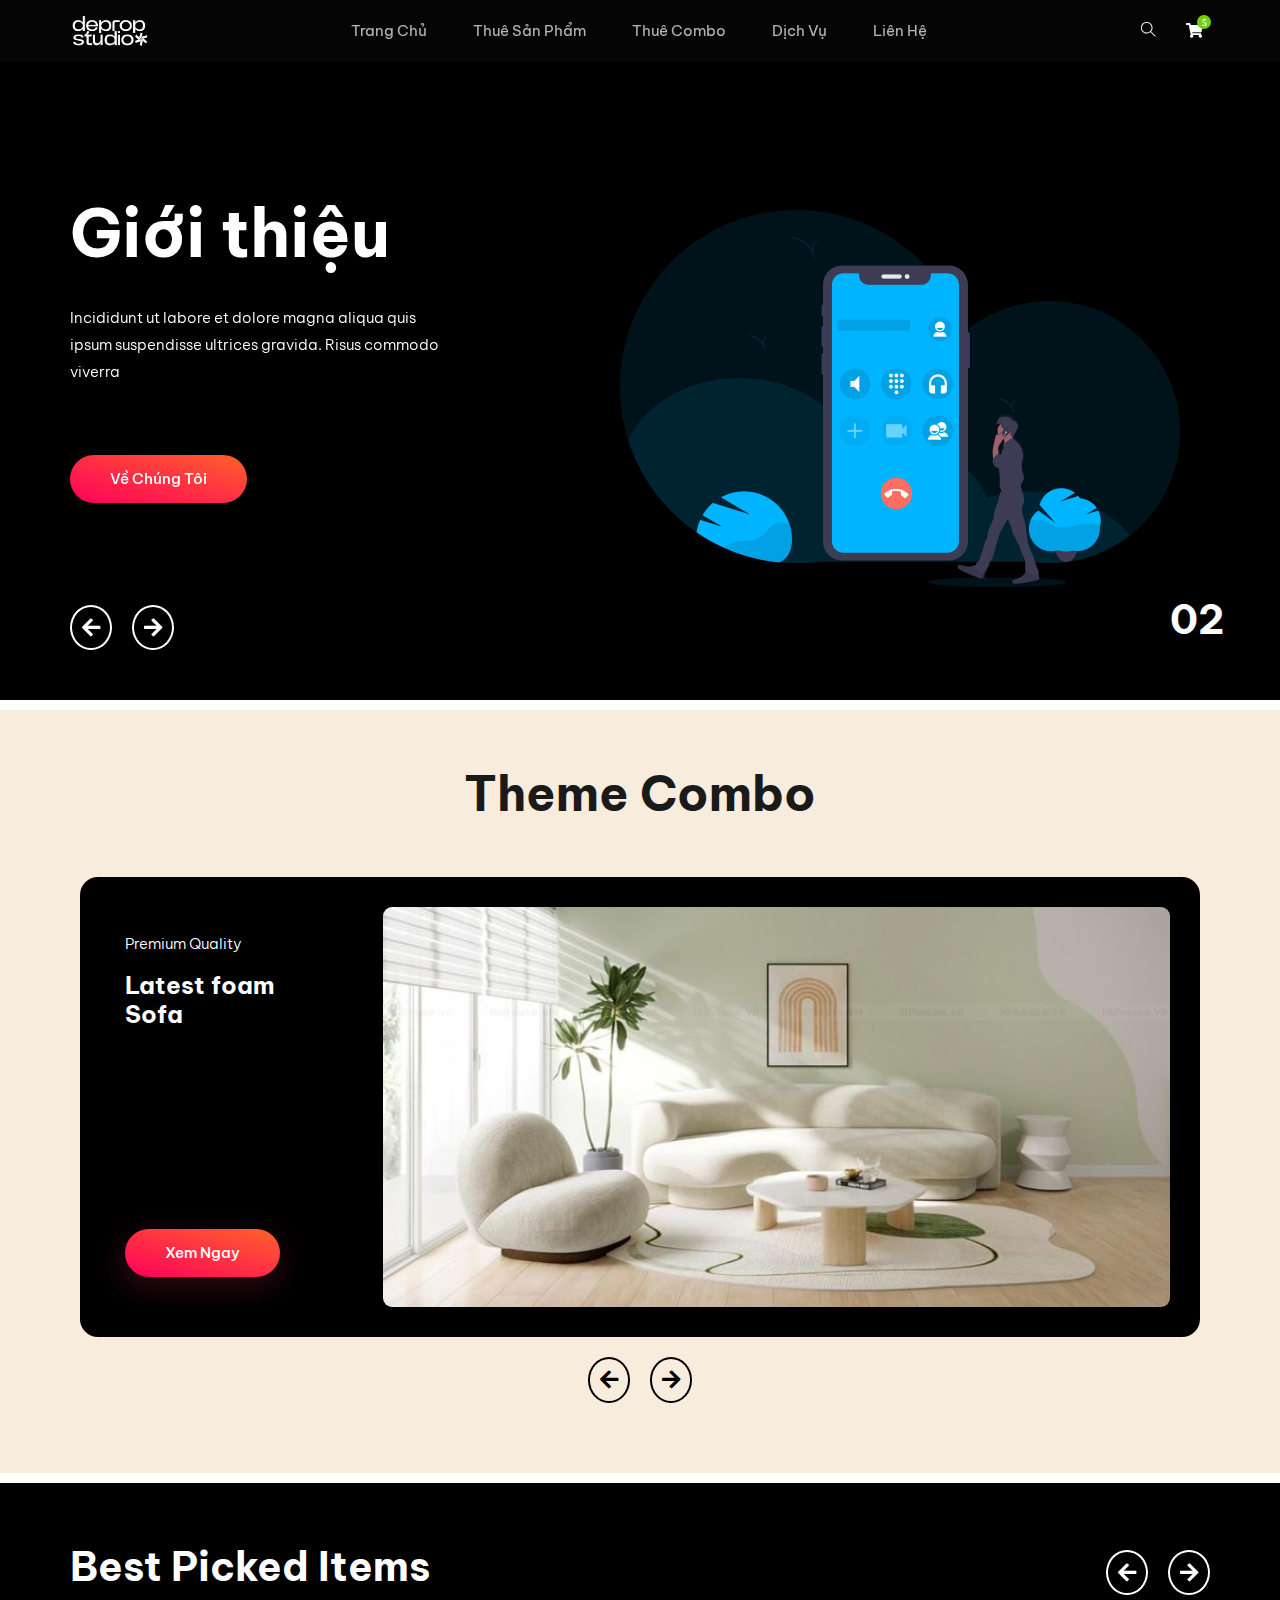
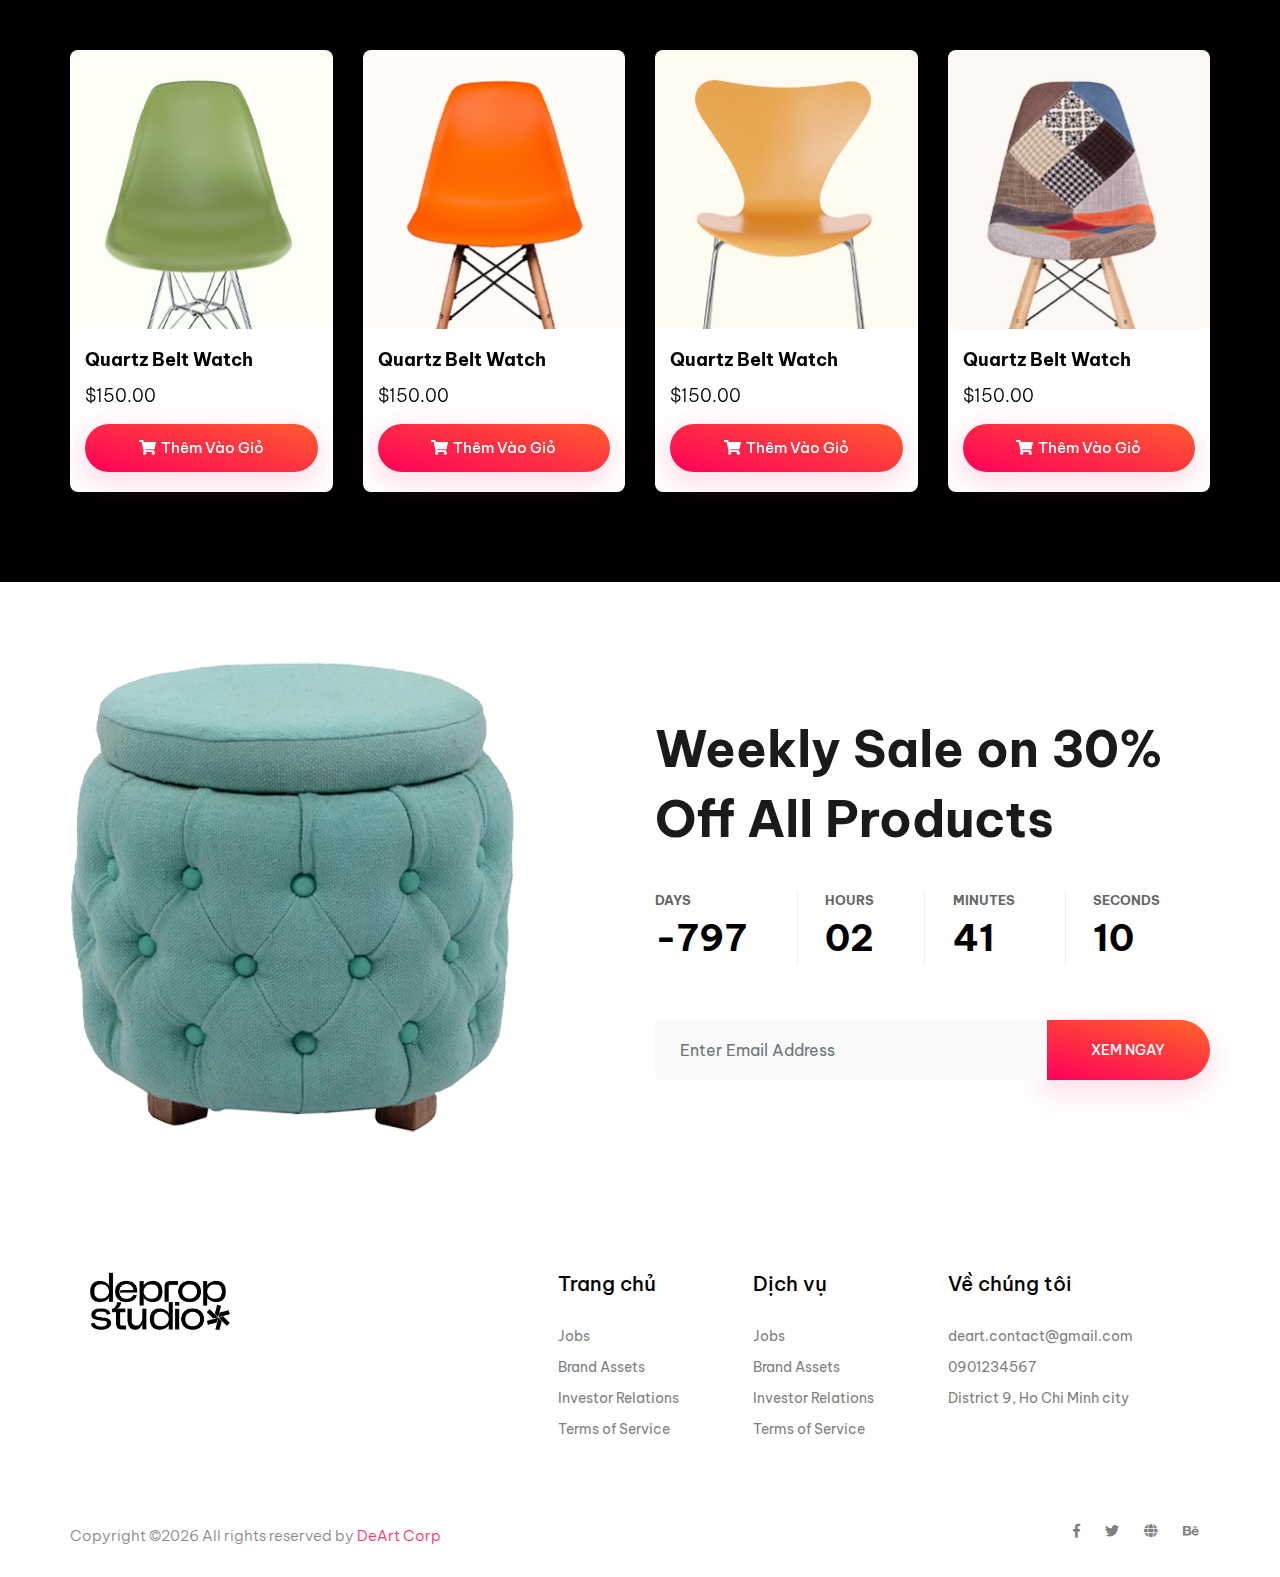
<file: index.html>
<!doctype html>
<html lang="zxx">

<head>
    <!-- Required meta tags -->
    <meta charset="utf-8">
    <meta name="viewport" content="width=device-width, initial-scale=1, shrink-to-fit=no">
    <title>Deprop Studio</title>
    <link rel="icon" href="img/logo/favicon_black.svg">
    <!-- Bootstrap CSS -->
    <link rel="stylesheet" href="css/bootstrap.min.css">
    <!-- animate CSS -->
    <link rel="stylesheet" href="css/animate.css">
    <!-- owl carousel CSS -->
    <link rel="stylesheet" href="css/owl.carousel.min.css">
    <!-- font awesome CSS -->
    <link rel="stylesheet" href="css/all.css">
    <!-- flaticon CSS -->
    <link rel="stylesheet" href="css/flaticon.css">
    <link rel="stylesheet" href="css/themify-icons.css">
    <!-- font awesome CSS -->
    <link rel="stylesheet" href="css/magnific-popup.css">
    <!-- swiper CSS -->
    <link rel="stylesheet" href="css/slick.css">
    <!-- style CSS -->
    <link rel="stylesheet" href="css/style.css">
</head>

<body>
    <!--::header part start::-->
    <header class="main_menu home_menu">
        <div class="container">
            <div class="row align-items-center">
                <div class="col-lg-12">
                    <nav class="navbar navbar-expand-lg navbar-light">
                        <a class="navbar-brand" href="index.html"> <img src="./img/logo/white_logo.png" alt="logo"> </a>
                        <button class="navbar-toggler" type="button" data-toggle="collapse"
                            data-target="#navbarSupportedContent" aria-controls="navbarSupportedContent"
                            aria-expanded="false" aria-label="Toggle navigation">
                            <span class="menu_icon"><i class="fas fa-bars"></i></span>
                        </button>

                        <div class="collapse navbar-collapse main-menu-item" id="navbarSupportedContent">
                            <ul class="navbar-nav">
                                <li class="nav-item">
                                    <a class="nav-link" href="index.html">Trang chủ</a>
                                </li>
                                <li class="nav-item">
                                    <a class="nav-link" href="category.html">
                                        Thuê sản phẩm
                                    </a>
                                </li>
                                <li class="nav-item">
                                    <a class="nav-link" href="category.html">
                                        Thuê Combo
                                    </a>
                                </li>
                                <li class="nav-item">
                                    <a class="nav-link" href="category.html">
                                        Dịch vụ
                                    </a>
                                </li>
                                <li class="nav-item">
                                    <a class="nav-link" href="contact.html">liên hệ</a>
                                </li>
                            </ul>
                        </div>
                        <div class="hearer_icon d-flex">
                            <a id="search_1" href="javascript:void(0)"><i class="ti-search"></i></a>
                            <div class="dropdown cart">
                                <a class="dropdown-toggle" id="navbarDropdown3" role="button"
                                    aria-haspopup="true" aria-expanded="false" href="cart.html">
                                    <i class="fas fa-shopping-cart"></i>
                                </a>
                                <!--<div class="dropdown-menu" aria-labelledby="navbarDropdown">
                                    <div class="single_product">
                                        <div class="dropdown-item">Nothing</div>
                                    </div>
                                </div> -->
                                
                            </div>
                        </div>
                    </nav>
                </div>
            </div>
        </div>
        <div class="search_input" id="search_input_box">
            <div class="container ">
                <form class="d-flex justify-content-between search-inner">
                    <input type="text" class="form-control" id="search_input" placeholder="Bạn đang cần tìm...">
                    <button type="submit" class="btn"></button>
                    <span class="ti-close" id="close_search" title="Close Search"></span>
                </form>
            </div>
        </div>
    </header>
    <!-- Header part end-->

    <!-- banner part start-->
    <section class="banner_part section_margin">
        <div class="container">
            <div class="row align-items-center">
                <div class="col-lg-12">
                    <div class="banner_slider owl-carousel">
                        <div class="single_banner_slider">
                            <div class="row">
                                <div class="col-lg-5 col-md-8">
                                    <div class="banner_text">
                                        <div class="banner_text_iner">
                                            <h1>Giới thiệu</h1>
                                            <p>Incididunt ut labore et dolore magna aliqua quis ipsum
                                                suspendisse ultrices gravida. Risus commodo viverra</p>
                                            <a href="contact.html" class="btn_2">Về chúng tôi</a>
                                        </div>
                                    </div>
                                </div>
                                <div class="banner_img d-none d-lg-block">
                                    <img src="img/about_img_1.png" alt="">
                                </div>
                            </div>
                        </div>
                        <div class="single_banner_slider">
                            <div class="row">
                                <div class="col-lg-5 col-md-8">
                                    <div class="banner_text">
                                        <div class="banner_text_iner">
                                            <h1>Bộ sưu tập</h1>
                                            <p>Incididunt ut labore et dolore magna aliqua quis ipsum
                                                suspendisse ultrices gravida. Risus commodo viverra</p>
                                            <a href="#" class="btn_2">Xem thêm</a>
                                        </div>
                                    </div>
                                </div>
                                <div class="banner_img d-none d-lg-block">
                                    <img src="img/banner_img.png" alt="">
                                </div>
                            </div>
                        </div>
                        <div class="single_banner_slider">
                            <div class="row">
                                <div class="col-lg-5 col-md-8">
                                    <div class="banner_text">
                                        <div class="banner_text_iner">
                                            <h1>Khuyến mãi</h1>
                                            <p>Incididunt ut labore et dolore magna aliqua quis ipsum
                                                suspendisse ultrices gravida. Risus commodo viverra</p>
                                            <a href="#" class="btn_2">Xem thêm</a>
                                        </div>
                                    </div>
                                </div>
                                <div class="banner_img d-none d-lg-block">
                                    <img src="img/banner_img.png" alt="">
                                </div>
                            </div>
                        </div>
                        <div class="single_banner_slider">
                            <div class="row">
                                <div class="col-lg-5 col-md-8">
                                    <div class="banner_text">
                                        <div class="banner_text_iner">
                                            <h1>Hàng về</h1>
                                            <p>Incididunt ut labore et dolore magna aliqua quis ipsum
                                                suspendisse ultrices gravida. Risus commodo viverra</p>
                                            <a href="#" class="btn_2">buy now</a>
                                        </div>
                                    </div>
                                </div>
                                <div class="banner_img d-none d-lg-block">
                                    <img src="img/banner_img.png" alt="">
                                </div>
                            </div>
                        </div>
                    </div>
                    <div class="slider-counter"></div>
                </div>
            </div>
        </div>
    </section>
    <!-- banner part start-->

    <!-- combo_part start-->
    <section class="feature_part section_margin">
        <div class="container">
            <div class="row justify-content-center">
                <div class="col-lg-8">
                    <div class="section_tittle text-center">
                        <h2 class="">Theme Combo</h2>
                    </div>
                </div>
            </div>
            <div class="row align-items-center justify-content-between">
                <div class="col-lg-12">
                    <div class="feature_slider owl-carousel">
                        <div class="single_feature_slider">
                            <div class="row">
                                <div class="feature_text col-lg-3">
                                    <p>Premium Quality</p>
                                    <h3>Latest foam Sofa</h3>
                                    <a href="#" class="btn_2">Xem ngay</i></a>
                                </div>
                                <div class="feature_img col-lg-9">
                                    <img src="img/b3.jpg" alt="">
                                </div>
                            </div>
                        </div>
                        <div class="single_feature_slider">
                            <div class="row">
                                <div class="feature_text col-lg-3">
                                        <p>Premium Quality</p>
                                        <h3>Latest foam Sofa</h3>
                                        <a href="#" class="btn_2">Xem ngay</a>
                                </div>
                                <div class="feature_img col-lg-9">
                                    <img src="img/b1.jpg" alt="">
                                </div>
                            </div>
                        </div>
                        <div class="single_feature_slider">
                            <div class="row">
                                <div class="feature_text col-lg-3">
                                        <p>Premium Quality</p>
                                        <h3>Latest foam Sofa</h3>
                                        <a href="#" class="btn_2">Xem ngay</a>
                                </div>
                                <div class="feature_img col-lg-9">
                                    <img src="img/b3.jpg" alt="">
                                </div>
                            </div>
                        </div>
                    </div>
                    
                </div>
            </div>
        </div>
    </section>
    <!-- combo part start-->

    <!-- best-picked-item start-->
    <section class="product_list section_margin">
        <div class="container">
            <div class="row justify-content-center">
                <div class="col-lg-12">
                    <div class="section_tittle">
                        <h2>Best picked items</h2>
                    </div>
                </div>
            </div>
            <div class="row">
                <div class="col-lg-12">
                    <div class="product_list_slider owl-carousel">
                        <div class="single_product_list_slider">
                            <div class="row align-items-center justify-content-between">
                                <div class="col-lg-3 col-sm-6 col-6">
                                    <div class="single_product_item">
                                        <img src="img/product/product_1.png" alt="">
                                        <div class="single_product_text">
                                            <h4>Quartz Belt Watch</h4>
                                            <h3>$150.00</h3>
                                            <a href="#" class="btn_2"><i class="fa fa-shopping-cart"></i>Thêm vào giỏ</a>
                                        </div>
                                    </div>
                                </div>
                                <div class="col-lg-3 col-sm-6 col-6">
                                    <div class="single_product_item">
                                        <img src="img/product/product_2.png" alt="">
                                        <div class="single_product_text">
                                            <h4>Quartz Belt Watch</h4>
                                            <h3>$150.00</h3>
                                            <a href="#" class="btn_2"><i class="fa fa-shopping-cart"></i>Thêm vào giỏ</a>
                                        </div>
                                    </div>
                                </div>
                                <div class="col-lg-3 col-sm-6 col-6">
                                    <div class="single_product_item">
                                        <img src="img/product/product_3.png" alt="">
                                        <div class="single_product_text">
                                            <h4>Quartz Belt Watch</h4>
                                            <h3>$150.00</h3>
                                            <a href="#" class="btn_2"><i class="fa fa-shopping-cart"></i>Thêm vào giỏ</a>
                                        </div>
                                    </div>
                                </div>
                                <div class="col-lg-3 col-sm-6 col-6">
                                    <div class="single_product_item">
                                        <img src="img/product/product_4.png" alt="">
                                        <div class="single_product_text">
                                            <h4>Quartz Belt Watch</h4>
                                            <h3>$150.00</h3>
                                            <a href="#" class="btn_2"><i class="fa fa-shopping-cart"></i>Thêm vào giỏ</a>
                                        </div>
                                    </div>
                                </div>
                            </div>
                        </div>
                        <div class="single_product_list_slider">
                            <div class="row align-items-center justify-content-between">
                                <div class="col-lg-3 col-sm-6 col-6">
                                    <div class="single_product_item">
                                        <img src="img/product/product_4.png" alt="">
                                        <div class="single_product_text">
                                            <h4>Quartz Belt Watch</h4>
                                            <h3>$150.00</h3>
                                            <a href="#" class="btn_2"><i class="fa fa-shopping-cart"></i>Thêm vào giỏ</a>
                                        </div>
                                    </div>
                                </div>
                                <div class="col-lg-3 col-sm-6 col-6">
                                    <div class="single_product_item">
                                        <img src="img/product/product_3.png" alt="">
                                        <div class="single_product_text">
                                            <h4>Quartz Belt Watch</h4>
                                            <h3>$150.00</h3>
                                            <a href="#" class="btn_2"><i class="fa fa-shopping-cart"></i>Thêm vào giỏ</a>
                                        </div>
                                    </div>
                                </div>
                                <div class="col-lg-3 col-sm-6 col-6">
                                    <div class="single_product_item">
                                        <img src="img/product/product_2.png" alt="">
                                        <div class="single_product_text">
                                            <h4>Quartz Belt Watch</h4>
                                            <h3>$150.00</h3>
                                            <a href="#" class="btn_2"><i class="fa fa-shopping-cart"></i>Thêm vào giỏ</a>
                                        </div>
                                    </div>
                                </div>
                                <div class="col-lg-3 col-sm-6 col-6">
                                    <div class="single_product_item">
                                        <img src="img/product/product_1.png" alt="">
                                        <div class="single_product_text">
                                            <h4>Quartz Belt Watch</h4>
                                            <h3>$150.00</h3>
                                            <a href="#" class="btn_2"><i class="fa fa-shopping-cart"></i>Thêm vào giỏ</a>
                                        </div>
                                    </div>
                                </div>
                            </div>
                        </div>
                    </div>
                </div>
            </div>
        </div>
    </section>
    <!-- best-pick-item start-->

    <!-- offer_part start-->
    <section class="our_offer section_margin">
        <div class="container">
            <div class="row align-items-center justify-content-between">
                <div class="col-lg-6 col-md-6">
                    <div class="offer_img">
                        <img src="img/offer_img.png" alt="">
                    </div>
                </div>
                <div class="col-lg-6 col-md-6">
                    <div class="offer_text">
                        <h2>Weekly Sale on
                            30% Off All Products</h2>
                        <div class="date_countdown">
                            <div id="timer">
                                <div id="days" class="date"></div>
                                <div id="hours" class="date"></div>
                                <div id="minutes" class="date"></div>
                                <div id="seconds" class="date"></div>
                            </div>
                        </div>
                        <div class="input-group">
                            <input type="text" class="form-control" placeholder="enter email address"
                                aria-label="Recipient's username" aria-describedby="basic-addon2">
                            <div class="input-group-append">
                                <a href="#" class="input-group-text btn_2" id="basic-addon2">xem ngay</a>
                            </div>
                        </div>
                    </div>
                </div>
            </div>
        </div>
    </section>
    <!-- offer_part start-->

    <!--::footer_part start::-->
    <footer class="footer_part">
        <div class="container">
            <div class="row justify-content-around">
                <div class="col-sm-6 col-lg-5">
                    <nav class="navbar">
                        <a class="nav-brand" href="index.html"> <img src="./img/logo/black_logo.png" alt="logo"> </a>
                </div>
                <div class="col-sm-6 col-lg-2">
                    <div class="single_footer_part">
                        <h4>Trang chủ</h4>
                        <ul class="list-unstyled">
                            <li><a href="">Jobs</a></li>
                            <li><a href="">Brand Assets</a></li>
                            <li><a href="">Investor Relations</a></li>
                            <li><a href="">Terms of Service</a></li>
                        </ul>
                    </div>
                </div>
                <div class="col-sm-6 col-lg-2">
                    <div class="single_footer_part">
                        <h4>Dịch vụ</h4>
                        <ul class="list-unstyled">
                            <li><a href="">Jobs</a></li>
                            <li><a href="">Brand Assets</a></li>
                            <li><a href="">Investor Relations</a></li>
                            <li><a href="">Terms of Service</a></li>
                        </ul>
                    </div>
                </div>
                <div class="col-sm-6 col-lg-3">
                    <div class="single_footer_part">
                        <h4>Về chúng tôi</h4>
                        <ul class="list-unstyled">
                            <li><a href="">deart.contact@gmail.com</a></li>
                            <li><a href="">0901234567</a></li>
                            <li><a>District 9, Ho Chi Minh city</a></li>
                        </ul>
                    </div>
                </div>
            </div>
            
        </div>
        <div class="copyright_part">
            <div class="container">
                <div class="row">
                    <div class="col-lg-8">
                        <div class="copyright_text">
                            <P>
Copyright &copy;<script>document.write(new Date().getFullYear());</script> All rights reserved by <a>DeArt Corp</a>
                            </P>
                        </div>
                    </div>
                    <div class="col-lg-4">
                        <div class="footer_icon social_icon">
                            <ul class="list-unstyled">
                                <li><a href="#" class="single_social_icon"><i class="fab fa-facebook-f"></i></a></li>
                                <li><a href="#" class="single_social_icon"><i class="fab fa-twitter"></i></a></li>
                                <li><a href="#" class="single_social_icon"><i class="fas fa-globe"></i></a></li>
                                <li><a href="#" class="single_social_icon"><i class="fab fa-behance"></i></a></li>
                            </ul>
                        </div>
                    </div>
                </div>
            </div>
        </div>
    </footer>
    <!--::footer_part end::-->

    <!-- jquery plugins here-->
    <script src="js/jquery-1.12.1.min.js"></script>
    <!-- popper js -->
    <script src="js/popper.min.js"></script>
    <!-- bootstrap js -->
    <script src="js/bootstrap.min.js"></script>
    <!-- easing js -->
    <script src="js/jquery.magnific-popup.js"></script>
    <!-- swiper js -->
    <script src="js/swiper.min.js"></script>
    <!-- swiper js -->
    <script src="js/masonry.pkgd.js"></script>
    <!-- particles js -->
    <script src="js/owl.carousel.min.js"></script>
    <script src="js/jquery.nice-select.min.js"></script>
    <!-- slick js -->
    <script src="js/slick.min.js"></script>
    <script src="js/jquery.counterup.min.js"></script>
    <script src="js/waypoints.min.js"></script>
    <script src="js/contact.js"></script>
    <script src="js/jquery.ajaxchimp.min.js"></script>
    <script src="js/jquery.form.js"></script>
    <script src="js/jquery.validate.min.js"></script>
    <script src="js/mail-script.js"></script>
    <!-- custom js -->
    <script src="js/custom.js"></script>
</body>

</html>
</file>
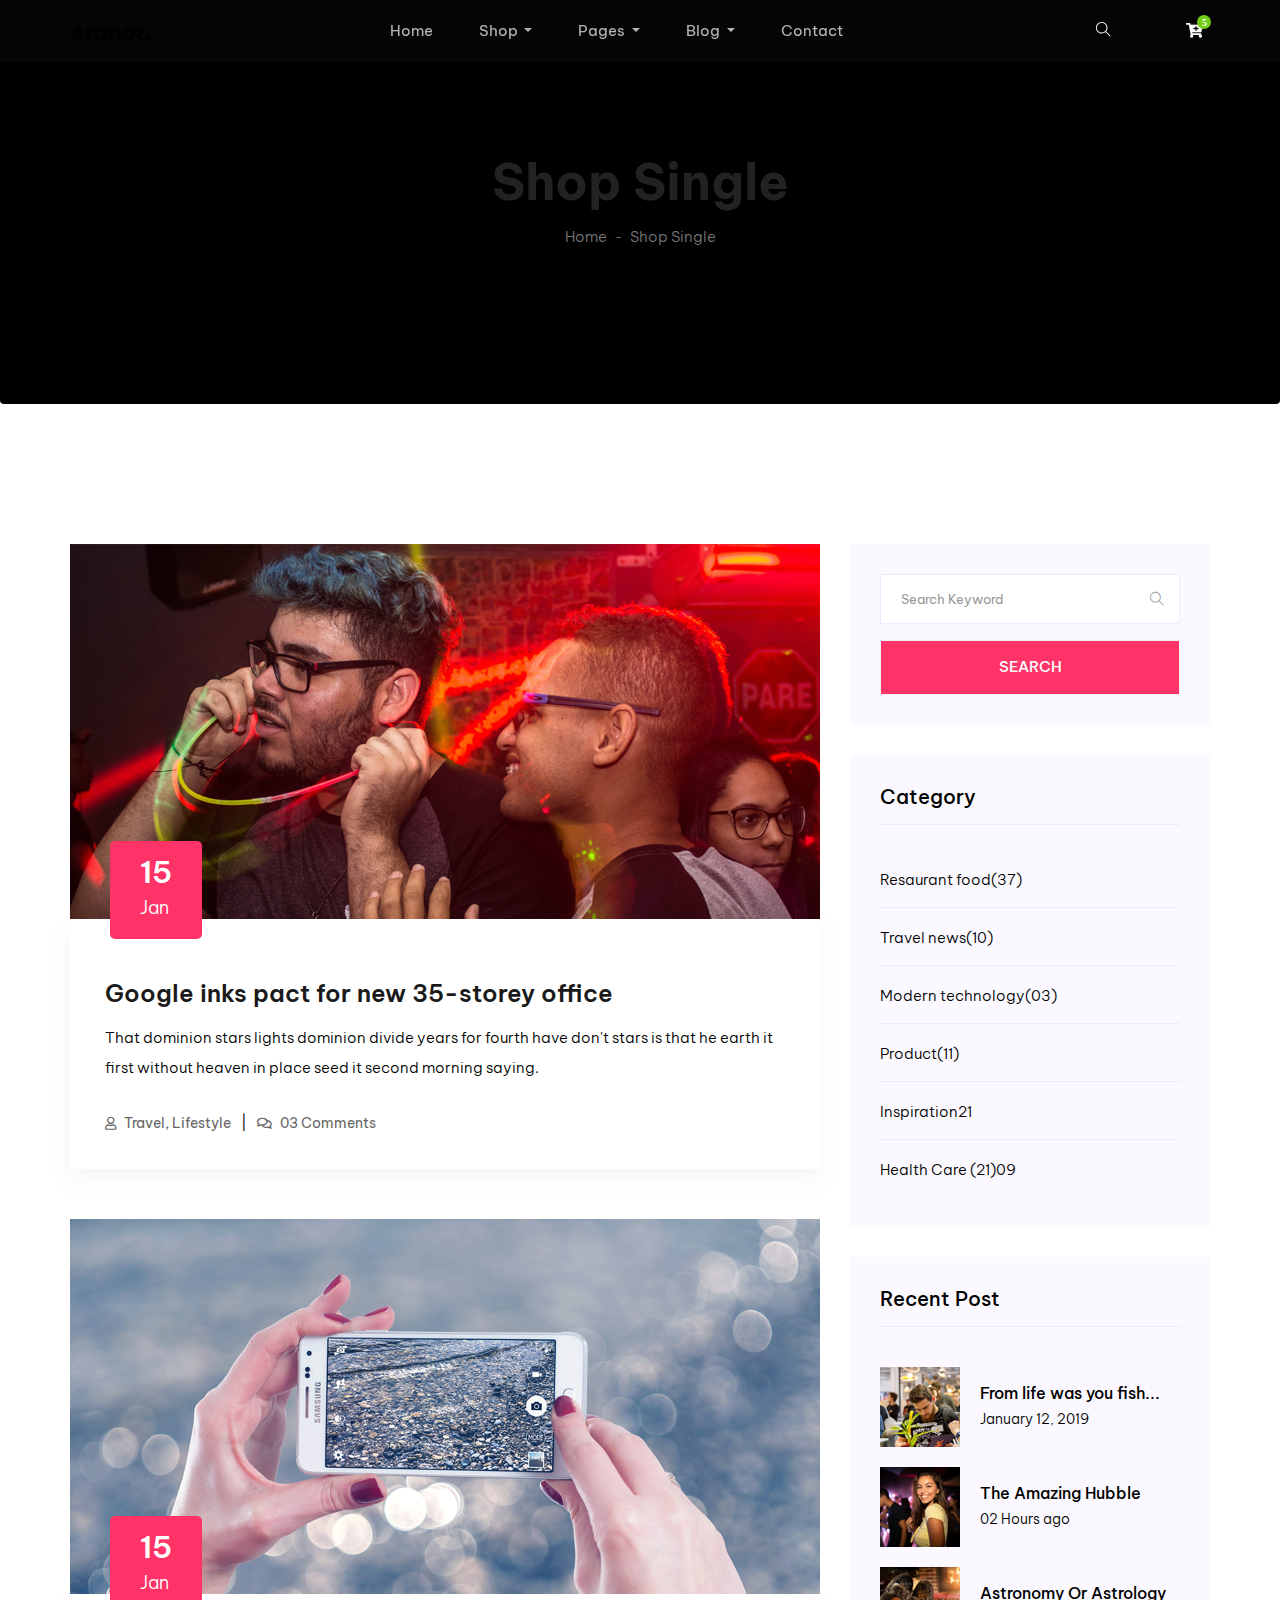
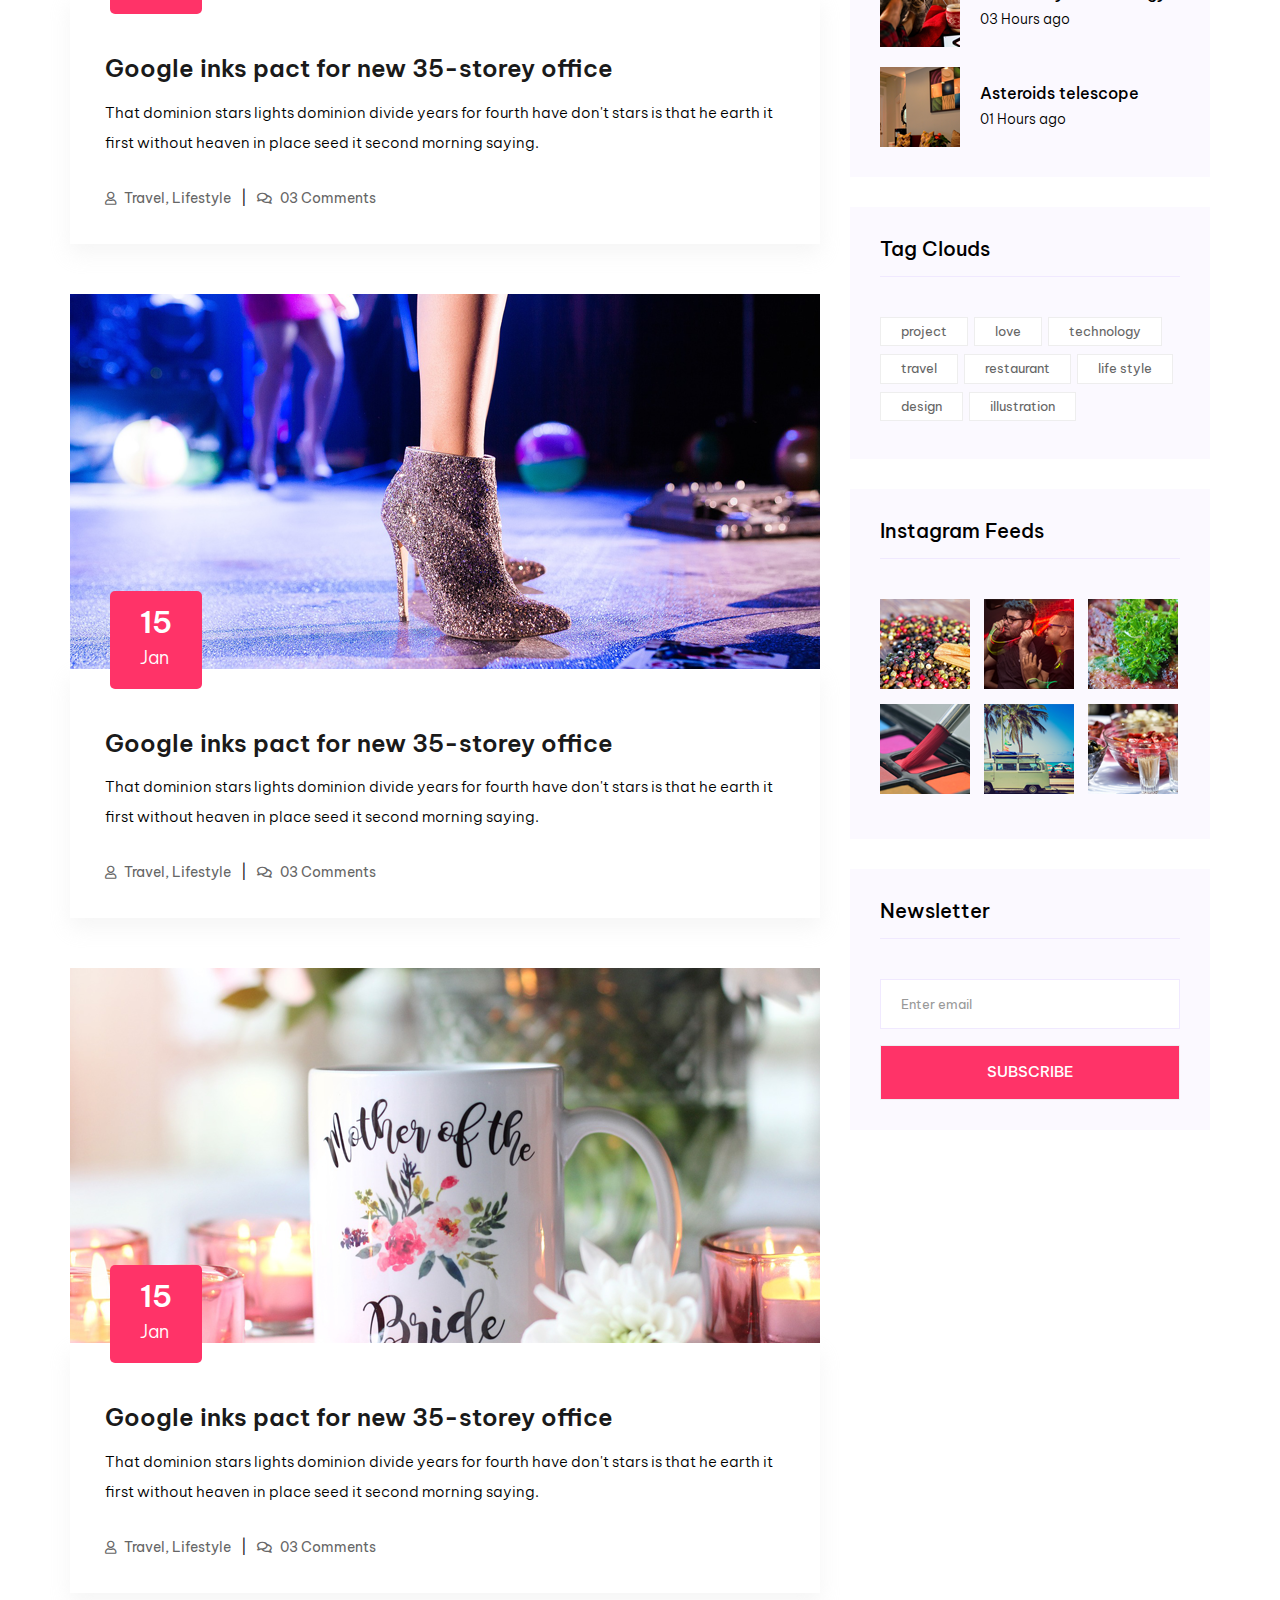
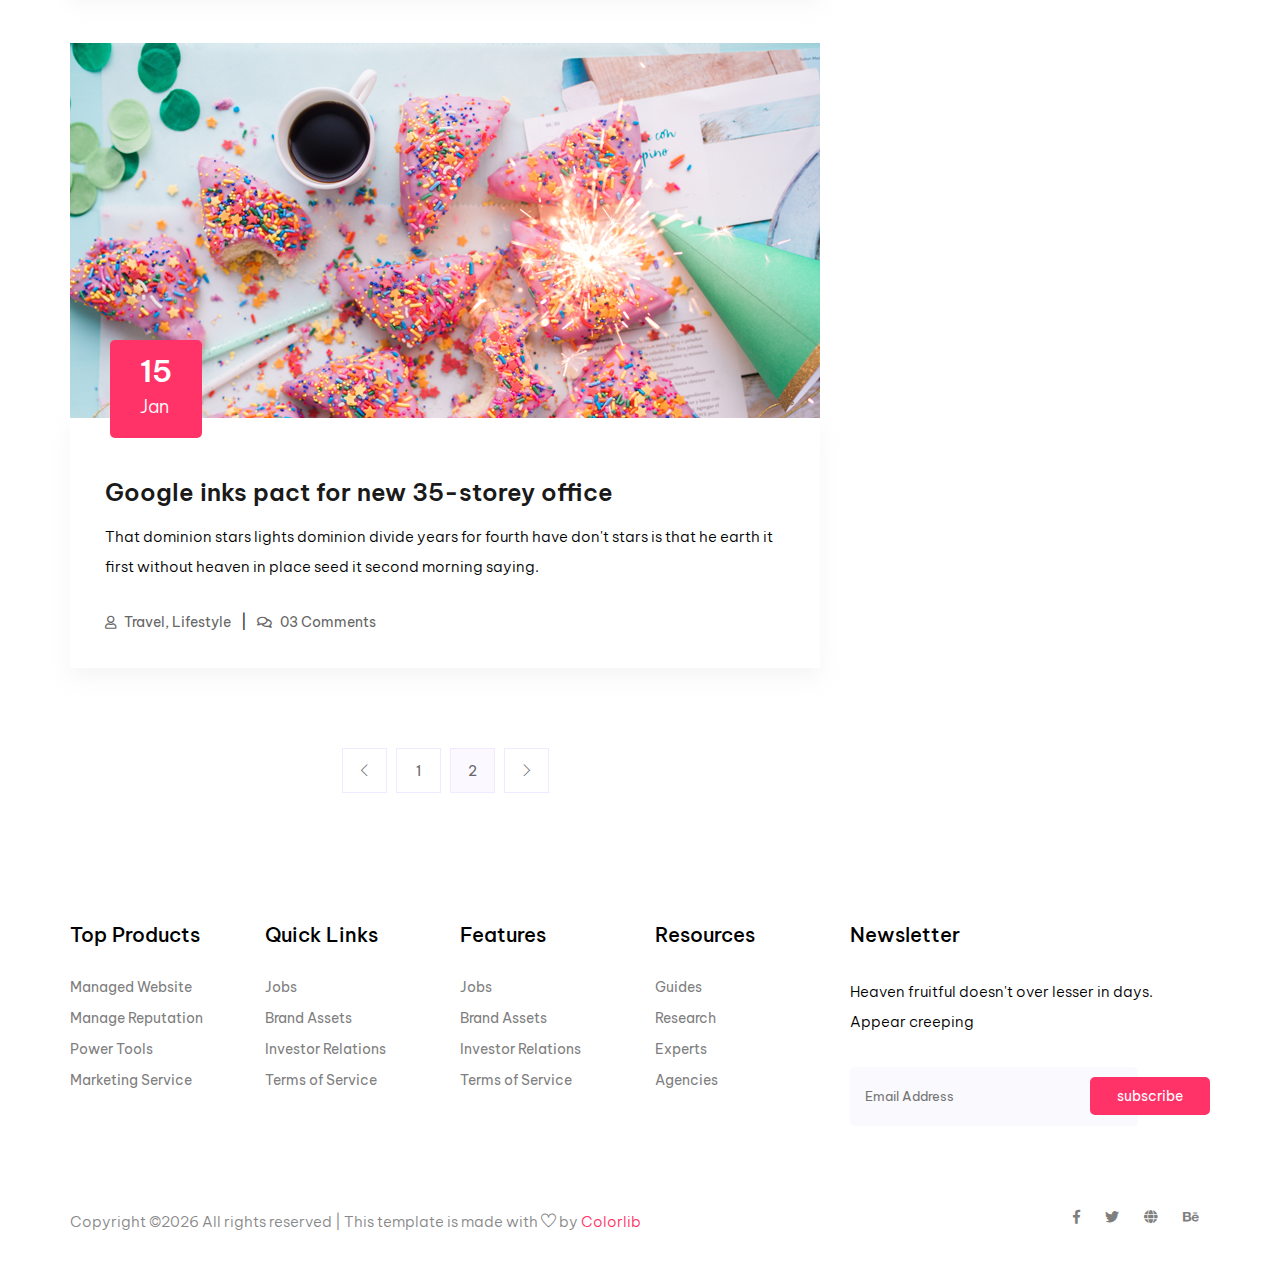
<file: blog.html>
<!doctype html>
<html lang="zxx">

<head>
    <!-- Required meta tags -->
    <meta charset="utf-8">
    <meta name="viewport" content="width=device-width, initial-scale=1, shrink-to-fit=no">
    <title>Deprop Studio</title>
    <link rel="icon" href="img/favicon.png">
    <!-- Bootstrap CSS -->
    <link rel="stylesheet" href="css/bootstrap.min.css">
    <!-- animate CSS -->
    <link rel="stylesheet" href="css/animate.css">
    <!-- owl carousel CSS -->
    <link rel="stylesheet" href="css/owl.carousel.min.css">
    <!-- font awesome CSS -->
    <link rel="stylesheet" href="css/all.css">
    <!-- flaticon CSS -->
    <link rel="stylesheet" href="css/flaticon.css">
    <link rel="stylesheet" href="css/themify-icons.css">
    <!-- font awesome CSS -->
    <link rel="stylesheet" href="css/magnific-popup.css">
    <!-- swiper CSS -->
    <link rel="stylesheet" href="css/slick.css">
    <!-- style CSS -->
    <link rel="stylesheet" href="css/style.css">
</head>

<body>
    <!--::header part start::-->
    <header class="main_menu home_menu">
        <div class="container">
            <div class="row align-items-center">
                <div class="col-lg-12">
                    <nav class="navbar navbar-expand-lg navbar-light">
                        <a class="navbar-brand" href="index.html"> <img src="img/logo.png" alt="logo"> </a>
                        <button class="navbar-toggler" type="button" data-toggle="collapse"
                            data-target="#navbarSupportedContent" aria-controls="navbarSupportedContent"
                            aria-expanded="false" aria-label="Toggle navigation">
                            <span class="menu_icon"><i class="fas fa-bars"></i></span>
                        </button>

                        <div class="collapse navbar-collapse main-menu-item" id="navbarSupportedContent">
                            <ul class="navbar-nav">
                                <li class="nav-item">
                                    <a class="nav-link" href="index.html">Home</a>
                                </li>
                                <li class="nav-item dropdown">
                                    <a class="nav-link dropdown-toggle" href="blog.html" id="navbarDropdown_1"
                                        role="button" data-toggle="dropdown" aria-haspopup="true" aria-expanded="false">
                                        Shop
                                    </a>
                                    <div class="dropdown-menu" aria-labelledby="navbarDropdown_1">
                                        <a class="dropdown-item" href="category.html"> shop category</a>
                                        <a class="dropdown-item" href="single-product.html">product details</a>
                                        
                                    </div>
                                </li>
                                <li class="nav-item dropdown">
                                    <a class="nav-link dropdown-toggle" href="blog.html" id="navbarDropdown_3"
                                        role="button" data-toggle="dropdown" aria-haspopup="true" aria-expanded="false">
                                        pages
                                    </a>
                                    <div class="dropdown-menu" aria-labelledby="navbarDropdown_2">
                                        <a class="dropdown-item" href="login.html"> login</a>
                                        <a class="dropdown-item" href="tracking.html">tracking</a>
                                        <a class="dropdown-item" href="checkout.html">product checkout</a>
                                        <a class="dropdown-item" href="cart.html">shopping cart</a>
                                        <a class="dropdown-item" href="confirmation.html">confirmation</a>
                                        <a class="dropdown-item" href="elements.html">elements</a>
                                    </div>
                                </li>
                                <li class="nav-item dropdown">
                                    <a class="nav-link dropdown-toggle" href="blog.html" id="navbarDropdown_2"
                                        role="button" data-toggle="dropdown" aria-haspopup="true" aria-expanded="false">
                                        blog
                                    </a>
                                    <div class="dropdown-menu" aria-labelledby="navbarDropdown_2">
                                        <a class="dropdown-item" href="blog.html"> blog</a>
                                        <a class="dropdown-item" href="single-blog.html">Single blog</a>
                                    </div>
                                </li>
                                
                                <li class="nav-item">
                                    <a class="nav-link" href="contact.html">Contact</a>
                                </li>
                            </ul>
                        </div>
                        <div class="hearer_icon d-flex">
                            <a id="search_1" href="javascript:void(0)"><i class="ti-search"></i></a>
                            <a href=""><i class="ti-heart"></i></a>
                            <div class="dropdown cart">
                                <a class="dropdown-toggle" href="#" id="navbarDropdown3" role="button"
                                    data-toggle="dropdown" aria-haspopup="true" aria-expanded="false">
                                    <i class="fas fa-cart-plus"></i>
                                </a>
                                <!-- <div class="dropdown-menu" aria-labelledby="navbarDropdown">
                                    <div class="single_product">
    
                                    </div>
                                </div> -->
                                
                            </div>
                        </div>
                    </nav>
                </div>
            </div>
        </div>
        <div class="search_input" id="search_input_box">
            <div class="container ">
                <form class="d-flex justify-content-between search-inner">
                    <input type="text" class="form-control" id="search_input" placeholder="Search Here">
                    <button type="submit" class="btn"></button>
                    <span class="ti-close" id="close_search" title="Close Search"></span>
                </form>
            </div>
        </div>
    </header>
    <!-- Header part end-->

    <!--================Home Banner Area =================-->
    <!-- breadcrumb start-->
    <section class="breadcrumb breadcrumb_bg">
        <div class="container">
            <div class="row justify-content-center">
                <div class="col-lg-8">
                    <div class="breadcrumb_iner">
                        <div class="breadcrumb_iner_item">
                            <h2>Shop Single</h2>
                            <p>Home <span>-</span> Shop Single</p>
                        </div>
                    </div>
                </div>
            </div>
        </div>
    </section>
    <!-- breadcrumb start-->

    <!--================Blog Area =================-->
    <section class="blog_area padding_top">
        <div class="container">
            <div class="row">
                <div class="col-lg-8 mb-5 mb-lg-0">
                    <div class="blog_left_sidebar">
                        <article class="blog_item">
                            <div class="blog_item_img">
                                <img class="card-img rounded-0" src="img/blog/single_blog_1.png" alt="">
                                <a href="#" class="blog_item_date">
                                    <h3>15</h3>
                                    <p>Jan</p>
                                </a>
                            </div>

                            <div class="blog_details">
                                <a class="d-inline-block" href="single-blog.html">
                                    <h2>Google inks pact for new 35-storey office</h2>
                                </a>
                                <p>That dominion stars lights dominion divide years for fourth have don't stars is that
                                    he earth it first without heaven in place seed it second morning saying.</p>
                                <ul class="blog-info-link">
                                    <li><a href="#"><i class="far fa-user"></i> Travel, Lifestyle</a></li>
                                    <li><a href="#"><i class="far fa-comments"></i> 03 Comments</a></li>
                                </ul>
                            </div>
                        </article>

                        <article class="blog_item">
                            <div class="blog_item_img">
                                <img class="card-img rounded-0" src="img/blog/single_blog_2.png" alt="">
                                <a href="#" class="blog_item_date">
                                    <h3>15</h3>
                                    <p>Jan</p>
                                </a>
                            </div>

                            <div class="blog_details">
                                <a class="d-inline-block" href="single-blog.html">
                                    <h2>Google inks pact for new 35-storey office</h2>
                                </a>
                                <p>That dominion stars lights dominion divide years for fourth have don't stars is that
                                    he earth it first without heaven in place seed it second morning saying.</p>
                                <ul class="blog-info-link">
                                    <li><a href="#"><i class="far fa-user"></i> Travel, Lifestyle</a></li>
                                    <li><a href="#"><i class="far fa-comments"></i> 03 Comments</a></li>
                                </ul>
                            </div>
                        </article>

                        <article class="blog_item">
                            <div class="blog_item_img">
                                <img class="card-img rounded-0" src="img/blog/single_blog_3.png" alt="">
                                <a href="#" class="blog_item_date">
                                    <h3>15</h3>
                                    <p>Jan</p>
                                </a>
                            </div>

                            <div class="blog_details">
                                <a class="d-inline-block" href="single-blog.html">
                                    <h2>Google inks pact for new 35-storey office</h2>
                                </a>
                                <p>That dominion stars lights dominion divide years for fourth have don't stars is that
                                    he earth it first without heaven in place seed it second morning saying.</p>
                                <ul class="blog-info-link">
                                    <li><a href="#"><i class="far fa-user"></i> Travel, Lifestyle</a></li>
                                    <li><a href="#"><i class="far fa-comments"></i> 03 Comments</a></li>
                                </ul>
                            </div>
                        </article>

                        <article class="blog_item">
                            <div class="blog_item_img">
                                <img class="card-img rounded-0" src="img/blog/single_blog_4.png" alt="">
                                <a href="#" class="blog_item_date">
                                    <h3>15</h3>
                                    <p>Jan</p>
                                </a>
                            </div>

                            <div class="blog_details">
                                <a class="d-inline-block" href="single-blog.html">
                                    <h2>Google inks pact for new 35-storey office</h2>
                                </a>
                                <p>That dominion stars lights dominion divide years for fourth have don't stars is that
                                    he earth it first without heaven in place seed it second morning saying.</p>
                                <ul class="blog-info-link">
                                    <li><a href="#"><i class="far fa-user"></i> Travel, Lifestyle</a></li>
                                    <li><a href="#"><i class="far fa-comments"></i> 03 Comments</a></li>
                                </ul>
                            </div>
                        </article>

                        <article class="blog_item">
                            <div class="blog_item_img">
                                <img class="card-img rounded-0" src="img/blog/single_blog_5.png" alt="">
                                <a href="#" class="blog_item_date">
                                    <h3>15</h3>
                                    <p>Jan</p>
                                </a>
                            </div>

                            <div class="blog_details">
                                <a class="d-inline-block" href="single-blog.html">
                                    <h2>Google inks pact for new 35-storey office</h2>
                                </a>
                                <p>That dominion stars lights dominion divide years for fourth have don't stars is that
                                    he earth it first without heaven in place seed it second morning saying.</p>
                                <ul class="blog-info-link">
                                    <li><a href="#"><i class="far fa-user"></i> Travel, Lifestyle</a></li>
                                    <li><a href="#"><i class="far fa-comments"></i> 03 Comments</a></li>
                                </ul>
                            </div>
                        </article>

                        <nav class="blog-pagination justify-content-center d-flex">
                            <ul class="pagination">
                                <li class="page-item">
                                    <a href="#" class="page-link" aria-label="Previous">
                                        <i class="ti-angle-left"></i>
                                    </a>
                                </li>
                                <li class="page-item">
                                    <a href="#" class="page-link">1</a>
                                </li>
                                <li class="page-item active">
                                    <a href="#" class="page-link">2</a>
                                </li>
                                <li class="page-item">
                                    <a href="#" class="page-link" aria-label="Next">
                                        <i class="ti-angle-right"></i>
                                    </a>
                                </li>
                            </ul>
                        </nav>
                    </div>
                </div>
                <div class="col-lg-4">
                    <div class="blog_right_sidebar">
                        <aside class="single_sidebar_widget search_widget">
                            <form action="#">
                                <div class="form-group">
                                    <div class="input-group mb-3">
                                        <input type="text" class="form-control" placeholder='Search Keyword'
                                            onfocus="this.placeholder = ''"
                                            onblur="this.placeholder = 'Search Keyword'">
                                        <div class="input-group-append">
                                            <button class="btn" type="button"><i class="ti-search"></i></button>
                                        </div>
                                    </div>
                                </div>
                                <button class="button rounded-0 primary-bg text-white w-100 btn_1"
                                    type="submit">Search</button>
                            </form>
                        </aside>

                        <aside class="single_sidebar_widget post_category_widget">
                            <h4 class="widget_title">Category</h4>
                            <ul class="list cat-list">
                                <li>
                                    <a href="#" class="d-flex">
                                        <p>Resaurant food</p>
                                        <p>(37)</p>
                                    </a>
                                </li>
                                <li>
                                    <a href="#" class="d-flex">
                                        <p>Travel news</p>
                                        <p>(10)</p>
                                    </a>
                                </li>
                                <li>
                                    <a href="#" class="d-flex">
                                        <p>Modern technology</p>
                                        <p>(03)</p>
                                    </a>
                                </li>
                                <li>
                                    <a href="#" class="d-flex">
                                        <p>Product</p>
                                        <p>(11)</p>
                                    </a>
                                </li>
                                <li>
                                    <a href="#" class="d-flex">
                                        <p>Inspiration</p>
                                        <p>21</p>
                                    </a>
                                </li>
                                <li>
                                    <a href="#" class="d-flex">
                                        <p>Health Care (21)</p>
                                        <p>09</p>
                                    </a>
                                </li>
                            </ul>
                        </aside>

                        <aside class="single_sidebar_widget popular_post_widget">
                            <h3 class="widget_title">Recent Post</h3>
                            <div class="media post_item">
                                <img src="img/post/post_1.png" alt="post">
                                <div class="media-body">
                                    <a href="single-blog.html">
                                        <h3>From life was you fish...</h3>
                                    </a>
                                    <p>January 12, 2019</p>
                                </div>
                            </div>
                            <div class="media post_item">
                                <img src="img/post/post_2.png" alt="post">
                                <div class="media-body">
                                    <a href="single-blog.html">
                                        <h3>The Amazing Hubble</h3>
                                    </a>
                                    <p>02 Hours ago</p>
                                </div>
                            </div>
                            <div class="media post_item">
                                <img src="img/post/post_3.png" alt="post">
                                <div class="media-body">
                                    <a href="single-blog.html">
                                        <h3>Astronomy Or Astrology</h3>
                                    </a>
                                    <p>03 Hours ago</p>
                                </div>
                            </div>
                            <div class="media post_item">
                                <img src="img/post/post_4.png" alt="post">
                                <div class="media-body">
                                    <a href="single-blog.html">
                                        <h3>Asteroids telescope</h3>
                                    </a>
                                    <p>01 Hours ago</p>
                                </div>
                            </div>
                        </aside>
                        <aside class="single_sidebar_widget tag_cloud_widget">
                            <h4 class="widget_title">Tag Clouds</h4>
                            <ul class="list">
                                <li>
                                    <a href="#">project</a>
                                </li>
                                <li>
                                    <a href="#">love</a>
                                </li>
                                <li>
                                    <a href="#">technology</a>
                                </li>
                                <li>
                                    <a href="#">travel</a>
                                </li>
                                <li>
                                    <a href="#">restaurant</a>
                                </li>
                                <li>
                                    <a href="#">life style</a>
                                </li>
                                <li>
                                    <a href="#">design</a>
                                </li>
                                <li>
                                    <a href="#">illustration</a>
                                </li>
                            </ul>
                        </aside>


                        <aside class="single_sidebar_widget instagram_feeds">
                            <h4 class="widget_title">Instagram Feeds</h4>
                            <ul class="instagram_row flex-wrap">
                                <li>
                                    <a href="#">
                                        <img class="img-fluid" src="img/post/post_5.png" alt="">
                                    </a>
                                </li>
                                <li>
                                    <a href="#">
                                        <img class="img-fluid" src="img/post/post_6.png" alt="">
                                    </a>
                                </li>
                                <li>
                                    <a href="#">
                                        <img class="img-fluid" src="img/post/post_7.png" alt="">
                                    </a>
                                </li>
                                <li>
                                    <a href="#">
                                        <img class="img-fluid" src="img/post/post_8.png" alt="">
                                    </a>
                                </li>
                                <li>
                                    <a href="#">
                                        <img class="img-fluid" src="img/post/post_9.png" alt="">
                                    </a>
                                </li>
                                <li>
                                    <a href="#">
                                        <img class="img-fluid" src="img/post/post_10.png" alt="">
                                    </a>
                                </li>
                            </ul>
                        </aside>


                        <aside class="single_sidebar_widget newsletter_widget">
                            <h4 class="widget_title">Newsletter</h4>

                            <form action="#">
                                <div class="form-group">
                                    <input type="email" class="form-control" onfocus="this.placeholder = ''"
                                        onblur="this.placeholder = 'Enter email'" placeholder='Enter email' required>
                                </div>
                                <button class="button rounded-0 primary-bg text-white w-100 btn_1"
                                    type="submit">Subscribe</button>
                            </form>
                        </aside>
                    </div>
                </div>
            </div>
        </div>
    </section>
    <!--================Blog Area =================-->

    <!--::footer_part start::-->
    <footer class="footer_part">
        <div class="container">
            <div class="row justify-content-around">
                <div class="col-sm-6 col-lg-2">
                    <div class="single_footer_part">
                        <h4>Top Products</h4>
                        <ul class="list-unstyled">
                            <li><a href="">Managed Website</a></li>
                            <li><a href="">Manage Reputation</a></li>
                            <li><a href="">Power Tools</a></li>
                            <li><a href="">Marketing Service</a></li>
                        </ul>
                    </div>
                </div>
                <div class="col-sm-6 col-lg-2">
                    <div class="single_footer_part">
                        <h4>Quick Links</h4>
                        <ul class="list-unstyled">
                            <li><a href="">Jobs</a></li>
                            <li><a href="">Brand Assets</a></li>
                            <li><a href="">Investor Relations</a></li>
                            <li><a href="">Terms of Service</a></li>
                        </ul>
                    </div>
                </div>
                <div class="col-sm-6 col-lg-2">
                    <div class="single_footer_part">
                        <h4>Features</h4>
                        <ul class="list-unstyled">
                            <li><a href="">Jobs</a></li>
                            <li><a href="">Brand Assets</a></li>
                            <li><a href="">Investor Relations</a></li>
                            <li><a href="">Terms of Service</a></li>
                        </ul>
                    </div>
                </div>
                <div class="col-sm-6 col-lg-2">
                    <div class="single_footer_part">
                        <h4>Resources</h4>
                        <ul class="list-unstyled">
                            <li><a href="">Guides</a></li>
                            <li><a href="">Research</a></li>
                            <li><a href="">Experts</a></li>
                            <li><a href="">Agencies</a></li>
                        </ul>
                    </div>
                </div>
                <div class="col-sm-6 col-lg-4">
                    <div class="single_footer_part">
                        <h4>Newsletter</h4>
                        <p>Heaven fruitful doesn't over lesser in days. Appear creeping
                        </p>
                        <div id="mc_embed_signup">
                            <form target="_blank"
                                action="https://spondonit.us12.list-manage.com/subscribe/post?u=1462626880ade1ac87bd9c93a&amp;id=92a4423d01"
                                method="get" class="subscribe_form relative mail_part">
                                <input type="email" name="email" id="newsletter-form-email" placeholder="Email Address"
                                    class="placeholder hide-on-focus" onfocus="this.placeholder = ''"
                                    onblur="this.placeholder = ' Email Address '">
                                <button type="submit" name="submit" id="newsletter-submit"
                                    class="email_icon newsletter-submit button-contactForm">subscribe</button>
                                <div class="mt-10 info"></div>
                            </form>
                        </div>
                    </div>
                </div>
            </div>

        </div>
        <div class="copyright_part">
            <div class="container">
                <div class="row">
                    <div class="col-lg-8">
                        <div class="copyright_text">
                            <P><!-- Link back to Colorlib can't be removed. Template is licensed under CC BY 3.0. -->
Copyright &copy;<script>document.write(new Date().getFullYear());</script> All rights reserved | This template is made with <i class="ti-heart" aria-hidden="true"></i> by <a href="https://colorlib.com" target="_blank">Colorlib</a>
<!-- Link back to Colorlib can't be removed. Template is licensed under CC BY 3.0. --></P>
                        </div>
                    </div>
                    <div class="col-lg-4">
                        <div class="footer_icon social_icon">
                            <ul class="list-unstyled">
                                <li><a href="#" class="single_social_icon"><i class="fab fa-facebook-f"></i></a></li>
                                <li><a href="#" class="single_social_icon"><i class="fab fa-twitter"></i></a></li>
                                <li><a href="#" class="single_social_icon"><i class="fas fa-globe"></i></a></li>
                                <li><a href="#" class="single_social_icon"><i class="fab fa-behance"></i></a></li>
                            </ul>
                        </div>
                    </div>
                </div>
            </div>
        </div>
    </footer>
    <!--::footer_part end::-->

    <!-- jquery plugins here-->
    <!-- jquery -->
    <script src="js/jquery-1.12.1.min.js"></script>
    <!-- popper js -->
    <script src="js/popper.min.js"></script>
    <!-- bootstrap js -->
    <script src="js/bootstrap.min.js"></script>
    <!-- easing js -->
    <script src="js/jquery.magnific-popup.js"></script>
    <!-- swiper js -->
    <script src="js/swiper.min.js"></script>
    <!-- swiper js -->
    <script src="js/masonry.pkgd.js"></script>
    <!-- particles js -->
    <script src="js/owl.carousel.min.js"></script>
    <script src="js/jquery.nice-select.min.js"></script>
    <!-- slick js -->
    <script src="js/slick.min.js"></script>
    <script src="js/jquery.counterup.min.js"></script>
    <script src="js/waypoints.min.js"></script>
    <script src="js/contact.js"></script>
    <script src="js/jquery.ajaxchimp.min.js"></script>
    <script src="js/jquery.form.js"></script>
    <script src="js/jquery.validate.min.js"></script>
    <script src="js/mail-script.js"></script>
    <!-- custom js -->
    <script src="js/custom.js"></script>
</body>

</html>
</file>
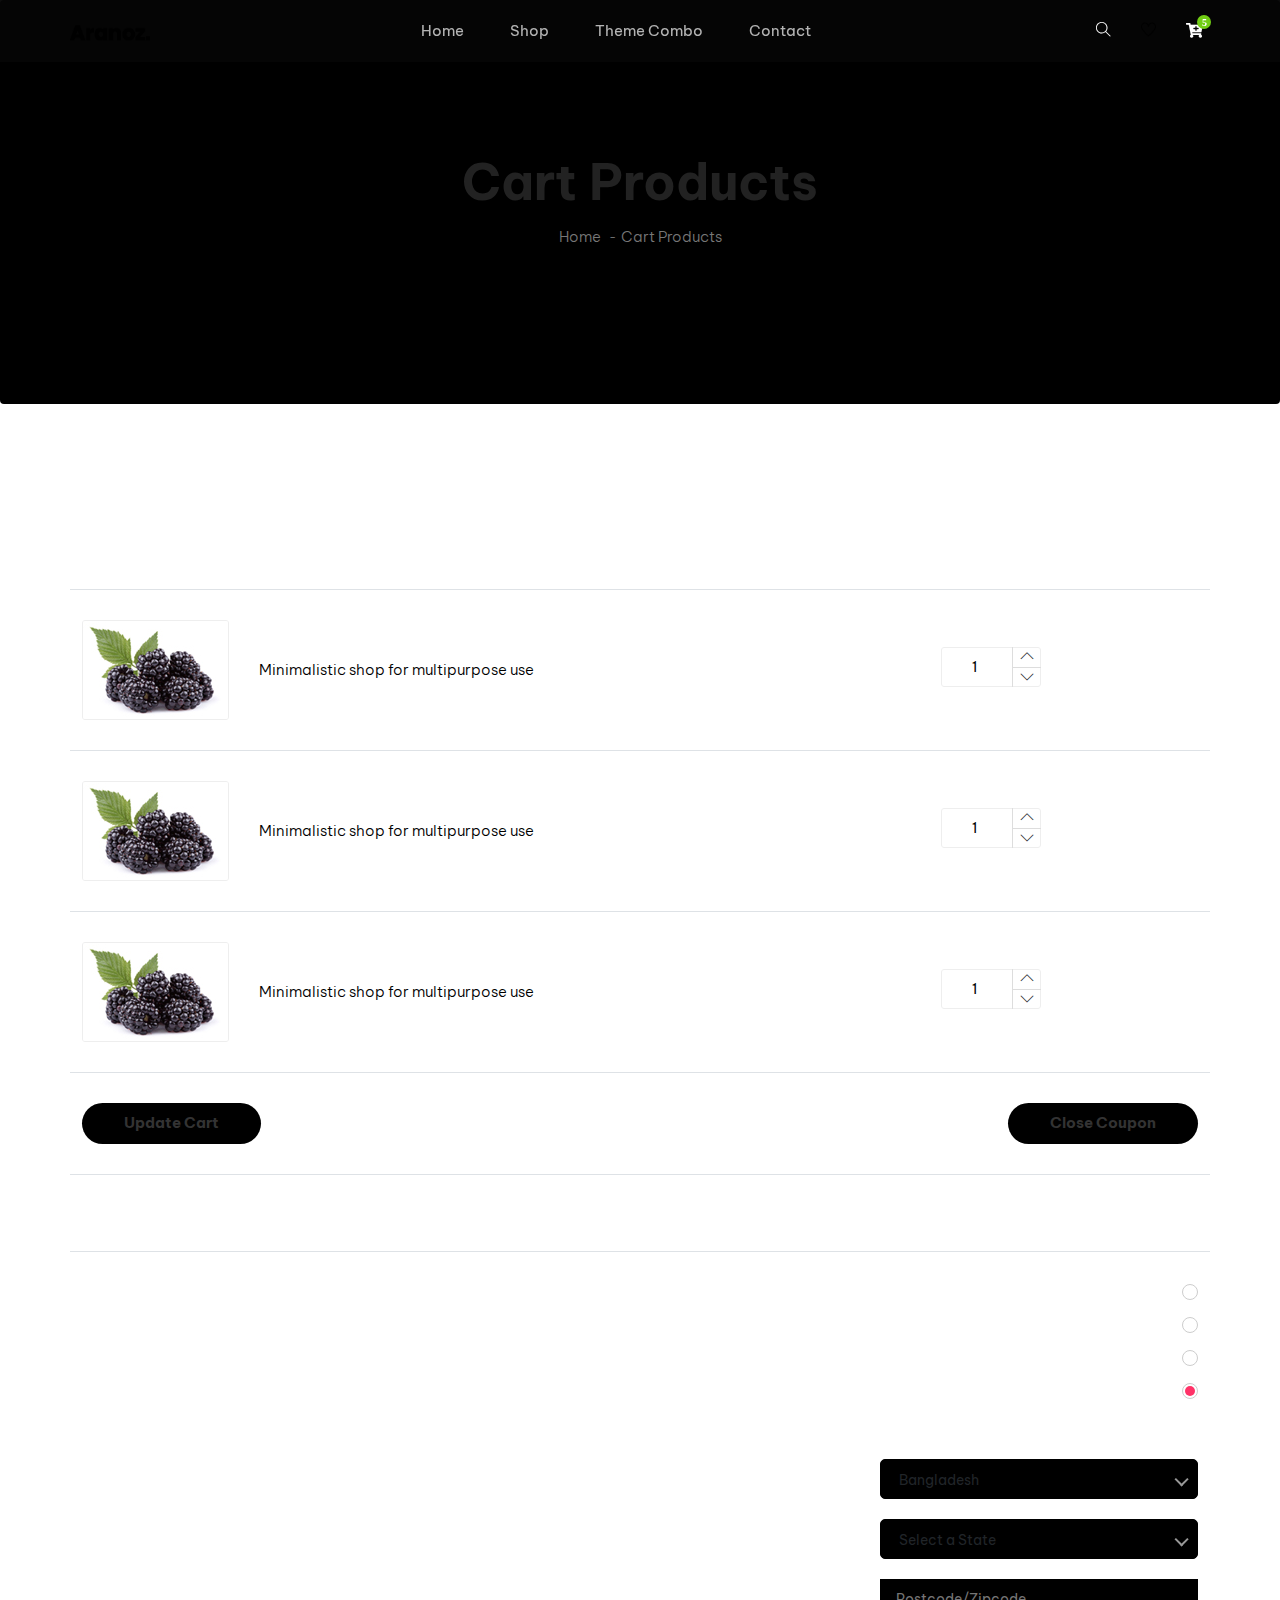
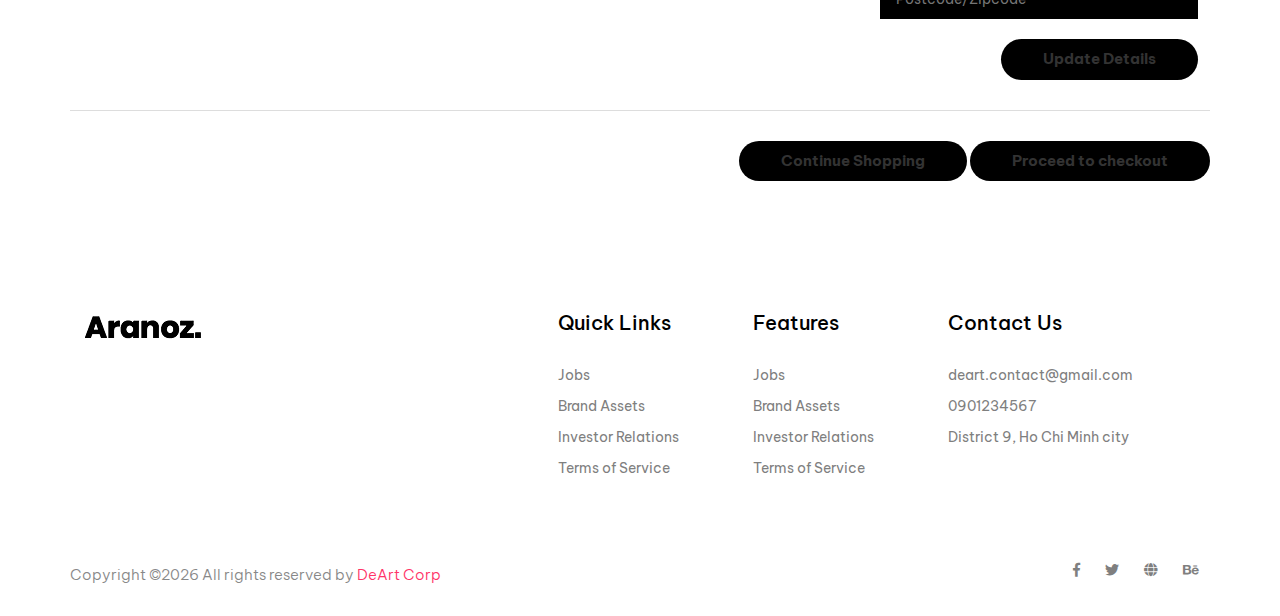
<file: cart.html>
<!doctype html>
<html lang="zxx">

<head>
  <!-- Required meta tags -->
  <meta charset="utf-8">
  <meta name="viewport" content="width=device-width, initial-scale=1, shrink-to-fit=no">
  <title>aranaz</title>
  <link rel="icon" href="img/favicon.png">
  <!-- Bootstrap CSS -->
  <link rel="stylesheet" href="css/bootstrap.min.css">
  <!-- animate CSS -->
  <link rel="stylesheet" href="css/animate.css">
  <!-- owl carousel CSS -->
  <link rel="stylesheet" href="css/owl.carousel.min.css">
  <!-- nice select CSS -->
  <link rel="stylesheet" href="css/nice-select.css">
  <!-- font awesome CSS -->
  <link rel="stylesheet" href="css/all.css">
  <!-- flaticon CSS -->
  <link rel="stylesheet" href="css/flaticon.css">
  <link rel="stylesheet" href="css/themify-icons.css">
  <!-- font awesome CSS -->
  <link rel="stylesheet" href="css/magnific-popup.css">
  <!-- swiper CSS -->
  <link rel="stylesheet" href="css/slick.css">
  <link rel="stylesheet" href="css/price_rangs.css">
  <!-- style CSS -->
  <link rel="stylesheet" href="css/style.css">
</head>

<body>
  <!--::header part start::-->
  <header class="main_menu home_menu">
    <div class="container">
        <div class="row align-items-center">
            <div class="col-lg-12">
                <nav class="navbar navbar-expand-lg navbar-light">
                    <a class="navbar-brand" href="index.html"> <img src="img/logo.png" alt="logo"> </a>
                    <button class="navbar-toggler" type="button" data-toggle="collapse"
                        data-target="#navbarSupportedContent" aria-controls="navbarSupportedContent"
                        aria-expanded="false" aria-label="Toggle navigation">
                        <span class="menu_icon"><i class="fas fa-bars"></i></span>
                    </button>

                    <div class="collapse navbar-collapse main-menu-item" id="navbarSupportedContent">
                        <ul class="navbar-nav">
                            <li class="nav-item">
                                <a class="nav-link" href="index.html">Home</a>
                            </li>
                            <li class="nav-item">
                                <a class="nav-link" href="category.html">
                                    Shop
                                </a>
                            </li>
                            <li class="nav-item">
                                <a class="nav-link" href="category.html">
                                    Theme Combo
                                </a>
                            </li>
                            <li class="nav-item">
                                <a class="nav-link" href="contact.html">Contact</a>
                            </li>
                        </ul>
                    </div>
                    <div class="hearer_icon d-flex">
                        <a id="search_1" href="javascript:void(0)"><i class="ti-search"></i></a>
                        <a href="blog.html"><i class="ti-heart"></i></a>
                        <div class="dropdown cart" href="#">
                            <a class="dropdown-toggle" id="navbarDropdown3" role="button"
                                data-toggle="dropdown" aria-haspopup="true" aria-expanded="true" >
                                <i class="fas fa-cart-plus"></i>
                            </a>
                            <!--<div class="dropdown-menu" aria-labelledby="navbarDropdown">
                                <div class="single_product">
                                    <div class="dropdown-item">Nothing</div>
                                </div>
                            </div> -->
                            
                        </div>
                    </div>
                </nav>
            </div>
        </div>
    </div>
    <div class="search_input" id="search_input_box">
        <div class="container ">
            <form class="d-flex justify-content-between search-inner">
                <input type="text" class="form-control" id="search_input" placeholder="Search Here">
                <button type="submit" class="btn"></button>
                <span class="ti-close" id="close_search" title="Close Search"></span>
            </form>
        </div>
    </div>
  </header>
  <!-- Header part end-->


  <!--================Home Banner Area =================-->
  <!-- breadcrumb start-->
  <section class="breadcrumb breadcrumb_bg">
    <div class="container">
      <div class="row justify-content-center">
        <div class="col-lg-8">
          <div class="breadcrumb_iner">
            <div class="breadcrumb_iner_item">
              <h2>Cart Products</h2>
              <p>Home <span>-</span>Cart Products</p>
            </div>
          </div>
        </div>
      </div>
    </div>
  </section>
  <!-- breadcrumb start-->

  <!--================Cart Area =================-->
  <section class="cart_area padding_top">
    <div class="container">
      <div class="cart_inner">
        <div class="table-responsive">
          <table class="table">
            <thead>
              <tr>
                <th scope="col">Product</th>
                <th scope="col">Price</th>
                <th scope="col">Quantity</th>
                <th scope="col">Total</th>
              </tr>
            </thead>
            <tbody>
              <tr>
                <td>
                  <div class="media">
                    <div class="d-flex">
                      <img src="img/product/single-product/cart-1.jpg" alt="" />
                    </div>
                    <div class="media-body">
                      <p>Minimalistic shop for multipurpose use</p>
                    </div>
                  </div>
                </td>
                <td>
                  <h5>$360.00</h5>
                </td>
                <td>
                  <div class="product_count">
                    <span class="input-number-decrement"> <i class="ti-angle-down"></i></span>
                    <input class="input-number" type="text" value="1" min="0" max="10">
                    <span class="input-number-increment"> <i class="ti-angle-up"></i></span>
                  </div>
                </td>
                <td>
                  <h5>$720.00</h5>
                </td>
              </tr>
              <tr>
                <td>
                  <div class="media">
                    <div class="d-flex">
                      <img src="img/product/single-product/cart-1.jpg" alt="" />
                    </div>
                    <div class="media-body">
                      <p>Minimalistic shop for multipurpose use</p>
                    </div>
                  </div>
                </td>
                <td>
                  <h5>$360.00</h5>
                </td>
                <td>
                  <div class="product_count">
                    <!-- <input type="text" value="1" min="0" max="10" title="Quantity:"
                      class="input-text qty input-number" />
                    <button
                      class="increase input-number-increment items-count" type="button">
                      <i class="ti-angle-up"></i>
                    </button>
                    <button
                      class="reduced input-number-decrement items-count" type="button">
                      <i class="ti-angle-down"></i>
                    </button> -->
                    <span class="input-number-decrement"> <i class="ti-angle-down"></i></span>
                    <input class="input-number" type="text" value="1" min="0" max="10">
                    <span class="input-number-increment"> <i class="ti-angle-up"></i></span>
                  </div>
                </td>
                <td>
                  <h5>$720.00</h5>
                </td>
              </tr>
              <tr>
                <td>
                  <div class="media">
                    <div class="d-flex">
                      <img src="img/product/single-product/cart-1.jpg" alt="" />
                    </div>
                    <div class="media-body">
                      <p>Minimalistic shop for multipurpose use</p>
                    </div>
                  </div>
                </td>
                <td>
                  <h5>$360.00</h5>
                </td>
                <td>
                  <div class="product_count">
                    <span class="input-number-decrement"> <i class="ti-angle-down"></i></span>
                    <input class="input-number" type="text" value="1" min="0" max="10">
                    <span class="input-number-increment"> <i class="ti-angle-up"></i></span>
                  </div>
                </td>
                <td>
                  <h5>$720.00</h5>
                </td>
              </tr>
              <tr class="bottom_button">
                <td>
                  <a class="btn_1" href="#">Update Cart</a>
                </td>
                <td></td>
                <td></td>
                <td>
                  <div class="cupon_text float-right">
                    <a class="btn_1" href="#">Close Coupon</a>
                  </div>
                </td>
              </tr>
              <tr>
                <td></td>
                <td></td>
                <td>
                  <h5>Subtotal</h5>
                </td>
                <td>
                  <h5>$2160.00</h5>
                </td>
              </tr>
              <tr class="shipping_area">
                <td></td>
                <td></td>
                <td>
                  <h5>Shipping</h5>
                </td>
                <td>
                  <div class="shipping_box">
                    <ul class="list">
                      <li>
                        <a href="#">Flat Rate: $5.00</a>
                      </li>
                      <li>
                        <a href="#">Free Shipping</a>
                      </li>
                      <li>
                        <a href="#">Flat Rate: $10.00</a>
                      </li>
                      <li class="active">
                        <a href="#">Local Delivery: $2.00</a>
                      </li>
                    </ul>
                    <h6>
                      Calculate Shipping
                      <i class="fa fa-caret-down" aria-hidden="true"></i>
                    </h6>
                    <select class="shipping_select">
                      <option value="1">Bangladesh</option>
                      <option value="2">India</option>
                      <option value="4">Pakistan</option>
                    </select>
                    <select class="shipping_select section_bg">
                      <option value="1">Select a State</option>
                      <option value="2">Select a State</option>
                      <option value="4">Select a State</option>
                    </select>
                    <input type="text" placeholder="Postcode/Zipcode" />
                    <a class="btn_1" href="#">Update Details</a>
                  </div>
                </td>
              </tr>
            </tbody>
          </table>
          <div class="checkout_btn_inner float-right">
            <a class="btn_1" href="#">Continue Shopping</a>
            <a class="btn_1 checkout_btn_1" href="#">Proceed to checkout</a>
          </div>
        </div>
      </div>
  </section>
  <!--================End Cart Area =================-->

  <!--::footer_part start::-->
  <footer class="footer_part">
    <div class="container">
        <div class="row justify-content-around">
            <div class="col-sm-6 col-lg-5">
                <nav class="navbar navbar-expand-lg navbar-light">
                    <a class="navbar-brand" href="index.html"> <img src="img/logo.png" alt="logo"> </a>
                    <button class="navbar-toggler" type="button" data-toggle="collapse"
                        data-target="#navbarSupportedContent" aria-controls="navbarSupportedContent"
                        aria-expanded="false" aria-label="Toggle navigation">
                        <span class="menu_icon"><i class="fas fa-bars"></i></span>
                    </button>
            </div>
            <div class="col-sm-6 col-lg-2">
                <div class="single_footer_part">
                    <h4>Quick Links</h4>
                    <ul class="list-unstyled">
                        <li><a href="">Jobs</a></li>
                        <li><a href="">Brand Assets</a></li>
                        <li><a href="">Investor Relations</a></li>
                        <li><a href="">Terms of Service</a></li>
                    </ul>
                </div>
            </div>
            <div class="col-sm-6 col-lg-2">
                <div class="single_footer_part">
                    <h4>Features</h4>
                    <ul class="list-unstyled">
                        <li><a href="">Jobs</a></li>
                        <li><a href="">Brand Assets</a></li>
                        <li><a href="">Investor Relations</a></li>
                        <li><a href="">Terms of Service</a></li>
                    </ul>
                </div>
            </div>
            <div class="col-sm-6 col-lg-3">
                <div class="single_footer_part">
                    <h4>Contact Us</h4>
                    <ul class="list-unstyled">
                        <li><a href="">deart.contact@gmail.com</a></li>
                        <li><a href="">0901234567</a></li>
                        <li><a>District 9, Ho Chi Minh city</a></li>
                    </ul>
                </div>
            </div>
        </div>
        
    </div>
    <div class="copyright_part">
        <div class="container">
            <div class="row">
                <div class="col-lg-8">
                    <div class="copyright_text">
                        <P><!-- Link back to Colorlib can't be removed. Template is licensed under CC BY 3.0. -->
Copyright &copy;<script>document.write(new Date().getFullYear());</script> All rights reserved by <a>DeArt Corp</a>
<!-- Link back to Colorlib can't be removed. Template is licensed under CC BY 3.0. --></P>
                    </div>
                </div>
                <div class="col-lg-4">
                    <div class="footer_icon social_icon">
                        <ul class="list-unstyled">
                            <li><a href="#" class="single_social_icon"><i class="fab fa-facebook-f"></i></a></li>
                            <li><a href="#" class="single_social_icon"><i class="fab fa-twitter"></i></a></li>
                            <li><a href="#" class="single_social_icon"><i class="fas fa-globe"></i></a></li>
                            <li><a href="#" class="single_social_icon"><i class="fab fa-behance"></i></a></li>
                        </ul>
                    </div>
                </div>
            </div>
        </div>
    </div>
  </footer>
  <!--::footer_part end::-->

  <!-- jquery plugins here-->
  <!-- jquery -->
  <script src="js/jquery-1.12.1.min.js"></script>
  <!-- popper js -->
  <script src="js/popper.min.js"></script>
  <!-- bootstrap js -->
  <script src="js/bootstrap.min.js"></script>
  <!-- easing js -->
  <script src="js/jquery.magnific-popup.js"></script>
  <!-- swiper js -->
  <script src="js/swiper.min.js"></script>
  <!-- swiper js -->
  <script src="js/masonry.pkgd.js"></script>
  <!-- particles js -->
  <script src="js/owl.carousel.min.js"></script>
  <script src="js/jquery.nice-select.min.js"></script>
  <!-- slick js -->
  <script src="js/slick.min.js"></script>
  <script src="js/jquery.counterup.min.js"></script>
  <script src="js/waypoints.min.js"></script>
  <script src="js/contact.js"></script>
  <script src="js/jquery.ajaxchimp.min.js"></script>
  <script src="js/jquery.form.js"></script>
  <script src="js/jquery.validate.min.js"></script>
  <script src="js/mail-script.js"></script>
  <script src="js/stellar.js"></script>
  <script src="js/price_rangs.js"></script>
  <!-- custom js -->
  <script src="js/custom.js"></script>
</body>

</html>
</file>
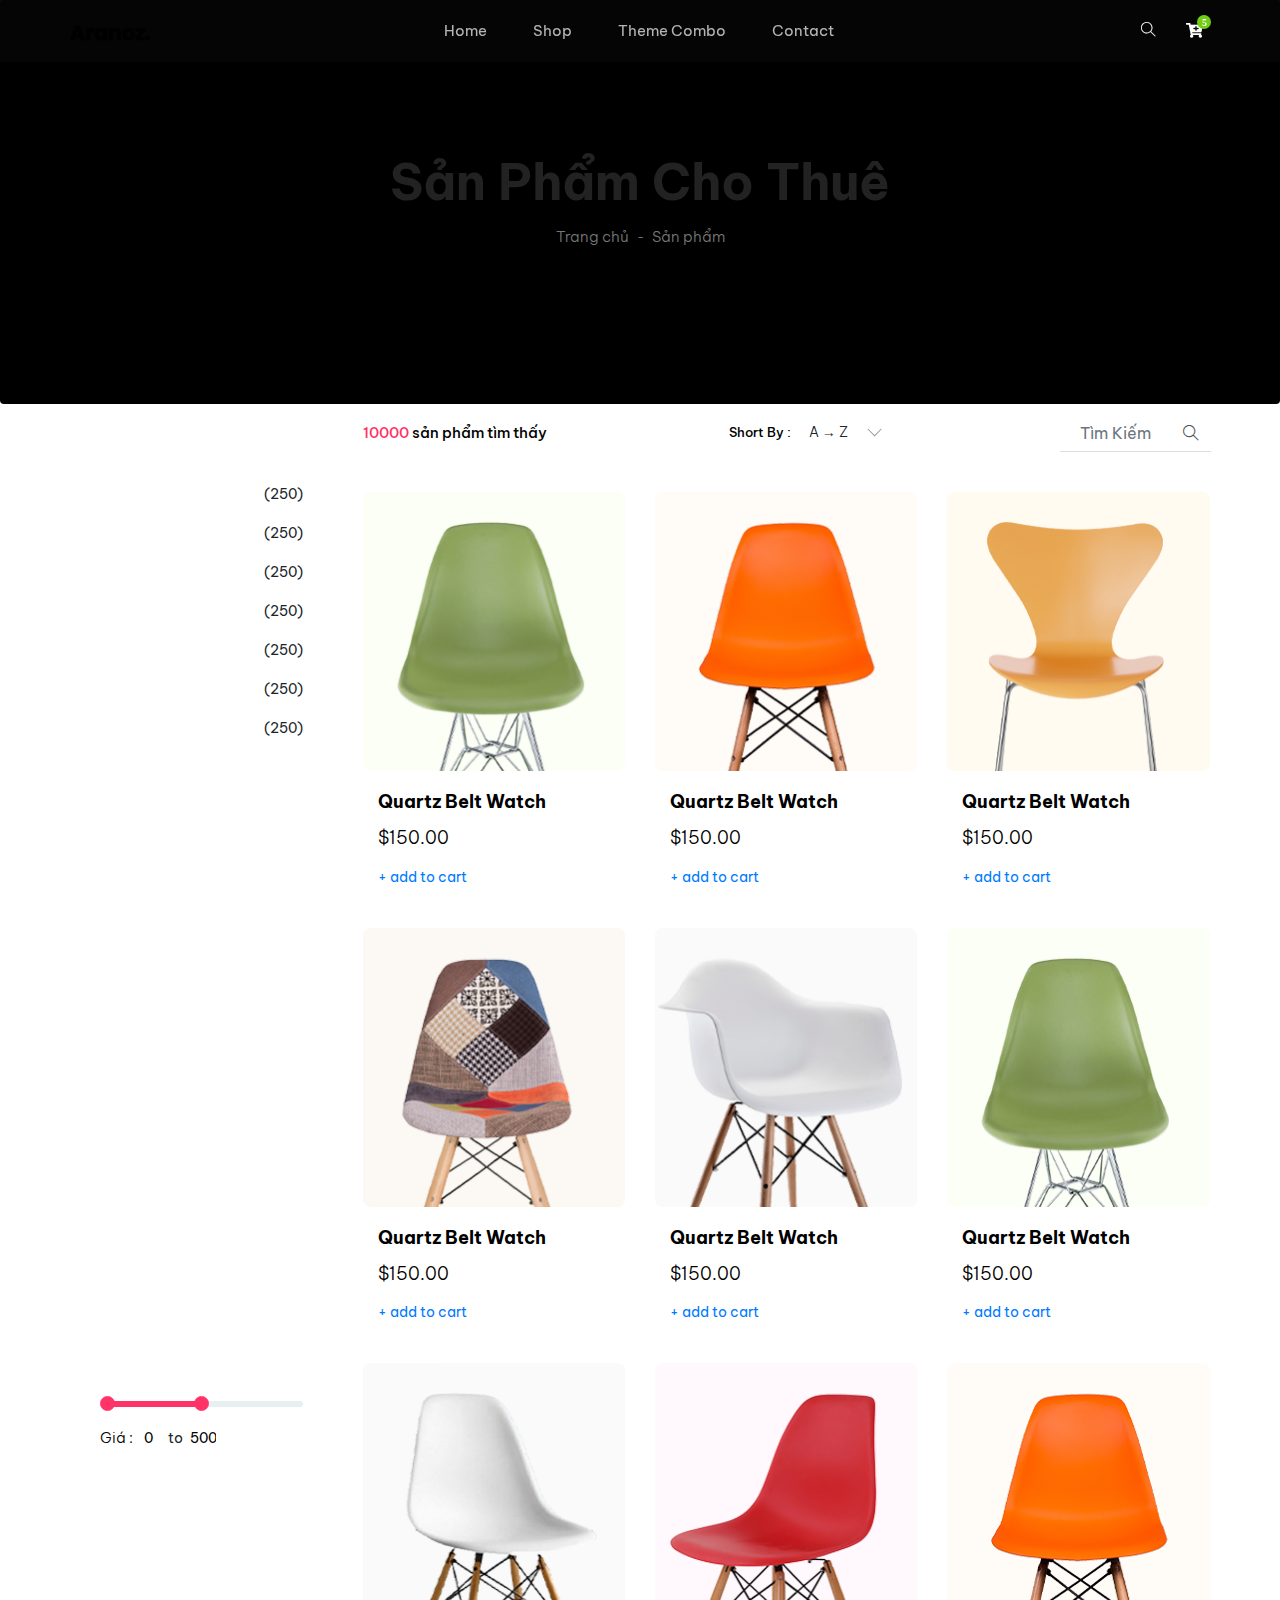
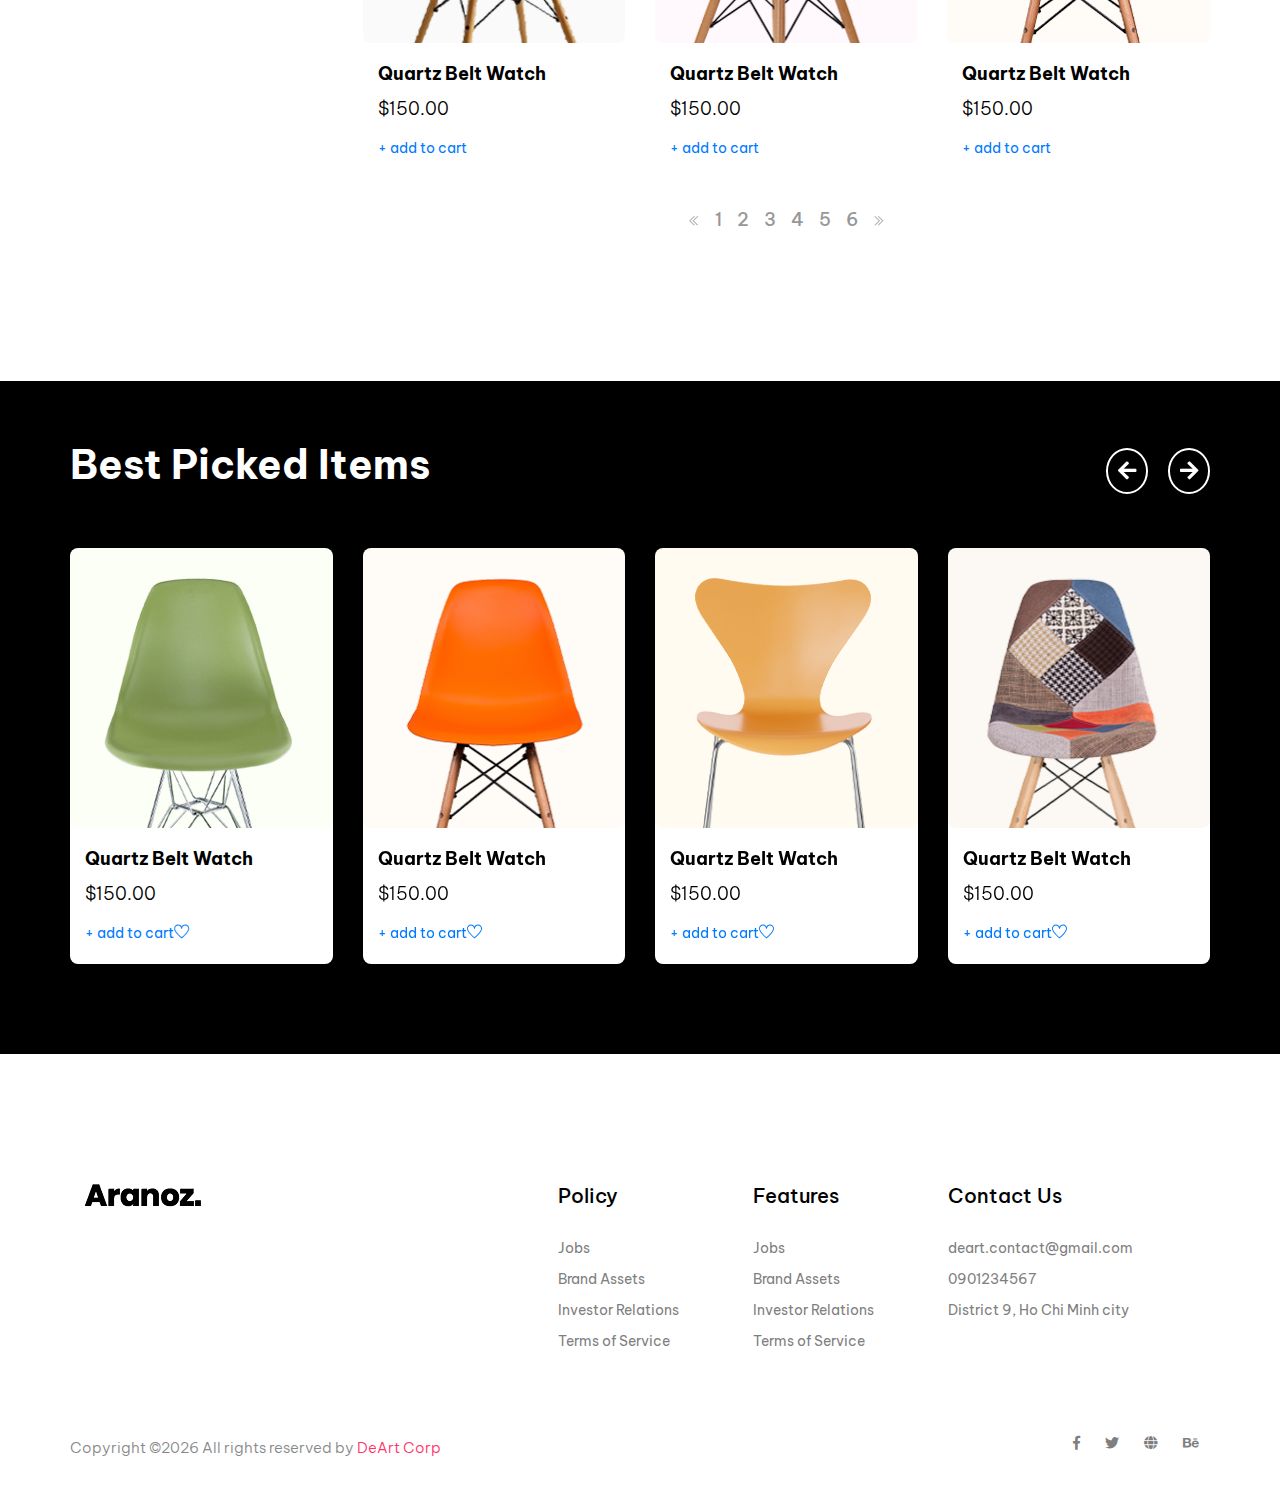
<file: category.html>
<!doctype html>
<html lang="zxx">

<head>
    <!-- Required meta tags -->
    <meta charset="utf-8">
    <meta name="viewport" content="width=device-width, initial-scale=1, shrink-to-fit=no">
    <title>Deprop Studio</title>
    <link rel="icon" href="img/favicon.png">
    <!-- Bootstrap CSS -->
    <link rel="stylesheet" href="css/bootstrap.min.css">
    <!-- animate CSS -->
    <link rel="stylesheet" href="css/animate.css">
    <!-- owl carousel CSS -->
    <link rel="stylesheet" href="css/owl.carousel.min.css">
    <!-- nice select CSS -->
    <link rel="stylesheet" href="css/nice-select.css">
    <!-- font awesome CSS -->
    <link rel="stylesheet" href="css/all.css">
    <!-- flaticon CSS -->
    <link rel="stylesheet" href="css/flaticon.css">
    <link rel="stylesheet" href="css/themify-icons.css">
    <!-- font awesome CSS -->
    <link rel="stylesheet" href="css/magnific-popup.css">
    <!-- swiper CSS -->
    <link rel="stylesheet" href="css/slick.css">
    <link rel="stylesheet" href="css/price_rangs.css">
    <!-- style CSS -->
    <link rel="stylesheet" href="css/style.css">
</head>

<body>
    <!--::header part start::-->
    <header class="main_menu home_menu">
        <div class="container">
            <div class="row align-items-center">
                <div class="col-lg-12">
                    <nav class="navbar navbar-expand-lg navbar-light">
                        <a class="navbar-brand" href="index.html"> <img src="img/logo.png" alt="logo"> </a>
                        <button class="navbar-toggler" type="button" data-toggle="collapse"
                            data-target="#navbarSupportedContent" aria-controls="navbarSupportedContent"
                            aria-expanded="false" aria-label="Toggle navigation">
                            <span class="menu_icon"><i class="fas fa-bars"></i></span>
                        </button>

                        <div class="collapse navbar-collapse main-menu-item" id="navbarSupportedContent">
                            <ul class="navbar-nav">
                                <li class="nav-item">
                                    <a class="nav-link" href="index.html">Home</a>
                                </li>
                                <li class="nav-item">
                                    <a class="nav-link" href="category.html">
                                        Shop
                                    </a>
                                </li>
                                <li class="nav-item">
                                    <a class="nav-link" href="category.html">
                                        Theme Combo
                                    </a>
                                </li>
                                <li class="nav-item">
                                    <a class="nav-link" href="contact.html">Contact</a>
                                </li>
                            </ul>
                        </div>
                        <div class="hearer_icon d-flex">
                            <a id="search_1" href="javascript:void(0)"><i class="ti-search"></i></a>
                            <div class="dropdown cart">
                                <a class="dropdown-toggle" id="navbarDropdown3" role="button"
                                    aria-haspopup="true" aria-expanded="false" href="cart.html">
                                    <i class="fas fa-cart-plus"></i>
                                </a>
                                <!--<div class="dropdown-menu" aria-labelledby="navbarDropdown">
                                    <div class="single_product">
                                        <div class="dropdown-item">Nothing</div>
                                    </div>
                                </div> -->
                                
                            </div>
                        </div>
                    </nav>
                </div>
            </div>
        </div>
        <div class="search_input" id="search_input_box">
            <div class="container ">
                <form class="d-flex justify-content-between search-inner">
                    <input type="text" class="form-control" id="search_input" placeholder="Search Here">
                    <button type="submit" class="btn"></button>
                    <span class="ti-close" id="close_search" title="Close Search"></span>
                </form>
            </div>
        </div>
    </header>
    <!-- Header part end-->

    <!--================Home Banner Area =================-->
    <!-- breadcrumb start-->
    <section class="breadcrumb breadcrumb_bg">
        <div class="container">
            <div class="row justify-content-center">
                <div class="col-lg-8">
                    <div class="breadcrumb_iner">
                        <div class="breadcrumb_iner_item">
                            <h2>Sản phẩm cho thuê</h2>
                            <p>Trang chủ <span>-</span> Sản phẩm</p>
                        </div>
                    </div>
                </div>
            </div>
        </div>
    </section>
    <!-- breadcrumb start-->

    <!--================Category Product Area =================-->
    <section class="cat_product_area section_padding">
        <div class="container">
            <div class="row">
                <div class="left_sidebar_area col-lg-3">
                    <aside class="left_widgets p_filter_widgets">
                        <div class="l_w_title">
                            <h3>Danh mục</h3>
                        </div>
                        <div class="widgets_inner">
                            <ul class="list">
                                <li>
                                    <a href="#">Nội thất</a>
                                    <span>(250)</span>
                                </li>
                                <li>
                                    <a href="#">Cây cảnh</a>
                                    <span>(250)</span>
                                </li>
                                <li>
                                    <a href="#">Đèn trang trí</a>
                                    <span>(250)</span>
                                </li>
                                <li>
                                    <a href="#">Phụ kiện</a>
                                    <span>(250)</span>
                                </li>
                                <li>
                                    <a href="#">Trang trí tường</a>
                                    <span>(250)</span>
                                </li>
                                <li>
                                    <a href="#">Sự kiện</a>
                                    <span>(250)</span>
                                </li>
                                <li>
                                    <a href="#">DIY</a>
                                    <span>(250)</span>
                                </li>
                            </ul>
                        </div>
                    </aside>

                    <aside class="left_widgets p_filter_widgets">
                        <div class="l_w_title">
                            <h3>Phong cách</h3>
                        </div>
                        <div class="widgets_inner">
                            <ul class="list">
                                <li>
                                    <a href="#">Cổ điển</a>
                                </li>
                                <li class="active">
                                    <a href="#">Hiện đại</a>
                                </li>
                                <li class="active">
                                    <a href="#">Tối giản</a>
                                </li>
                                <li>
                                    <a href="#">Sang trọng</a>
                                </li>
                                <li>
                                    <a href="#">Thiên nhiên</a>
                                </li>
                            </ul>
                        </div>
                    </aside>

                    <aside class="left_widgets p_filter_widgets">
                        <div class="l_w_title">
                            <h3>Màu sắc</h3>
                        </div>
                        <div class="widgets_inner">
                            <ul class="list">
                                <li>
                                    <a href="#">Black</a>
                                </li>
                                <li>
                                    <a href="#">Black Leather</a>
                                </li>
                                <li class="active">
                                    <a href="#">Black with red</a>
                                </li>
                                <li>
                                    <a href="#">Gold</a>
                                </li>
                                <li>
                                    <a href="#">Spacegrey</a>
                                </li>
                            </ul>
                        </div>
                    </aside>

                    <aside class="left_widgets p_filter_widgets price_rangs_aside">
                        <div class="l_w_title">
                            <h3>Giá cả</h3>
                        </div>
                        <div class="widgets_inner">
                            <div class="range_item">
                                <!-- <div id="slider-range"></div> -->
                                <input type="text" class="js-range-slider" value="" />
                                <div class="d-flex">
                                    <div class="price_text">
                                        <p>Giá :</p>
                                    </div>
                                    <div class="price_value d-flex justify-content-center">
                                        <input type="text" class="js-input-from" id="amount" readonly />
                                        <span>to</span>
                                        <input type="text" class="js-input-to" id="amount" readonly />
                                    </div>
                                </div>
                            </div>
                        </div>
                    </aside>
                </div>

                <div class="right_sidebar_area col-lg-9">
                    <div class="row">
                        <div class="col-lg-12">
                            <div class="product_top_bar d-flex justify-content-between align-items-center">
                                <div class="single_product_menu">
                                    <p><span>10000 </span> sản phẩm tìm thấy</p>
                                </div>
                                <div class="single_product_menu d-flex">
                                    <h5>short by : </h5>
                                    <select>
                                        <option value="1">A &#8594; Z</option>
                                        <option value="2">Z &#8594; A</option>
                                        <option value="3">Giá tăng dần</option>
                                        <option value="4">Giá giảm dần</option>
                                    </select>
                                </div>
                                <div class="single_product_menu d-flex">
                                    <div class="input-group">
                                        <input type="text" class="form-control" placeholder="Tìm kiếm"
                                            aria-describedby="inputGroupPrepend">
                                        <div class="input-group-prepend">
                                            <span class="input-group-text" id="inputGroupPrepend"><i
                                                    class="ti-search"></i></span>
                                        </div>
                                    </div>
                                </div>
                            </div>
                        </div>
                    </div>

                    <div class="row align-items-center latest_product_inner">
                        <div class="col-lg-4 col-sm-6 col-6">
                            <div class="single_product_item">
                                <img src="img/product/product_1.png" alt="">
                                <div class="single_product_text">
                                    <h4>Quartz Belt Watch</h4>
                                    <h3>$150.00</h3>
                                    <a href="#" class="add_cart">+ add to cart</a>
                                </div>
                            </div>
                        </div>
                        <div class="col-lg-4 col-sm-6 col-6">
                            <div class="single_product_item">
                                <img src="img/product/product_2.png" alt="">
                                <div class="single_product_text">
                                    <h4>Quartz Belt Watch</h4>
                                    <h3>$150.00</h3>
                                    <a href="#" class="add_cart">+ add to cart</a>
                                </div>
                            </div>
                        </div>
                        <div class="col-lg-4 col-sm-6 col-6">
                            <div class="single_product_item">
                                <img src="img/product/product_3.png" alt="">
                                <div class="single_product_text">
                                    <h4>Quartz Belt Watch</h4>
                                    <h3>$150.00</h3>
                                    <a href="#" class="add_cart">+ add to cart</a>
                                </div>
                            </div>
                        </div>
                        <div class="col-lg-4 col-sm-6 col-6">
                            <div class="single_product_item">
                                <img src="img/product/product_4.png" alt="">
                                <div class="single_product_text">
                                    <h4>Quartz Belt Watch</h4>
                                    <h3>$150.00</h3>
                                    <a href="#" class="add_cart">+ add to cart</a>
                                </div>
                            </div>
                        </div>
                        <div class="col-lg-4 col-sm-6 col-6">
                            <div class="single_product_item">
                                <img src="img/product/product_5.png" alt="">
                                <div class="single_product_text">
                                    <h4>Quartz Belt Watch</h4>
                                    <h3>$150.00</h3>
                                    <a href="#" class="add_cart">+ add to cart</a>
                                </div>
                            </div>
                        </div>
                        <div class="col-lg-4 col-sm-6 col-6">
                            <div class="single_product_item">
                                <img src="img/product/product_6.png" alt="">
                                <div class="single_product_text">
                                    <h4>Quartz Belt Watch</h4>
                                    <h3>$150.00</h3>
                                    <a href="#" class="add_cart">+ add to cart</a>
                                </div>
                            </div>
                        </div>
                        <div class="col-lg-4 col-sm-6 col-6">
                            <div class="single_product_item">
                                <img src="img/product/product_7.png" alt="">
                                <div class="single_product_text">
                                    <h4>Quartz Belt Watch</h4>
                                    <h3>$150.00</h3>
                                    <a href="#" class="add_cart">+ add to cart</a>
                                </div>
                            </div>
                        </div>
                        <div class="col-lg-4 col-sm-6 col-6">
                            <div class="single_product_item">
                                <img src="img/product/product_8.png" alt="">
                                <div class="single_product_text">
                                    <h4>Quartz Belt Watch</h4>
                                    <h3>$150.00</h3>
                                    <a href="#" class="add_cart">+ add to cart</a>
                                </div>
                            </div>
                        </div>
                        <div class="col-lg-4 col-sm-6 col-6">
                            <div class="single_product_item">
                                <img src="img/product/product_2.png" alt="">
                                <div class="single_product_text">
                                    <h4>Quartz Belt Watch</h4>
                                    <h3>$150.00</h3>
                                    <a href="#" class="add_cart">+ add to cart</a>
                                </div>
                            </div>
                        </div>
                        <div class="col-lg-12">
                            <div class="pageination">
                                <nav aria-label="Page navigation">
                                    <ul class="pagination justify-content-center">
                                        <li class="page-item">
                                            <a class="page-link" href="#" aria-label="Previous">
                                                <i class="ti-angle-double-left"></i>
                                            </a>
                                        </li>
                                        <li class="page-item"><a class="page-link" href="#">1</a></li>
                                        <li class="page-item"><a class="page-link" href="#">2</a></li>
                                        <li class="page-item"><a class="page-link" href="#">3</a></li>
                                        <li class="page-item"><a class="page-link" href="#">4</a></li>
                                        <li class="page-item"><a class="page-link" href="#">5</a></li>
                                        <li class="page-item"><a class="page-link" href="#">6</a></li>
                                        <li class="page-item">
                                            <a class="page-link" href="#" aria-label="Next">
                                                <i class="ti-angle-double-right"></i>
                                            </a>
                                        </li>
                                    </ul>
                                </nav>
                            </div>
                        </div>
                    </div>
                </div>
            </div>
        </div>
    </section>
    <!--================End Category Product Area =================-->

    <!-- product_list part start-->
    <section class="product_list">
        <div class="container">
            <div class="row justify-content-center">
                <div class="col-lg-12">
                    <div class="section_tittle text-center">
                        <h2>Best picked items</h2>
                    </div>
                </div>
            </div>
            <div class="row">
                <div class="col-lg-12">
                    <div class="product_list_slider owl-carousel">
                        <div class="single_product_list_slider">
                            <div class="row align-items-center justify-content-between">
                                <div class="col-lg-3 col-sm-6 col-6">
                                    <div class="single_product_item">
                                        <img src="img/product/product_1.png" alt="">
                                        <div class="single_product_text">
                                            <h4>Quartz Belt Watch</h4>
                                            <h3>$150.00</h3>
                                            <a href="#" class="add_cart">+ add to cart<i class="ti-heart"></i></a>
                                        </div>
                                    </div>
                                </div>
                                <div class="col-lg-3 col-sm-6 col-6">
                                    <div class="single_product_item">
                                        <img src="img/product/product_2.png" alt="">
                                        <div class="single_product_text">
                                            <h4>Quartz Belt Watch</h4>
                                            <h3>$150.00</h3>
                                            <a href="#" class="add_cart">+ add to cart<i class="ti-heart"></i></a>
                                        </div>
                                    </div>
                                </div>
                                <div class="col-lg-3 col-sm-6 col-6">
                                    <div class="single_product_item">
                                        <img src="img/product/product_3.png" alt="">
                                        <div class="single_product_text">
                                            <h4>Quartz Belt Watch</h4>
                                            <h3>$150.00</h3>
                                            <a href="#" class="add_cart">+ add to cart<i class="ti-heart"></i></a>
                                        </div>
                                    </div>
                                </div>
                                <div class="col-lg-3 col-sm-6 col-6">
                                    <div class="single_product_item">
                                        <img src="img/product/product_4.png" alt="">
                                        <div class="single_product_text">
                                            <h4>Quartz Belt Watch</h4>
                                            <h3>$150.00</h3>
                                            <a href="#" class="add_cart">+ add to cart<i class="ti-heart"></i></a>
                                        </div>
                                    </div>
                                </div>
                            </div>
                        </div>
                        <div class="single_product_list_slider">
                            <div class="row align-items-center justify-content-between">
                                <div class="col-lg-3 col-sm-6 col-6">
                                    <div class="single_product_item">
                                        <img src="img/product/product_1.png" alt="">
                                        <div class="single_product_text">
                                            <h4>Quartz Belt Watch</h4>
                                            <h3>$150.00</h3>
                                            <a href="#" class="add_cart">+ add to cart</a>
                                        </div>
                                    </div>
                                </div>
                                <div class="col-lg-3 col-sm-6 col-6">
                                    <div class="single_product_item">
                                        <img src="img/product/product_2.png" alt="">
                                        <div class="single_product_text">
                                            <h4>Quartz Belt Watch</h4>
                                            <h3>$150.00</h3>
                                            <a href="#" class="add_cart">+ add to cart</i></a>
                                        </div>
                                    </div>
                                </div>
                                <div class="col-lg-3 col-sm-6 col-6">
                                    <div class="single_product_item">
                                        <img src="img/product/product_3.png" alt="">
                                        <div class="single_product_text">
                                            <h4>Quartz Belt Watch</h4>
                                            <h3>$150.00</h3>
                                            <a href="#" class="add_cart">+ add to cart</i></a>
                                        </div>
                                    </div>
                                </div>
                                <div class="col-lg-3 col-sm-6 col-6">
                                    <div class="single_product_item">
                                        <img src="img/product/product_4.png" alt="">
                                        <div class="single_product_text">
                                            <h4>Quartz Belt Watch</h4>
                                            <h3>$150.00</h3>
                                            <a href="#" class="add_cart">+ add to cart</i></a>
                                        </div>
                                    </div>
                                </div>
                            </div>
                        </div>
                    </div>
                </div>
            </div>
        </div>
    </section>
    <!-- product_list part end-->

    <!--::footer_part start::-->
    <footer class="footer_part">
        <div class="container">
            <div class="row justify-content-around">
                <div class="col-sm-6 col-lg-5">
                    <nav class="navbar">
                        <a href="index.html"> <img src="img/logo.png" alt="logo"> </a>
                </div>
                <div class="col-sm-6 col-lg-2">
                    <div class="single_footer_part">
                        <h4>Policy</h4>
                        <ul class="list-unstyled">
                            <li><a href="">Jobs</a></li>
                            <li><a href="">Brand Assets</a></li>
                            <li><a href="">Investor Relations</a></li>
                            <li><a href="">Terms of Service</a></li>
                        </ul>
                    </div>
                </div>
                <div class="col-sm-6 col-lg-2">
                    <div class="single_footer_part">
                        <h4>Features</h4>
                        <ul class="list-unstyled">
                            <li><a href="">Jobs</a></li>
                            <li><a href="">Brand Assets</a></li>
                            <li><a href="">Investor Relations</a></li>
                            <li><a href="">Terms of Service</a></li>
                        </ul>
                    </div>
                </div>
                <div class="col-sm-6 col-lg-3">
                    <div class="single_footer_part">
                        <h4>Contact Us</h4>
                        <ul class="list-unstyled">
                            <li><a href="">deart.contact@gmail.com</a></li>
                            <li><a href="">0901234567</a></li>
                            <li><a>District 9, Ho Chi Minh city</a></li>
                        </ul>
                    </div>
                </div>
            </div>
            
        </div>
        <div class="copyright_part">
            <div class="container">
                <div class="row">
                    <div class="col-lg-8">
                        <div class="copyright_text">
                            <P><!-- Link back to Colorlib can't be removed. Template is licensed under CC BY 3.0. -->
Copyright &copy;<script>document.write(new Date().getFullYear());</script> All rights reserved by <a>DeArt Corp</a>
<!-- Link back to Colorlib can't be removed. Template is licensed under CC BY 3.0. --></P>
                        </div>
                    </div>
                    <div class="col-lg-4">
                        <div class="footer_icon social_icon">
                            <ul class="list-unstyled">
                                <li><a href="#" class="single_social_icon"><i class="fab fa-facebook-f"></i></a></li>
                                <li><a href="#" class="single_social_icon"><i class="fab fa-twitter"></i></a></li>
                                <li><a href="#" class="single_social_icon"><i class="fas fa-globe"></i></a></li>
                                <li><a href="#" class="single_social_icon"><i class="fab fa-behance"></i></a></li>
                            </ul>
                        </div>
                    </div>
                </div>
            </div>
        </div>
    </footer>
    <!--::footer_part end::-->

    <!-- jquery plugins here-->
    <script src="js/jquery-1.12.1.min.js"></script>
    <!-- popper js -->
    <script src="js/popper.min.js"></script>
    <!-- bootstrap js -->
    <script src="js/bootstrap.min.js"></script>
    <!-- easing js -->
    <script src="js/jquery.magnific-popup.js"></script>
    <!-- swiper js -->
    <script src="js/swiper.min.js"></script>
    <!-- swiper js -->
    <script src="js/masonry.pkgd.js"></script>
    <!-- particles js -->
    <script src="js/owl.carousel.min.js"></script>
    <script src="js/jquery.nice-select.min.js"></script>
    <!-- slick js -->
    <script src="js/slick.min.js"></script>
    <script src="js/jquery.counterup.min.js"></script>
    <script src="js/waypoints.min.js"></script>
    <script src="js/contact.js"></script>
    <script src="js/jquery.ajaxchimp.min.js"></script>
    <script src="js/jquery.form.js"></script>
    <script src="js/jquery.validate.min.js"></script>
    <script src="js/mail-script.js"></script>
    <script src="js/stellar.js"></script>
    <script src="js/price_rangs.js"></script>
    <!-- custom js -->
    <script src="js/custom.js"></script>
</body>

</html>
</file>
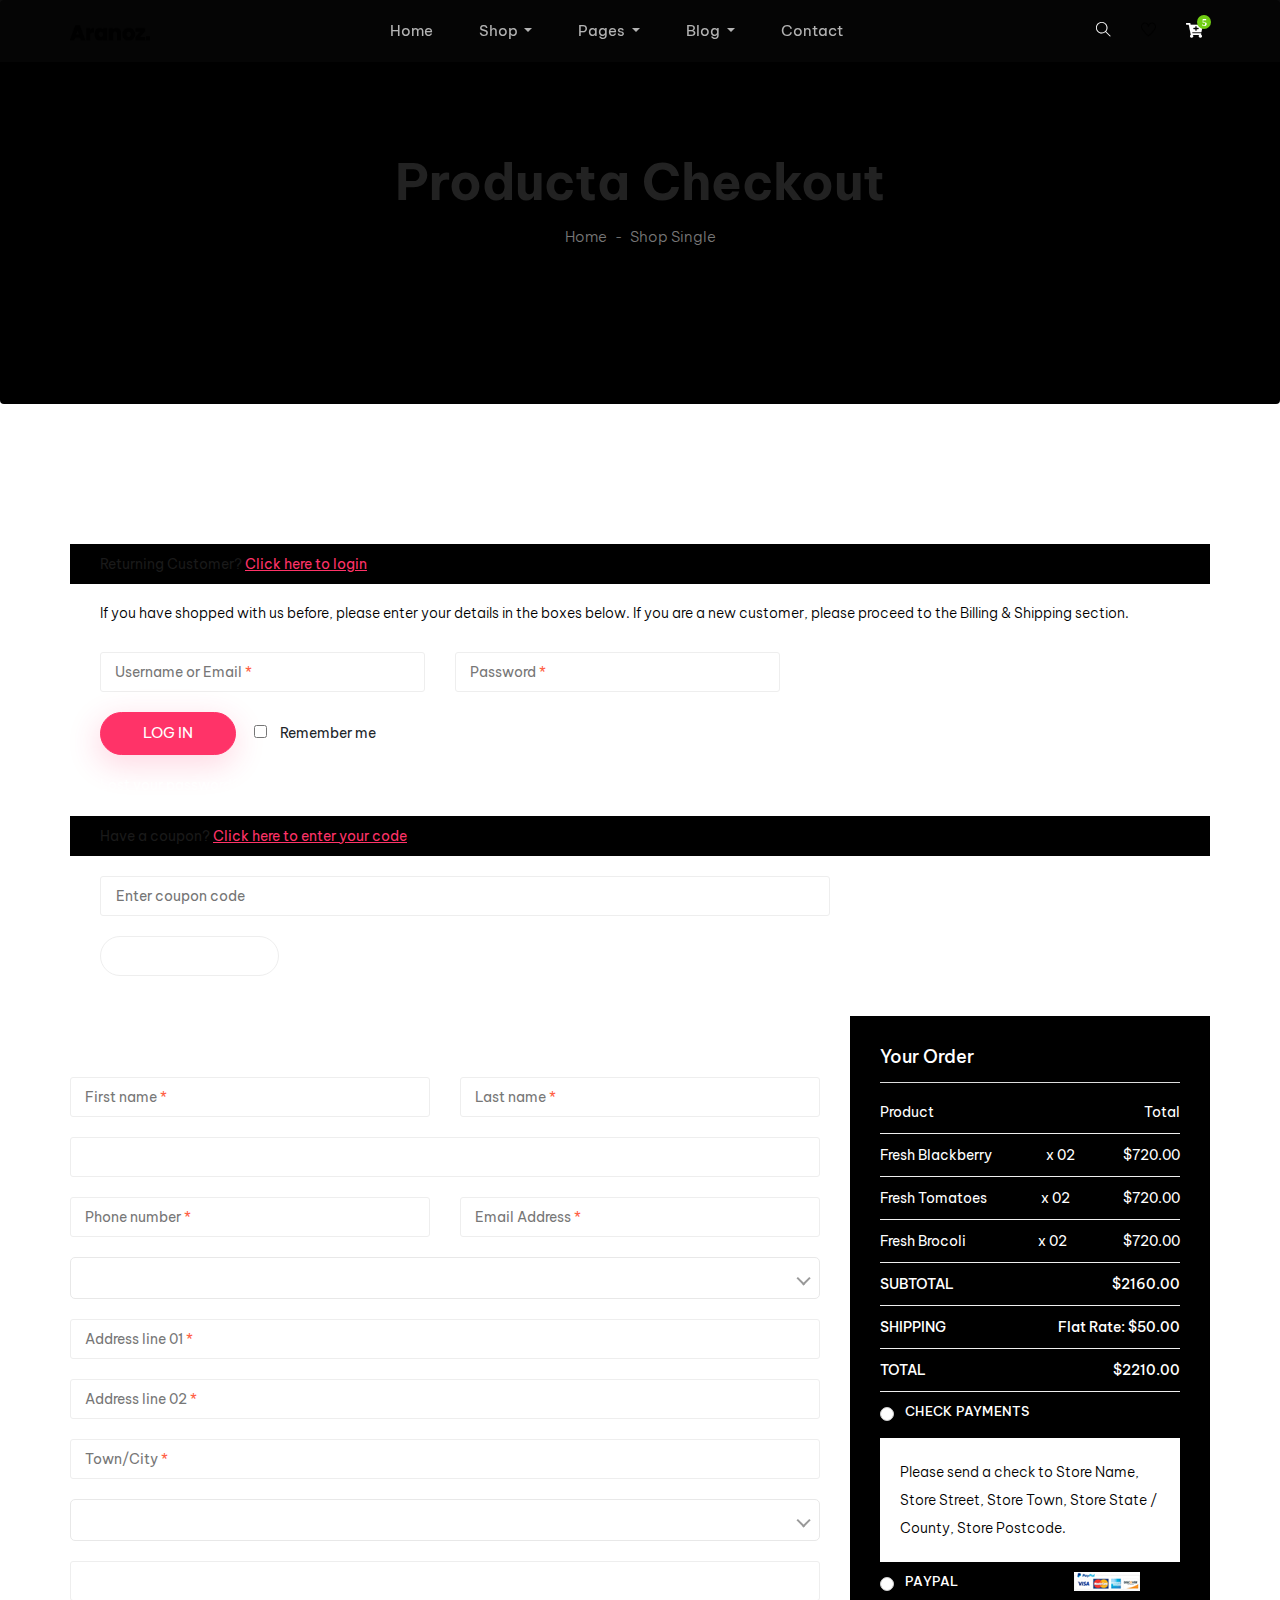
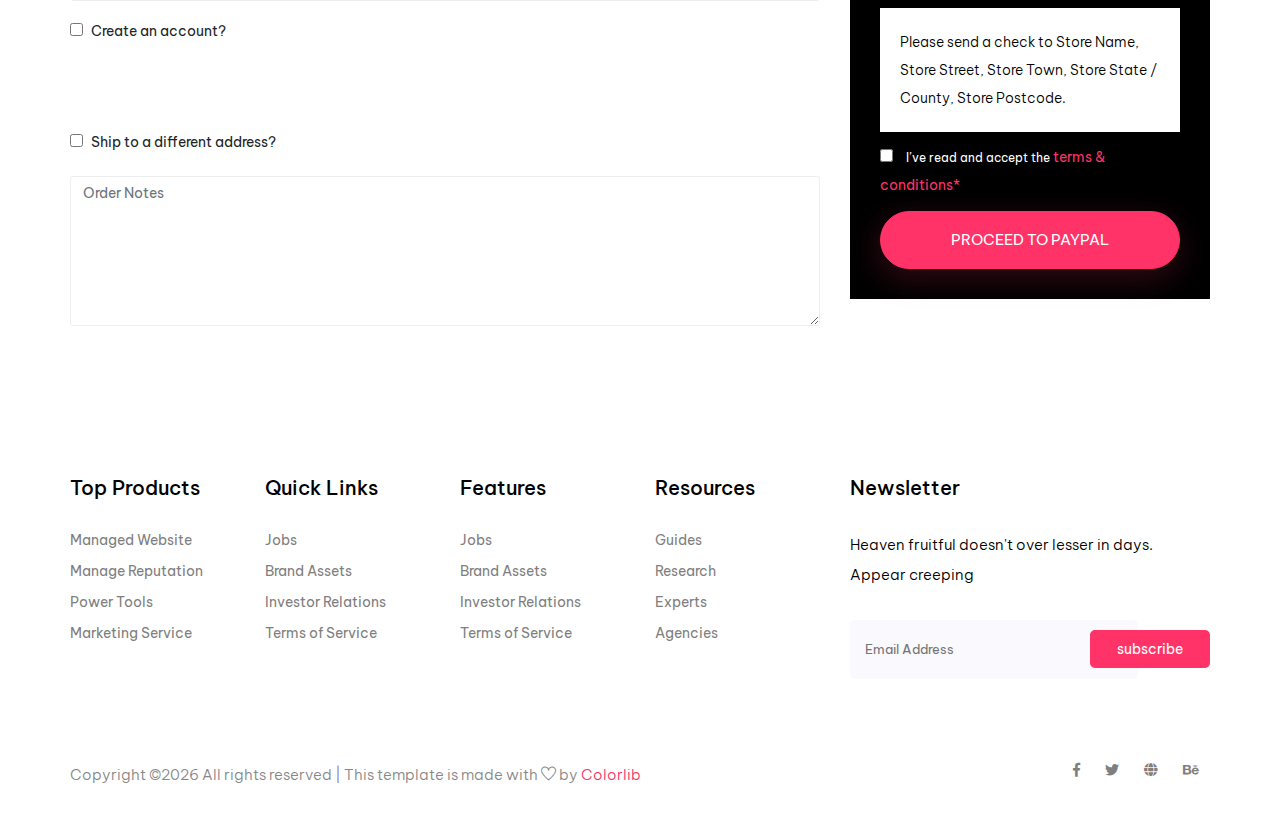
<file: checkout.html>
<!doctype html>
<html lang="zxx">

<head>
  <!-- Required meta tags -->
  <meta charset="utf-8">
  <meta name="viewport" content="width=device-width, initial-scale=1, shrink-to-fit=no">
  <title>aranaz</title>
  <link rel="icon" href="img/favicon.png">
  <!-- Bootstrap CSS -->
  <link rel="stylesheet" href="css/bootstrap.min.css">
  <!-- animate CSS -->
  <link rel="stylesheet" href="css/animate.css">
  <!-- owl carousel CSS -->
  <link rel="stylesheet" href="css/owl.carousel.min.css">
  <!-- nice select CSS -->
  <link rel="stylesheet" href="css/nice-select.css">
  <!-- font awesome CSS -->
  <link rel="stylesheet" href="css/all.css">
  <!-- flaticon CSS -->
  <link rel="stylesheet" href="css/flaticon.css">
  <link rel="stylesheet" href="css/themify-icons.css">
  <!-- font awesome CSS -->
  <link rel="stylesheet" href="css/magnific-popup.css">
  <!-- swiper CSS -->
  <link rel="stylesheet" href="css/slick.css">
  <link rel="stylesheet" href="css/price_rangs.css">
  <!-- style CSS -->
  <link rel="stylesheet" href="css/style.css">
</head>

<body>
  <!--::header part start::-->
  <header class="main_menu home_menu">
    <div class="container">
        <div class="row align-items-center">
            <div class="col-lg-12">
                <nav class="navbar navbar-expand-lg navbar-light">
                    <a class="navbar-brand" href="index.html"> <img src="img/logo.png" alt="logo"> </a>
                    <button class="navbar-toggler" type="button" data-toggle="collapse"
                        data-target="#navbarSupportedContent" aria-controls="navbarSupportedContent"
                        aria-expanded="false" aria-label="Toggle navigation">
                        <span class="menu_icon"><i class="fas fa-bars"></i></span>
                    </button>

                    <div class="collapse navbar-collapse main-menu-item" id="navbarSupportedContent">
                        <ul class="navbar-nav">
                            <li class="nav-item">
                                <a class="nav-link" href="index.html">Home</a>
                            </li>
                            <li class="nav-item dropdown">
                                <a class="nav-link dropdown-toggle" href="blog.html" id="navbarDropdown_1"
                                    role="button" data-toggle="dropdown" aria-haspopup="true" aria-expanded="false">
                                    Shop
                                </a>
                                <div class="dropdown-menu" aria-labelledby="navbarDropdown_1">
                                    <a class="dropdown-item" href="category.html"> shop category</a>
                                    <a class="dropdown-item" href="single-product.html">product details</a>
                                    
                                </div>
                            </li>
                            <li class="nav-item dropdown">
                                <a class="nav-link dropdown-toggle" href="blog.html" id="navbarDropdown_3"
                                    role="button" data-toggle="dropdown" aria-haspopup="true" aria-expanded="false">
                                    pages
                                </a>
                                <div class="dropdown-menu" aria-labelledby="navbarDropdown_2">
                                    <a class="dropdown-item" href="login.html"> login</a>
                                    <a class="dropdown-item" href="tracking.html">tracking</a>
                                    <a class="dropdown-item" href="checkout.html">product checkout</a>
                                    <a class="dropdown-item" href="cart.html">shopping cart</a>
                                    <a class="dropdown-item" href="confirmation.html">confirmation</a>
                                    <a class="dropdown-item" href="elements.html">elements</a>
                                </div>
                            </li>
                            <li class="nav-item dropdown">
                                <a class="nav-link dropdown-toggle" href="blog.html" id="navbarDropdown_2"
                                    role="button" data-toggle="dropdown" aria-haspopup="true" aria-expanded="false">
                                    blog
                                </a>
                                <div class="dropdown-menu" aria-labelledby="navbarDropdown_2">
                                    <a class="dropdown-item" href="blog.html"> blog</a>
                                    <a class="dropdown-item" href="single-blog.html">Single blog</a>
                                </div>
                            </li>
                            
                            <li class="nav-item">
                                <a class="nav-link" href="contact.html">Contact</a>
                            </li>
                        </ul>
                    </div>
                    <div class="hearer_icon d-flex">
                        <a id="search_1" href="javascript:void(0)"><i class="ti-search"></i></a>
                        <a href=""><i class="ti-heart"></i></a>
                        <div class="dropdown cart">
                            <a class="dropdown-toggle" href="#" id="navbarDropdown3" role="button"
                                data-toggle="dropdown" aria-haspopup="true" aria-expanded="false">
                                <i class="fas fa-cart-plus"></i>
                            </a>
                            <!-- <div class="dropdown-menu" aria-labelledby="navbarDropdown">
                                <div class="single_product">

                                </div>
                            </div> -->
                            
                        </div>
                    </div>
                </nav>
            </div>
        </div>
    </div>
    <div class="search_input" id="search_input_box">
        <div class="container ">
            <form class="d-flex justify-content-between search-inner">
                <input type="text" class="form-control" id="search_input" placeholder="Search Here">
                <button type="submit" class="btn"></button>
                <span class="ti-close" id="close_search" title="Close Search"></span>
            </form>
        </div>
    </div>
</header>
  <!-- Header part end-->

  <!--================Home Banner Area =================-->
  <!-- breadcrumb start-->
  <section class="breadcrumb breadcrumb_bg">
    <div class="container">
      <div class="row justify-content-center">
        <div class="col-lg-8">
          <div class="breadcrumb_iner">
            <div class="breadcrumb_iner_item">
              <h2>Producta Checkout</h2>
              <p>Home <span>-</span> Shop Single</p>
            </div>
          </div>
        </div>
      </div>
    </div>
  </section>
  <!-- breadcrumb start-->

  <!--================Checkout Area =================-->
  <section class="checkout_area padding_top">
    <div class="container">
      <div class="returning_customer">
        <div class="check_title">
          <h2>
            Returning Customer?
            <a href="#">Click here to login</a>
          </h2>
        </div>
        <p>
          If you have shopped with us before, please enter your details in the
          boxes below. If you are a new customer, please proceed to the
          Billing & Shipping section.
        </p>
        <form class="row contact_form" action="#" method="post" novalidate="novalidate">
          <div class="col-md-6 form-group p_star">
            <input type="text" class="form-control" id="name" name="name" value=" " />
            <span class="placeholder" data-placeholder="Username or Email"></span>
          </div>
          <div class="col-md-6 form-group p_star">
            <input type="password" class="form-control" id="password" name="password" value="" />
            <span class="placeholder" data-placeholder="Password"></span>
          </div>
          <div class="col-md-12 form-group">
            <button type="submit" value="submit" class="btn_3">
              log in
            </button>
            <div class="creat_account">
              <input type="checkbox" id="f-option" name="selector" />
              <label for="f-option">Remember me</label>
            </div>
            <a class="lost_pass" href="#">Lost your password?</a>
          </div>
        </form>
      </div>
      <div class="cupon_area">
        <div class="check_title">
          <h2>
            Have a coupon?
            <a href="#">Click here to enter your code</a>
          </h2>
        </div>
        <input type="text" placeholder="Enter coupon code" />
        <a class="tp_btn" href="#">Apply Coupon</a>
      </div>
      <div class="billing_details">
        <div class="row">
          <div class="col-lg-8">
            <h3>Billing Details</h3>
            <form class="row contact_form" action="#" method="post" novalidate="novalidate">
              <div class="col-md-6 form-group p_star">
                <input type="text" class="form-control" id="first" name="name" />
                <span class="placeholder" data-placeholder="First name"></span>
              </div>
              <div class="col-md-6 form-group p_star">
                <input type="text" class="form-control" id="last" name="name" />
                <span class="placeholder" data-placeholder="Last name"></span>
              </div>
              <div class="col-md-12 form-group">
                <input type="text" class="form-control" id="company" name="company" placeholder="Company name" />
              </div>
              <div class="col-md-6 form-group p_star">
                <input type="text" class="form-control" id="number" name="number" />
                <span class="placeholder" data-placeholder="Phone number"></span>
              </div>
              <div class="col-md-6 form-group p_star">
                <input type="text" class="form-control" id="email" name="compemailany" />
                <span class="placeholder" data-placeholder="Email Address"></span>
              </div>
              <div class="col-md-12 form-group p_star">
                <select class="country_select">
                  <option value="1">Country</option>
                  <option value="2">Country</option>
                  <option value="4">Country</option>
                </select>
              </div>
              <div class="col-md-12 form-group p_star">
                <input type="text" class="form-control" id="add1" name="add1" />
                <span class="placeholder" data-placeholder="Address line 01"></span>
              </div>
              <div class="col-md-12 form-group p_star">
                <input type="text" class="form-control" id="add2" name="add2" />
                <span class="placeholder" data-placeholder="Address line 02"></span>
              </div>
              <div class="col-md-12 form-group p_star">
                <input type="text" class="form-control" id="city" name="city" />
                <span class="placeholder" data-placeholder="Town/City"></span>
              </div>
              <div class="col-md-12 form-group p_star">
                <select class="country_select">
                  <option value="1">District</option>
                  <option value="2">District</option>
                  <option value="4">District</option>
                </select>
              </div>
              <div class="col-md-12 form-group">
                <input type="text" class="form-control" id="zip" name="zip" placeholder="Postcode/ZIP" />
              </div>
              <div class="col-md-12 form-group">
                <div class="creat_account">
                  <input type="checkbox" id="f-option2" name="selector" />
                  <label for="f-option2">Create an account?</label>
                </div>
              </div>
              <div class="col-md-12 form-group">
                <div class="creat_account">
                  <h3>Shipping Details</h3>
                  <input type="checkbox" id="f-option3" name="selector" />
                  <label for="f-option3">Ship to a different address?</label>
                </div>
                <textarea class="form-control" name="message" id="message" rows="1"
                  placeholder="Order Notes"></textarea>
              </div>
            </form>
          </div>
          <div class="col-lg-4">
            <div class="order_box">
              <h2>Your Order</h2>
              <ul class="list">
                <li>
                  <a href="#">Product
                    <span>Total</span>
                  </a>
                </li>
                <li>
                  <a href="#">Fresh Blackberry
                    <span class="middle">x 02</span>
                    <span class="last">$720.00</span>
                  </a>
                </li>
                <li>
                  <a href="#">Fresh Tomatoes
                    <span class="middle">x 02</span>
                    <span class="last">$720.00</span>
                  </a>
                </li>
                <li>
                  <a href="#">Fresh Brocoli
                    <span class="middle">x 02</span>
                    <span class="last">$720.00</span>
                  </a>
                </li>
              </ul>
              <ul class="list list_2">
                <li>
                  <a href="#">Subtotal
                    <span>$2160.00</span>
                  </a>
                </li>
                <li>
                  <a href="#">Shipping
                    <span>Flat rate: $50.00</span>
                  </a>
                </li>
                <li>
                  <a href="#">Total
                    <span>$2210.00</span>
                  </a>
                </li>
              </ul>
              <div class="payment_item">
                <div class="radion_btn">
                  <input type="radio" id="f-option5" name="selector" />
                  <label for="f-option5">Check payments</label>
                  <div class="check"></div>
                </div>
                <p>
                  Please send a check to Store Name, Store Street, Store Town,
                  Store State / County, Store Postcode.
                </p>
              </div>
              <div class="payment_item active">
                <div class="radion_btn">
                  <input type="radio" id="f-option6" name="selector" />
                  <label for="f-option6">Paypal </label>
                  <img src="img/product/single-product/card.jpg" alt="" />
                  <div class="check"></div>
                </div>
                <p>
                  Please send a check to Store Name, Store Street, Store Town,
                  Store State / County, Store Postcode.
                </p>
              </div>
              <div class="creat_account">
                <input type="checkbox" id="f-option4" name="selector" />
                <label for="f-option4">I’ve read and accept the </label>
                <a href="#">terms & conditions*</a>
              </div>
              <a class="btn_3" href="#">Proceed to Paypal</a>
            </div>
          </div>
        </div>
      </div>
    </div>
  </section>
  <!--================End Checkout Area =================-->

  <!--::footer_part start::-->
  <footer class="footer_part">
    <div class="container">
      <div class="row justify-content-around">
        <div class="col-sm-6 col-lg-2">
          <div class="single_footer_part">
            <h4>Top Products</h4>
            <ul class="list-unstyled">
              <li><a href="">Managed Website</a></li>
              <li><a href="">Manage Reputation</a></li>
              <li><a href="">Power Tools</a></li>
              <li><a href="">Marketing Service</a></li>
            </ul>
          </div>
        </div>
        <div class="col-sm-6 col-lg-2">
          <div class="single_footer_part">
            <h4>Quick Links</h4>
            <ul class="list-unstyled">
              <li><a href="">Jobs</a></li>
              <li><a href="">Brand Assets</a></li>
              <li><a href="">Investor Relations</a></li>
              <li><a href="">Terms of Service</a></li>
            </ul>
          </div>
        </div>
        <div class="col-sm-6 col-lg-2">
          <div class="single_footer_part">
            <h4>Features</h4>
            <ul class="list-unstyled">
              <li><a href="">Jobs</a></li>
              <li><a href="">Brand Assets</a></li>
              <li><a href="">Investor Relations</a></li>
              <li><a href="">Terms of Service</a></li>
            </ul>
          </div>
        </div>
        <div class="col-sm-6 col-lg-2">
          <div class="single_footer_part">
            <h4>Resources</h4>
            <ul class="list-unstyled">
              <li><a href="">Guides</a></li>
              <li><a href="">Research</a></li>
              <li><a href="">Experts</a></li>
              <li><a href="">Agencies</a></li>
            </ul>
          </div>
        </div>
        <div class="col-sm-6 col-lg-4">
          <div class="single_footer_part">
            <h4>Newsletter</h4>
            <p>Heaven fruitful doesn't over lesser in days. Appear creeping
            </p>
            <div id="mc_embed_signup">
              <form target="_blank"
                action="https://spondonit.us12.list-manage.com/subscribe/post?u=1462626880ade1ac87bd9c93a&amp;id=92a4423d01"
                method="get" class="subscribe_form relative mail_part">
                <input type="email" name="email" id="newsletter-form-email" placeholder="Email Address"
                  class="placeholder hide-on-focus" onfocus="this.placeholder = ''"
                  onblur="this.placeholder = ' Email Address '">
                <button type="submit" name="submit" id="newsletter-submit"
                  class="email_icon newsletter-submit button-contactForm">subscribe</button>
                <div class="mt-10 info"></div>
              </form>
            </div>
          </div>
        </div>
      </div>

    </div>
    <div class="copyright_part">
      <div class="container">
        <div class="row">
          <div class="col-lg-8">
            <div class="copyright_text">
              <P><!-- Link back to Colorlib can't be removed. Template is licensed under CC BY 3.0. -->
Copyright &copy;<script>document.write(new Date().getFullYear());</script> All rights reserved | This template is made with <i class="ti-heart" aria-hidden="true"></i> by <a href="https://colorlib.com" target="_blank">Colorlib</a>
<!-- Link back to Colorlib can't be removed. Template is licensed under CC BY 3.0. --></P>
            </div>
          </div>
          <div class="col-lg-4">
            <div class="footer_icon social_icon">
              <ul class="list-unstyled">
                <li><a href="#" class="single_social_icon"><i class="fab fa-facebook-f"></i></a></li>
                <li><a href="#" class="single_social_icon"><i class="fab fa-twitter"></i></a></li>
                <li><a href="#" class="single_social_icon"><i class="fas fa-globe"></i></a></li>
                <li><a href="#" class="single_social_icon"><i class="fab fa-behance"></i></a></li>
              </ul>
            </div>
          </div>
        </div>
      </div>
    </div>
  </footer>
  <!--::footer_part end::-->

  <!-- jquery plugins here-->
  <!-- jquery -->
  <script src="js/jquery-1.12.1.min.js"></script>
  <!-- popper js -->
  <script src="js/popper.min.js"></script>
  <!-- bootstrap js -->
  <script src="js/bootstrap.min.js"></script>
  <!-- easing js -->
  <script src="js/jquery.magnific-popup.js"></script>
  <!-- swiper js -->
  <script src="js/swiper.min.js"></script>
  <!-- swiper js -->
  <script src="js/masonry.pkgd.js"></script>
  <!-- particles js -->
  <script src="js/owl.carousel.min.js"></script>
  <script src="js/jquery.nice-select.min.js"></script>
  <!-- slick js -->
  <script src="js/slick.min.js"></script>
  <script src="js/jquery.counterup.min.js"></script>
  <script src="js/waypoints.min.js"></script>
  <script src="js/contact.js"></script>
  <script src="js/jquery.ajaxchimp.min.js"></script>
  <script src="js/jquery.form.js"></script>
  <script src="js/jquery.validate.min.js"></script>
  <script src="js/mail-script.js"></script>
  <script src="js/stellar.js"></script>
  <script src="js/price_rangs.js"></script>
  <!-- custom js -->
  <script src="js/custom.js"></script>
</body>

</html>
</file>
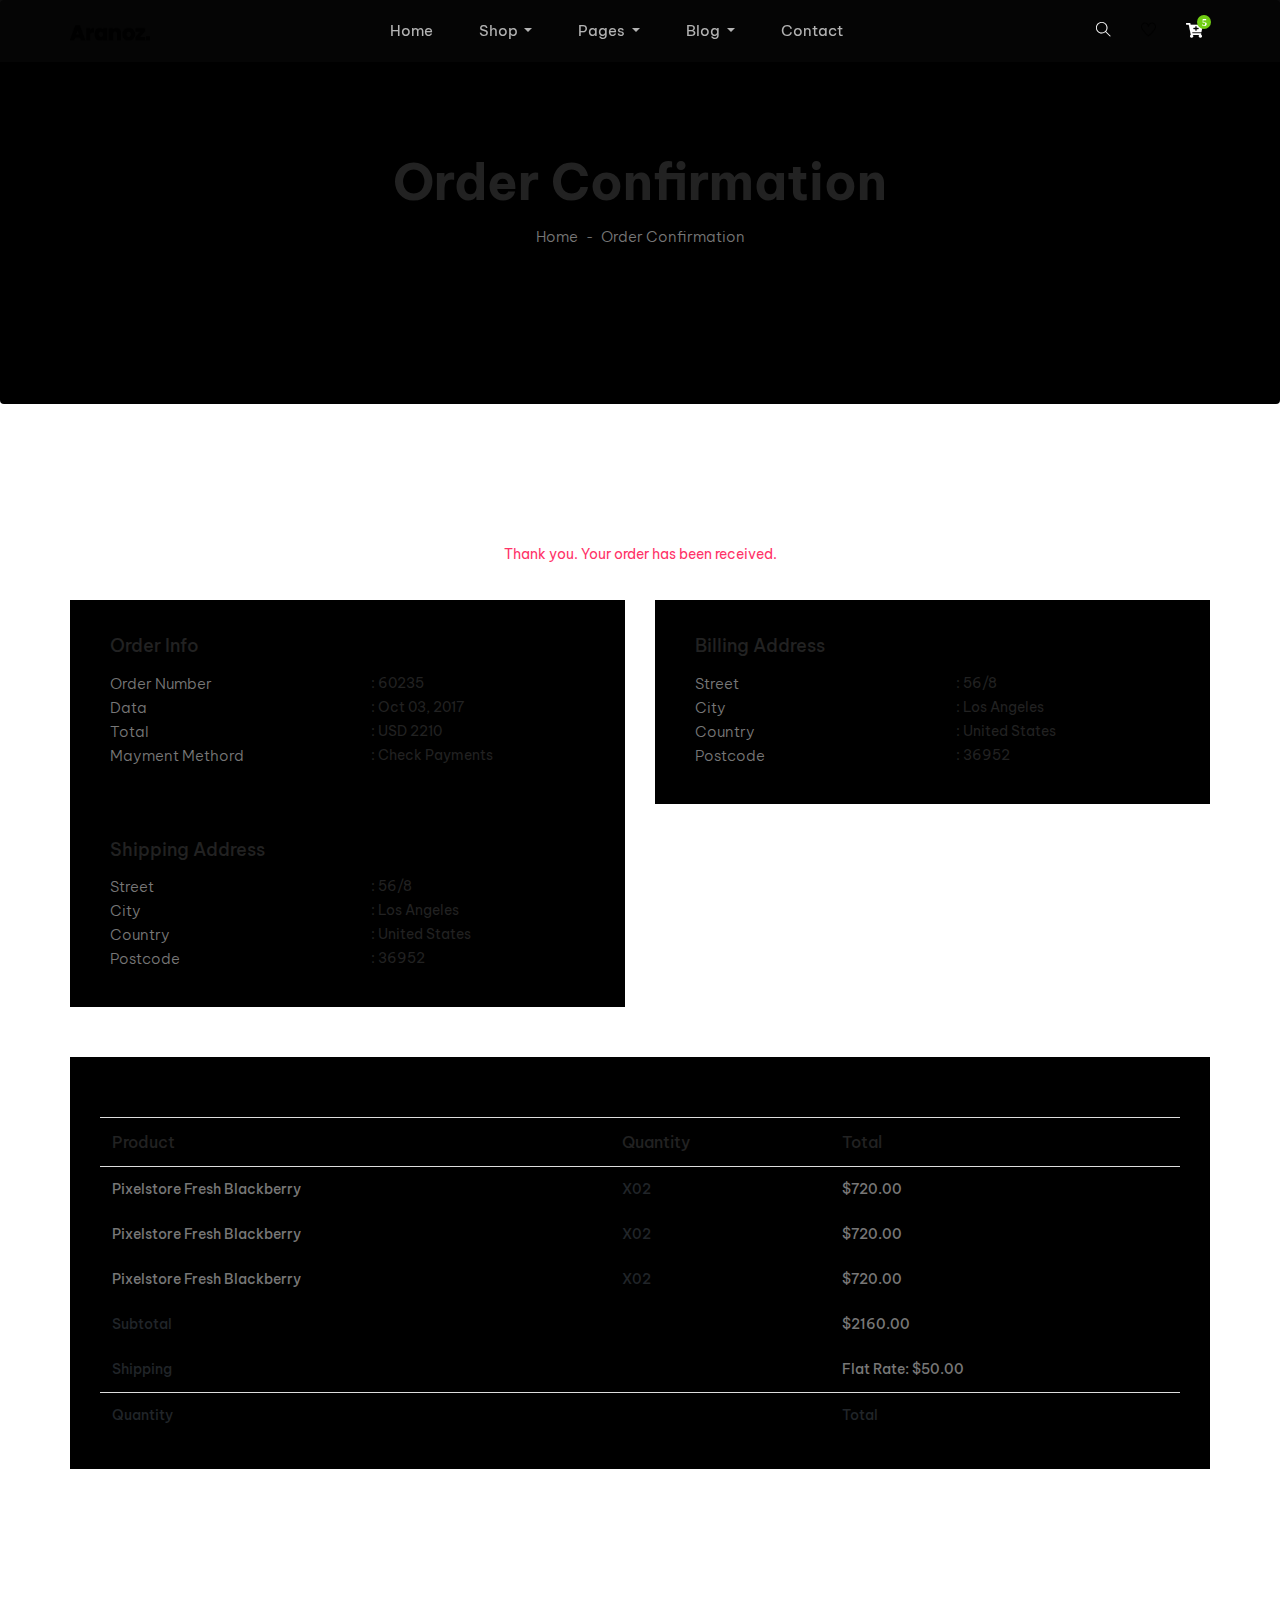
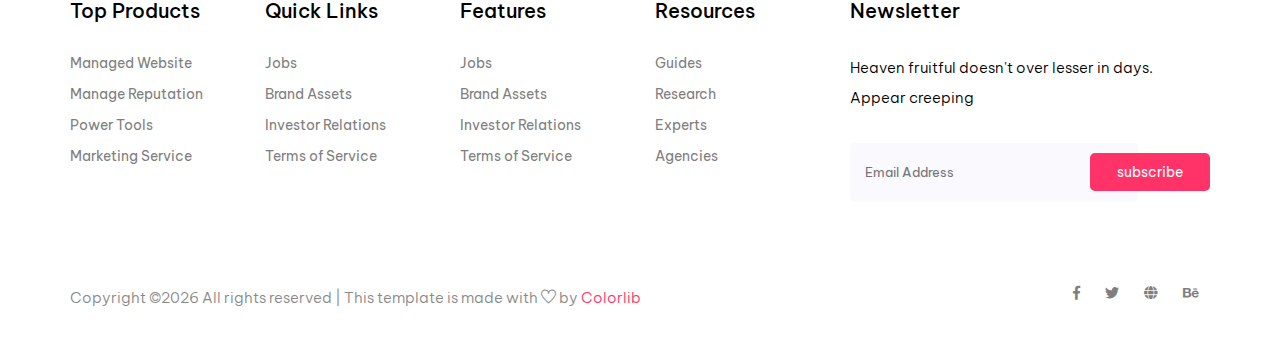
<file: confirmation.html>
<!doctype html>
<html lang="zxx">

<head>
  <!-- Required meta tags -->
  <meta charset="utf-8">
  <meta name="viewport" content="width=device-width, initial-scale=1, shrink-to-fit=no">
  <title>aranaz</title>
  <link rel="icon" href="img/favicon.png">
  <!-- Bootstrap CSS -->
  <link rel="stylesheet" href="css/bootstrap.min.css">
  <!-- animate CSS -->
  <link rel="stylesheet" href="css/animate.css">
  <!-- owl carousel CSS -->
  <link rel="stylesheet" href="css/owl.carousel.min.css">
  <!-- nice select CSS -->
  <link rel="stylesheet" href="css/nice-select.css">
  <!-- font awesome CSS -->
  <link rel="stylesheet" href="css/all.css">
  <!-- flaticon CSS -->
  <link rel="stylesheet" href="css/flaticon.css">
  <link rel="stylesheet" href="css/themify-icons.css">
  <!-- font awesome CSS -->
  <link rel="stylesheet" href="css/magnific-popup.css">
  <!-- swiper CSS -->
  <link rel="stylesheet" href="css/slick.css">
  <link rel="stylesheet" href="css/price_rangs.css">
  <!-- style CSS -->
  <link rel="stylesheet" href="css/style.css">
</head>

<body>
  <!--::header part start::-->
  <header class="main_menu home_menu">
    <div class="container">
        <div class="row align-items-center">
            <div class="col-lg-12">
                <nav class="navbar navbar-expand-lg navbar-light">
                    <a class="navbar-brand" href="index.html"> <img src="img/logo.png" alt="logo"> </a>
                    <button class="navbar-toggler" type="button" data-toggle="collapse"
                        data-target="#navbarSupportedContent" aria-controls="navbarSupportedContent"
                        aria-expanded="false" aria-label="Toggle navigation">
                        <span class="menu_icon"><i class="fas fa-bars"></i></span>
                    </button>

                    <div class="collapse navbar-collapse main-menu-item" id="navbarSupportedContent">
                        <ul class="navbar-nav">
                            <li class="nav-item">
                                <a class="nav-link" href="index.html">Home</a>
                            </li>
                            <li class="nav-item dropdown">
                                <a class="nav-link dropdown-toggle" href="blog.html" id="navbarDropdown_1"
                                    role="button" data-toggle="dropdown" aria-haspopup="true" aria-expanded="false">
                                    Shop
                                </a>
                                <div class="dropdown-menu" aria-labelledby="navbarDropdown_1">
                                    <a class="dropdown-item" href="category.html"> shop category</a>
                                    <a class="dropdown-item" href="single-product.html">product details</a>
                                    
                                </div>
                            </li>
                            <li class="nav-item dropdown">
                                <a class="nav-link dropdown-toggle" href="blog.html" id="navbarDropdown_3"
                                    role="button" data-toggle="dropdown" aria-haspopup="true" aria-expanded="false">
                                    pages
                                </a>
                                <div class="dropdown-menu" aria-labelledby="navbarDropdown_2">
                                    <a class="dropdown-item" href="login.html"> login</a>
                                    <a class="dropdown-item" href="tracking.html">tracking</a>
                                    <a class="dropdown-item" href="checkout.html">product checkout</a>
                                    <a class="dropdown-item" href="cart.html">shopping cart</a>
                                    <a class="dropdown-item" href="confirmation.html">confirmation</a>
                                    <a class="dropdown-item" href="elements.html">elements</a>
                                </div>
                            </li>
                            <li class="nav-item dropdown">
                                <a class="nav-link dropdown-toggle" href="blog.html" id="navbarDropdown_2"
                                    role="button" data-toggle="dropdown" aria-haspopup="true" aria-expanded="false">
                                    blog
                                </a>
                                <div class="dropdown-menu" aria-labelledby="navbarDropdown_2">
                                    <a class="dropdown-item" href="blog.html"> blog</a>
                                    <a class="dropdown-item" href="single-blog.html">Single blog</a>
                                </div>
                            </li>
                            
                            <li class="nav-item">
                                <a class="nav-link" href="contact.html">Contact</a>
                            </li>
                        </ul>
                    </div>
                    <div class="hearer_icon d-flex">
                        <a id="search_1" href="javascript:void(0)"><i class="ti-search"></i></a>
                        <a href=""><i class="ti-heart"></i></a>
                        <div class="dropdown cart">
                            <a class="dropdown-toggle" href="#" id="navbarDropdown3" role="button"
                                data-toggle="dropdown" aria-haspopup="true" aria-expanded="false">
                                <i class="fas fa-cart-plus"></i>
                            </a>
                            <!-- <div class="dropdown-menu" aria-labelledby="navbarDropdown">
                                <div class="single_product">

                                </div>
                            </div> -->
                            
                        </div>
                    </div>
                </nav>
            </div>
        </div>
    </div>
    <div class="search_input" id="search_input_box">
        <div class="container ">
            <form class="d-flex justify-content-between search-inner">
                <input type="text" class="form-control" id="search_input" placeholder="Search Here">
                <button type="submit" class="btn"></button>
                <span class="ti-close" id="close_search" title="Close Search"></span>
            </form>
        </div>
    </div>
</header>
  <!-- Header part end-->

  <!--================Home Banner Area =================-->
  <!-- breadcrumb start-->
  <section class="breadcrumb breadcrumb_bg">
    <div class="container">
      <div class="row justify-content-center">
        <div class="col-lg-8">
          <div class="breadcrumb_iner">
            <div class="breadcrumb_iner_item">
              <h2>Order Confirmation</h2>
              <p>Home <span>-</span> Order Confirmation</p>
            </div>
          </div>
        </div>
      </div>
    </div>
  </section>
  <!-- breadcrumb start-->

  <!--================ confirmation part start =================-->
  <section class="confirmation_part padding_top">
    <div class="container">
      <div class="row">
        <div class="col-lg-12">
          <div class="confirmation_tittle">
            <span>Thank you. Your order has been received.</span>
          </div>
        </div>
        <div class="col-lg-6 col-lx-4">
          <div class="single_confirmation_details">
            <h4>order info</h4>
            <ul>
              <li>
                <p>order number</p><span>: 60235</span>
              </li>
              <li>
                <p>data</p><span>: Oct 03, 2017</span>
              </li>
              <li>
                <p>total</p><span>: USD 2210</span>
              </li>
              <li>
                <p>mayment methord</p><span>: Check payments</span>
              </li>
            </ul>
          </div>
        </div>
        <div class="col-lg-6 col-lx-4">
          <div class="single_confirmation_details">
            <h4>Billing Address</h4>
            <ul>
              <li>
                <p>Street</p><span>: 56/8</span>
              </li>
              <li>
                <p>city</p><span>: Los Angeles</span>
              </li>
              <li>
                <p>country</p><span>: United States</span>
              </li>
              <li>
                <p>postcode</p><span>: 36952</span>
              </li>
            </ul>
          </div>
        </div>
        <div class="col-lg-6 col-lx-4">
          <div class="single_confirmation_details">
            <h4>shipping Address</h4>
            <ul>
              <li>
                <p>Street</p><span>: 56/8</span>
              </li>
              <li>
                <p>city</p><span>: Los Angeles</span>
              </li>
              <li>
                <p>country</p><span>: United States</span>
              </li>
              <li>
                <p>postcode</p><span>: 36952</span>
              </li>
            </ul>
          </div>
        </div>
      </div>
      <div class="row">
        <div class="col-lg-12">
          <div class="order_details_iner">
            <h3>Order Details</h3>
            <table class="table table-borderless">
              <thead>
                <tr>
                  <th scope="col" colspan="2">Product</th>
                  <th scope="col">Quantity</th>
                  <th scope="col">Total</th>
                </tr>
              </thead>
              <tbody>
                <tr>
                  <th colspan="2"><span>Pixelstore fresh Blackberry</span></th>
                  <th>x02</th>
                  <th> <span>$720.00</span></th>
                </tr>
                <tr>
                  <th colspan="2"><span>Pixelstore fresh Blackberry</span></th>
                  <th>x02</th>
                  <th> <span>$720.00</span></th>
                </tr>
                <tr>
                  <th colspan="2"><span>Pixelstore fresh Blackberry</span></th>
                  <th>x02</th>
                  <th> <span>$720.00</span></th>
                </tr>
                <tr>
                  <th colspan="3">Subtotal</th>
                  <th> <span>$2160.00</span></th>
                </tr>
                <tr>
                  <th colspan="3">shipping</th>
                  <th><span>flat rate: $50.00</span></th>
                </tr>
              </tbody>
              <tfoot>
                <tr>
                  <th scope="col" colspan="3">Quantity</th>
                  <th scope="col">Total</th>
                </tr>
              </tfoot>
            </table>
          </div>
        </div>
      </div>
    </div>
  </section>
  <!--================ confirmation part end =================-->

  <!--::footer_part start::-->
  <footer class="footer_part">
    <div class="container">
      <div class="row justify-content-around">
        <div class="col-sm-6 col-lg-2">
          <div class="single_footer_part">
            <h4>Top Products</h4>
            <ul class="list-unstyled">
              <li><a href="">Managed Website</a></li>
              <li><a href="">Manage Reputation</a></li>
              <li><a href="">Power Tools</a></li>
              <li><a href="">Marketing Service</a></li>
            </ul>
          </div>
        </div>
        <div class="col-sm-6 col-lg-2">
          <div class="single_footer_part">
            <h4>Quick Links</h4>
            <ul class="list-unstyled">
              <li><a href="">Jobs</a></li>
              <li><a href="">Brand Assets</a></li>
              <li><a href="">Investor Relations</a></li>
              <li><a href="">Terms of Service</a></li>
            </ul>
          </div>
        </div>
        <div class="col-sm-6 col-lg-2">
          <div class="single_footer_part">
            <h4>Features</h4>
            <ul class="list-unstyled">
              <li><a href="">Jobs</a></li>
              <li><a href="">Brand Assets</a></li>
              <li><a href="">Investor Relations</a></li>
              <li><a href="">Terms of Service</a></li>
            </ul>
          </div>
        </div>
        <div class="col-sm-6 col-lg-2">
          <div class="single_footer_part">
            <h4>Resources</h4>
            <ul class="list-unstyled">
              <li><a href="">Guides</a></li>
              <li><a href="">Research</a></li>
              <li><a href="">Experts</a></li>
              <li><a href="">Agencies</a></li>
            </ul>
          </div>
        </div>
        <div class="col-sm-6 col-lg-4">
          <div class="single_footer_part">
            <h4>Newsletter</h4>
            <p>Heaven fruitful doesn't over lesser in days. Appear creeping
            </p>
            <div id="mc_embed_signup">
              <form target="_blank"
                action="https://spondonit.us12.list-manage.com/subscribe/post?u=1462626880ade1ac87bd9c93a&amp;id=92a4423d01"
                method="get" class="subscribe_form relative mail_part">
                <input type="email" name="email" id="newsletter-form-email" placeholder="Email Address"
                  class="placeholder hide-on-focus" onfocus="this.placeholder = ''"
                  onblur="this.placeholder = ' Email Address '">
                <button type="submit" name="submit" id="newsletter-submit"
                  class="email_icon newsletter-submit button-contactForm">subscribe</button>
                <div class="mt-10 info"></div>
              </form>
            </div>
          </div>
        </div>
      </div>

    </div>
    <div class="copyright_part">
      <div class="container">
        <div class="row">
          <div class="col-lg-8">
            <div class="copyright_text">
              <P><!-- Link back to Colorlib can't be removed. Template is licensed under CC BY 3.0. -->
Copyright &copy;<script>document.write(new Date().getFullYear());</script> All rights reserved | This template is made with <i class="ti-heart" aria-hidden="true"></i> by <a href="https://colorlib.com" target="_blank">Colorlib</a>
<!-- Link back to Colorlib can't be removed. Template is licensed under CC BY 3.0. --></P>
            </div>
          </div>
          <div class="col-lg-4">
            <div class="footer_icon social_icon">
              <ul class="list-unstyled">
                <li><a href="#" class="single_social_icon"><i class="fab fa-facebook-f"></i></a></li>
                <li><a href="#" class="single_social_icon"><i class="fab fa-twitter"></i></a></li>
                <li><a href="#" class="single_social_icon"><i class="fas fa-globe"></i></a></li>
                <li><a href="#" class="single_social_icon"><i class="fab fa-behance"></i></a></li>
              </ul>
            </div>
          </div>
        </div>
      </div>
    </div>
  </footer>
  <!--::footer_part end::-->

  <!-- jquery plugins here-->
  <!-- jquery -->
  <script src="js/jquery-1.12.1.min.js"></script>
  <!-- popper js -->
  <script src="js/popper.min.js"></script>
  <!-- bootstrap js -->
  <script src="js/bootstrap.min.js"></script>
  <!-- easing js -->
  <script src="js/jquery.magnific-popup.js"></script>
  <!-- swiper js -->
  <script src="js/swiper.min.js"></script>
  <!-- swiper js -->
  <script src="js/masonry.pkgd.js"></script>
  <!-- particles js -->
  <script src="js/owl.carousel.min.js"></script>
  <script src="js/jquery.nice-select.min.js"></script>
  <!-- slick js -->
  <script src="js/slick.min.js"></script>
  <script src="js/jquery.counterup.min.js"></script>
  <script src="js/waypoints.min.js"></script>
  <script src="js/contact.js"></script>
  <script src="js/jquery.ajaxchimp.min.js"></script>
  <script src="js/jquery.form.js"></script>
  <script src="js/jquery.validate.min.js"></script>
  <script src="js/mail-script.js"></script>
  <script src="js/stellar.js"></script>
  <script src="js/price_rangs.js"></script>
  <!-- custom js -->
  <script src="js/custom.js"></script>
</body>

</html>

</html>

</html>

</html>

</html>

</html>
</file>
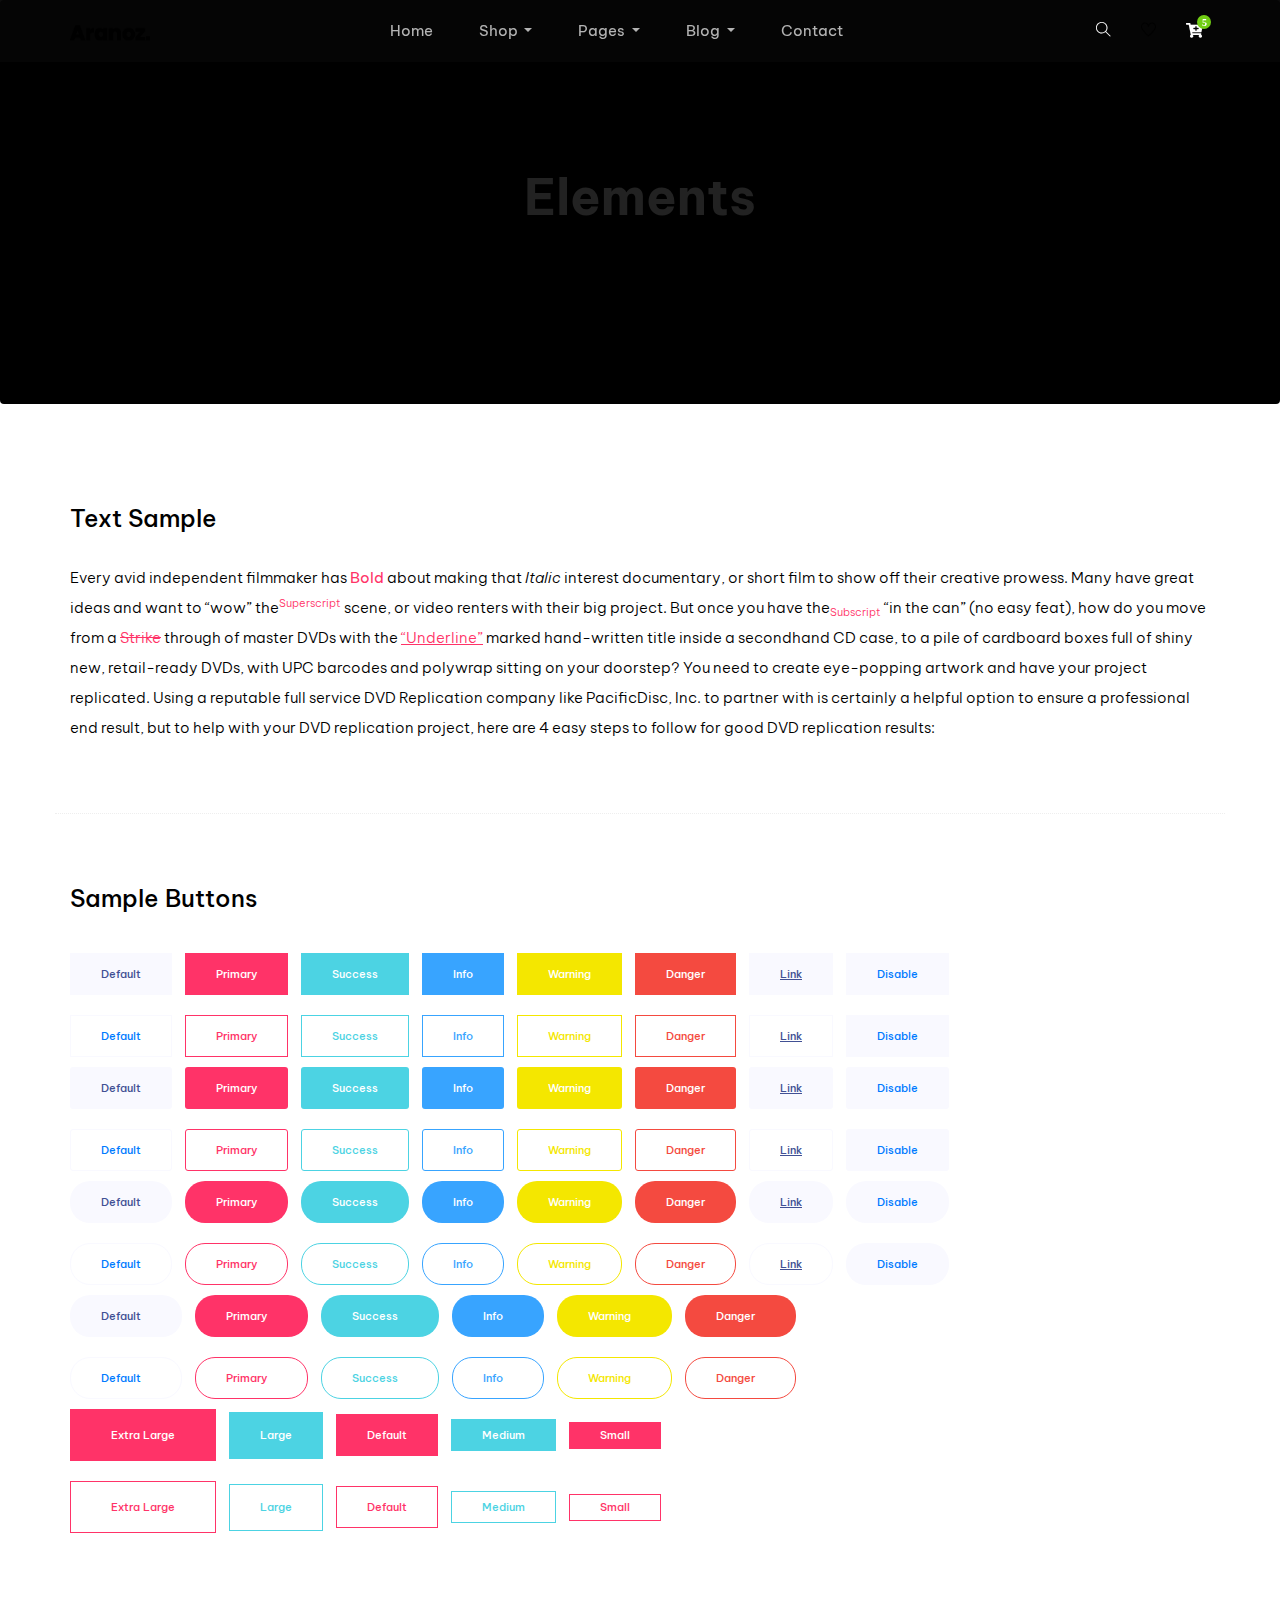
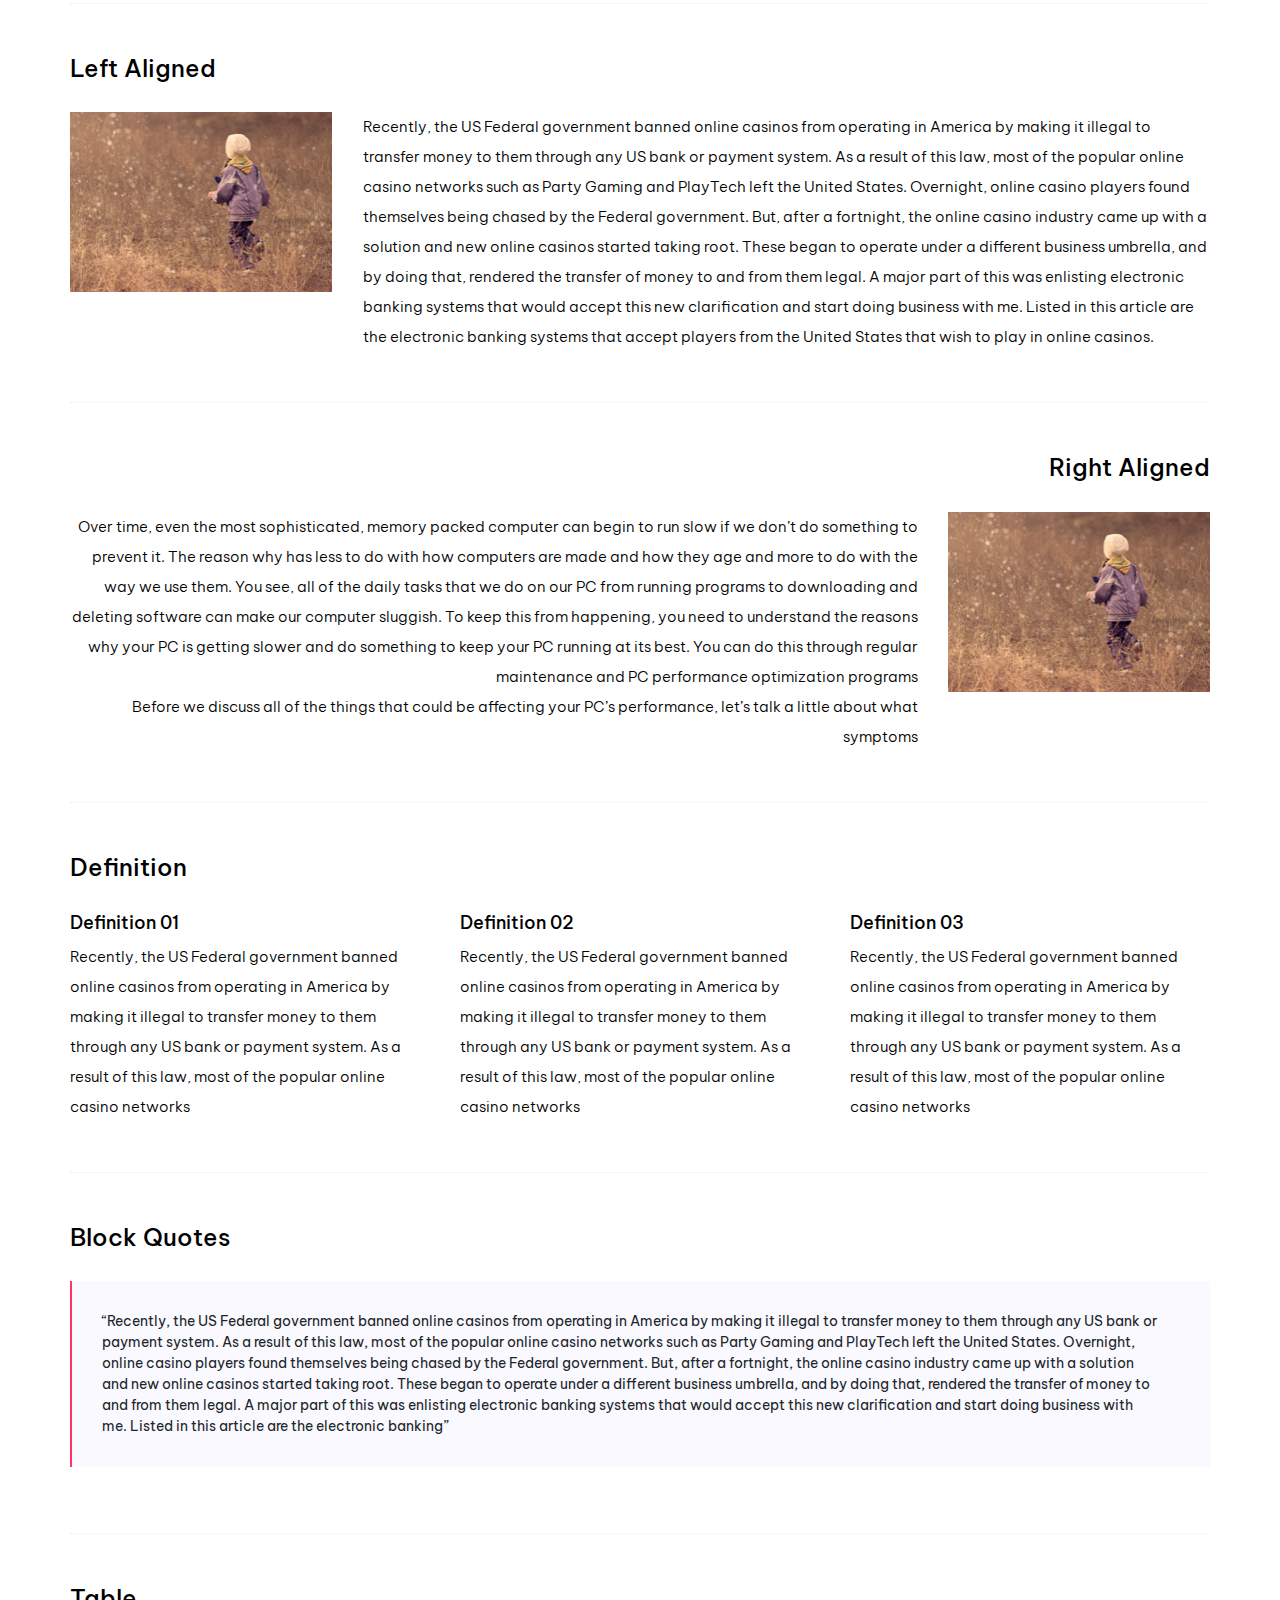
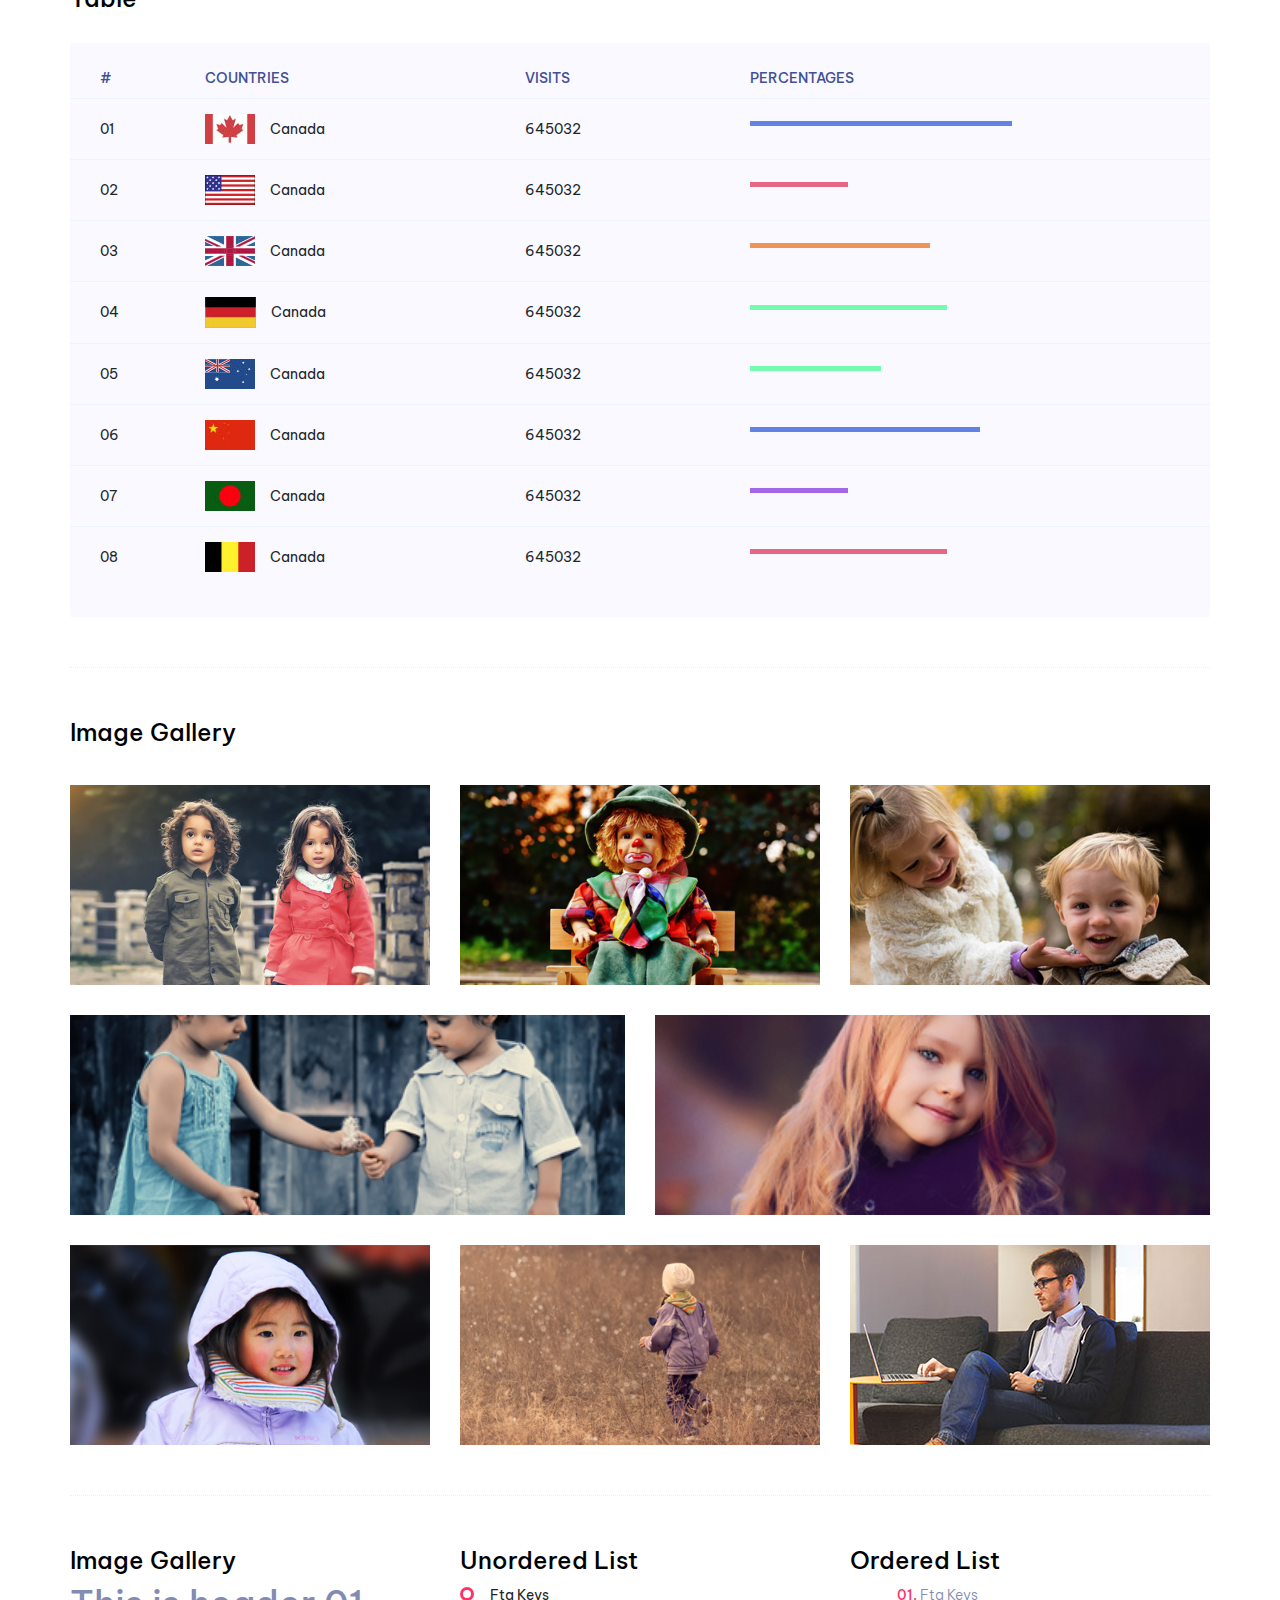
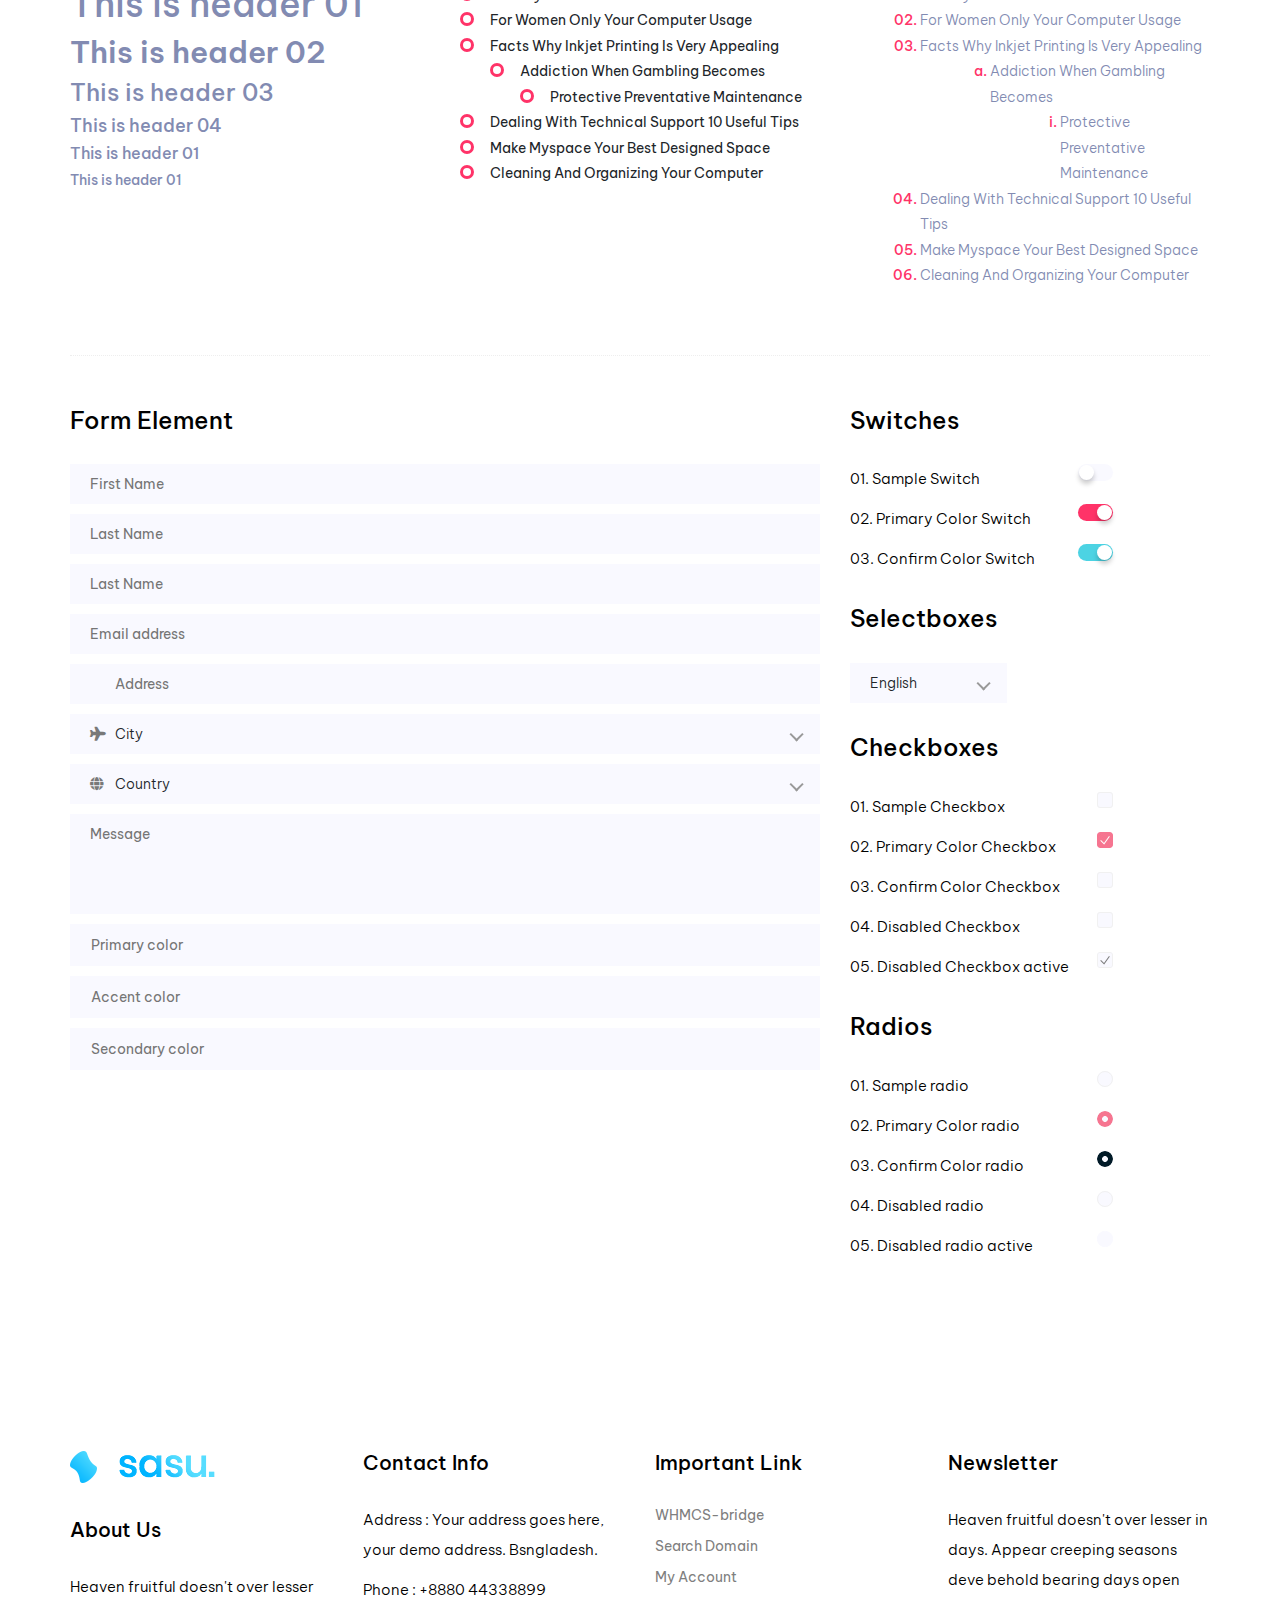
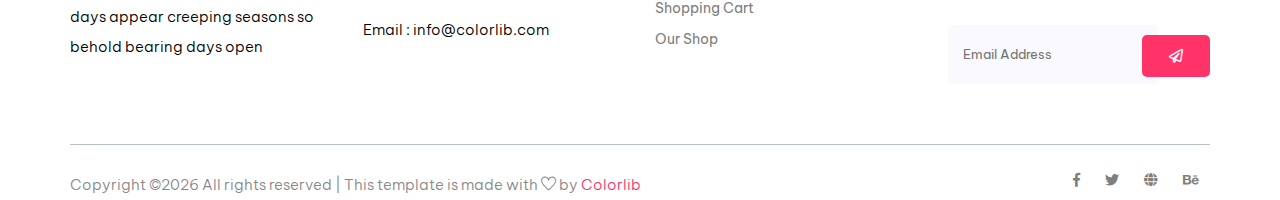
<file: elements.html>
<!doctype html>
<html lang="zxx">

<head>
	<!-- Required meta tags -->
	<meta charset="utf-8">
	<meta name="viewport" content="width=device-width, initial-scale=1, shrink-to-fit=no">
	<title>aranoz</title>
	<link rel="icon" href="img/favicon.png">
	<!-- Bootstrap CSS -->
	<link rel="stylesheet" href="css/bootstrap.min.css">
	<!-- animate CSS -->
	<link rel="stylesheet" href="css/animate.css">
	<!-- owl carousel CSS -->
	<link rel="stylesheet" href="css/owl.carousel.min.css">
	<!-- font awesome CSS -->
	<link rel="stylesheet" href="css/all.css">
	<!-- flaticon CSS -->
	<link rel="stylesheet" href="css/flaticon.css">
	<link rel="stylesheet" href="css/themify-icons.css">
	<link rel="stylesheet" href="css/nice-select.css">
	<!-- font awesome CSS -->
	<link rel="stylesheet" href="css/magnific-popup.css">
	<!-- swiper CSS -->
	<link rel="stylesheet" href="css/slick.css">
	<!-- style CSS -->
	<link rel="stylesheet" href="css/style.css">
</head>

<body>
	<!--::header part start::-->
	<header class="main_menu home_menu">
        <div class="container">
            <div class="row align-items-center">
                <div class="col-lg-12">
                    <nav class="navbar navbar-expand-lg navbar-light">
                        <a class="navbar-brand" href="index.html"> <img src="img/logo.png" alt="logo"> </a>
                        <button class="navbar-toggler" type="button" data-toggle="collapse"
                            data-target="#navbarSupportedContent" aria-controls="navbarSupportedContent"
                            aria-expanded="false" aria-label="Toggle navigation">
                            <span class="menu_icon"><i class="fas fa-bars"></i></span>
                        </button>

                        <div class="collapse navbar-collapse main-menu-item" id="navbarSupportedContent">
                            <ul class="navbar-nav">
                                <li class="nav-item">
                                    <a class="nav-link" href="index.html">Home</a>
                                </li>
                                <li class="nav-item dropdown">
                                    <a class="nav-link dropdown-toggle" href="blog.html" id="navbarDropdown_1"
                                        role="button" data-toggle="dropdown" aria-haspopup="true" aria-expanded="false">
                                        Shop
                                    </a>
                                    <div class="dropdown-menu" aria-labelledby="navbarDropdown_1">
                                        <a class="dropdown-item" href="category.html"> shop category</a>
                                        <a class="dropdown-item" href="single-product.html">product details</a>
                                        
                                    </div>
                                </li>
                                <li class="nav-item dropdown">
                                    <a class="nav-link dropdown-toggle" href="blog.html" id="navbarDropdown_3"
                                        role="button" data-toggle="dropdown" aria-haspopup="true" aria-expanded="false">
                                        pages
                                    </a>
                                    <div class="dropdown-menu" aria-labelledby="navbarDropdown_2">
                                        <a class="dropdown-item" href="login.html"> login</a>
                                        <a class="dropdown-item" href="tracking.html">tracking</a>
                                        <a class="dropdown-item" href="checkout.html">product checkout</a>
                                        <a class="dropdown-item" href="cart.html">shopping cart</a>
                                        <a class="dropdown-item" href="confirmation.html">confirmation</a>
                                        <a class="dropdown-item" href="elements.html">elements</a>
                                    </div>
                                </li>
                                <li class="nav-item dropdown">
                                    <a class="nav-link dropdown-toggle" href="blog.html" id="navbarDropdown_2"
                                        role="button" data-toggle="dropdown" aria-haspopup="true" aria-expanded="false">
                                        blog
                                    </a>
                                    <div class="dropdown-menu" aria-labelledby="navbarDropdown_2">
                                        <a class="dropdown-item" href="blog.html"> blog</a>
                                        <a class="dropdown-item" href="single-blog.html">Single blog</a>
                                    </div>
                                </li>
                                
                                <li class="nav-item">
                                    <a class="nav-link" href="contact.html">Contact</a>
                                </li>
                            </ul>
                        </div>
                        <div class="hearer_icon d-flex">
                            <a id="search_1" href="javascript:void(0)"><i class="ti-search"></i></a>
                            <a href=""><i class="ti-heart"></i></a>
                            <div class="dropdown cart">
                                <a class="dropdown-toggle" href="#" id="navbarDropdown3" role="button"
                                    data-toggle="dropdown" aria-haspopup="true" aria-expanded="false">
                                    <i class="fas fa-cart-plus"></i>
                                </a>
                                <!-- <div class="dropdown-menu" aria-labelledby="navbarDropdown">
                                    <div class="single_product">
    
                                    </div>
                                </div> -->
                                
                            </div>
                        </div>
                    </nav>
                </div>
            </div>
        </div>
        <div class="search_input" id="search_input_box">
            <div class="container ">
                <form class="d-flex justify-content-between search-inner">
                    <input type="text" class="form-control" id="search_input" placeholder="Search Here">
                    <button type="submit" class="btn"></button>
                    <span class="ti-close" id="close_search" title="Close Search"></span>
                </form>
            </div>
        </div>
    </header>
	<!-- Header part end-->


	<!-- breadcrumb start-->
	<section class="breadcrumb breadcrumb_bg">
		<div class="container">
			<div class="row">
				<div class="col-lg-12">
					<div class="breadcrumb_iner text-center">
						<div class="breadcrumb_iner_item">
							<h2>elements</h2>
						</div>
					</div>
				</div>
			</div>
		</div>
	</section>
	<!-- breadcrumb start-->

	<!-- Start Sample Area -->
	<section class="sample-text-area">
		<div class="container box_1170">
			<h3 class="text-heading">Text Sample</h3>
			<p class="sample-text">
				Every avid independent filmmaker has <b>Bold</b> about making that <i>Italic</i> interest documentary,
				or short
				film to show off their creative prowess. Many have great ideas and want to “wow”
				the<sup>Superscript</sup> scene,
				or video renters with their big project. But once you have the<sub>Subscript</sub> “in the can” (no easy
				feat), how
				do you move from a <del>Strike</del> through of master DVDs with the <u>“Underline”</u> marked
				hand-written title
				inside a secondhand CD case, to a pile of cardboard boxes full of shiny new, retail-ready DVDs, with UPC
				barcodes
				and polywrap sitting on your doorstep? You need to create eye-popping artwork and have your project
				replicated.
				Using a reputable full service DVD Replication company like PacificDisc, Inc. to partner with is
				certainly a
				helpful option to ensure a professional end result, but to help with your DVD replication project, here
				are 4 easy
				steps to follow for good DVD replication results:

			</p>
		</div>
	</section>
	<!-- End Sample Area -->

	<!-- Start Button -->
	<section class="button-area">
		<div class="container box_1170 border-top-generic">
			<h3 class="text-heading">Sample Buttons</h3>
			<div class="button-group-area">
				<a href="#" class="genric-btn default">Default</a>
				<a href="#" class="genric-btn primary">Primary</a>
				<a href="#" class="genric-btn success">Success</a>
				<a href="#" class="genric-btn info">Info</a>
				<a href="#" class="genric-btn warning">Warning</a>
				<a href="#" class="genric-btn danger">Danger</a>
				<a href="#" class="genric-btn link">Link</a>
				<a href="#" class="genric-btn disable">Disable</a>
			</div>
			<div class="button-group-area mt-10">
				<a href="#" class="genric-btn default-border">Default</a>
				<a href="#" class="genric-btn primary-border">Primary</a>
				<a href="#" class="genric-btn success-border">Success</a>
				<a href="#" class="genric-btn info-border">Info</a>
				<a href="#" class="genric-btn warning-border">Warning</a>
				<a href="#" class="genric-btn danger-border">Danger</a>
				<a href="#" class="genric-btn link-border">Link</a>
				<a href="#" class="genric-btn disable">Disable</a>
			</div>
			<div class="button-group-area mt-40">
				<a href="#" class="genric-btn default radius">Default</a>
				<a href="#" class="genric-btn primary radius">Primary</a>
				<a href="#" class="genric-btn success radius">Success</a>
				<a href="#" class="genric-btn info radius">Info</a>
				<a href="#" class="genric-btn warning radius">Warning</a>
				<a href="#" class="genric-btn danger radius">Danger</a>
				<a href="#" class="genric-btn link radius">Link</a>
				<a href="#" class="genric-btn disable radius">Disable</a>
			</div>
			<div class="button-group-area mt-10">
				<a href="#" class="genric-btn default-border radius">Default</a>
				<a href="#" class="genric-btn primary-border radius">Primary</a>
				<a href="#" class="genric-btn success-border radius">Success</a>
				<a href="#" class="genric-btn info-border radius">Info</a>
				<a href="#" class="genric-btn warning-border radius">Warning</a>
				<a href="#" class="genric-btn danger-border radius">Danger</a>
				<a href="#" class="genric-btn link-border radius">Link</a>
				<a href="#" class="genric-btn disable radius">Disable</a>
			</div>
			<div class="button-group-area mt-40">
				<a href="#" class="genric-btn default circle">Default</a>
				<a href="#" class="genric-btn primary circle">Primary</a>
				<a href="#" class="genric-btn success circle">Success</a>
				<a href="#" class="genric-btn info circle">Info</a>
				<a href="#" class="genric-btn warning circle">Warning</a>
				<a href="#" class="genric-btn danger circle">Danger</a>
				<a href="#" class="genric-btn link circle">Link</a>
				<a href="#" class="genric-btn disable circle">Disable</a>
			</div>
			<div class="button-group-area mt-10">
				<a href="#" class="genric-btn default-border circle">Default</a>
				<a href="#" class="genric-btn primary-border circle">Primary</a>
				<a href="#" class="genric-btn success-border circle">Success</a>
				<a href="#" class="genric-btn info-border circle">Info</a>
				<a href="#" class="genric-btn warning-border circle">Warning</a>
				<a href="#" class="genric-btn danger-border circle">Danger</a>
				<a href="#" class="genric-btn link-border circle">Link</a>
				<a href="#" class="genric-btn disable circle">Disable</a>
			</div>
			<div class="button-group-area mt-40">
				<a href="#" class="genric-btn default circle arrow">Default<span class="lnr lnr-arrow-right"></span></a>
				<a href="#" class="genric-btn primary circle arrow">Primary<span class="lnr lnr-arrow-right"></span></a>
				<a href="#" class="genric-btn success circle arrow">Success<span class="lnr lnr-arrow-right"></span></a>
				<a href="#" class="genric-btn info circle arrow">Info<span class="lnr lnr-arrow-right"></span></a>
				<a href="#" class="genric-btn warning circle arrow">Warning<span class="lnr lnr-arrow-right"></span></a>
				<a href="#" class="genric-btn danger circle arrow">Danger<span class="lnr lnr-arrow-right"></span></a>
			</div>
			<div class="button-group-area mt-10">
				<a href="#" class="genric-btn default-border circle arrow">Default<span
						class="lnr lnr-arrow-right"></span></a>
				<a href="#" class="genric-btn primary-border circle arrow">Primary<span
						class="lnr lnr-arrow-right"></span></a>
				<a href="#" class="genric-btn success-border circle arrow">Success<span
						class="lnr lnr-arrow-right"></span></a>
				<a href="#" class="genric-btn info-border circle arrow">Info<span
						class="lnr lnr-arrow-right"></span></a>
				<a href="#" class="genric-btn warning-border circle arrow">Warning<span
						class="lnr lnr-arrow-right"></span></a>
				<a href="#" class="genric-btn danger-border circle arrow">Danger<span
						class="lnr lnr-arrow-right"></span></a>
			</div>
			<div class="button-group-area mt-40">
				<a href="#" class="genric-btn primary e-large">Extra Large</a>
				<a href="#" class="genric-btn success large">Large</a>
				<a href="#" class="genric-btn primary">Default</a>
				<a href="#" class="genric-btn success medium">Medium</a>
				<a href="#" class="genric-btn primary small">Small</a>
			</div>
			<div class="button-group-area mt-10">
				<a href="#" class="genric-btn primary-border e-large">Extra Large</a>
				<a href="#" class="genric-btn success-border large">Large</a>
				<a href="#" class="genric-btn primary-border">Default</a>
				<a href="#" class="genric-btn success-border medium">Medium</a>
				<a href="#" class="genric-btn primary-border small">Small</a>
			</div>
		</div>
	</section>
	<!-- End Button -->

	<!-- Start Align Area -->
	<div class="whole-wrap">
		<div class="container box_1170">
			<div class="section-top-border">
				<h3 class="mb-30">Left Aligned</h3>
				<div class="row">
					<div class="col-md-3">
						<img src="img/elements/d.jpg" alt="" class="img-fluid">
					</div>
					<div class="col-md-9 mt-sm-20">
						<p>Recently, the US Federal government banned online casinos from operating in America by making
							it illegal to
							transfer money to them through any US bank or payment system. As a result of this law, most
							of the popular
							online casino networks such as Party Gaming and PlayTech left the United States. Overnight,
							online casino
							players found themselves being chased by the Federal government. But, after a fortnight, the
							online casino
							industry came up with a solution and new online casinos started taking root. These began to
							operate under a
							different business umbrella, and by doing that, rendered the transfer of money to and from
							them legal. A major
							part of this was enlisting electronic banking systems that would accept this new
							clarification and start doing
							business with me. Listed in this article are the electronic banking systems that accept
							players from the United
							States that wish to play in online casinos.</p>
					</div>
				</div>
			</div>
			<div class="section-top-border text-right">
				<h3 class="mb-30">Right Aligned</h3>
				<div class="row">
					<div class="col-md-9">
						<p class="text-right">Over time, even the most sophisticated, memory packed computer can begin
							to run slow if we
							don’t do something to prevent it. The reason why has less to do with how computers are made
							and how they age and
							more to do with the way we use them. You see, all of the daily tasks that we do on our PC
							from running programs
							to downloading and deleting software can make our computer sluggish. To keep this from
							happening, you need to
							understand the reasons why your PC is getting slower and do something to keep your PC
							running at its best. You
							can do this through regular maintenance and PC performance optimization programs</p>
						<p class="text-right">Before we discuss all of the things that could be affecting your PC’s
							performance, let’s
							talk a little about what symptoms</p>
					</div>
					<div class="col-md-3">
						<img src="img/elements/d.jpg" alt="" class="img-fluid">
					</div>
				</div>
			</div>
			<div class="section-top-border">
				<h3 class="mb-30">Definition</h3>
				<div class="row">
					<div class="col-md-4">
						<div class="single-defination">
							<h4 class="mb-20">Definition 01</h4>
							<p>Recently, the US Federal government banned online casinos from operating in America by
								making it illegal to
								transfer money to them through any US bank or payment system. As a result of this law,
								most of the popular
								online casino networks</p>
						</div>
					</div>
					<div class="col-md-4">
						<div class="single-defination">
							<h4 class="mb-20">Definition 02</h4>
							<p>Recently, the US Federal government banned online casinos from operating in America by
								making it illegal to
								transfer money to them through any US bank or payment system. As a result of this law,
								most of the popular
								online casino networks</p>
						</div>
					</div>
					<div class="col-md-4">
						<div class="single-defination">
							<h4 class="mb-20">Definition 03</h4>
							<p>Recently, the US Federal government banned online casinos from operating in America by
								making it illegal to
								transfer money to them through any US bank or payment system. As a result of this law,
								most of the popular
								online casino networks</p>
						</div>
					</div>
				</div>
			</div>
			<div class="section-top-border">
				<h3 class="mb-30">Block Quotes</h3>
				<div class="row">
					<div class="col-lg-12">
						<blockquote class="generic-blockquote">
							“Recently, the US Federal government banned online casinos from operating in America by
							making it illegal to
							transfer money to them through any US bank or payment system. As a result of this law, most
							of the popular
							online casino networks such as Party Gaming and PlayTech left the United States. Overnight,
							online casino
							players found themselves being chased by the Federal government. But, after a fortnight, the
							online casino
							industry came up with a solution and new online casinos started taking root. These began to
							operate under a
							different business umbrella, and by doing that, rendered the transfer of money to and from
							them legal. A major
							part of this was enlisting electronic banking systems that would accept this new
							clarification and start doing
							business with me. Listed in this article are the electronic banking”
						</blockquote>
					</div>
				</div>
			</div>
			<div class="section-top-border">
				<h3 class="mb-30">Table</h3>
				<div class="progress-table-wrap">
					<div class="progress-table">
						<div class="table-head">
							<div class="serial">#</div>
							<div class="country">Countries</div>
							<div class="visit">Visits</div>
							<div class="percentage">Percentages</div>
						</div>
						<div class="table-row">
							<div class="serial">01</div>
							<div class="country"> <img src="img/elements/f1.jpg" alt="flag">Canada</div>
							<div class="visit">645032</div>
							<div class="percentage">
								<div class="progress">
									<div class="progress-bar color-1" role="progressbar" style="width: 80%"
										aria-valuenow="80" aria-valuemin="0" aria-valuemax="100"></div>
								</div>
							</div>
						</div>
						<div class="table-row">
							<div class="serial">02</div>
							<div class="country"> <img src="img/elements/f2.jpg" alt="flag">Canada</div>
							<div class="visit">645032</div>
							<div class="percentage">
								<div class="progress">
									<div class="progress-bar color-2" role="progressbar" style="width: 30%"
										aria-valuenow="30" aria-valuemin="0" aria-valuemax="100"></div>
								</div>
							</div>
						</div>
						<div class="table-row">
							<div class="serial">03</div>
							<div class="country"> <img src="img/elements/f3.jpg" alt="flag">Canada</div>
							<div class="visit">645032</div>
							<div class="percentage">
								<div class="progress">
									<div class="progress-bar color-3" role="progressbar" style="width: 55%"
										aria-valuenow="55" aria-valuemin="0" aria-valuemax="100"></div>
								</div>
							</div>
						</div>
						<div class="table-row">
							<div class="serial">04</div>
							<div class="country"> <img src="img/elements/f4.jpg" alt="flag">Canada</div>
							<div class="visit">645032</div>
							<div class="percentage">
								<div class="progress">
									<div class="progress-bar color-4" role="progressbar" style="width: 60%"
										aria-valuenow="60" aria-valuemin="0" aria-valuemax="100"></div>
								</div>
							</div>
						</div>
						<div class="table-row">
							<div class="serial">05</div>
							<div class="country"> <img src="img/elements/f5.jpg" alt="flag">Canada</div>
							<div class="visit">645032</div>
							<div class="percentage">
								<div class="progress">
									<div class="progress-bar color-5" role="progressbar" style="width: 40%"
										aria-valuenow="40" aria-valuemin="0" aria-valuemax="100"></div>
								</div>
							</div>
						</div>
						<div class="table-row">
							<div class="serial">06</div>
							<div class="country"> <img src="img/elements/f6.jpg" alt="flag">Canada</div>
							<div class="visit">645032</div>
							<div class="percentage">
								<div class="progress">
									<div class="progress-bar color-6" role="progressbar" style="width: 70%"
										aria-valuenow="70" aria-valuemin="0" aria-valuemax="100"></div>
								</div>
							</div>
						</div>
						<div class="table-row">
							<div class="serial">07</div>
							<div class="country"> <img src="img/elements/f7.jpg" alt="flag">Canada</div>
							<div class="visit">645032</div>
							<div class="percentage">
								<div class="progress">
									<div class="progress-bar color-7" role="progressbar" style="width: 30%"
										aria-valuenow="30" aria-valuemin="0" aria-valuemax="100"></div>
								</div>
							</div>
						</div>
						<div class="table-row">
							<div class="serial">08</div>
							<div class="country"> <img src="img/elements/f8.jpg" alt="flag">Canada</div>
							<div class="visit">645032</div>
							<div class="percentage">
								<div class="progress">
									<div class="progress-bar color-8" role="progressbar" style="width: 60%"
										aria-valuenow="60" aria-valuemin="0" aria-valuemax="100"></div>
								</div>
							</div>
						</div>
					</div>
				</div>
			</div>
			<div class="section-top-border">
				<h3>Image Gallery</h3>
				<div class="row gallery-item">
					<div class="col-md-4">
						<a href="img/elements/g1.jpg" class="img-pop-up img-gal">
							<div class="single-gallery-image" style="background: url(img/elements/g1.jpg);"></div>
						</a>
					</div>
					<div class="col-md-4">
						<a href="img/elements/g2.jpg" class="img-pop-up img-gal">
							<div class="single-gallery-image" style="background: url(img/elements/g2.jpg);"></div>
						</a>
					</div>
					<div class="col-md-4">
						<a href="img/elements/g3.jpg" class="img-pop-up img-gal">
							<div class="single-gallery-image" style="background: url(img/elements/g3.jpg);"></div>
						</a>
					</div>
					<div class="col-md-6">
						<a href="img/elements/g4.jpg" class="img-pop-up img-gal">
							<div class="single-gallery-image" style="background: url(img/elements/g4.jpg);"></div>
						</a>
					</div>
					<div class="col-md-6">
						<a href="img/elements/g5.jpg" class="img-pop-up img-gal">
							<div class="single-gallery-image" style="background: url(img/elements/g5.jpg);"></div>
						</a>
					</div>
					<div class="col-md-4">
						<a href="img/elements/g6.jpg" class="img-pop-up img-gal">
							<div class="single-gallery-image" style="background: url(img/elements/g6.jpg);"></div>
						</a>
					</div>
					<div class="col-md-4">
						<a href="img/elements/g7.jpg" class="img-pop-up img-gal"">
							<div class=" single-gallery-image" style="background: url(img/elements/g7.jpg);"></div>
					</a>
				</div>
				<div class="col-md-4">
					<a href="img/elements/g8.jpg" class="img-pop-up img-gal">
						<div class="single-gallery-image" style="background: url(img/elements/g8.jpg);"></div>
					</a>
				</div>
			</div>
		</div>
		<div class="section-top-border">
			<div class="row">
				<div class="col-md-4">
					<h3 class="mb-20">Image Gallery</h3>
					<div class="typography">
						<h1>This is header 01</h1>
						<h2>This is header 02</h2>
						<h3>This is header 03</h3>
						<h4>This is header 04</h4>
						<h5>This is header 01</h5>
						<h6>This is header 01</h6>
					</div>
				</div>
				<div class="col-md-4 mt-sm-30">
					<h3 class="mb-20">Unordered List</h3>
					<div class="">
						<ul class="unordered-list">
							<li>Fta Keys</li>
							<li>For Women Only Your Computer Usage</li>
							<li>Facts Why Inkjet Printing Is Very Appealing
								<ul>
									<li>Addiction When Gambling Becomes
										<ul>
											<li>Protective Preventative Maintenance</li>
										</ul>
									</li>
								</ul>
							</li>
							<li>Dealing With Technical Support 10 Useful Tips</li>
							<li>Make Myspace Your Best Designed Space</li>
							<li>Cleaning And Organizing Your Computer</li>
						</ul>
					</div>
				</div>
				<div class="col-md-4 mt-sm-30">
					<h3 class="mb-20">Ordered List</h3>
					<div class="">
						<ol class="ordered-list">
							<li><span>Fta Keys</span></li>
							<li><span>For Women Only Your Computer Usage</span></li>
							<li><span>Facts Why Inkjet Printing Is Very Appealing</span>
								<ol class="ordered-list-alpha">
									<li><span>Addiction When Gambling Becomes</span>
										<ol class="ordered-list-roman">
											<li><span>Protective Preventative Maintenance</span></li>
										</ol>
									</li>
								</ol>
							</li>
							<li><span>Dealing With Technical Support 10 Useful Tips</span></li>
							<li><span>Make Myspace Your Best Designed Space</span></li>
							<li><span>Cleaning And Organizing Your Computer</span></li>
						</ol>
					</div>
				</div>
			</div>
		</div>
		<div class="section-top-border">
			<div class="row">
				<div class="col-lg-8 col-md-8">
					<h3 class="mb-30">Form Element</h3>
					<form action="#">
						<div class="mt-10">
							<input type="text" name="first_name" placeholder="First Name"
								onfocus="this.placeholder = ''" onblur="this.placeholder = 'First Name'" required
								class="single-input">
						</div>
						<div class="mt-10">
							<input type="text" name="last_name" placeholder="Last Name" onfocus="this.placeholder = ''"
								onblur="this.placeholder = 'Last Name'" required class="single-input">
						</div>
						<div class="mt-10">
							<input type="text" name="last_name" placeholder="Last Name" onfocus="this.placeholder = ''"
								onblur="this.placeholder = 'Last Name'" required class="single-input">
						</div>
						<div class="mt-10">
							<input type="email" name="EMAIL" placeholder="Email address" onfocus="this.placeholder = ''"
								onblur="this.placeholder = 'Email address'" required class="single-input">
						</div>
						<div class="input-group-icon mt-10">
							<div class="icon"><i class="fa fa-thumb-tack" aria-hidden="true"></i></div>
							<input type="text" name="address" placeholder="Address" onfocus="this.placeholder = ''"
								onblur="this.placeholder = 'Address'" required class="single-input">
						</div>
						<div class="input-group-icon mt-10">
							<div class="icon"><i class="fa fa-plane" aria-hidden="true"></i></div>
							<div class="form-select" id="default-select">
								<select>
									<option value=" 1">City</option>
									<option value="1">Dhaka</option>
									<option value="1">Dilli</option>
									<option value="1">Newyork</option>
									<option value="1">Islamabad</option>
								</select>
							</div>
						</div>
						<div class="input-group-icon mt-10">
							<div class="icon"><i class="fa fa-globe" aria-hidden="true"></i></div>
							<div class="form-select" id="default-select_1">
								<select>
									<option value=" 1">Country</option>
									<option value="1">Bangladesh</option>
									<option value="1">India</option>
									<option value="1">England</option>
									<option value="1">Srilanka</option>
								</select>
							</div>
						</div>

						<div class="mt-10">
							<textarea class="single-textarea" placeholder="Message" onfocus="this.placeholder = ''"
								onblur="this.placeholder = 'Message'" required></textarea>
						</div>
						<!-- For Gradient Border Use -->
						<!-- <div class="mt-10">
										<div class="primary-input">
											<input id="primary-input" type="text" name="first_name" placeholder="Primary color" onfocus="this.placeholder = ''" onblur="this.placeholder = 'Primary color'">
											<label for="primary-input"></label>
										</div>
									</div> -->
						<div class="mt-10">
							<input type="text" name="first_name" placeholder="Primary color"
								onfocus="this.placeholder = ''" onblur="this.placeholder = 'Primary color'" required
								class="single-input-primary">
						</div>
						<div class="mt-10">
							<input type="text" name="first_name" placeholder="Accent color"
								onfocus="this.placeholder = ''" onblur="this.placeholder = 'Accent color'" required
								class="single-input-accent">
						</div>
						<div class="mt-10">
							<input type="text" name="first_name" placeholder="Secondary color"
								onfocus="this.placeholder = ''" onblur="this.placeholder = 'Secondary color'" required
								class="single-input-secondary">
						</div>
					</form>
				</div>
				<div class="col-lg-3 col-md-4 mt-sm-30">
					<div class="single-element-widget">
						<h3 class="mb-30">Switches</h3>
						<div class="switch-wrap d-flex justify-content-between">
							<p>01. Sample Switch</p>
							<div class="primary-switch">
								<input type="checkbox" id="default-switch">
								<label for="default-switch"></label>
							</div>
						</div>
						<div class="switch-wrap d-flex justify-content-between">
							<p>02. Primary Color Switch</p>
							<div class="primary-switch">
								<input type="checkbox" id="primary-switch" checked>
								<label for="primary-switch"></label>
							</div>
						</div>
						<div class="switch-wrap d-flex justify-content-between">
							<p>03. Confirm Color Switch</p>
							<div class="confirm-switch">
								<input type="checkbox" id="confirm-switch" checked>
								<label for="confirm-switch"></label>
							</div>
						</div>
					</div>
					<div class="single-element-widget mt-30">
						<h3 class="mb-30">Selectboxes</h3>
						<div class="default-select" id="default-select_2">
							<select>
								<option value=" 1">English</option>
								<option value="1">Spanish</option>
								<option value="1">Arabic</option>
								<option value="1">Portuguise</option>
								<option value="1">Bengali</option>
							</select>
						</div>
					</div>
					<div class="single-element-widget mt-30">
						<h3 class="mb-30">Checkboxes</h3>
						<div class="switch-wrap d-flex justify-content-between">
							<p>01. Sample Checkbox</p>
							<div class="primary-checkbox">
								<input type="checkbox" id="default-checkbox">
								<label for="default-checkbox"></label>
							</div>
						</div>
						<div class="switch-wrap d-flex justify-content-between">
							<p>02. Primary Color Checkbox</p>
							<div class="primary-checkbox">
								<input type="checkbox" id="primary-checkbox" checked>
								<label for="primary-checkbox"></label>
							</div>
						</div>
						<div class="switch-wrap d-flex justify-content-between">
							<p>03. Confirm Color Checkbox</p>
							<div class="confirm-checkbox">
								<input type="checkbox" id="confirm-checkbox">
								<label for="confirm-checkbox"></label>
							</div>
						</div>
						<div class="switch-wrap d-flex justify-content-between">
							<p>04. Disabled Checkbox</p>
							<div class="disabled-checkbox">
								<input type="checkbox" id="disabled-checkbox" disabled>
								<label for="disabled-checkbox"></label>
							</div>
						</div>
						<div class="switch-wrap d-flex justify-content-between">
							<p>05. Disabled Checkbox active</p>
							<div class="disabled-checkbox">
								<input type="checkbox" id="disabled-checkbox-active" checked disabled>
								<label for="disabled-checkbox-active"></label>
							</div>
						</div>
					</div>
					<div class="single-element-widget mt-30">
						<h3 class="mb-30">Radios</h3>
						<div class="switch-wrap d-flex justify-content-between">
							<p>01. Sample radio</p>
							<div class="primary-radio">
								<input type="checkbox" id="default-radio">
								<label for="default-radio"></label>
							</div>
						</div>
						<div class="switch-wrap d-flex justify-content-between">
							<p>02. Primary Color radio</p>
							<div class="primary-radio">
								<input type="checkbox" id="primary-radio" checked>
								<label for="primary-radio"></label>
							</div>
						</div>
						<div class="switch-wrap d-flex justify-content-between">
							<p>03. Confirm Color radio</p>
							<div class="confirm-radio">
								<input type="checkbox" id="confirm-radio" checked>
								<label for="confirm-radio"></label>
							</div>
						</div>
						<div class="switch-wrap d-flex justify-content-between">
							<p>04. Disabled radio</p>
							<div class="disabled-radio">
								<input type="checkbox" id="disabled-radio" disabled>
								<label for="disabled-radio"></label>
							</div>
						</div>
						<div class="switch-wrap d-flex justify-content-between">
							<p>05. Disabled radio active</p>
							<div class="disabled-radio">
								<input type="checkbox" id="disabled-radio-active" checked disabled>
								<label for="disabled-radio-active"></label>
							</div>
						</div>
					</div>
				</div>
			</div>
		</div>
	</div>
	</div>
	<!-- End Align Area -->

	<!--::footer_part start::-->
	<footer class="footer_part">
		<div class="container">
			<div class="row">
				<div class="col-sm-6 col-lg-3">
					<div class="single_footer_part">
						<a href="index.html" class="footer_logo_iner"> <img src="img/footer_logo.png" alt="#"> </a>
						<h4>About Us</h4>
						<p>Heaven fruitful doesn't over lesser days appear creeping seasons so behold bearing days open
						</p>
					</div>
				</div>
				<div class="col-sm-6 col-lg-3">
					<div class="single_footer_part">
						<h4>Contact Info</h4>
						<p>Address : Your address goes
							here, your demo address.
							Bsngladesh.</p>
						<p>Phone : +8880 44338899</p>
						<p>Email : info@colorlib.com</p>
					</div>
				</div>
				<div class="col-sm-6 col-lg-3">
					<div class="single_footer_part">
						<h4>Important Link</h4>
						<ul class="list-unstyled">
							<li><a href=""> WHMCS-bridge</a></li>
							<li><a href="">Search Domain</a></li>
							<li><a href="">My Account</a></li>
							<li><a href="">Shopping Cart</a></li>
							<li><a href="">Our Shop</a></li>
						</ul>
					</div>
				</div>
				<div class="col-sm-6 col-lg-3">
					<div class="single_footer_part">
						<h4>Newsletter</h4>
						<p>Heaven fruitful doesn't over lesser in days. Appear creeping seasons deve behold bearing days
							open
						</p>
						<div id="mc_embed_signup">
							<form target="_blank"
								action="https://spondonit.us12.list-manage.com/subscribe/post?u=1462626880ade1ac87bd9c93a&amp;id=92a4423d01"
								method="get" class="subscribe_form relative mail_part">
								<input type="email" name="email" id="newsletter-form-email" placeholder="Email Address"
									class="placeholder hide-on-focus" onfocus="this.placeholder = ''"
									onblur="this.placeholder = ' Email Address '">
								<button type="submit" name="submit" id="newsletter-submit"
									class="email_icon newsletter-submit button-contactForm"><i
										class="far fa-paper-plane"></i></button>
								<div class="mt-10 info"></div>
							</form>
						</div>
					</div>
				</div>
			</div>
			<hr>
			<div class="row">
				<div class="col-lg-8">
					<div class="copyright_text">
						<P><!-- Link back to Colorlib can't be removed. Template is licensed under CC BY 3.0. -->
Copyright &copy;<script>document.write(new Date().getFullYear());</script> All rights reserved | This template is made with <i class="ti-heart" aria-hidden="true"></i> by <a href="https://colorlib.com" target="_blank">Colorlib</a>
<!-- Link back to Colorlib can't be removed. Template is licensed under CC BY 3.0. --></P>
					</div>
				</div>
				<div class="col-lg-4">
					<div class="footer_icon social_icon">
						<ul class="list-unstyled">
							<li><a href="#" class="single_social_icon"><i class="fab fa-facebook-f"></i></a></li>
							<li><a href="#" class="single_social_icon"><i class="fab fa-twitter"></i></a></li>
							<li><a href="#" class="single_social_icon"><i class="fas fa-globe"></i></a></li>
							<li><a href="#" class="single_social_icon"><i class="fab fa-behance"></i></a></li>
						</ul>
					</div>
				</div>
			</div>
		</div>
	</footer>
	<!--::footer_part end::-->

	<!-- jquery plugins here-->
	<!-- jquery -->
	<script src="js/jquery-1.12.1.min.js"></script>
	<!-- popper js -->
	<script src="js/popper.min.js"></script>
	<!-- bootstrap js -->
	<script src="js/bootstrap.min.js"></script>
	<!-- easing js -->
	<script src="js/jquery.magnific-popup.js"></script>
	<!-- swiper js -->
	<script src="js/swiper.min.js"></script>
	<!-- swiper js -->
	<script src="js/masonry.pkgd.js"></script>
	<!-- particles js -->
	<script src="js/owl.carousel.min.js"></script>
	<script src="js/jquery.nice-select.min.js"></script>
	<!-- slick js -->
	<script src="js/slick.min.js"></script>
	<script src="js/jquery.counterup.min.js"></script>
	<script src="js/waypoints.min.js"></script>
	<script src="js/contact.js"></script>
	<script src="js/jquery.ajaxchimp.min.js"></script>
	<script src="js/jquery.form.js"></script>
	<script src="js/jquery.validate.min.js"></script>
	<script src="js/mail-script.js"></script>
	<!-- custom js -->
	<script src="js/custom.js"></script>
</body>

</html>
</file>
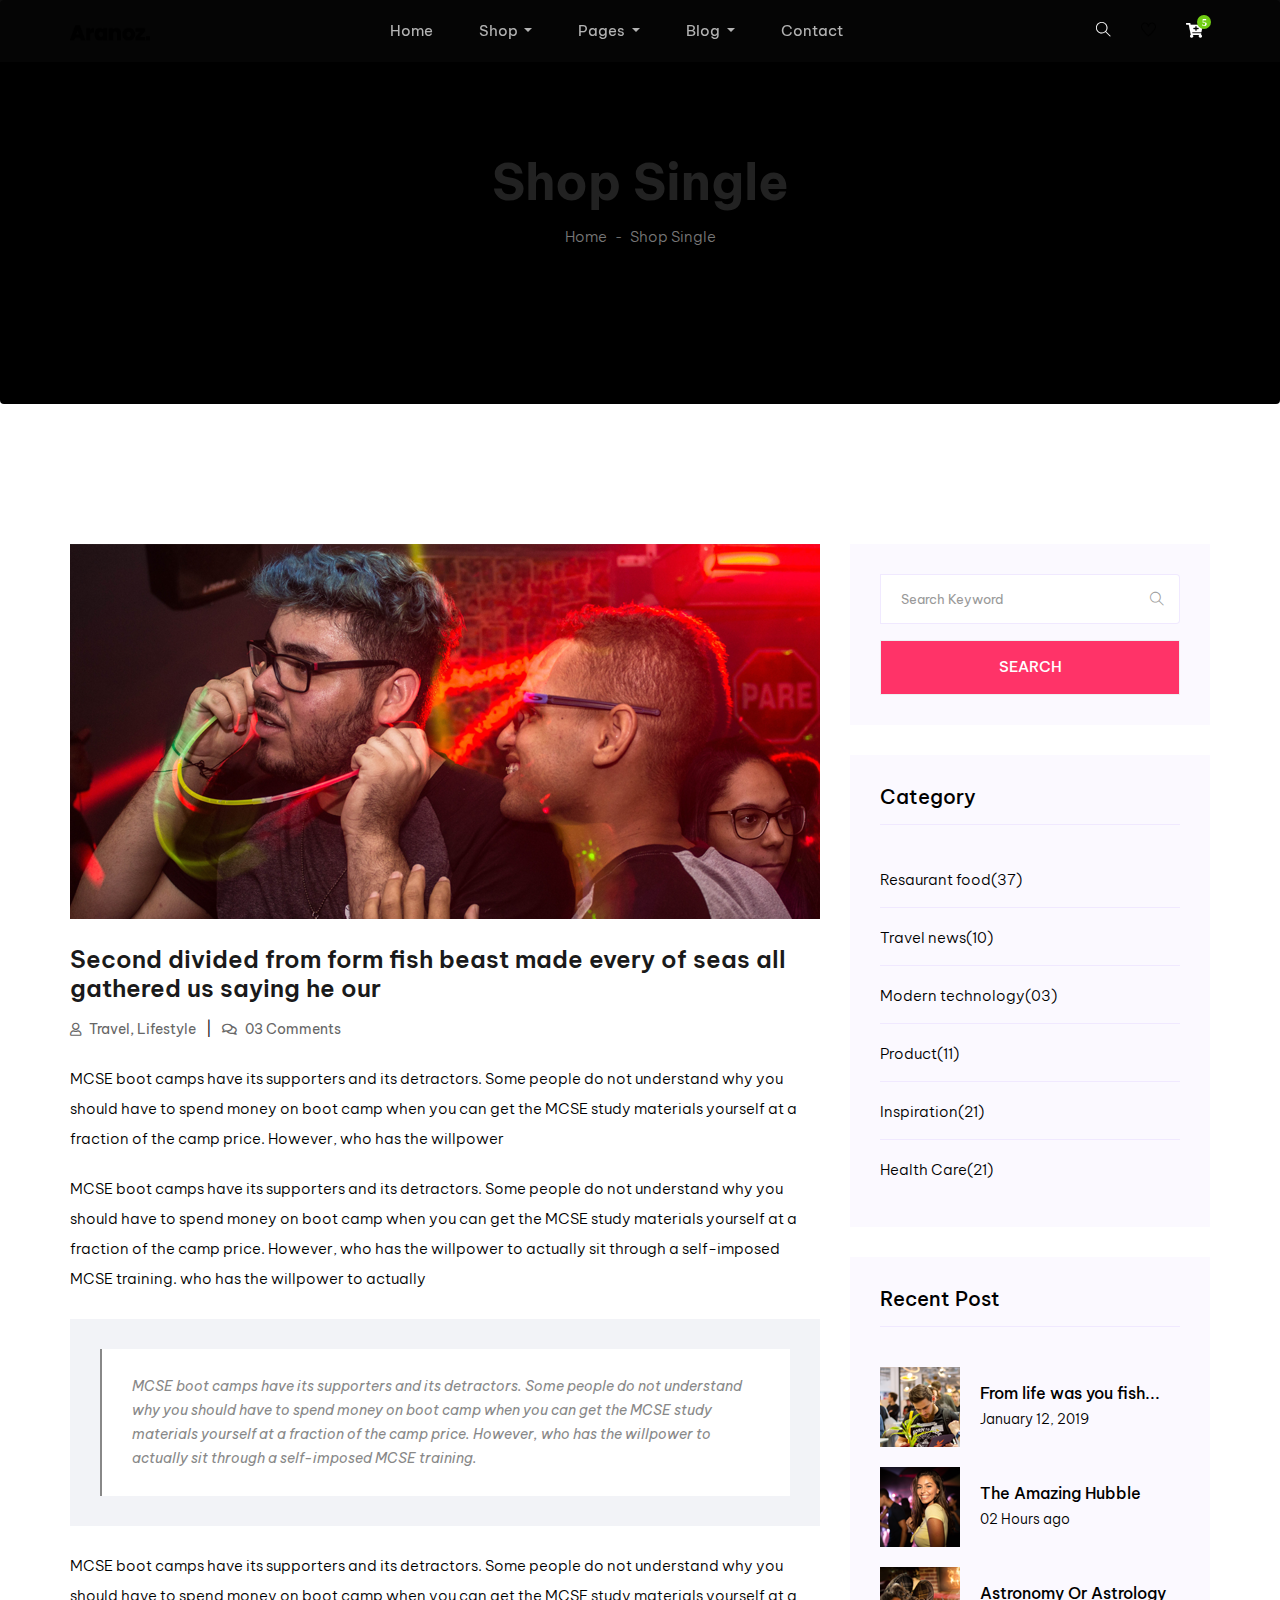
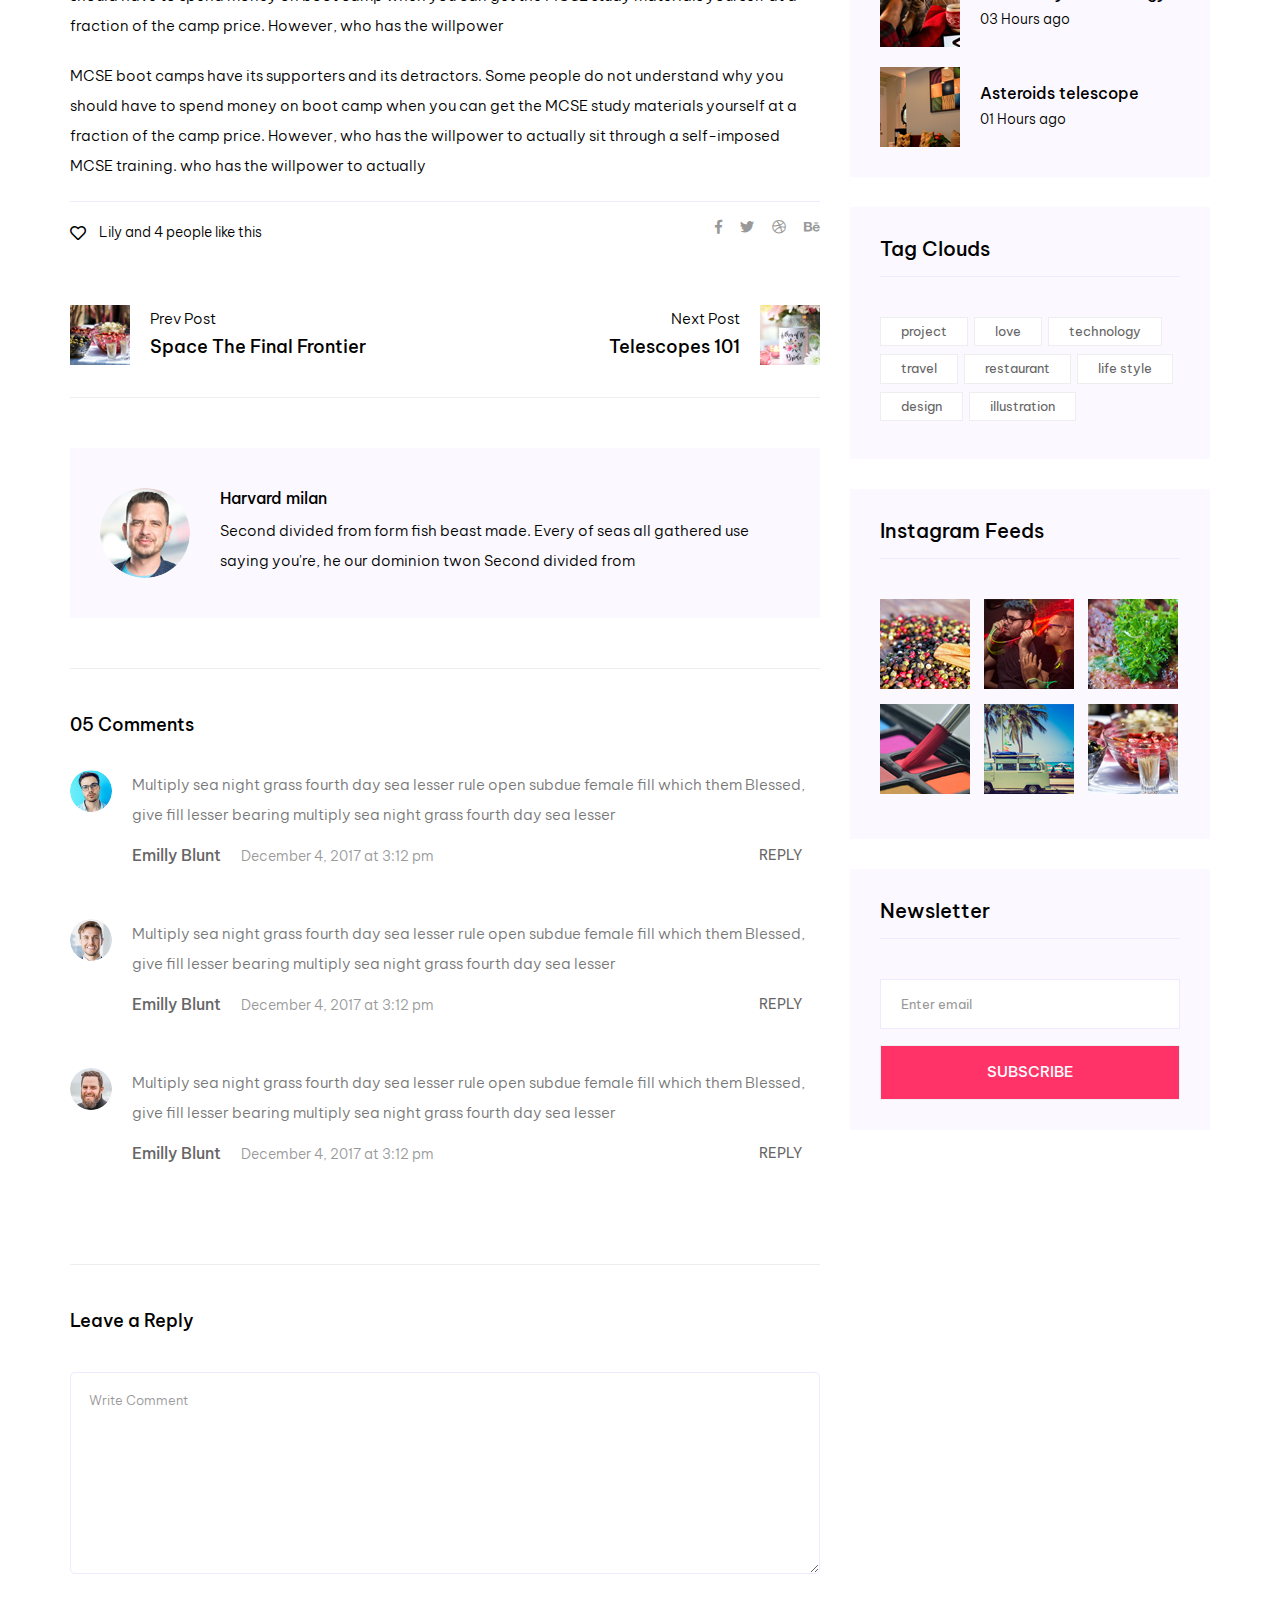
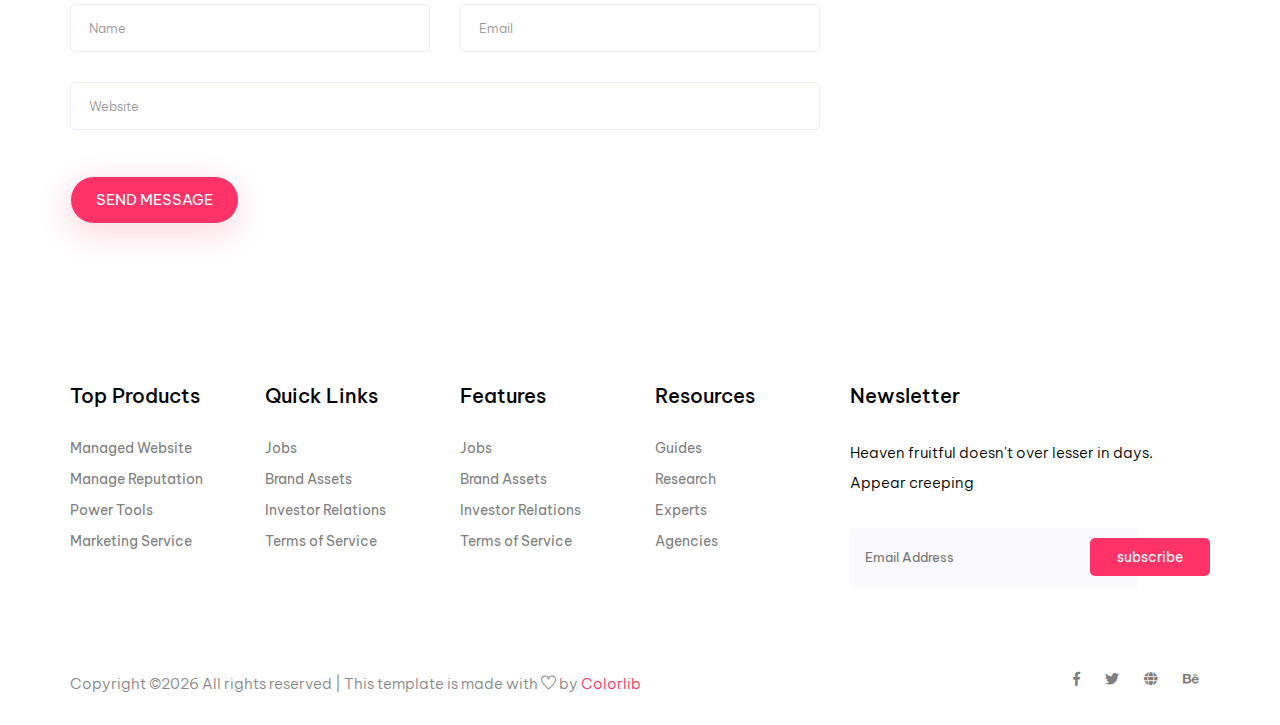
<file: single-blog.html>
<!doctype html>
<html lang="zxx">

<head>
   <!-- Required meta tags -->
   <meta charset="utf-8">
   <meta name="viewport" content="width=device-width, initial-scale=1, shrink-to-fit=no">
   <title>aranoz</title>
   <link rel="icon" href="img/favicon.png">
   <!-- Bootstrap CSS -->
   <link rel="stylesheet" href="css/bootstrap.min.css">
   <!-- animate CSS -->
   <link rel="stylesheet" href="css/animate.css">
   <!-- owl carousel CSS -->
   <link rel="stylesheet" href="css/owl.carousel.min.css">
   <!-- font awesome CSS -->
   <link rel="stylesheet" href="css/all.css">
   <!-- flaticon CSS -->
   <link rel="stylesheet" href="css/flaticon.css">
   <link rel="stylesheet" href="css/themify-icons.css">
   <!-- font awesome CSS -->
   <link rel="stylesheet" href="css/magnific-popup.css">
   <!-- swiper CSS -->
   <link rel="stylesheet" href="css/slick.css">
   <!-- style CSS -->
   <link rel="stylesheet" href="css/style.css">
</head>

<body>
   <!--::header part start::-->
   <header class="main_menu home_menu">
      <div class="container">
          <div class="row align-items-center">
              <div class="col-lg-12">
                  <nav class="navbar navbar-expand-lg navbar-light">
                      <a class="navbar-brand" href="index.html"> <img src="img/logo.png" alt="logo"> </a>
                      <button class="navbar-toggler" type="button" data-toggle="collapse"
                          data-target="#navbarSupportedContent" aria-controls="navbarSupportedContent"
                          aria-expanded="false" aria-label="Toggle navigation">
                          <span class="menu_icon"><i class="fas fa-bars"></i></span>
                      </button>

                      <div class="collapse navbar-collapse main-menu-item" id="navbarSupportedContent">
                          <ul class="navbar-nav">
                              <li class="nav-item">
                                  <a class="nav-link" href="index.html">Home</a>
                              </li>
                              <li class="nav-item dropdown">
                                  <a class="nav-link dropdown-toggle" href="blog.html" id="navbarDropdown_1"
                                      role="button" data-toggle="dropdown" aria-haspopup="true" aria-expanded="false">
                                      Shop
                                  </a>
                                  <div class="dropdown-menu" aria-labelledby="navbarDropdown_1">
                                      <a class="dropdown-item" href="category.html"> shop category</a>
                                      <a class="dropdown-item" href="single-product.html">product details</a>
                                      
                                  </div>
                              </li>
                              <li class="nav-item dropdown">
                                  <a class="nav-link dropdown-toggle" href="blog.html" id="navbarDropdown_3"
                                      role="button" data-toggle="dropdown" aria-haspopup="true" aria-expanded="false">
                                      pages
                                  </a>
                                  <div class="dropdown-menu" aria-labelledby="navbarDropdown_2">
                                      <a class="dropdown-item" href="login.html"> login</a>
                                      <a class="dropdown-item" href="tracking.html">tracking</a>
                                      <a class="dropdown-item" href="checkout.html">product checkout</a>
                                      <a class="dropdown-item" href="cart.html">shopping cart</a>
                                      <a class="dropdown-item" href="confirmation.html">confirmation</a>
                                      <a class="dropdown-item" href="elements.html">elements</a>
                                  </div>
                              </li>
                              <li class="nav-item dropdown">
                                  <a class="nav-link dropdown-toggle" href="blog.html" id="navbarDropdown_2"
                                      role="button" data-toggle="dropdown" aria-haspopup="true" aria-expanded="false">
                                      blog
                                  </a>
                                  <div class="dropdown-menu" aria-labelledby="navbarDropdown_2">
                                      <a class="dropdown-item" href="blog.html"> blog</a>
                                      <a class="dropdown-item" href="single-blog.html">Single blog</a>
                                  </div>
                              </li>
                              
                              <li class="nav-item">
                                  <a class="nav-link" href="contact.html">Contact</a>
                              </li>
                          </ul>
                      </div>
                      <div class="hearer_icon d-flex">
                          <a id="search_1" href="javascript:void(0)"><i class="ti-search"></i></a>
                          <a href=""><i class="ti-heart"></i></a>
                          <div class="dropdown cart">
                              <a class="dropdown-toggle" href="#" id="navbarDropdown3" role="button"
                                  data-toggle="dropdown" aria-haspopup="true" aria-expanded="false">
                                  <i class="fas fa-cart-plus"></i>
                              </a>
                              <!-- <div class="dropdown-menu" aria-labelledby="navbarDropdown">
                                  <div class="single_product">
  
                                  </div>
                              </div> -->
                              
                          </div>
                      </div>
                  </nav>
              </div>
          </div>
      </div>
      <div class="search_input" id="search_input_box">
          <div class="container ">
              <form class="d-flex justify-content-between search-inner">
                  <input type="text" class="form-control" id="search_input" placeholder="Search Here">
                  <button type="submit" class="btn"></button>
                  <span class="ti-close" id="close_search" title="Close Search"></span>
              </form>
          </div>
      </div>
  </header>
   <!-- Header part end-->

   <!--================Home Banner Area =================-->
   <!-- breadcrumb start-->
   <section class="breadcrumb breadcrumb_bg">
      <div class="container">
         <div class="row justify-content-center">
            <div class="col-lg-8">
               <div class="breadcrumb_iner">
                  <div class="breadcrumb_iner_item">
                     <h2>Shop Single</h2>
                     <p>Home <span>-</span> Shop Single</p>
                  </div>
               </div>
            </div>
         </div>
      </div>
   </section>
   <!-- breadcrumb start-->
   <!--================Blog Area =================-->
   <section class="blog_area single-post-area padding_top">
      <div class="container">
         <div class="row">
            <div class="col-lg-8 posts-list">
               <div class="single-post">
                  <div class="feature-img">
                     <img class="img-fluid" src="img/blog/single_blog_1.png" alt="">
                  </div>
                  <div class="blog_details">
                     <h2>Second divided from form fish beast made every of seas
                        all gathered us saying he our
                     </h2>
                     <ul class="blog-info-link mt-3 mb-4">
                        <li><a href="#"><i class="far fa-user"></i> Travel, Lifestyle</a></li>
                        <li><a href="#"><i class="far fa-comments"></i> 03 Comments</a></li>
                     </ul>
                     <p class="excert">
                        MCSE boot camps have its supporters and its detractors. Some people do not understand why you
                        should have to spend money on boot camp when you can get the MCSE study materials yourself at a
                        fraction of the camp price. However, who has the willpower
                     </p>
                     <p>
                        MCSE boot camps have its supporters and its detractors. Some people do not understand why you
                        should have to spend money on boot camp when you can get the MCSE study materials yourself at a
                        fraction of the camp price. However, who has the willpower to actually sit through a
                        self-imposed MCSE training. who has the willpower to actually
                     </p>
                     <div class="quote-wrapper">
                        <div class="quotes">
                           MCSE boot camps have its supporters and its detractors. Some people do not understand why you
                           should have to spend money on boot camp when you can get the MCSE study materials yourself at
                           a fraction of the camp price. However, who has the willpower to actually sit through a
                           self-imposed MCSE training.
                        </div>
                     </div>
                     <p>
                        MCSE boot camps have its supporters and its detractors. Some people do not understand why you
                        should have to spend money on boot camp when you can get the MCSE study materials yourself at a
                        fraction of the camp price. However, who has the willpower
                     </p>
                     <p>
                        MCSE boot camps have its supporters and its detractors. Some people do not understand why you
                        should have to spend money on boot camp when you can get the MCSE study materials yourself at a
                        fraction of the camp price. However, who has the willpower to actually sit through a
                        self-imposed MCSE training. who has the willpower to actually
                     </p>
                  </div>
               </div>
               <div class="navigation-top">
                  <div class="d-sm-flex justify-content-between text-center">
                     <p class="like-info"><span class="align-middle"><i class="far fa-heart"></i></span> Lily and 4
                        people like this</p>
                     <div class="col-sm-4 text-center my-2 my-sm-0">
                        <!-- <p class="comment-count"><span class="align-middle"><i class="far fa-comment"></i></span> 06 Comments</p> -->
                     </div>
                     <ul class="social-icons">
                        <li><a href="#"><i class="fab fa-facebook-f"></i></a></li>
                        <li><a href="#"><i class="fab fa-twitter"></i></a></li>
                        <li><a href="#"><i class="fab fa-dribbble"></i></a></li>
                        <li><a href="#"><i class="fab fa-behance"></i></a></li>
                     </ul>
                  </div>
                  <div class="navigation-area">
                     <div class="row">
                        <div
                           class="col-lg-6 col-md-6 col-12 nav-left flex-row d-flex justify-content-start align-items-center">
                           <div class="thumb">
                              <a href="#">
                                 <img class="img-fluid" src="img/post/preview.png" alt="">
                              </a>
                           </div>
                           <div class="arrow">
                              <a href="#">
                                 <span class="lnr text-white ti-arrow-left"></span>
                              </a>
                           </div>
                           <div class="detials">
                              <p>Prev Post</p>
                              <a href="#">
                                 <h4>Space The Final Frontier</h4>
                              </a>
                           </div>
                        </div>
                        <div
                           class="col-lg-6 col-md-6 col-12 nav-right flex-row d-flex justify-content-end align-items-center">
                           <div class="detials">
                              <p>Next Post</p>
                              <a href="#">
                                 <h4>Telescopes 101</h4>
                              </a>
                           </div>
                           <div class="arrow">
                              <a href="#">
                                 <span class="lnr text-white ti-arrow-right"></span>
                              </a>
                           </div>
                           <div class="thumb">
                              <a href="#">
                                 <img class="img-fluid" src="img/post/next.png" alt="">
                              </a>
                           </div>
                        </div>
                     </div>
                  </div>
               </div>
               <div class="blog-author">
                  <div class="media align-items-center">
                     <img src="img/blog/author.png" alt="">
                     <div class="media-body">
                        <a href="#">
                           <h4>Harvard milan</h4>
                        </a>
                        <p>Second divided from form fish beast made. Every of seas all gathered use saying you're, he
                           our dominion twon Second divided from</p>
                     </div>
                  </div>
               </div>
               <div class="comments-area">
                  <h4>05 Comments</h4>
                  <div class="comment-list">
                     <div class="single-comment justify-content-between d-flex">
                        <div class="user justify-content-between d-flex">
                           <div class="thumb">
                              <img src="img/comment/comment_1.png" alt="">
                           </div>
                           <div class="desc">
                              <p class="comment">
                                 Multiply sea night grass fourth day sea lesser rule open subdue female fill which them
                                 Blessed, give fill lesser bearing multiply sea night grass fourth day sea lesser
                              </p>
                              <div class="d-flex justify-content-between">
                                 <div class="d-flex align-items-center">
                                    <h5>
                                       <a href="#">Emilly Blunt</a>
                                    </h5>
                                    <p class="date">December 4, 2017 at 3:12 pm </p>
                                 </div>
                                 <div class="reply-btn">
                                    <a href="#" class="btn-reply text-uppercase">reply</a>
                                 </div>
                              </div>
                           </div>
                        </div>
                     </div>
                  </div>
                  <div class="comment-list">
                     <div class="single-comment justify-content-between d-flex">
                        <div class="user justify-content-between d-flex">
                           <div class="thumb">
                              <img src="img/comment/comment_2.png" alt="">
                           </div>
                           <div class="desc">
                              <p class="comment">
                                 Multiply sea night grass fourth day sea lesser rule open subdue female fill which them
                                 Blessed, give fill lesser bearing multiply sea night grass fourth day sea lesser
                              </p>
                              <div class="d-flex justify-content-between">
                                 <div class="d-flex align-items-center">
                                    <h5>
                                       <a href="#">Emilly Blunt</a>
                                    </h5>
                                    <p class="date">December 4, 2017 at 3:12 pm </p>
                                 </div>
                                 <div class="reply-btn">
                                    <a href="#" class="btn-reply text-uppercase">reply</a>
                                 </div>
                              </div>
                           </div>
                        </div>
                     </div>
                  </div>
                  <div class="comment-list">
                     <div class="single-comment justify-content-between d-flex">
                        <div class="user justify-content-between d-flex">
                           <div class="thumb">
                              <img src="img/comment/comment_3.png" alt="">
                           </div>
                           <div class="desc">
                              <p class="comment">
                                 Multiply sea night grass fourth day sea lesser rule open subdue female fill which them
                                 Blessed, give fill lesser bearing multiply sea night grass fourth day sea lesser
                              </p>
                              <div class="d-flex justify-content-between">
                                 <div class="d-flex align-items-center">
                                    <h5>
                                       <a href="#">Emilly Blunt</a>
                                    </h5>
                                    <p class="date">December 4, 2017 at 3:12 pm </p>
                                 </div>
                                 <div class="reply-btn">
                                    <a href="#" class="btn-reply text-uppercase">reply</a>
                                 </div>
                              </div>
                           </div>
                        </div>
                     </div>
                  </div>
               </div>
               <div class="comment-form">
                  <h4>Leave a Reply</h4>
                  <form class="form-contact comment_form" action="#" id="commentForm">
                     <div class="row">
                        <div class="col-12">
                           <div class="form-group">
                              <textarea class="form-control w-100" name="comment" id="comment" cols="30" rows="9"
                                 placeholder="Write Comment"></textarea>
                           </div>
                        </div>
                        <div class="col-sm-6">
                           <div class="form-group">
                              <input class="form-control" name="name" id="name" type="text" placeholder="Name">
                           </div>
                        </div>
                        <div class="col-sm-6">
                           <div class="form-group">
                              <input class="form-control" name="email" id="email" type="email" placeholder="Email">
                           </div>
                        </div>
                        <div class="col-12">
                           <div class="form-group">
                              <input class="form-control" name="website" id="website" type="text" placeholder="Website">
                           </div>
                        </div>
                     </div>
                     <div class="form-group mt-3">
                        <a href="#" class="btn_3 button-contactForm">Send Message</a>
                     </div>
                  </form>
               </div>
            </div>
            <div class="col-lg-4">
               <div class="blog_right_sidebar">
                  <aside class="single_sidebar_widget search_widget">
                     <form action="#">
                        <div class="form-group">
                           <div class="input-group mb-3">
                              <input type="text" class="form-control" placeholder='Search Keyword'
                                 onfocus="this.placeholder = ''" onblur="this.placeholder = 'Search Keyword'">
                              <div class="input-group-append">
                                 <button class="btn" type="button"><i class="ti-search"></i></button>
                              </div>
                           </div>
                        </div>
                        <button class="button rounded-0 primary-bg text-white w-100 btn_1" type="submit">Search</button>
                     </form>
                  </aside>
                  <aside class="single_sidebar_widget post_category_widget">
                     <h4 class="widget_title">Category</h4>
                     <ul class="list cat-list">
                        <li>
                           <a href="#" class="d-flex">
                              <p>Resaurant food</p>
                              <p>(37)</p>
                           </a>
                        </li>
                        <li>
                           <a href="#" class="d-flex">
                              <p>Travel news</p>
                              <p>(10)</p>
                           </a>
                        </li>
                        <li>
                           <a href="#" class="d-flex">
                              <p>Modern technology</p>
                              <p>(03)</p>
                           </a>
                        </li>
                        <li>
                           <a href="#" class="d-flex">
                              <p>Product</p>
                              <p>(11)</p>
                           </a>
                        </li>
                        <li>
                           <a href="#" class="d-flex">
                              <p>Inspiration</p>
                              <p>(21)</p>
                           </a>
                        </li>
                        <li>
                           <a href="#" class="d-flex">
                              <p>Health Care</p>
                              <p>(21)</p>
                           </a>
                        </li>
                     </ul>
                  </aside>
                  <aside class="single_sidebar_widget popular_post_widget">
                     <h3 class="widget_title">Recent Post</h3>
                     <div class="media post_item">
                        <img src="img/post/post_1.png" alt="post">
                        <div class="media-body">
                           <a href="single-blog.html">
                              <h3>From life was you fish...</h3>
                           </a>
                           <p>January 12, 2019</p>
                        </div>
                     </div>
                     <div class="media post_item">
                        <img src="img/post/post_2.png" alt="post">
                        <div class="media-body">
                           <a href="single-blog.html">
                              <h3>The Amazing Hubble</h3>
                           </a>
                           <p>02 Hours ago</p>
                        </div>
                     </div>
                     <div class="media post_item">
                        <img src="img/post/post_3.png" alt="post">
                        <div class="media-body">
                           <a href="single-blog.html">
                              <h3>Astronomy Or Astrology</h3>
                           </a>
                           <p>03 Hours ago</p>
                        </div>
                     </div>
                     <div class="media post_item">
                        <img src="img/post/post_4.png" alt="post">
                        <div class="media-body">
                           <a href="single-blog.html">
                              <h3>Asteroids telescope</h3>
                           </a>
                           <p>01 Hours ago</p>
                        </div>
                     </div>
                  </aside>
                  <aside class="single_sidebar_widget tag_cloud_widget">
                     <h4 class="widget_title">Tag Clouds</h4>
                     <ul class="list">
                        <li>
                           <a href="#">project</a>
                        </li>
                        <li>
                           <a href="#">love</a>
                        </li>
                        <li>
                           <a href="#">technology</a>
                        </li>
                        <li>
                           <a href="#">travel</a>
                        </li>
                        <li>
                           <a href="#">restaurant</a>
                        </li>
                        <li>
                           <a href="#">life style</a>
                        </li>
                        <li>
                           <a href="#">design</a>
                        </li>
                        <li>
                           <a href="#">illustration</a>
                        </li>
                     </ul>
                  </aside>
                  <aside class="single_sidebar_widget instagram_feeds">
                     <h4 class="widget_title">Instagram Feeds</h4>
                     <ul class="instagram_row flex-wrap">
                        <li>
                           <a href="#">
                              <img class="img-fluid" src="img/post/post_5.png" alt="">
                           </a>
                        </li>
                        <li>
                           <a href="#">
                              <img class="img-fluid" src="img/post/post_6.png" alt="">
                           </a>
                        </li>
                        <li>
                           <a href="#">
                              <img class="img-fluid" src="img/post/post_7.png" alt="">
                           </a>
                        </li>
                        <li>
                           <a href="#">
                              <img class="img-fluid" src="img/post/post_8.png" alt="">
                           </a>
                        </li>
                        <li>
                           <a href="#">
                              <img class="img-fluid" src="img/post/post_9.png" alt="">
                           </a>
                        </li>
                        <li>
                           <a href="#">
                              <img class="img-fluid" src="img/post/post_10.png" alt="">
                           </a>
                        </li>
                     </ul>
                  </aside>
                  <aside class="single_sidebar_widget newsletter_widget">
                     <h4 class="widget_title">Newsletter</h4>
                     <form action="#">
                        <div class="form-group">
                           <input type="email" class="form-control" onfocus="this.placeholder = ''"
                              onblur="this.placeholder = 'Enter email'" placeholder='Enter email' required>
                        </div>
                        <button class="button rounded-0 primary-bg text-white w-100 btn_1"
                           type="submit">Subscribe</button>
                     </form>
                  </aside>
               </div>
            </div>
         </div>
      </div>
   </section>
   <!--================Blog Area end =================-->

   <!--::footer_part start::-->
   <footer class="footer_part">
      <div class="container">
         <div class="row justify-content-around">
            <div class="col-sm-6 col-lg-2">
               <div class="single_footer_part">
                  <h4>Top Products</h4>
                  <ul class="list-unstyled">
                     <li><a href="">Managed Website</a></li>
                     <li><a href="">Manage Reputation</a></li>
                     <li><a href="">Power Tools</a></li>
                     <li><a href="">Marketing Service</a></li>
                  </ul>
               </div>
            </div>
            <div class="col-sm-6 col-lg-2">
               <div class="single_footer_part">
                  <h4>Quick Links</h4>
                  <ul class="list-unstyled">
                     <li><a href="">Jobs</a></li>
                     <li><a href="">Brand Assets</a></li>
                     <li><a href="">Investor Relations</a></li>
                     <li><a href="">Terms of Service</a></li>
                  </ul>
               </div>
            </div>
            <div class="col-sm-6 col-lg-2">
               <div class="single_footer_part">
                  <h4>Features</h4>
                  <ul class="list-unstyled">
                     <li><a href="">Jobs</a></li>
                     <li><a href="">Brand Assets</a></li>
                     <li><a href="">Investor Relations</a></li>
                     <li><a href="">Terms of Service</a></li>
                  </ul>
               </div>
            </div>
            <div class="col-sm-6 col-lg-2">
               <div class="single_footer_part">
                  <h4>Resources</h4>
                  <ul class="list-unstyled">
                     <li><a href="">Guides</a></li>
                     <li><a href="">Research</a></li>
                     <li><a href="">Experts</a></li>
                     <li><a href="">Agencies</a></li>
                  </ul>
               </div>
            </div>
            <div class="col-sm-6 col-lg-4">
               <div class="single_footer_part">
                  <h4>Newsletter</h4>
                  <p>Heaven fruitful doesn't over lesser in days. Appear creeping
                  </p>
                  <div id="mc_embed_signup">
                     <form target="_blank"
                        action="https://spondonit.us12.list-manage.com/subscribe/post?u=1462626880ade1ac87bd9c93a&amp;id=92a4423d01"
                        method="get" class="subscribe_form relative mail_part">
                        <input type="email" name="email" id="newsletter-form-email" placeholder="Email Address"
                           class="placeholder hide-on-focus" onfocus="this.placeholder = ''"
                           onblur="this.placeholder = ' Email Address '">
                        <button type="submit" name="submit" id="newsletter-submit"
                           class="email_icon newsletter-submit button-contactForm">subscribe</button>
                        <div class="mt-10 info"></div>
                     </form>
                  </div>
               </div>
            </div>
         </div>

      </div>
      <div class="copyright_part">
         <div class="container">
            <div class="row">
               <div class="col-lg-8">
                  <div class="copyright_text">
                     <P><!-- Link back to Colorlib can't be removed. Template is licensed under CC BY 3.0. -->
Copyright &copy;<script>document.write(new Date().getFullYear());</script> All rights reserved | This template is made with <i class="ti-heart" aria-hidden="true"></i> by <a href="https://colorlib.com" target="_blank">Colorlib</a>
<!-- Link back to Colorlib can't be removed. Template is licensed under CC BY 3.0. --></P>
                  </div>
               </div>
               <div class="col-lg-4">
                  <div class="footer_icon social_icon">
                     <ul class="list-unstyled">
                        <li><a href="#" class="single_social_icon"><i class="fab fa-facebook-f"></i></a></li>
                        <li><a href="#" class="single_social_icon"><i class="fab fa-twitter"></i></a></li>
                        <li><a href="#" class="single_social_icon"><i class="fas fa-globe"></i></a></li>
                        <li><a href="#" class="single_social_icon"><i class="fab fa-behance"></i></a></li>
                     </ul>
                  </div>
               </div>
            </div>
         </div>
      </div>
   </footer>
   <!--::footer_part end::-->

   <!-- jquery plugins here-->
   <!-- jquery -->
   <script src="js/jquery-1.12.1.min.js"></script>
   <!-- popper js -->
   <script src="js/popper.min.js"></script>
   <!-- bootstrap js -->
   <script src="js/bootstrap.min.js"></script>
   <!-- easing js -->
   <script src="js/jquery.magnific-popup.js"></script>
   <!-- swiper js -->
   <script src="js/swiper.min.js"></script>
   <!-- swiper js -->
   <script src="js/masonry.pkgd.js"></script>
   <!-- particles js -->
   <script src="js/owl.carousel.min.js"></script>
   <script src="js/jquery.nice-select.min.js"></script>
   <!-- slick js -->
   <script src="js/slick.min.js"></script>
   <script src="js/jquery.counterup.min.js"></script>
   <script src="js/waypoints.min.js"></script>
   <script src="js/contact.js"></script>
   <script src="js/jquery.ajaxchimp.min.js"></script>
   <script src="js/jquery.form.js"></script>
   <script src="js/jquery.validate.min.js"></script>
   <script src="js/mail-script.js"></script>
   <!-- custom js -->
   <script src="js/custom.js"></script>
</body>

</html>
</file>
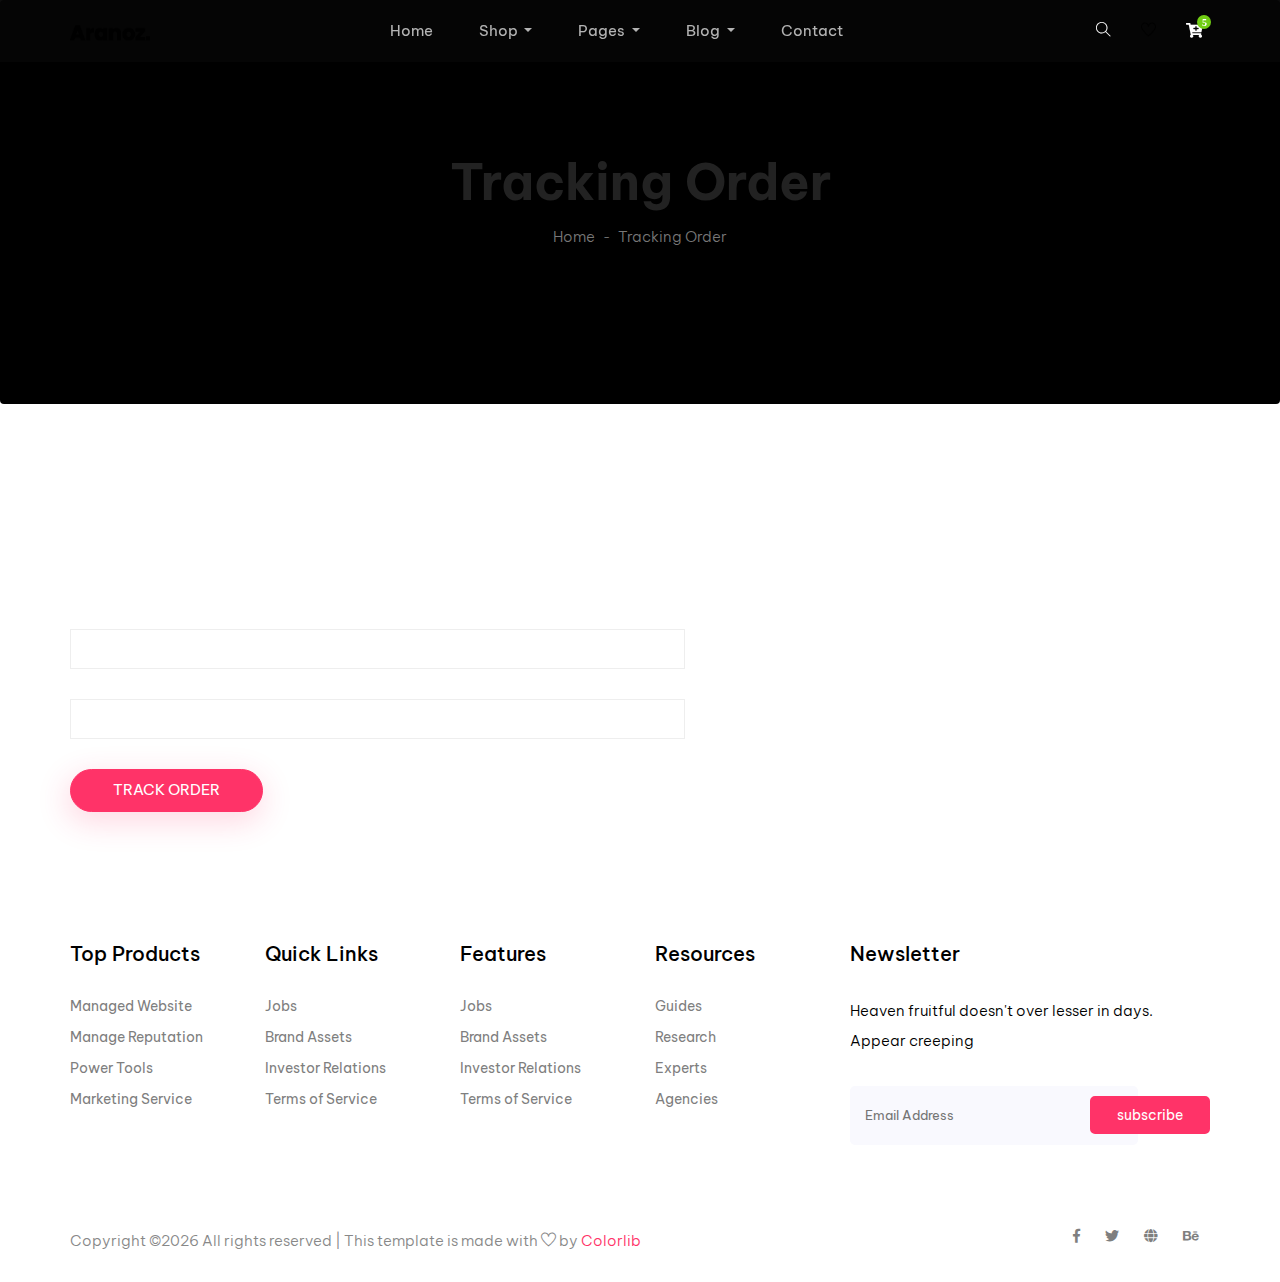
<file: tracking.html>
<!doctype html>
<html lang="zxx">

<head>
  <!-- Required meta tags -->
  <meta charset="utf-8">
  <meta name="viewport" content="width=device-width, initial-scale=1, shrink-to-fit=no">
  <title>aranoz</title>
  <link rel="icon" href="img/favicon.png">
  <!-- Bootstrap CSS -->
  <link rel="stylesheet" href="css/bootstrap.min.css">
  <!-- animate CSS -->
  <link rel="stylesheet" href="css/animate.css">
  <!-- owl carousel CSS -->
  <link rel="stylesheet" href="css/owl.carousel.min.css">
  <!-- font awesome CSS -->
  <link rel="stylesheet" href="css/all.css">
  <!-- flaticon CSS -->
  <link rel="stylesheet" href="css/flaticon.css">
  <link rel="stylesheet" href="css/themify-icons.css">
  <!-- font awesome CSS -->
  <link rel="stylesheet" href="css/magnific-popup.css">
  <!-- swiper CSS -->
  <link rel="stylesheet" href="css/slick.css">
  <!-- style CSS -->
  <link rel="stylesheet" href="css/style.css">
</head>

<body>
  <!--::header part start::-->
  <header class="main_menu home_menu">
    <div class="container">
        <div class="row align-items-center">
            <div class="col-lg-12">
                <nav class="navbar navbar-expand-lg navbar-light">
                    <a class="navbar-brand" href="index.html"> <img src="img/logo.png" alt="logo"> </a>
                    <button class="navbar-toggler" type="button" data-toggle="collapse"
                        data-target="#navbarSupportedContent" aria-controls="navbarSupportedContent"
                        aria-expanded="false" aria-label="Toggle navigation">
                        <span class="menu_icon"><i class="fas fa-bars"></i></span>
                    </button>

                    <div class="collapse navbar-collapse main-menu-item" id="navbarSupportedContent">
                        <ul class="navbar-nav">
                            <li class="nav-item">
                                <a class="nav-link" href="index.html">Home</a>
                            </li>
                            <li class="nav-item dropdown">
                                <a class="nav-link dropdown-toggle" href="blog.html" id="navbarDropdown_1"
                                    role="button" data-toggle="dropdown" aria-haspopup="true" aria-expanded="false">
                                    Shop
                                </a>
                                <div class="dropdown-menu" aria-labelledby="navbarDropdown_1">
                                    <a class="dropdown-item" href="category.html"> shop category</a>
                                    <a class="dropdown-item" href="single-product.html">product details</a>
                                    
                                </div>
                            </li>
                            <li class="nav-item dropdown">
                                <a class="nav-link dropdown-toggle" href="blog.html" id="navbarDropdown_3"
                                    role="button" data-toggle="dropdown" aria-haspopup="true" aria-expanded="false">
                                    pages
                                </a>
                                <div class="dropdown-menu" aria-labelledby="navbarDropdown_2">
                                    <a class="dropdown-item" href="login.html"> login</a>
                                    <a class="dropdown-item" href="tracking.html">tracking</a>
                                    <a class="dropdown-item" href="checkout.html">product checkout</a>
                                    <a class="dropdown-item" href="cart.html">shopping cart</a>
                                    <a class="dropdown-item" href="confirmation.html">confirmation</a>
                                    <a class="dropdown-item" href="elements.html">elements</a>
                                </div>
                            </li>
                            <li class="nav-item dropdown">
                                <a class="nav-link dropdown-toggle" href="blog.html" id="navbarDropdown_2"
                                    role="button" data-toggle="dropdown" aria-haspopup="true" aria-expanded="false">
                                    blog
                                </a>
                                <div class="dropdown-menu" aria-labelledby="navbarDropdown_2">
                                    <a class="dropdown-item" href="blog.html"> blog</a>
                                    <a class="dropdown-item" href="single-blog.html">Single blog</a>
                                </div>
                            </li>
                            
                            <li class="nav-item">
                                <a class="nav-link" href="contact.html">Contact</a>
                            </li>
                        </ul>
                    </div>
                    <div class="hearer_icon d-flex">
                        <a id="search_1" href="javascript:void(0)"><i class="ti-search"></i></a>
                        <a href=""><i class="ti-heart"></i></a>
                        <div class="dropdown cart">
                            <a class="dropdown-toggle" href="#" id="navbarDropdown3" role="button"
                                data-toggle="dropdown" aria-haspopup="true" aria-expanded="false">
                                <i class="fas fa-cart-plus"></i>
                            </a>
                            <!-- <div class="dropdown-menu" aria-labelledby="navbarDropdown">
                                <div class="single_product">

                                </div>
                            </div> -->
                            
                        </div>
                    </div>
                </nav>
            </div>
        </div>
    </div>
    <div class="search_input" id="search_input_box">
        <div class="container ">
            <form class="d-flex justify-content-between search-inner">
                <input type="text" class="form-control" id="search_input" placeholder="Search Here">
                <button type="submit" class="btn"></button>
                <span class="ti-close" id="close_search" title="Close Search"></span>
            </form>
        </div>
    </div>
</header>
  <!-- Header part end-->


  <!-- breadcrumb start-->
  <section class="breadcrumb breadcrumb_bg">
    <div class="container">
      <div class="row justify-content-center">
        <div class="col-lg-8">
          <div class="breadcrumb_iner">
            <div class="breadcrumb_iner_item">
              <h2>Tracking Order</h2>
              <p>Home <span>-</span> Tracking Order</p>
            </div>
          </div>
        </div>
      </div>
    </div>
  </section>
  <!-- breadcrumb start-->

  <!--================Tracking Box Area =================-->
  <section class="tracking_box_area padding_top">
    <div class="container">
      <div class="row align-items-center">
        <!-- <div class="col-lg-6">
              <div class="reacking_box_text text-center h-100">
                <h2>New to our Shop?</h2>
                <p>There are advances being made in science and technology
                  everyday, and a good example of this is the</p>
                  <a href="#" class="btn_2">Create an Account</a>
              </div>
            </div> -->
        <div class="col-lg-12">
          <div class="tracking_box_inner">
            <p>To track your order please enter your Order ID in the box below and press the "Track" button. This was
              given
              to you on your receipt and in the confirmation email you should have received.</p>
            <form class="row tracking_form" action="#" method="post" novalidate="novalidate">
              <div class="col-md-12 form-group">
                <input type="text" class="form-control" id="order" name="order" placeholder="Order ID">
              </div>
              <div class="col-md-12 form-group">
                <input type="email" class="form-control" id="email" name="email" placeholder="Billing Email Address">
              </div>
              <div class="col-md-12 form-group">
                <button type="submit" value="submit" class="btn_3">Track Order</button>
              </div>
            </form>
          </div>
        </div>

      </div>

    </div>
  </section>
  <!--================End Tracking Box Area =================-->

  <!--::footer_part start::-->
  <footer class="footer_part">
    <div class="container">
      <div class="row justify-content-around">
        <div class="col-sm-6 col-lg-2">
          <div class="single_footer_part">
            <h4>Top Products</h4>
            <ul class="list-unstyled">
              <li><a href="">Managed Website</a></li>
              <li><a href="">Manage Reputation</a></li>
              <li><a href="">Power Tools</a></li>
              <li><a href="">Marketing Service</a></li>
            </ul>
          </div>
        </div>
        <div class="col-sm-6 col-lg-2">
          <div class="single_footer_part">
            <h4>Quick Links</h4>
            <ul class="list-unstyled">
              <li><a href="">Jobs</a></li>
              <li><a href="">Brand Assets</a></li>
              <li><a href="">Investor Relations</a></li>
              <li><a href="">Terms of Service</a></li>
            </ul>
          </div>
        </div>
        <div class="col-sm-6 col-lg-2">
          <div class="single_footer_part">
            <h4>Features</h4>
            <ul class="list-unstyled">
              <li><a href="">Jobs</a></li>
              <li><a href="">Brand Assets</a></li>
              <li><a href="">Investor Relations</a></li>
              <li><a href="">Terms of Service</a></li>
            </ul>
          </div>
        </div>
        <div class="col-sm-6 col-lg-2">
          <div class="single_footer_part">
            <h4>Resources</h4>
            <ul class="list-unstyled">
              <li><a href="">Guides</a></li>
              <li><a href="">Research</a></li>
              <li><a href="">Experts</a></li>
              <li><a href="">Agencies</a></li>
            </ul>
          </div>
        </div>
        <div class="col-sm-6 col-lg-4">
          <div class="single_footer_part">
            <h4>Newsletter</h4>
            <p>Heaven fruitful doesn't over lesser in days. Appear creeping
            </p>
            <div id="mc_embed_signup">
              <form target="_blank"
                action="https://spondonit.us12.list-manage.com/subscribe/post?u=1462626880ade1ac87bd9c93a&amp;id=92a4423d01"
                method="get" class="subscribe_form relative mail_part">
                <input type="email" name="email" id="newsletter-form-email" placeholder="Email Address"
                  class="placeholder hide-on-focus" onfocus="this.placeholder = ''"
                  onblur="this.placeholder = ' Email Address '">
                <button type="submit" name="submit" id="newsletter-submit"
                  class="email_icon newsletter-submit button-contactForm">subscribe</button>
                <div class="mt-10 info"></div>
              </form>
            </div>
          </div>
        </div>
      </div>

    </div>
    <div class="copyright_part">
      <div class="container">
        <div class="row">
          <div class="col-lg-8">
            <div class="copyright_text">
              <P><!-- Link back to Colorlib can't be removed. Template is licensed under CC BY 3.0. -->
Copyright &copy;<script>document.write(new Date().getFullYear());</script> All rights reserved | This template is made with <i class="ti-heart" aria-hidden="true"></i> by <a href="https://colorlib.com" target="_blank">Colorlib</a>
<!-- Link back to Colorlib can't be removed. Template is licensed under CC BY 3.0. --></P>
            </div>
          </div>
          <div class="col-lg-4">
            <div class="footer_icon social_icon">
              <ul class="list-unstyled">
                <li><a href="#" class="single_social_icon"><i class="fab fa-facebook-f"></i></a></li>
                <li><a href="#" class="single_social_icon"><i class="fab fa-twitter"></i></a></li>
                <li><a href="#" class="single_social_icon"><i class="fas fa-globe"></i></a></li>
                <li><a href="#" class="single_social_icon"><i class="fab fa-behance"></i></a></li>
              </ul>
            </div>
          </div>
        </div>
      </div>
    </div>
  </footer>
  <!--::footer_part end::-->

  <!-- jquery plugins here-->
  <!-- jquery -->
  <script src="js/jquery-1.12.1.min.js"></script>
  <!-- popper js -->
  <script src="js/popper.min.js"></script>
  <!-- bootstrap js -->
  <script src="js/bootstrap.min.js"></script>
  <!-- easing js -->
  <script src="js/jquery.magnific-popup.js"></script>
  <!-- swiper js -->
  <script src="js/swiper.min.js"></script>
  <!-- swiper js -->
  <script src="js/masonry.pkgd.js"></script>
  <!-- particles js -->
  <script src="js/owl.carousel.min.js"></script>
  <script src="js/jquery.nice-select.min.js"></script>
  <!-- slick js -->
  <script src="js/slick.min.js"></script>
  <script src="js/jquery.counterup.min.js"></script>
  <script src="js/waypoints.min.js"></script>
  <script src="js/contact.js"></script>
  <script src="js/jquery.ajaxchimp.min.js"></script>
  <script src="js/jquery.form.js"></script>
  <script src="js/jquery.validate.min.js"></script>
  <script src="js/mail-script.js"></script>
  <script src="js/stellar.js"></script>
  <script src="js/price_rangs.js"></script>
  <!-- custom js -->
  <script src="js/custom.js"></script>
</body>

</html>
</file>
<file: css/flaticon.css>
/*
  	Flaticon icon font: Flaticon
  	Creation date: 13/06/2019 05:10
  	*/

@font-face {
  font-family: "Flaticon";
  src: url("../fonts/Flaticon.eot");
  src: url("../fonts/Flaticon.eot?#iefix") format("embedded-opentype"),
       url("../fonts/Flaticon.woff2") format("woff2"),
       url("../fonts/Flaticon.woff") format("woff"),
       url("../fonts/Flaticon.ttf") format("truetype"),
       url("../fonts/Flaticon.svg#Flaticon") format("svg");
  font-weight: normal;
  font-style: normal;
}

@media screen and (-webkit-min-device-pixel-ratio:0) {
  @font-face {
    font-family: "Flaticon";
    src: url("./Flaticon.svg#Flaticon") format("svg");
  }
}

[class^="flaticon-"]:before, [class*=" flaticon-"]:before,
[class^="flaticon-"]:after, [class*=" flaticon-"]:after {   
  font-family: Flaticon;
        font-size: 20px;
font-style: normal;
}

.flaticon-right-arrow:before { content: "\f100"; }
</file>
<file: css/themify-icons.css>
@font-face {
	font-family: 'themify';
	src:url('../fonts/themify.eot?-fvbane');
	src:url('../fonts/themify.eot?#iefix-fvbane') format('embedded-opentype'),
		url('../fonts/themify.woff?-fvbane') format('woff'),
		url('../fonts/themify.ttf?-fvbane') format('truetype'),
		url('../fonts/themify.svg?-fvbane#themify') format('svg');
	font-weight: normal;
	font-style: normal;
}

[class^="ti-"], [class*=" ti-"] {
	font-family: 'themify';
	speak: none;
	font-style: normal;
	font-weight: normal;
	font-variant: normal;
	text-transform: none;
	line-height: 1;

	/* Better Font Rendering =========== */
	-webkit-font-smoothing: antialiased;
	-moz-osx-font-smoothing: grayscale;
}

.ti-wand:before {
	content: "\e600";
}
.ti-volume:before {
	content: "\e601";
}
.ti-user:before {
	content: "\e602";
}
.ti-unlock:before {
	content: "\e603";
}
.ti-unlink:before {
	content: "\e604";
}
.ti-trash:before {
	content: "\e605";
}
.ti-thought:before {
	content: "\e606";
}
.ti-target:before {
	content: "\e607";
}
.ti-tag:before {
	content: "\e608";
}
.ti-tablet:before {
	content: "\e609";
}
.ti-star:before {
	content: "\e60a";
}
.ti-spray:before {
	content: "\e60b";
}
.ti-signal:before {
	content: "\e60c";
}
.ti-shopping-cart:before {
	content: "\e60d";
}
.ti-shopping-cart-full:before {
	content: "\e60e";
}
.ti-settings:before {
	content: "\e60f";
}
.ti-search:before {
	content: "\e610";
}
.ti-zoom-in:before {
	content: "\e611";
}
.ti-zoom-out:before {
	content: "\e612";
}
.ti-cut:before {
	content: "\e613";
}
.ti-ruler:before {
	content: "\e614";
}
.ti-ruler-pencil:before {
	content: "\e615";
}
.ti-ruler-alt:before {
	content: "\e616";
}
.ti-bookmark:before {
	content: "\e617";
}
.ti-bookmark-alt:before {
	content: "\e618";
}
.ti-reload:before {
	content: "\e619";
}
.ti-plus:before {
	content: "\e61a";
}
.ti-pin:before {
	content: "\e61b";
}
.ti-pencil:before {
	content: "\e61c";
}
.ti-pencil-alt:before {
	content: "\e61d";
}
.ti-paint-roller:before {
	content: "\e61e";
}
.ti-paint-bucket:before {
	content: "\e61f";
}
.ti-na:before {
	content: "\e620";
}
.ti-mobile:before {
	content: "\e621";
}
.ti-minus:before {
	content: "\e622";
}
.ti-medall:before {
	content: "\e623";
}
.ti-medall-alt:before {
	content: "\e624";
}
.ti-marker:before {
	content: "\e625";
}
.ti-marker-alt:before {
	content: "\e626";
}
.ti-arrow-up:before {
	content: "\e627";
}
.ti-arrow-right:before {
	content: "\e628";
}
.ti-arrow-left:before {
	content: "\e629";
}
.ti-arrow-down:before {
	content: "\e62a";
}
.ti-lock:before {
	content: "\e62b";
}
.ti-location-arrow:before {
	content: "\e62c";
}
.ti-link:before {
	content: "\e62d";
}
.ti-layout:before {
	content: "\e62e";
}
.ti-layers:before {
	content: "\e62f";
}
.ti-layers-alt:before {
	content: "\e630";
}
.ti-key:before {
	content: "\e631";
}
.ti-import:before {
	content: "\e632";
}
.ti-image:before {
	content: "\e633";
}
.ti-heart:before {
	content: "\e634";
}
.ti-heart-broken:before {
	content: "\e635";
}
.ti-hand-stop:before {
	content: "\e636";
}
.ti-hand-open:before {
	content: "\e637";
}
.ti-hand-drag:before {
	content: "\e638";
}
.ti-folder:before {
	content: "\e639";
}
.ti-flag:before {
	content: "\e63a";
}
.ti-flag-alt:before {
	content: "\e63b";
}
.ti-flag-alt-2:before {
	content: "\e63c";
}
.ti-eye:before {
	content: "\e63d";
}
.ti-export:before {
	content: "\e63e";
}
.ti-exchange-vertical:before {
	content: "\e63f";
}
.ti-desktop:before {
	content: "\e640";
}
.ti-cup:before {
	content: "\e641";
}
.ti-crown:before {
	content: "\e642";
}
.ti-comments:before {
	content: "\e643";
}
.ti-comment:before {
	content: "\e644";
}
.ti-comment-alt:before {
	content: "\e645";
}
.ti-close:before {
	content: "\e646";
}
.ti-clip:before {
	content: "\e647";
}
.ti-angle-up:before {
	content: "\e648";
}
.ti-angle-right:before {
	content: "\e649";
}
.ti-angle-left:before {
	content: "\e64a";
}
.ti-angle-down:before {
	content: "\e64b";
}
.ti-check:before {
	content: "\e64c";
}
.ti-check-box:before {
	content: "\e64d";
}
.ti-camera:before {
	content: "\e64e";
}
.ti-announcement:before {
	content: "\e64f";
}
.ti-brush:before {
	content: "\e650";
}
.ti-briefcase:before {
	content: "\e651";
}
.ti-bolt:before {
	content: "\e652";
}
.ti-bolt-alt:before {
	content: "\e653";
}
.ti-blackboard:before {
	content: "\e654";
}
.ti-bag:before {
	content: "\e655";
}
.ti-move:before {
	content: "\e656";
}
.ti-arrows-vertical:before {
	content: "\e657";
}
.ti-arrows-horizontal:before {
	content: "\e658";
}
.ti-fullscreen:before {
	content: "\e659";
}
.ti-arrow-top-right:before {
	content: "\e65a";
}
.ti-arrow-top-left:before {
	content: "\e65b";
}
.ti-arrow-circle-up:before {
	content: "\e65c";
}
.ti-arrow-circle-right:before {
	content: "\e65d";
}
.ti-arrow-circle-left:before {
	content: "\e65e";
}
.ti-arrow-circle-down:before {
	content: "\e65f";
}
.ti-angle-double-up:before {
	content: "\e660";
}
.ti-angle-double-right:before {
	content: "\e661";
}
.ti-angle-double-left:before {
	content: "\e662";
}
.ti-angle-double-down:before {
	content: "\e663";
}
.ti-zip:before {
	content: "\e664";
}
.ti-world:before {
	content: "\e665";
}
.ti-wheelchair:before {
	content: "\e666";
}
.ti-view-list:before {
	content: "\e667";
}
.ti-view-list-alt:before {
	content: "\e668";
}
.ti-view-grid:before {
	content: "\e669";
}
.ti-uppercase:before {
	content: "\e66a";
}
.ti-upload:before {
	content: "\e66b";
}
.ti-underline:before {
	content: "\e66c";
}
.ti-truck:before {
	content: "\e66d";
}
.ti-timer:before {
	content: "\e66e";
}
.ti-ticket:before {
	content: "\e66f";
}
.ti-thumb-up:before {
	content: "\e670";
}
.ti-thumb-down:before {
	content: "\e671";
}
.ti-text:before {
	content: "\e672";
}
.ti-stats-up:before {
	content: "\e673";
}
.ti-stats-down:before {
	content: "\e674";
}
.ti-split-v:before {
	content: "\e675";
}
.ti-split-h:before {
	content: "\e676";
}
.ti-smallcap:before {
	content: "\e677";
}
.ti-shine:before {
	content: "\e678";
}
.ti-shift-right:before {
	content: "\e679";
}
.ti-shift-left:before {
	content: "\e67a";
}
.ti-shield:before {
	content: "\e67b";
}
.ti-notepad:before {
	content: "\e67c";
}
.ti-server:before {
	content: "\e67d";
}
.ti-quote-right:before {
	content: "\e67e";
}
.ti-quote-left:before {
	content: "\e67f";
}
.ti-pulse:before {
	content: "\e680";
}
.ti-printer:before {
	content: "\e681";
}
.ti-power-off:before {
	content: "\e682";
}
.ti-plug:before {
	content: "\e683";
}
.ti-pie-chart:before {
	content: "\e684";
}
.ti-paragraph:before {
	content: "\e685";
}
.ti-panel:before {
	content: "\e686";
}
.ti-package:before {
	content: "\e687";
}
.ti-music:before {
	content: "\e688";
}
.ti-music-alt:before {
	content: "\e689";
}
.ti-mouse:before {
	content: "\e68a";
}
.ti-mouse-alt:before {
	content: "\e68b";
}
.ti-money:before {
	content: "\e68c";
}
.ti-microphone:before {
	content: "\e68d";
}
.ti-menu:before {
	content: "\e68e";
}
.ti-menu-alt:before {
	content: "\e68f";
}
.ti-map:before {
	content: "\e690";
}
.ti-map-alt:before {
	content: "\e691";
}
.ti-loop:before {
	content: "\e692";
}
.ti-location-pin:before {
	content: "\e693";
}
.ti-list:before {
	content: "\e694";
}
.ti-light-bulb:before {
	content: "\e695";
}
.ti-Italic:before {
	content: "\e696";
}
.ti-info:before {
	content: "\e697";
}
.ti-infinite:before {
	content: "\e698";
}
.ti-id-badge:before {
	content: "\e699";
}
.ti-hummer:before {
	content: "\e69a";
}
.ti-home:before {
	content: "\e69b";
}
.ti-help:before {
	content: "\e69c";
}
.ti-headphone:before {
	content: "\e69d";
}
.ti-harddrives:before {
	content: "\e69e";
}
.ti-harddrive:before {
	content: "\e69f";
}
.ti-gift:before {
	content: "\e6a0";
}
.ti-game:before {
	content: "\e6a1";
}
.ti-filter:before {
	content: "\e6a2";
}
.ti-files:before {
	content: "\e6a3";
}
.ti-file:before {
	content: "\e6a4";
}
.ti-eraser:before {
	content: "\e6a5";
}
.ti-envelope:before {
	content: "\e6a6";
}
.ti-download:before {
	content: "\e6a7";
}
.ti-direction:before {
	content: "\e6a8";
}
.ti-direction-alt:before {
	content: "\e6a9";
}
.ti-dashboard:before {
	content: "\e6aa";
}
.ti-control-stop:before {
	content: "\e6ab";
}
.ti-control-shuffle:before {
	content: "\e6ac";
}
.ti-control-play:before {
	content: "\e6ad";
}
.ti-control-pause:before {
	content: "\e6ae";
}
.ti-control-forward:before {
	content: "\e6af";
}
.ti-control-backward:before {
	content: "\e6b0";
}
.ti-cloud:before {
	content: "\e6b1";
}
.ti-cloud-up:before {
	content: "\e6b2";
}
.ti-cloud-down:before {
	content: "\e6b3";
}
.ti-clipboard:before {
	content: "\e6b4";
}
.ti-car:before {
	content: "\e6b5";
}
.ti-calendar:before {
	content: "\e6b6";
}
.ti-book:before {
	content: "\e6b7";
}
.ti-bell:before {
	content: "\e6b8";
}
.ti-basketball:before {
	content: "\e6b9";
}
.ti-bar-chart:before {
	content: "\e6ba";
}
.ti-bar-chart-alt:before {
	content: "\e6bb";
}
.ti-back-right:before {
	content: "\e6bc";
}
.ti-back-left:before {
	content: "\e6bd";
}
.ti-arrows-corner:before {
	content: "\e6be";
}
.ti-archive:before {
	content: "\e6bf";
}
.ti-anchor:before {
	content: "\e6c0";
}
.ti-align-right:before {
	content: "\e6c1";
}
.ti-align-left:before {
	content: "\e6c2";
}
.ti-align-justify:before {
	content: "\e6c3";
}
.ti-align-center:before {
	content: "\e6c4";
}
.ti-alert:before {
	content: "\e6c5";
}
.ti-alarm-clock:before {
	content: "\e6c6";
}
.ti-agenda:before {
	content: "\e6c7";
}
.ti-write:before {
	content: "\e6c8";
}
.ti-window:before {
	content: "\e6c9";
}
.ti-widgetized:before {
	content: "\e6ca";
}
.ti-widget:before {
	content: "\e6cb";
}
.ti-widget-alt:before {
	content: "\e6cc";
}
.ti-wallet:before {
	content: "\e6cd";
}
.ti-video-clapper:before {
	content: "\e6ce";
}
.ti-video-camera:before {
	content: "\e6cf";
}
.ti-vector:before {
	content: "\e6d0";
}
.ti-themify-logo:before {
	content: "\e6d1";
}
.ti-themify-favicon:before {
	content: "\e6d2";
}
.ti-themify-favicon-alt:before {
	content: "\e6d3";
}
.ti-support:before {
	content: "\e6d4";
}
.ti-stamp:before {
	content: "\e6d5";
}
.ti-split-v-alt:before {
	content: "\e6d6";
}
.ti-slice:before {
	content: "\e6d7";
}
.ti-shortcode:before {
	content: "\e6d8";
}
.ti-shift-right-alt:before {
	content: "\e6d9";
}
.ti-shift-left-alt:before {
	content: "\e6da";
}
.ti-ruler-alt-2:before {
	content: "\e6db";
}
.ti-receipt:before {
	content: "\e6dc";
}
.ti-pin2:before {
	content: "\e6dd";
}
.ti-pin-alt:before {
	content: "\e6de";
}
.ti-pencil-alt2:before {
	content: "\e6df";
}
.ti-palette:before {
	content: "\e6e0";
}
.ti-more:before {
	content: "\e6e1";
}
.ti-more-alt:before {
	content: "\e6e2";
}
.ti-microphone-alt:before {
	content: "\e6e3";
}
.ti-magnet:before {
	content: "\e6e4";
}
.ti-line-double:before {
	content: "\e6e5";
}
.ti-line-dotted:before {
	content: "\e6e6";
}
.ti-line-dashed:before {
	content: "\e6e7";
}
.ti-layout-width-full:before {
	content: "\e6e8";
}
.ti-layout-width-default:before {
	content: "\e6e9";
}
.ti-layout-width-default-alt:before {
	content: "\e6ea";
}
.ti-layout-tab:before {
	content: "\e6eb";
}
.ti-layout-tab-window:before {
	content: "\e6ec";
}
.ti-layout-tab-v:before {
	content: "\e6ed";
}
.ti-layout-tab-min:before {
	content: "\e6ee";
}
.ti-layout-slider:before {
	content: "\e6ef";
}
.ti-layout-slider-alt:before {
	content: "\e6f0";
}
.ti-layout-sidebar-right:before {
	content: "\e6f1";
}
.ti-layout-sidebar-none:before {
	content: "\e6f2";
}
.ti-layout-sidebar-left:before {
	content: "\e6f3";
}
.ti-layout-placeholder:before {
	content: "\e6f4";
}
.ti-layout-menu:before {
	content: "\e6f5";
}
.ti-layout-menu-v:before {
	content: "\e6f6";
}
.ti-layout-menu-separated:before {
	content: "\e6f7";
}
.ti-layout-menu-full:before {
	content: "\e6f8";
}
.ti-layout-media-right-alt:before {
	content: "\e6f9";
}
.ti-layout-media-right:before {
	content: "\e6fa";
}
.ti-layout-media-overlay:before {
	content: "\e6fb";
}
.ti-layout-media-overlay-alt:before {
	content: "\e6fc";
}
.ti-layout-media-overlay-alt-2:before {
	content: "\e6fd";
}
.ti-layout-media-left-alt:before {
	content: "\e6fe";
}
.ti-layout-media-left:before {
	content: "\e6ff";
}
.ti-layout-media-center-alt:before {
	content: "\e700";
}
.ti-layout-media-center:before {
	content: "\e701";
}
.ti-layout-list-thumb:before {
	content: "\e702";
}
.ti-layout-list-thumb-alt:before {
	content: "\e703";
}
.ti-layout-list-post:before {
	content: "\e704";
}
.ti-layout-list-large-image:before {
	content: "\e705";
}
.ti-layout-line-solid:before {
	content: "\e706";
}
.ti-layout-grid4:before {
	content: "\e707";
}
.ti-layout-grid3:before {
	content: "\e708";
}
.ti-layout-grid2:before {
	content: "\e709";
}
.ti-layout-grid2-thumb:before {
	content: "\e70a";
}
.ti-layout-cta-right:before {
	content: "\e70b";
}
.ti-layout-cta-left:before {
	content: "\e70c";
}
.ti-layout-cta-center:before {
	content: "\e70d";
}
.ti-layout-cta-btn-right:before {
	content: "\e70e";
}
.ti-layout-cta-btn-left:before {
	content: "\e70f";
}
.ti-layout-column4:before {
	content: "\e710";
}
.ti-layout-column3:before {
	content: "\e711";
}
.ti-layout-column2:before {
	content: "\e712";
}
.ti-layout-accordion-separated:before {
	content: "\e713";
}
.ti-layout-accordion-merged:before {
	content: "\e714";
}
.ti-layout-accordion-list:before {
	content: "\e715";
}
.ti-ink-pen:before {
	content: "\e716";
}
.ti-info-alt:before {
	content: "\e717";
}
.ti-help-alt:before {
	content: "\e718";
}
.ti-headphone-alt:before {
	content: "\e719";
}
.ti-hand-point-up:before {
	content: "\e71a";
}
.ti-hand-point-right:before {
	content: "\e71b";
}
.ti-hand-point-left:before {
	content: "\e71c";
}
.ti-hand-point-down:before {
	content: "\e71d";
}
.ti-gallery:before {
	content: "\e71e";
}
.ti-face-smile:before {
	content: "\e71f";
}
.ti-face-sad:before {
	content: "\e720";
}
.ti-credit-card:before {
	content: "\e721";
}
.ti-control-skip-forward:before {
	content: "\e722";
}
.ti-control-skip-backward:before {
	content: "\e723";
}
.ti-control-record:before {
	content: "\e724";
}
.ti-control-eject:before {
	content: "\e725";
}
.ti-comments-smiley:before {
	content: "\e726";
}
.ti-brush-alt:before {
	content: "\e727";
}
.ti-youtube:before {
	content: "\e728";
}
.ti-vimeo:before {
	content: "\e729";
}
.ti-twitter:before {
	content: "\e72a";
}
.ti-time:before {
	content: "\e72b";
}
.ti-tumblr:before {
	content: "\e72c";
}
.ti-skype:before {
	content: "\e72d";
}
.ti-share:before {
	content: "\e72e";
}
.ti-share-alt:before {
	content: "\e72f";
}
.ti-rocket:before {
	content: "\e730";
}
.ti-pinterest:before {
	content: "\e731";
}
.ti-new-window:before {
	content: "\e732";
}
.ti-microsoft:before {
	content: "\e733";
}
.ti-list-ol:before {
	content: "\e734";
}
.ti-linkedin:before {
	content: "\e735";
}
.ti-layout-sidebar-2:before {
	content: "\e736";
}
.ti-layout-grid4-alt:before {
	content: "\e737";
}
.ti-layout-grid3-alt:before {
	content: "\e738";
}
.ti-layout-grid2-alt:before {
	content: "\e739";
}
.ti-layout-column4-alt:before {
	content: "\e73a";
}
.ti-layout-column3-alt:before {
	content: "\e73b";
}
.ti-layout-column2-alt:before {
	content: "\e73c";
}
.ti-instagram:before {
	content: "\e73d";
}
.ti-google:before {
	content: "\e73e";
}
.ti-github:before {
	content: "\e73f";
}
.ti-flickr:before {
	content: "\e740";
}
.ti-facebook:before {
	content: "\e741";
}
.ti-dropbox:before {
	content: "\e742";
}
.ti-dribbble:before {
	content: "\e743";
}
.ti-apple:before {
	content: "\e744";
}
.ti-android:before {
	content: "\e745";
}
.ti-save:before {
	content: "\e746";
}
.ti-save-alt:before {
	content: "\e747";
}
.ti-yahoo:before {
	content: "\e748";
}
.ti-wordpress:before {
	content: "\e749";
}
.ti-vimeo-alt:before {
	content: "\e74a";
}
.ti-twitter-alt:before {
	content: "\e74b";
}
.ti-tumblr-alt:before {
	content: "\e74c";
}
.ti-trello:before {
	content: "\e74d";
}
.ti-stack-overflow:before {
	content: "\e74e";
}
.ti-soundcloud:before {
	content: "\e74f";
}
.ti-sharethis:before {
	content: "\e750";
}
.ti-sharethis-alt:before {
	content: "\e751";
}
.ti-reddit:before {
	content: "\e752";
}
.ti-pinterest-alt:before {
	content: "\e753";
}
.ti-microsoft-alt:before {
	content: "\e754";
}
.ti-linux:before {
	content: "\e755";
}
.ti-jsfiddle:before {
	content: "\e756";
}
.ti-joomla:before {
	content: "\e757";
}
.ti-html5:before {
	content: "\e758";
}
.ti-flickr-alt:before {
	content: "\e759";
}
.ti-email:before {
	content: "\e75a";
}
.ti-drupal:before {
	content: "\e75b";
}
.ti-dropbox-alt:before {
	content: "\e75c";
}
.ti-css3:before {
	content: "\e75d";
}
.ti-rss:before {
	content: "\e75e";
}
.ti-rss-alt:before {
	content: "\e75f";
}
</file>
<file: css/style.css>
/*Color Variables*/
/**************** extend css start ****************/
@import url("https://fonts.googleapis.com/css2?family=Be+Vietnam+Pro:ital,wght@0,100;0,200;0,300;0,400;0,500;0,600;0,700;0,800;0,900;1,100;1,200;1,300;1,400;1,500;1,600;1,700;1,800;1,900&display=swap");
.form-contact .form-group .btn_1 i, .btn_4:hover, .btn_2 {
  background-image: linear-gradient(16deg, rgb(255, 0, 90) 0%, rgb(255, 93, 45) 64%, rgb(255, 186, 0) 100%);
}

.form-contact .form-group .btn_1 {
  background-image: linear-gradient(to left, #fff 0%, #fff 51%, #fff 100%);
}

/**************** extend css start ****************/
/**************** common css start ****************/
body {
  font-family: "Be Vietnam Pro", sans-serif;
  padding: 0;
  margin: 0;
  font-size: 14px;
}

.message_submit_form:focus {
  outline: none;
}

input:hover,
input:focus {
  outline: none !important;
}

.gray_bg {
  background-color: #000000;
}

.section_margin {
  margin-bottom: 10px;
}

.section_padding {
  padding-bottom: 140px;
}
@media only screen and (min-width: 992px) and (max-width: 1200px) {
  .section_padding {
    padding-bottom: 100px;
  }
}
@media only screen and (min-width: 768px) and (max-width: 991px) {
  .section_padding {
    padding-bottom: 70px;
  }
}
@media (max-width: 576px) {
  .section_padding {
    padding-bottom: 70px;
  }
}
@media only screen and (min-width: 576px) and (max-width: 767px) {
  .section_padding {
    padding-bottom: 70px;
  }
}

.single_padding_top {
  padding-top: 140px !important;
}
@media only screen and (min-width: 992px) and (max-width: 1200px) {
  .single_padding_top {
    padding-top: 70px !important;
  }
}
@media only screen and (min-width: 768px) and (max-width: 991px) {
  .single_padding_top {
    padding-top: 70px !important;
  }
}
@media (max-width: 576px) {
  .single_padding_top {
    padding-top: 70px !important;
  }
}
@media only screen and (min-width: 576px) and (max-width: 767px) {
  .single_padding_top {
    padding-top: 100px !important;
  }
}

.padding_top {
  padding-top: 140px;
}
@media only screen and (min-width: 992px) and (max-width: 1200px) {
  .padding_top {
    padding-top: 100px;
  }
}
@media only screen and (min-width: 768px) and (max-width: 991px) {
  .padding_top {
    padding-top: 70px;
  }
}
@media (max-width: 576px) {
  .padding_top {
    padding-top: 70px;
  }
}
@media only screen and (min-width: 576px) and (max-width: 767px) {
  .padding_top {
    padding-top: 70px;
  }
}

a {
  text-decoration: none;
  transition: 0.5s;
}
a:hover {
  outline: none;
  text-decoration: none;
}

h1,
h2,
h3,
h4,
h5,
h6 {
  color: #000;
  font-family: "Be Vietnam Pro", sans-serif;
  transition: 0.5s;
}

p {
  font-family: "Be Vietnam Pro", sans-serif;
  line-height: 2;
  font-size: 15px;
  margin-bottom: 0px;
  color: #000;
  font-weight: 300;
}

h2 {
  font-size: 44px;
  line-height: 28px;
  color: #1a1a1a;
  font-weight: 600;
  line-height: 1.222;
}
@media (max-width: 576px) {
  h2 {
    font-size: 22px;
    line-height: 25px;
  }
}
@media only screen and (min-width: 576px) and (max-width: 767px) {
  h2 {
    font-size: 24px;
    line-height: 25px;
  }
}

h3 {
  font-size: 24px;
  line-height: 25px;
}
@media (max-width: 576px) {
  h3 {
    font-size: 20px;
  }
}

h5 {
  font-size: 18px;
  line-height: 22px;
}

img {
  max-width: 100%;
}

a:focus,
.button:focus,
button:focus,
.btn:focus {
  text-decoration: none;
  outline: none;
  box-shadow: none;
  transition: 1s;
}

.section_tittle {
  margin: 70px 0px;
}
@media (max-width: 991px) {
  .section_tittle {
    margin: 40px 0px;
  }
}
@media only screen and (min-width: 992px) and (max-width: 1200px) {
  .section_tittle {
    margin: 40px 0px;
  }
}
.section_tittle h2 {
  font-size: 36px;
  color: #1a1a1a;
  line-height: 27px;
  font-weight: 700;
  position: relative;
  margin-bottom: 28px;
}
@media (max-width: 576px) {
  .section_tittle h2 {
    font-size: 25px;
    line-height: 35px;
    margin-bottom: 15px;
  }
}
@media only screen and (min-width: 576px) and (max-width: 767px) {
  .section_tittle h2 {
    font-size: 25px;
    line-height: 35px;
    margin-bottom: 15px;
  }
}
@media only screen and (min-width: 768px) and (max-width: 991px) {
  .section_tittle h2 {
    font-size: 30px;
    line-height: 40px;
    margin-bottom: 15px;
  }
}
@media only screen and (min-width: 992px) and (max-width: 1200px) {
  .section_tittle h2 {
    font-size: 35px;
    line-height: 40px;
  }
}
.section_tittle p {
  color: #556172;
  text-transform: capitalize;
  line-height: 30px;
  font-family: "Be Vietnam Pro", sans-serif;
}
@media (max-width: 576px) {
  .section_tittle p {
    margin-bottom: 10px;
  }
}
@media only screen and (min-width: 576px) and (max-width: 767px) {
  .section_tittle p {
    margin-bottom: 10px;
  }
}
@media only screen and (min-width: 768px) and (max-width: 991px) {
  .section_tittle p {
    margin-bottom: 10px;
  }
}
@media only screen and (min-width: 992px) and (max-width: 1200px) {
  .section_tittle p {
    margin-bottom: 10px;
  }
}

ul {
  list-style: none;
  margin: 0;
  padding: 0;
}

.mb_110 {
  margin-bottom: 110px;
}
@media (max-width: 576px) {
  .mb_110 {
    margin-bottom: 220px;
  }
}

.mt_130 {
  margin-top: 130px;
}
@media (max-width: 576px) {
  .mt_130 {
    margin-top: 70px;
  }
}
@media only screen and (min-width: 576px) and (max-width: 767px) {
  .mt_130 {
    margin-top: 70px;
  }
}
@media only screen and (min-width: 768px) and (max-width: 991px) {
  .mt_130 {
    margin-top: 70px;
  }
}
@media only screen and (min-width: 992px) and (max-width: 1200px) {
  .mt_130 {
    margin-top: 70px;
  }
}

.mb_130 {
  margin-bottom: 140px;
}
@media (max-width: 991px) {
  .mb_130 {
    margin-bottom: 70px;
  }
}
@media only screen and (min-width: 992px) and (max-width: 1200px) {
  .mb_130 {
    margin-bottom: 100px;
  }
}

.padding_less_40 {
  margin-bottom: -50px;
}

.z_index {
  z-index: 9 !important;
  position: relative;
}

@media only screen and (min-width: 1200px) and (max-width: 3640px) {
  .container {
    max-width: 1170px;
  }
}
@media (max-width: 1200px) {
  [class*=hero-ani-] {
    display: none !important;
  }
}
.form-control:focus {
  color: #495057;
  background-color: #fff;
  border-color: #dddddd;
  outline: 0;
  box-shadow: none;
}

.pageination .page-link {
  border: 0px solid transparent;
  font-weight: 500;
  font-size: 18px;
  color: #979797;
  padding: 10px 8px;
}
.pageination .page-link:hover {
  background-color: transparent;
  color: #000;
}
.pageination i {
  font-size: 12px;
}

/**************** common css end ****************/
/* Main Button Area css
============================================================================================ */
.submit_btn {
  width: auto;
  display: inline-block;
  background: #fff;
  padding: 0px 50px;
  color: #fff;
  font-size: 13px;
  font-weight: 500;
  line-height: 50px;
  border-radius: 5px;
  outline: none !important;
  box-shadow: none !important;
  text-align: center;
  border: 1px solid #edeff2;
  cursor: pointer;
  transition: 0.5s;
}
.submit_btn:hover {
  background: transparent;
}

.btn_1 {
  display: inline-block;
  padding: 9px 42px;
  border-radius: 50px;
  background-color: #000000;
  font-size: 15px;
  font-weight: 700;
  color: #333;
  transition: 0.5s;
}
.btn_1:hover {
  background-color: #ff3368;
  color: #fff;
}

.btn_3 {
  display: inline-block;
  padding: 9px 42px;
  border-radius: 50px;
  background-color: #ff3368;
  border: 1px solid #000000;
  font-size: 15px;
  font-weight: 700;
  color: #fff;
  text-transform: uppercase;
  font-weight: 400;
  box-shadow: -1.717px 8.835px 29.76px 2.24px rgba(255, 51, 104, 0.18);
  border: 1px solid #ff3368;
  transition: 0.5s;
}
.btn_3:hover {
  background-color: red;
  color: #fff;
}

.btn_2 {
  padding: 12px 40px;
  line-height: 24px;
  text-align: center;
  border-radius: 30px;
  background-color: #ff3368;
  font-size: 15px;
  font-family: "Be Vietnam Pro", sans-serif;
  font-weight: 500;
  color: #fff;
  transition: all 0.4s ease-in-out;
  text-transform: capitalize;
  background-size: 200% auto;
  box-shadow: -1.717px 8.835px 29.76px 2.24px rgba(255, 51, 104, 0.18);
}
.btn_2:hover {
  color: #fff !important;
  background-position: right center;
}
@media (max-width: 991px) {
  .btn_2 {
    padding: 12px 10px;
    line-height: 24px;
  }
}
@media only screen and (min-width: 992px) and (max-width: 1200px) {
  .btn_2 {
    padding: 12px 30px;
    line-height: 24px;
  }
}

.btn_4 {
  padding: 12px 40px;
  line-height: 20px;
  text-align: center;
  border-radius: 30px;
  border: 2px solid #ff3368;
  font-size: 13px;
  font-family: "Be Vietnam Pro", sans-serif;
  font-weight: 500;
  color: #ff3368;
  transition: all 0.4s ease-in-out;
  text-transform: capitalize;
  background-size: 200% auto;
}
.btn_4:hover {
  background-color: #ff3368;
  box-shadow: -1.717px 8.835px 29.76px 2.24px rgba(255, 51, 104, 0.18);
  color: #fff !important;
  background-position: right center;
}
@media (max-width: 991px) {
  .btn_4 {
    padding: 12px 30px;
    line-height: 24px;
  }
}
.nav_btn {
  display: inline-block;
}

/*=================== custom button rule start ====================*/
.button {
  display: inline-block;
  border: 1px solid transparent;
  font-size: 15px;
  font-weight: 500;
  padding: 12px 54px;
  border-radius: 4px;
  color: #fff;
  border: 1px solid #edeff2;
  text-transform: uppercase;
  background-color: #ff3368;
  cursor: pointer;
  transition: 0.5s;
}
@media (max-width: 767px) {
  .button {
    font-size: 13px;
    padding: 9px 24px;
  }
}
.button:hover {
  color: #fff;
}
.button-link {
  letter-spacing: 0;
  color: #3b1d82;
  border: 0;
  padding: 0;
}
.button-link:hover {
  background: transparent;
  color: #3b1d82;
}
.button-header {
  color: #fff;
  border-color: #edeff2;
}
.button-header:hover {
  background: #b8024c;
  color: #fff;
}
.button-contactForm {
  color: #fff;
  border-color: #edeff2;
  padding: 12px 25px;
}
/* End Main Button Area css
============================================================================================ */
/* Start Blog Area css
============================================================================================ */
.latest-blog-area .area-heading {
  margin-bottom: 70px;
}

.blog_area a {
  color: #666666 !important;
  text-decoration: none;
  transition: 0.5s;
}
.blog_area a:hover, .blog_area a :hover {
  color: #ff3368;
}

.single-blog {
  overflow: hidden;
  margin-bottom: 30px;
}
.single-blog:hover {
  box-shadow: 0px 10px 20px 0px rgba(42, 34, 123, 0.1);
}
.single-blog .thumb {
  overflow: hidden;
  position: relative;
}
.single-blog .thumb:after {
  content: "";
  position: absolute;
  left: 0;
  top: 0;
  width: 100%;
  height: 100%;
  background: #000;
  opacity: 0;
  transition: 0.5s;
}
.single-blog h4 {
  border-bottom: 1px solid #dfdfdf;
  padding-bottom: 34px;
  margin-bottom: 25px;
}
.single-blog a {
  font-size: 20px;
  font-weight: 600;
}
.single-blog .date {
  color: #888;
  text-align: left;
  display: inline-block;
  font-size: 13px;
  font-weight: 300;
}
.single-blog .tag {
  text-align: left;
  display: inline-block;
  float: left;
  font-size: 13px;
  font-weight: 300;
  margin-right: 22px;
  position: relative;
}
.single-blog .tag:after {
  content: "";
  position: absolute;
  width: 1px;
  height: 10px;
  background: #acacac;
  right: -12px;
  top: 7px;
}
@media (max-width: 1199px) {
  .single-blog .tag {
    margin-right: 8px;
  }
  .single-blog .tag:after {
    display: none;
  }
}
.single-blog .likes {
  margin-right: 16px;
}
@media (max-width: 800px) {
  .single-blog {
    margin-bottom: 30px;
  }
}
.single-blog .single-blog-content {
  padding: 30px;
}
.single-blog .single-blog-content .meta-bottom p {
  font-size: 13px;
  font-weight: 300;
}
.single-blog .single-blog-content .meta-bottom i {
  color: #edeff2;
  font-size: 13px;
  margin-right: 7px;
}
@media (max-width: 1199px) {
  .single-blog .single-blog-content {
    padding: 15px;
  }
}
.single-blog:hover .thumb:after {
  opacity: 0.7;
  transition: 0.5s;
}
@media (max-width: 1199px) {
  .single-blog h4 {
    transition: all 300ms linear 0s;
    border-bottom: 1px solid #dfdfdf;
    padding-bottom: 14px;
    margin-bottom: 12px;
  }
  .single-blog h4 a {
    font-size: 18px;
  }
}

.full_image.single-blog {
  position: relative;
}
.full_image.single-blog .single-blog-content {
  position: absolute;
  left: 35px;
  bottom: 0;
  opacity: 0;
  visibility: hidden;
  transition: 0.5s;
}
@media (min-width: 992px) {
  .full_image.single-blog .single-blog-content {
    bottom: 100px;
  }
}
.full_image.single-blog h4 {
  transition: 0.5s;
  border-bottom: none;
  padding-bottom: 5px;
}
.full_image.single-blog a {
  font-size: 20px;
  font-weight: 600;
}
.full_image.single-blog .date {
  color: #fff;
}
.full_image.single-blog:hover .single-blog-content {
  opacity: 1;
  visibility: visible;
  transition: 0.5s;
}

/* End Blog Area css
============================================================================================ */
/* Latest Blog Area css
============================================================================================ */
.l_blog_item .l_blog_text .date {
  margin-top: 24px;
  margin-bottom: 15px;
}
.l_blog_item .l_blog_text .date a {
  font-size: 12px;
}
.l_blog_item .l_blog_text h4 {
  font-size: 18px;
  border-bottom: 1px solid #eeeeee;
  margin-bottom: 0px;
  padding-bottom: 20px;
  transition: 0.5s;
}
.l_blog_item .l_blog_text p {
  margin-bottom: 0px;
  padding-top: 20px;
}

/* End Latest Blog Area css
============================================================================================ */
/* Causes Area css
============================================================================================ */
.causes_slider .owl-dots {
  text-align: center;
  margin-top: 80px;
}
.causes_slider .owl-dots .owl-dot {
  height: 14px;
  width: 14px;
  background: #eeeeee;
  display: inline-block;
  margin-right: 7px;
}
.causes_slider .owl-dots .owl-dot:last-child {
  margin-right: 0px;
}
.causes_item {
  background: #fff;
}
.causes_item .causes_img {
  position: relative;
}
.causes_item .causes_img .c_parcent {
  position: absolute;
  bottom: 0px;
  width: 100%;
  left: 0px;
  height: 3px;
  background: rgba(255, 255, 255, 0.5);
}
.causes_item .causes_img .c_parcent span {
  width: 70%;
  height: 3px;
  position: absolute;
  left: 0px;
  bottom: 0px;
}
.causes_item .causes_img .c_parcent span:before {
  content: "75%";
  position: absolute;
  right: -10px;
  bottom: 0px;
  color: #fff;
  padding: 0px 5px;
}
.causes_item .causes_text {
  padding: 30px 35px 40px 30px;
}
.causes_item .causes_text h4 {
  font-size: 18px;
  font-weight: 600;
  margin-bottom: 15px;
  cursor: pointer;
}
.causes_item .causes_text p {
  font-size: 14px;
  line-height: 24px;
  font-weight: 300;
  margin-bottom: 0px;
}
.causes_item .causes_bottom a {
  width: 50%;
  border: 1px solid;
  text-align: center;
  float: left;
  line-height: 50px;
  color: #fff;
  font-size: 14px;
  font-weight: 500;
}
.causes_item .causes_bottom a + a {
  border-color: #eeeeee;
  background: #fff;
  font-size: 14px;
}

/* End Causes Area css
============================================================================================ */
/*================= latest_blog_area css =============*/
.latest_blog_area {
  background: #f9f9ff;
}

.single-recent-blog-post {
  margin-bottom: 30px;
}
.single-recent-blog-post .thumb {
  overflow: hidden;
}
.single-recent-blog-post .thumb img {
  transition: all 0.7s linear;
}
.single-recent-blog-post .details {
  padding-top: 30px;
}
.single-recent-blog-post .details .sec_h4 {
  line-height: 24px;
  padding: 10px 0px 13px;
  transition: all 0.3s linear;
}
.single-recent-blog-post .date {
  font-size: 14px;
  line-height: 24px;
  font-weight: 400;
}
.single-recent-blog-post:hover img {
  transform: scale(1.23) rotate(10deg);
}

.tags .tag_btn {
  font-size: 12px;
  font-weight: 500;
  line-height: 20px;
  border: 1px solid #eeeeee;
  display: inline-block;
  padding: 1px 18px;
  text-align: center;
}
.tags .tag_btn + .tag_btn {
  margin-left: 2px;
}

/*========= blog_categorie_area css ===========*/
.blog_categorie_area {
  padding-top: 30px;
  padding-bottom: 30px;
}
@media (min-width: 900px) {
  .blog_categorie_area {
    padding-top: 80px;
    padding-bottom: 80px;
  }
}
@media (min-width: 1100px) {
  .blog_categorie_area {
    padding-top: 120px;
    padding-bottom: 120px;
  }
}

.categories_post {
  position: relative;
  text-align: center;
  cursor: pointer;
}
.categories_post img {
  max-width: 100%;
}
.categories_post .categories_details {
  position: absolute;
  top: 20px;
  left: 20px;
  right: 20px;
  bottom: 20px;
  background: rgba(34, 34, 34, 0.75);
  color: #fff;
  transition: all 0.3s linear;
  display: flex;
  align-items: center;
  justify-content: center;
}
.categories_post .categories_details h5 {
  margin-bottom: 0px;
  font-size: 18px;
  line-height: 26px;
  text-transform: uppercase;
  color: #fff;
  position: relative;
}
.categories_post .categories_details p {
  font-weight: 300;
  font-size: 14px;
  line-height: 26px;
  margin-bottom: 0px;
}
.categories_post .categories_details .border_line {
  margin: 10px 0px;
  background: #fff;
  width: 100%;
  height: 1px;
}
.categories_post:hover .categories_details {
  background: rgba(222, 99, 32, 0.85);
}

/*============ blog_left_sidebar css ==============*/
.blog_item {
  margin-bottom: 50px;
}

.blog_details {
  padding: 30px 0 20px 10px;
  box-shadow: 0px 10px 20px 0px rgba(221, 221, 221, 0.3);
}
@media (min-width: 768px) {
  .blog_details {
    padding: 60px 30px 35px 35px;
  }
}
.blog_details p {
  margin-bottom: 30px;
}
.blog_details a {
  color: #ff8b23;
}
.blog_details a:hover {
  color: #ff3368 !important;
}
.blog_details h2 {
  font-size: 18px;
  font-weight: 600;
  margin-bottom: 8px;
}
@media (min-width: 768px) {
  .blog_details h2 {
    font-size: 24px;
    margin-bottom: 15px;
  }
}

.blog-info-link li {
  float: left;
  font-size: 14px;
}
.blog-info-link li a {
  color: #999999;
}
.blog-info-link li i,
.blog-info-link li span {
  font-size: 13px;
  margin-right: 5px;
}
.blog-info-link li::after {
  content: "|";
  padding-left: 10px;
  padding-right: 10px;
}
.blog-info-link li:last-child::after {
  display: none;
}
.blog-info-link::after {
  content: "";
  display: block;
  clear: both;
  display: table;
}

.blog_item_img {
  position: relative;
}
.blog_item_img .blog_item_date {
  position: absolute;
  bottom: -10px;
  left: 10px;
  display: block;
  color: #fff;
  background-color: #ff3368;
  padding: 8px 15px;
  border-radius: 5px;
}
@media (min-width: 768px) {
  .blog_item_img .blog_item_date {
    bottom: -20px;
    left: 40px;
    padding: 13px 30px;
  }
}
.blog_item_img .blog_item_date h3 {
  font-size: 22px;
  font-weight: 600;
  color: #fff;
  margin-bottom: 0;
  line-height: 1.2;
}
@media (min-width: 768px) {
  .blog_item_img .blog_item_date h3 {
    font-size: 30px;
  }
}
.blog_item_img .blog_item_date p {
  font-size: 18px;
  margin-bottom: 0;
  color: #fff;
}
@media (min-width: 768px) {
  .blog_item_img .blog_item_date p {
    font-size: 18px;
  }
}

.blog_right_sidebar .widget_title {
  font-size: 20px;
  margin-bottom: 40px;
}
.blog_right_sidebar .widget_title::after {
  content: "";
  display: block;
  padding-top: 15px;
  border-bottom: 1px solid #f0e9ff;
}
.blog_right_sidebar .single_sidebar_widget {
  background: #fbf9ff;
  padding: 30px;
  margin-bottom: 30px;
}
.blog_right_sidebar .search_widget .form-control {
  height: 50px;
  border-color: #f0e9ff;
  font-size: 13px;
  color: #999999;
  padding-left: 20px;
  border-radius: 0;
  border-right: 0;
}
.blog_right_sidebar .search_widget .form-control::-moz-placeholder {
  color: #999999;
}
.blog_right_sidebar .search_widget .form-control::placeholder {
  color: #999999;
}
.blog_right_sidebar .search_widget .form-control:focus {
  border-color: #f0e9ff;
  outline: 0;
  box-shadow: none;
}
.blog_right_sidebar .search_widget .input-group button {
  background: #fff;
  border-left: 0;
  border: 1px solid #f0e9ff;
  padding: 4px 15px;
  border-left: 0;
}
.blog_right_sidebar .search_widget .input-group button i,
.blog_right_sidebar .search_widget .input-group button span {
  font-size: 14px;
  color: #999999;
}
.blog_right_sidebar .newsletter_widget .form-control {
  height: 50px;
  border-color: #f0e9ff;
  font-size: 13px;
  color: #999999;
  padding-left: 20px;
  border-radius: 0;
}
.blog_right_sidebar .newsletter_widget .form-control::-moz-placeholder {
  color: #999999;
}
.blog_right_sidebar .newsletter_widget .form-control::placeholder {
  color: #999999;
}
.blog_right_sidebar .newsletter_widget .form-control:focus {
  border-color: #f0e9ff;
  outline: 0;
  box-shadow: none;
}
.blog_right_sidebar .newsletter_widget .input-group button {
  background: #fff;
  border-left: 0;
  border: 1px solid #f0e9ff;
  padding: 4px 15px;
  border-left: 0;
}
.blog_right_sidebar .newsletter_widget .input-group button i,
.blog_right_sidebar .newsletter_widget .input-group button span {
  font-size: 14px;
  color: #999999;
}
.blog_right_sidebar .post_category_widget .cat-list li {
  border-bottom: 1px solid #f0e9ff;
  transition: all 0.3s ease 0s;
  padding-bottom: 12px;
}
.blog_right_sidebar .post_category_widget .cat-list li:last-child {
  border-bottom: 0;
}
.blog_right_sidebar .post_category_widget .cat-list li a {
  font-size: 14px;
  line-height: 20px;
  color: #888888;
}
.blog_right_sidebar .post_category_widget .cat-list li a p {
  margin-bottom: 0px;
}
.blog_right_sidebar .post_category_widget .cat-list li + li {
  padding-top: 15px;
}
.blog_right_sidebar .popular_post_widget .post_item .media-body {
  justify-content: center;
  align-self: center;
  padding-left: 20px;
}
.blog_right_sidebar .popular_post_widget .post_item .media-body h3 {
  font-size: 16px;
  line-height: 20px;
  margin-bottom: 6px;
  transition: all 0.3s linear;
}
.blog_right_sidebar .popular_post_widget .post_item .media-body a:hover {
  color: #fff;
}
.blog_right_sidebar .popular_post_widget .post_item .media-body p {
  font-size: 14px;
  line-height: 21px;
  margin-bottom: 0px;
}
.blog_right_sidebar .popular_post_widget .post_item + .post_item {
  margin-top: 20px;
}
.blog_right_sidebar .tag_cloud_widget ul li {
  display: inline-block;
}
.blog_right_sidebar .tag_cloud_widget ul li a {
  display: inline-block;
  border: 1px solid #eeeeee;
  background: #fff;
  padding: 4px 20px;
  margin-bottom: 8px;
  margin-right: 3px;
  transition: all 0.3s ease 0s;
  color: #888888;
  font-size: 13px;
}
.blog_right_sidebar .tag_cloud_widget ul li a:hover {
  background: #ff3368;
  color: #fff !important;
  -webkit-text-fill-color: #fff;
  text-decoration: none;
  transition: 0.5s;
}
.blog_right_sidebar .instagram_feeds .instagram_row {
  display: flex;
  margin-right: -6px;
  margin-left: -6px;
}
.blog_right_sidebar .instagram_feeds .instagram_row li {
  width: 33.33%;
  float: left;
  padding-right: 6px;
  padding-left: 6px;
  margin-bottom: 15px;
}
.blog_right_sidebar .br {
  width: 100%;
  height: 1px;
  background: rgb(238, 238, 238);
  margin: 30px 0px;
}

.blog-pagination {
  margin-top: 80px;
}

.blog-pagination .page-link {
  font-size: 14px;
  position: relative;
  display: block;
  padding: 0;
  text-align: center;
  margin-left: -1px;
  line-height: 45px;
  width: 45px;
  height: 45px;
  border-radius: 0 !important;
  color: #8a8a8a;
  border: 1px solid #f0e9ff;
  margin-right: 10px;
}
.blog-pagination .page-link i,
.blog-pagination .page-link span {
  font-size: 13px;
}
.blog-pagination .page-item.active .page-link {
  background-color: #fbf9ff;
  border-color: #f0e9ff;
  color: #888888;
}

.blog-pagination .page-item:last-child .page-link {
  margin-right: 0;
}

/*============ Start Blog Single Styles  =============*/
.single-post-area .blog_details {
  box-shadow: none;
  padding: 0;
}
.single-post-area .social-links {
  padding-top: 10px;
}
.single-post-area .social-links li {
  display: inline-block;
  margin-bottom: 10px;
}
.single-post-area .social-links li a {
  color: #cccccc;
  padding: 7px;
  font-size: 14px;
  transition: all 0.2s linear;
}
.single-post-area .blog_details {
  padding-top: 26px;
}
.single-post-area .blog_details p {
  margin-bottom: 20px;
  font-size: 15px;
}
.single-post-area .quote-wrapper {
  background: rgba(130, 139, 178, 0.1);
  padding: 15px;
  line-height: 1.733;
  color: #888888;
  font-style: italic;
  margin-top: 25px;
  margin-bottom: 25px;
}
@media (min-width: 768px) {
  .single-post-area .quote-wrapper {
    padding: 30px;
  }
}
.single-post-area .quotes {
  background: #fff;
  padding: 15px 15px 15px 20px;
  border-left: 2px solid;
}
@media (min-width: 768px) {
  .single-post-area .quotes {
    padding: 25px 25px 25px 30px;
  }
}
.single-post-area .arrow {
  position: absolute;
}
.single-post-area .arrow .lnr {
  font-size: 20px;
  font-weight: 600;
}
.single-post-area .thumb .overlay-bg {
  background: rgba(0, 0, 0, 0.8);
}
.single-post-area .navigation-top {
  padding-top: 15px;
  border-top: 1px solid #f0e9ff;
}
.single-post-area .navigation-top p {
  margin-bottom: 0;
}
.single-post-area .navigation-top .like-info {
  font-size: 14px;
}
.single-post-area .navigation-top .like-info i,
.single-post-area .navigation-top .like-info span {
  font-size: 16px;
  margin-right: 5px;
}
.single-post-area .navigation-top .comment-count {
  font-size: 14px;
}
.single-post-area .navigation-top .comment-count i,
.single-post-area .navigation-top .comment-count span {
  font-size: 16px;
  margin-right: 5px;
}
.single-post-area .navigation-top .social-icons li {
  display: inline-block;
  margin-right: 15px;
}
.single-post-area .navigation-top .social-icons li:last-child {
  margin: 0;
}
.single-post-area .navigation-top .social-icons li i,
.single-post-area .navigation-top .social-icons li span {
  font-size: 14px;
  color: #999999;
}
.single-post-area .blog-author {
  padding: 40px 30px;
  background: #fbf9ff;
  margin-top: 50px;
}
@media (max-width: 600px) {
  .single-post-area .blog-author {
    padding: 20px 8px;
  }
}
.single-post-area .blog-author img {
  width: 90px;
  height: 90px;
  border-radius: 50%;
  margin-right: 30px;
}
@media (max-width: 600px) {
  .single-post-area .blog-author img {
    margin-right: 15px;
    width: 45px;
    height: 45px;
  }
}
.single-post-area .blog-author a {
  display: inline-block;
}
.single-post-area .blog-author a:hover {
  color: #ff3368;
}
.single-post-area .blog-author p {
  margin-bottom: 0;
  font-size: 15px;
}
.single-post-area .blog-author h4 {
  font-size: 16px;
}
.single-post-area .navigation-area {
  border-bottom: 1px solid #eee;
  padding-bottom: 30px;
  margin-top: 55px;
}
.single-post-area .navigation-area p {
  margin-bottom: 0px;
}
.single-post-area .navigation-area h4 {
  font-size: 18px;
  line-height: 25px;
}
.single-post-area .navigation-area .nav-left {
  text-align: left;
}
.single-post-area .navigation-area .nav-left .thumb {
  margin-right: 20px;
  background: #000;
}
.single-post-area .navigation-area .nav-left .thumb img {
  transition: 0.5s;
}
.single-post-area .navigation-area .nav-left .lnr {
  margin-left: 20px;
  opacity: 0;
  transition: 0.5s;
}
.single-post-area .navigation-area .nav-left:hover .lnr {
  opacity: 1;
}
.single-post-area .navigation-area .nav-left:hover .thumb img {
  opacity: 0.5;
}
@media (max-width: 767px) {
  .single-post-area .navigation-area .nav-left {
    margin-bottom: 30px;
  }
}
.single-post-area .navigation-area .nav-right {
  text-align: right;
}
.single-post-area .navigation-area .nav-right .thumb {
  margin-left: 20px;
  background: #000;
}
.single-post-area .navigation-area .nav-right .thumb img {
  transition: 0.5s;
}
.single-post-area .navigation-area .nav-right .lnr {
  margin-right: 20px;
  opacity: 0;
  transition: 0.5s;
}
.single-post-area .navigation-area .nav-right:hover .lnr {
  opacity: 1;
}
.single-post-area .navigation-area .nav-right:hover .thumb img {
  opacity: 0.5;
}
@media (max-width: 991px) {
  .single-post-area .sidebar-widgets {
    padding-bottom: 0px;
  }
}

.comments-area {
  background: transparent;
  border-top: 1px solid #eee;
  padding: 45px 0;
  margin-top: 50px;
}
@media (max-width: 414px) {
  .comments-area {
    padding: 50px 8px;
  }
}
.comments-area h4 {
  margin-bottom: 35px;
  font-size: 18px;
}
.comments-area h5 {
  font-size: 16px;
  margin-bottom: 0px;
}
.comments-area .comment-list {
  padding-bottom: 48px;
}
.comments-area .comment-list:last-child {
  padding-bottom: 0px;
}
.comments-area .comment-list.left-padding {
  padding-left: 25px;
}
@media (max-width: 413px) {
  .comments-area .comment-list .single-comment h5 {
    font-size: 12px;
  }
  .comments-area .comment-list .single-comment .date {
    font-size: 11px;
  }
  .comments-area .comment-list .single-comment .comment {
    font-size: 10px;
  }
}
.comments-area .thumb {
  margin-right: 20px;
}
.comments-area .thumb img {
  width: 70px;
  border-radius: 50%;
}
.comments-area .date {
  font-size: 14px;
  color: #999999;
  margin-bottom: 0;
  margin-left: 20px;
}
.comments-area .comment {
  margin-bottom: 10px;
  color: #777777;
  font-size: 15px;
}
.comments-area .btn-reply {
  background-color: transparent;
  color: #888888;
  padding: 5px 18px;
  font-size: 14px;
  display: block;
  font-weight: 400;
}

.comment-form {
  border-top: 1px solid #eee;
  padding-top: 45px;
  margin-top: 50px;
  margin-bottom: 20px;
}
.comment-form .form-group {
  margin-bottom: 30px;
}
.comment-form h4 {
  margin-bottom: 40px;
  font-size: 18px;
  line-height: 22px;
}
.comment-form .name {
  padding-left: 0px;
}
@media (max-width: 767px) {
  .comment-form .name {
    padding-right: 0px;
    margin-bottom: 1rem;
  }
}
.comment-form .email {
  padding-right: 0px;
}
@media (max-width: 991px) {
  .comment-form .email {
    padding-left: 0px;
  }
}
.comment-form .form-control {
  border: 1px solid #f0e9ff;
  border-radius: 5px;
  height: 48px;
  padding-left: 18px;
  font-size: 13px;
  background: transparent;
}
.comment-form .form-control:focus {
  outline: 0;
  box-shadow: none;
}
.comment-form .form-control::-moz-placeholder {
  font-weight: 300;
  color: #999999;
}
.comment-form .form-control::placeholder {
  font-weight: 300;
  color: #999999;
}
.comment-form .form-control::-moz-placeholder {
  color: #777777;
}
.comment-form .form-control::placeholder {
  color: #777777;
}
.comment-form textarea {
  padding-top: 18px;
  border-radius: 12px;
  height: 100% !important;
}
.comment-form ::-webkit-input-placeholder {
  /* Chrome/Opera/Safari */
  font-size: 13px;
  color: #777;
}
.comment-form ::-moz-placeholder {
  /* Firefox 19+ */
  font-size: 13px;
  color: #777;
}
.comment-form :-ms-input-placeholder {
  /* IE 10+ */
  font-size: 13px;
  color: #777;
}
.comment-form :-moz-placeholder {
  /* Firefox 18- */
  font-size: 13px;
  color: #777;
}

.single_sidebar_widget .btn_1 {
  margin-top: 0px;
  padding: 15px 24px;
}

/*============ End Blog Single Styles  =============*/
.single_blog_post .desc a {
  font-size: 16px;
  color: #232b2b !important;
}
.single_blog_post .single_blog .single_appartment_content {
  padding: 38px 38px 23px;
  border: 0px solid #edeff2;
  box-shadow: 0px 10px 20px 0px rgba(221, 221, 221, 0.3);
}
.single_blog_post .single_blog .single_appartment_content p {
  font-size: 12px;
  text-transform: uppercase;
  margin-bottom: 20px;
}
.single_blog_post .single_blog .single_appartment_content p a {
  color: #ff3368;
}
.single_blog_post .single_blog .single_appartment_content h4 {
  font-size: 24px;
  font-weight: 600;
  line-height: 1.481;
  margin-bottom: 16px;
}
.single_blog_post .single_blog .single_appartment_content h5 {
  font-size: 15px;
  color: #8a8a8a;
  font-weight: 400;
}
.single_blog_post .single_blog .single_appartment_content .list-unstyled {
  margin-top: 33px;
}
.single_blog_post .single_blog .single_appartment_content .list-unstyled li {
  display: inline;
  margin-right: 17px;
  color: #999999;
}
.single_blog_post .single_blog .single_appartment_content .list-unstyled li a {
  margin-right: 8px;
  color: #999999;
}

/**************menu part start*****************/
.main_menu {
  position: fixed;
  left: 0;
  top: 0;
  width: 100%;
  z-index: 999;
  background-color: rgba(5, 5, 5, 0.97);
}
.main_menu .navbar-brand {
  padding-top: 0rem;
  padding-bottom: 0px;
  width: 80px;
}
.main_menu .navbar {
  padding: 0px;
}
.main_menu .main-menu-item ul li .nav-link {
  color: rgba(255, 255, 255, 0.7);
  font-size: 15px;
  padding: 25px 23px;
  font-family: "Be Vietnam Pro", sans-serif;
  text-transform: capitalize;
  line-height: 12px;
  font-weight: 400;
}
.main_menu .main-menu-item ul li .nav-link:hover {
  color: #fff;
}
@media only screen and (min-width: 992px) and (max-width: 1200px) {
  .main_menu .main-menu-item ul li .nav-link {
    padding: 35px 20px;
  }
}
.main_menu #search_1 i {
  color: #fff;
}
.main_menu #search_input_box {
  position: fixed;
  left: 50%;
  transform: translateX(-50%);
  width: 100%;
  max-width: 1140px;
  z-index: 999;
  text-align: center;
  background: #fff;
}
.main_menu #search_input_box ::-moz-placeholder {
  color: #000;
}
.main_menu #search_input_box ::placeholder {
  color: #000;
}
@media (max-width: 991px) {
  .main_menu #search_input_box {
    margin-top: 15px;
  }
}
.main_menu #search_input_box .form-control {
  background: transparent;
  border: 0;
  color: #000;
  font-weight: 400;
  font-size: 15px;
  padding: 0;
}
.main_menu #search_input_box .btn {
  width: 0;
  height: 0;
  padding: 0;
  border: 0;
}
.main_menu #search_input_box .ti-close {
  color: #000000;
  font-weight: 600;
  cursor: pointer;
  padding: 10px;
  padding-right: 0;
}
.main_menu .search-inner {
  padding: 5px 5px;
}
.main_menu .form-control:focus {
  box-shadow: none;
}
.main_menu .active_color {
  color: #f5790b !important;
}
.main_menu a i {
  color: #000;
  position: relative;
  z-index: 1;
  font-size: 15px;
  margin-left: 30px;
}
.main_menu .cart .dropdown-toggle::after {
  display: inline-block;
  margin-left: 0.255em;
  vertical-align: 0.255em;
  content: "";
  border: 0px solid transparent;
}
.main_menu .cart i {
  color: #fff;
  position: relative;
  z-index: 1;
  font-size: 15px;
}
.main_menu .cart i:after {
  position: absolute;
  border-radius: 50%;
  background-color: #71cd14;
  width: 14px;
  height: 14px;
  right: -8px;
  top: -8px;
  content: "5";
  text-align: center;
  line-height: 15px;
  font-size: 10px;
  color: #fff;
}

.menu_fixed {
  position: fixed;
  z-index: 9999 !important;
  width: 100%;
  box-shadow: 0px 10px 15px rgba(0, 0, 0, 0.05);
  top: 0;
  background-color: #ff3368;
}
.menu_fixed .active_color {
  color: #ff3368 !important;
}

.dropdown .dropdown-menu {
  transition: all 0.5s;
  overflow: hidden;
  transform-origin: top center;
  transform: scale(1, 0);
  display: block;
  border: 0px solid transparent;
  background-color: #ff3368;
}
.dropdown .dropdown-menu .dropdown-item {
  font-size: 14px;
  padding: 8px 20px !important;
  color: #fff !important;
  background-color: #ff3368;
  text-transform: capitalize;
}
.dropdown:hover .dropdown-menu {
  transform: scale(1);
}

@media (max-width: 991px) {
  .main_menu {
    padding: 26px 0px;
  }
  .home_menu .main-menu-item {
    padding-left: 0px;
  }
  .main_menu .main-menu-item {
    text-align: left !important;
  }
  .main_menu .main-menu-item .nav-item {
    padding: 15px 15px !important;
    background-color: rgb(29, 29, 31);
    border-style: solid;
    border-width: 1px;
    border-bottom-color: #797979;
  }
  .main_menu .main-menu-item .nav-item .nav-link {
    padding: 8px 15px !important;
    color: #fff;
  }
  .navbar-collapse {
    z-index: 9999 !important;
    position: absolute;
    left: 0;
    top: 50px;
    width: 100%;
    background-color: #fff;
    text-align: center !important;
  }
  .dropdown .dropdown-menu {
    transform: scale(1, 0);
    display: none;
    margin-top: 10px;
  }
  .dropdown:hover .dropdown-menu {
    transform: scale(1);
    display: block;
    color: #ff3368;
  }
  .dropdown .dropdown-item:hover {
    color: #ff3368 !important;
  }
  .navbar-brand img {
    max-width: 70px;
    margin: auto;
    position: absolute;
    bottom: 0;
    left: 0;
    right: 0;
    top: 0;
    display: inline-block;
  }
  .navbar-light .navbar-toggler {
    border-color: transparent;
    position: absolute;
    left: 0;
  }
  .menu_icon i {
    color: #fff;
  }
  .main_menu a i {
    margin-left: 13px;
  }
}
@media (max-width: 576px) {
  .main_menu {
    padding: 20px 0px;
  }
}
@media only screen and (min-width: 576px) and (max-width: 767px) {
  .main_menu {
    padding: 20px 0px;
  }
}
.dropdown-menu {
  border: 0px solid rgba(0, 0, 0, 0.15) !important;
  background-color: #fafafa;
}

.dropdown:hover .dropdown-menu {
  display: block;
}

.home_menu .menu_btn:hover a {
  color: #fff !important;
}
.home_menu .main-menu-item {
  justify-content: center !important;
}

.single_page_menu .main-menu-item {
  justify-content: flex-end;
}
.single_page_menu .main-menu-item ul li .nav-link:hover {
  color: #ff3368 !important;
}

/**************** banner part css start ****************/
.banner_part {
  margin-bottom: 10px;
  background-color: #000000;
}
.banner_part .single_banner_slider .banner_text {
  display: table;
  width: 100%;
  height: 700px;
}
.banner_part .single_banner_slider .banner_text .banner_text_iner {
  display: table-cell;
  vertical-align: middle;
}
@media (max-width: 991px) {
  .banner_part .single_banner_slider .banner_text {
    height: 400px;
  }
}
@media only screen and (min-width: 992px) and (max-width: 1200px) {
  .banner_part .single_banner_slider .banner_text {
    height: 500px;
  }
}
.banner_part .single_banner_slider .banner_text h1 {
  font-size: 66px;
  font-weight: 700;
  margin-bottom: 35px;
  line-height: 72px;
  color: #ffffff;
}
@media (max-width: 576px) {
  .banner_part .single_banner_slider .banner_text h1 {
    font-size: 25px;
    margin-bottom: 15px;
    line-height: 1.3;
  }
}
@media only screen and (min-width: 576px) and (max-width: 767px) {
  .banner_part .single_banner_slider .banner_text h1 {
    font-size: 30px;
    margin-bottom: 15px;
    line-height: 1.3;
  }
}
@media only screen and (min-width: 768px) and (max-width: 991px) {
  .banner_part .single_banner_slider .banner_text h1 {
    font-size: 40px;
    margin-bottom: 15px;
    line-height: 1.3;
  }
}
@media only screen and (min-width: 992px) and (max-width: 1200px) {
  .banner_part .single_banner_slider .banner_text h1 {
    font-size: 40px;
    margin-bottom: 15px;
    line-height: 1.4;
  }
}
.banner_part .single_banner_slider .banner_text h1 span {
  color: #ff3368;
}
.banner_part .single_banner_slider .banner_text p {
  font-size: 15px;
  line-height: 1.8;
  font-family: "Be Vietnam Pro", sans-serif;
  color: #ffffff;
  margin-bottom: 70px;
  padding-right: 80px;
}
@media (max-width: 991px) {
  .banner_part .single_banner_slider .banner_text p {
    padding-right: 0;
    margin-bottom: 20px;
  }
}
@media only screen and (min-width: 992px) and (max-width: 1200px) {
  .banner_part .single_banner_slider .banner_text p {
    padding-right: 0;
  }
}
.banner_part .single_banner_slider .banner_img {
  position: absolute;
  right: 30px;
  top: 30%;
}
.banner_part .owl-nav {
  position: absolute;
  left: 0;
  bottom: 50px;
  display: flex;
  flex-direction: row;
  gap: 20px;
}
@media only screen and (min-width: 992px) and (max-width: 1200px) {
  .banner_part .owl-nav {
    bottom: 20px;
  }
}
@media (max-width: 991px) {
  .banner_part .owl-nav {
    bottom: 30px;
  }
}
.banner_part .owl-nav .owl-prev,
.banner_part .owl-nav .owl-next {
  font-size: 7px;
  border: 2px solid #fff;
  border-radius: 50% !important;
  background-color: transparent;
  color: #fff;
  padding: 10px 10px !important;
}
.banner_part .owl-nav .owl-prev:hover, .banner_part .owl-nav .owl-next:hover {
  background-color: #fff;
  color: black;
}
.banner_part .btn_2 {
  display: inline-block;
  box-shadow: none;
}
@media (max-width: 991px) {
  .banner_part .btn_2 .btn_2 {
    margin-top: 15px;
  }
}
.banner_part .slider-counter {
  font-size: 40px;
  font-weight: 700;
  color: #fff;
  position: absolute;
  right: 0;
  bottom: 50px;
}
@media (max-width: 991px) {
  .banner_part .slider-counter {
    font-size: 40px;
    right: 20px;
    bottom: 20px;
  }
}
@media only screen and (min-width: 992px) and (max-width: 1200px) {
  .banner_part .slider-counter {
    font-size: 40px;
    bottom: 10px;
  }
}
@media (max-width: 991px) {
  .banner_part {
    padding: 0px;
    height: 400px;
  }
}
@media only screen and (min-width: 992px) and (max-width: 1200px) {
  .banner_part .banner_img img {
    max-width: 75%;
    float: right;
  }
}

/**************** hero part css end ****************/
/**************** service_part css start ****************/
.feature_part {
  background-color: rgb(248, 236, 221);
}
.feature_part .section_tittle {
  margin-top: 70px;
}
.feature_part .section_tittle h2 {
  margin: 0 auto;
  width: 100%;
  font-size: 48px;
}
@media (max-width: 576px) {
  .feature_part .section_tittle h2 {
    font-size: 30px;
  }
}
.feature_part .owl-nav {
  padding-bottom: 70px;
  padding-top: 20px;
  display: flex;
  flex-direction: row;
  justify-content: center;
  gap: 20px;
}
.feature_part .owl-nav .owl-prev,
.feature_part .owl-nav .owl-next {
  font-size: 7px;
  border: 2px solid #000;
  border-radius: 50% !important;
  background-color: transparent;
  color: #000;
  padding: 10px 10px !important;
}
.feature_part .owl-nav .owl-prev:hover, .feature_part .owl-nav .owl-next:hover {
  background-color: #000;
  color: #fff;
}
.feature_part .single_feature_slider {
  margin-right: 10px;
  margin-left: 10px;
  padding: 30px;
  background: #000;
  border-radius: 18px;
}
@media (max-width: 576px) {
  .feature_part .single_feature_slider {
    padding: 35px 20px;
  }
}
@media only screen and (min-width: 576px) and (max-width: 767px) {
  .feature_part .single_feature_slider {
    padding: 35px 20px;
  }
}
@media only screen and (min-width: 768px) and (max-width: 991px) {
  .feature_part .single_feature_slider {
    padding: 35px 20px;
  }
}
.feature_part .single_feature_slider .feature_text {
  padding: 30px 30px;
}
@media (max-width: 576px) {
  .feature_part .single_feature_slider .feature_text {
    padding: 0px 20px;
    margin-bottom: 30px;
  }
}
@media only screen and (min-width: 576px) and (max-width: 767px) {
  .feature_part .single_feature_slider .feature_text {
    padding: 0px 20px;
    margin-bottom: 30px;
  }
}
.feature_part .single_feature_slider .feature_text p {
  color: #ffffff;
  line-height: 13px;
}
.feature_part .single_feature_slider .feature_text h3 {
  color: #ffffff;
  font-size: 24px;
  font-weight: 700;
  margin-top: 21px;
}
@media (max-width: 576px) {
  .feature_part .single_feature_slider .feature_text h3 {
    margin-top: 10px;
    margin-bottom: 20px;
  }
}
@media only screen and (min-width: 576px) and (max-width: 767px) {
  .feature_part .single_feature_slider .feature_text h3 {
    margin-top: 10px;
    margin-bottom: 20px;
  }
}
.feature_part .single_feature_slider .feature_text .btn_2 {
  position: absolute;
  left: 30px;
  bottom: 30px;
}
@media (max-width: 576px) {
  .feature_part .single_feature_slider .feature_text .btn_2 {
    padding: 10px 30px;
    position: unset;
  }
}
@media only screen and (min-width: 576px) and (max-width: 767px) {
  .feature_part .single_feature_slider .feature_text .btn_2 {
    padding: 10px 30px;
    position: unset;
  }
}
@media only screen and (min-width: 768px) and (max-width: 991px) {
  .feature_part .single_feature_slider .feature_text .btn_2 {
    right: 30px;
    left: auto;
    top: 30px;
    bottom: auto;
  }
}
.feature_part .single_feature_slider .feature_text .btn_2 i {
  margin-left: 5px;
}
.feature_part .single_feature_slider .feature_img {
  height: 400px;
}
@media (max-width: 576px) {
  .feature_part .single_feature_slider .feature_img {
    height: 300px;
  }
}
.feature_part .single_feature_slider .feature_img img {
  display: inline-block;
  border-radius: 9px;
  height: 100%;
  width: 100%;
  -o-object-fit: cover;
     object-fit: cover;
  -o-object-position: bottom;
     object-position: bottom;
}

/***************** product list css *******************/
.product_list {
  background-color: #000000;
}
.product_list .section_tittle {
  text-align: left !important;
}
.product_list .section_tittle h2 {
  font-size: 40px;
  color: #ffffff;
  text-transform: capitalize;
}
.product_list .section_tittle span {
  color: #adadad;
  font-size: 20px;
  font-weight: 700;
  margin-left: 60px;
}
.product_list .product_list_slider {
  padding-bottom: 70px;
}
.product_list .owl-nav {
  position: absolute;
  right: 0;
  top: -120px;
  padding-bottom: 70px;
  padding-top: 20px;
  display: flex;
  flex-direction: row;
  gap: 20px;
}
@media only screen and (min-width: 992px) and (max-width: 1200px) {
  .product_list .owl-nav {
    top: -100px;
  }
}
@media (max-width: 991px) {
  .product_list .owl-nav {
    top: -100px;
  }
}
.product_list .owl-nav .owl-prev,
.product_list .owl-nav .owl-next {
  font-size: 7px;
  border: 2px solid #fff;
  border-radius: 50% !important;
  background-color: transparent;
  color: #fff;
  padding: 10px 10px !important;
}
.product_list .owl-nav .owl-prev:hover, .product_list .owl-nav .owl-next:hover {
  background-color: #fff;
  color: #000;
}

.single_product_item {
  border-radius: 20px;
  margin-bottom: 20px;
  background-color: #fff;
  transition: 0.5s;
}
.single_product_item img {
  border-radius: 8px 8px;
}
@media (max-width: 991px) {
  .single_product_item img {
    width: 100%;
  }
}
@media only screen and (min-width: 992px) and (max-width: 1200px) {
  .single_product_item img {
    width: 100%;
  }
}
.single_product_item .single_product_text {
  border-radius: 8px 8px;
  padding: 20px 15px;
  background-color: #fff;
  transition: 0.5s;
}
.single_product_item .single_product_text h4 {
  font-weight: 700;
  font-size: 18px;
  margin-bottom: 14px;
}
.single_product_item .single_product_text h3 {
  font-weight: 300;
  font-size: 18px;
  margin-bottom: 18px;
}
.single_product_item .single_product_text a {
  display: inline-block;
  width: 100%;
}
@media (max-width: 991px) {
  .single_product_item .single_product_text a {
    font-size: 12px;
  }
}
@media only screen and (min-width: 992px) and (max-width: 1200px) {
  .single_product_item .single_product_text a {
    font-size: 13px;
  }
}
.single_product_item .single_product_text a i {
  margin-right: 5px;
  font-size: 15px;
}
@media (max-width: 991px) {
  .single_product_item .single_product_text a i {
    font-size: 12px;
  }
}

/************* our offer *****************/
.our_offer .row {
  padding-top: 70px;
}
.our_offer .date_countdown {
  margin: 37px 0 55px;
}
.our_offer .date_countdown #timer {
  display: flex;
  justify-content: space-between;
}
.our_offer h2 {
  font-size: 50px;
  line-height: 70px;
  font-weight: 700;
}
@media (max-width: 991px) {
  .our_offer h2 {
    font-size: 30px;
    line-height: 35px;
    margin-top: 30px;
  }
}
.our_offer .date {
  font-size: 36px;
  color: #000;
  font-weight: 700;
  border-right: 1px solid #edeff2;
  padding-right: 9%;
}
@media (max-width: 991px) {
  .our_offer .date {
    padding-right: 4%;
  }
}
.our_offer .date:last-child {
  border-right: 0px solid transparent;
}
.our_offer span {
  display: block;
  font-size: 13px;
  color: #666666;
  text-transform: uppercase;
}
.our_offer .input-group input {
  height: 60px;
  padding-left: 25px;
  border: 0px solid transparent;
  background-color: #fafafa;
}
.our_offer .input-group input::-moz-placeholder {
  text-transform: capitalize;
}
.our_offer .input-group input::placeholder {
  text-transform: capitalize;
}
.our_offer .input-group .input-group-text {
  height: 60px;
  line-height: 60px;
  padding: 0px 45px;
  border: 0px solid transparent;
  background-color: #ff3368;
  color: #fff;
  font-size: 14px;
  font-weight: 500;
  text-transform: uppercase;
}
@media (max-width: 991px) {
  .our_offer .input-group .input-group-text {
    padding: 0px 15px;
  }
}
/***************** product list css *******************/
.best_seller .single_product_item {
  border-radius: 5px;
  margin-bottom: 20px;
  transition: 0.5s;
}
.best_seller .single_product_item .single_product_text {
  padding: 35px 0 0;
  background-color: #fff;
  transition: 0.5s;
}
.best_seller .single_product_item .single_product_text h4 {
  font-weight: 700;
  font-size: 18px;
  margin-bottom: 14px;
}
.best_seller .single_product_item .single_product_text h3 {
  font-weight: 300;
  font-size: 18px;
}
.best_seller .single_product_item .single_product_text a {
  color: #ff3368;
  text-transform: uppercase;
  font-size: 18px;
  font-weight: 500;
  display: block;
  margin-top: 10px;
  opacity: 0;
  visibility: hidden;
  transition: 0.5s;
}
.best_seller .single_product_item .single_product_text a i {
  float: right;
  font-size: 18px;
  line-height: 26px;
  color: #000;
}
.best_seller .single_product_item:hover {
  box-shadow: none;
}
.best_seller .single_product_item:hover .single_product_text {
  padding: 32px 0 0;
}
.best_seller .single_product_item:hover a {
  opacity: 1;
  visibility: visible;
}

/*************** subscribe now **********************/
.subscribe_area {
  background-image: url("../img/subscribe_area.png");
  background-position: center;
  background-repeat: no-repeat;
  background-size: cover;
}
.subscribe_area h5 {
  font-size: 14px;
  font-weight: 400;
  color: #ff3368;
  text-transform: uppercase;
  letter-spacing: 2px;
}
.subscribe_area h2 {
  font-weight: 700;
  font-size: 48px;
  line-height: 60px;
  margin: 35px 0 67px;
}
@media (max-width: 991px) {
  .subscribe_area h2 {
    font-size: 30px;
    line-height: 35px;
    margin: 15px 0 30px;
  }
}
.subscribe_area .input-group input {
  height: 60px;
  padding-left: 25px;
  border: 0px solid transparent;
  background-color: #fff;
}
.subscribe_area .input-group input::-moz-placeholder {
  text-transform: capitalize;
}
.subscribe_area .input-group input::placeholder {
  text-transform: capitalize;
}
.subscribe_area .input-group .input-group-text {
  height: 60px;
  width: auto;
  line-height: 60px;
  padding: 0px 45px;
  border: 0px solid transparent;
  background-color: #ff3368;
  color: #fff;
  text-transform: uppercase;
  border-radius: 5px;
  margin-left: 10px;
}
@media (max-width: 576px) {
  .subscribe_area .input-group > .custom-file, .subscribe_area .input-group > .custom-select, .subscribe_area .input-group > .form-control, .subscribe_area .input-group > .form-control-plaintext {
    position: relative;
    flex: 1 1 auto;
    width: 100%;
    margin-bottom: 0;
  }
  .subscribe_area .input-group {
    text-align: center;
    justify-content: center;
  }
  .subscribe_area .input-group-text {
    margin-top: 30px;
    text-align: center;
    margin-left: 0;
  }
}
/******************* client_logo *****************/
.client_logo .single_client_logo {
  height: 125px;
  text-align: center;
  display: flex;
  align-items: center;
  justify-content: center;
  border-left: 1px solid #edeff2;
  width: 20%;
  float: left;
  border-bottom: 1px solid #edeff2;
}
@media (max-width: 576px) {
  .client_logo .single_client_logo {
    height: 70px;
    width: 25%;
    padding: 6px;
    border-bottom: 0px solid transparent;
    border-left: 0px solid transparent;
  }
}
@media only screen and (min-width: 576px) and (max-width: 767px) {
  .client_logo .single_client_logo {
    height: 100px;
    padding: 8px;
  }
}
@media only screen and (min-width: 768px) and (max-width: 991px) {
  .client_logo .single_client_logo {
    height: 100px;
    padding: 10px;
  }
}
.client_logo .single_client_logo:nth-child(5n+1) {
  border-left: 0px solid transparent;
}
.client_logo .single_client_logo:nth-child(n+6) {
  border-bottom: 0px solid transparent;
}
.client_logo .single_client_logo img {
  filter: grayscale(1);
  transition: 0.5s;
}
.client_logo .single_client_logo img:hover {
  filter: grayscale(0);
}

/* Feature Product Area css
============================================================================================ */
.single-product {
  text-align: center;
  margin-bottom: 50px;
}
.single-product .product-img {
  position: relative;
  overflow: hidden;
}
.single-product .product-img .p_icon {
  width: 90%;
  padding: 7px 30px;
  position: absolute;
  bottom: -100px;
  left: 50%;
  transform: translateX(-50%);
  background: rgba(255, 51, 104, 0.4);
  transition: all 400ms ease;
}
.single-product .product-img .p_icon a {
  display: inline-block;
  height: 36px;
  line-height: 40px;
  width: 36px;
  text-align: center;
  background: #fff;
  border-radius: 30px;
  color: #ffffff;
  margin-right: 25px;
}
.single-product .product-img .p_icon a:last-child {
  margin-right: 0px;
}
.single-product .product-img .p_icon a:hover {
  color: #fff;
  background: #ff3368;
}
.single-product .product-btm {
  padding: 22px 25px 18px;
  border: 1px solid #f0f2f1;
  text-align: left;
}
.single-product .product-btm h4 {
  color: #4a4a4a;
  font-size: 14px;
  font-weight: 400;
  text-transform: uppercase;
  margin-bottom: 0px;
  transition: all 300ms linear 0s;
}
.single-product .product-btm h5 {
  margin-bottom: 0px;
  font-size: 18px;
  color: #ffffff;
}
.single-product .product-btm span {
  font-family: "Be Vietnam Pro", sans-serif;
  font-size: 20px;
  font-weight: 500;
  line-height: 16px;
  color: #ffffff;
}
.single-product:hover .product-img .p_icon {
  bottom: 0px;
}
.single-product:hover .product-btm h4 {
  color: #ff3368;
}

/* End Feature Product Area css
============================================================================================ */
/* Start New Product Area css
============================================================================================ */
.new_product {
  background: #f6f6f6;
  padding: 90px 15px;
  text-align: center;
}
.new_product .product-img {
  padding: 90px 0px;
}
.new_product h5 {
  font-size: 20px;
  color: #4a4a4a;
  margin-bottom: 20px;
}
.new_product h3 {
  font-size: 32px;
  font-weight: 700;
}
.new_product h4 {
  font-size: 30px;
  font-weight: 400;
  margin-bottom: 25px;
}

/* End New Product Area css
============================================================================================ */
/* Start Product Area css
============================================================================================ */
.most_product_inner {
  margin-bottom: -30px;
}

.most_p_list .media {
  margin-bottom: 30px;
}
.most_p_list .media .d-flex {
  padding-right: 20px;
}
.most_p_list .media .media-body {
  vertical-align: middle;
  align-self: center;
}
.most_p_list .media .media-body h4 {
  margin-bottom: 8px;
  font-size: 14px;
  font-weight: normal;
  color: #ffffff;
}
.most_p_list .media .media-body h3 {
  font-size: 16px;
  font-weight: 500;
  color: #ffffff;
  margin-bottom: 0px;
}

/* End Feature Product Area css
============================================================================================ */
/* Product Sidebar Area css
============================================================================================ */
.cat_product_area .latest_product_inner {
  padding-top: 30px;
}
.cat_product_area .latest_product_inner .single-product {
  margin-bottom: 50px;
}

.left_sidebar_area .widgets_inner ul li {
  display: flex;
  justify-content: space-between;
}
.left_sidebar_area .widgets_inner ul li:hover {
  color: #ff3368;
}
.left_sidebar_area .widgets_inner ul li:hover a {
  color: #ff3368;
}

.left_widgets {
  margin-bottom: 30px;
}
.left_widgets:last-child {
  margin-bottom: 0px;
}

.widgets_inner {
  padding-left: 30px;
  padding-right: 30px;
  padding-top: 0px;
  padding-bottom: 15px;
}
@media (max-width: 991px) {
  .widgets_inner {
    padding-left: 0;
    padding-right: 0;
  }
}
.l_w_title {
  padding-left: 30px;
  padding-right: 30px;
}
@media (max-width: 991px) {
  .l_w_title {
    padding-left: 0;
    padding-right: 0;
  }
}
.l_w_title h3 {
  margin-bottom: 20px;
  margin-top: 20px;
  font-size: 18px;
  color: #ffffff;
  font-weight: 500;
  line-height: 40px;
  position: relative;
}

.p_filter_widgets .widgets_inner {
  border-bottom: 1px solid #eeeeee;
}
.p_filter_widgets .widgets_inner:last-child {
  border-bottom: 0px;
}
.p_filter_widgets .list {
  border-top: 1px solid #ddd;
  padding-top: 25px;
  margin-top: 25px;
}
.p_filter_widgets .list:first-child {
  padding-top: 0;
  margin-top: 0;
  border-top: 0px solid transparent;
}
.p_filter_widgets .list li {
  margin-bottom: 18px;
}
.p_filter_widgets .list li a {
  font-size: 14px;
  font-family: "Be Vietnam Pro", sans-serif;
  font-weight: normal;
  color: #ffffff;
  position: relative;
}
.p_filter_widgets .list li.active a:before, .p_filter_widgets .list li:hover a:before {
  background: #ff3368;
  border-color: #ff3368;
}
.p_filter_widgets .list li:last-child {
  margin-bottom: 0px;
}

.product_top_bar {
  clear: both;
  display: flex;
  padding: 10px 0;
}
@media (max-width: 576px) {
  .product_top_bar {
    display: block !important;
  }
}
.product_top_bar .left_dorp .sorting {
  display: inline-block;
  clear: none;
  border: 1px solid #eeeeee;
  border-radius: 0px;
  height: 40px;
  width: 210px;
  padding-left: 20px;
}
.product_top_bar .left_dorp .sorting span {
  font-size: 14px;
  font-family: "Be Vietnam Pro", sans-serif;
  color: #555555;
}
.product_top_bar .left_dorp .sorting .list {
  width: 100%;
  border-radius: 0px;
}
.product_top_bar .left_dorp .sorting .list li {
  font-size: 14px;
  font-family: "Be Vietnam Pro", sans-serif;
  color: #555555;
}
.product_top_bar .left_dorp .sorting:after {
  content: "\f0d7";
  font: normal normal normal 14px/1 FontAwesome;
  transform: rotate(0);
  border: none;
  color: #555555;
  margin-top: -6px;
  right: 20px;
}
.product_top_bar .left_dorp .show {
  clear: none;
  display: inline-block;
  clear: none;
  border: 1px solid #eeeeee;
  border-radius: 0px;
  height: 40px;
  width: 120px;
  padding-left: 20px;
  margin-left: 10px;
}
.product_top_bar .left_dorp .show span {
  font-size: 14px;
  font-family: "Be Vietnam Pro", sans-serif;
  color: #555555;
}
.product_top_bar .left_dorp .show .list {
  width: 100%;
  border-radius: 0px;
}
.product_top_bar .left_dorp .show .list li {
  font-size: 14px;
  font-family: "Be Vietnam Pro", sans-serif;
  color: #555555;
}
.product_top_bar .left_dorp .show:after {
  content: "\f0d7";
  font: normal normal normal 14px/1 FontAwesome;
  transform: rotate(0);
  border: none;
  color: #555555;
  margin-top: -6px;
  right: 20px;
}
@media (max-width: 576px) {
  .product_top_bar .single_product_menu {
    width: 50%;
    float: left;
    margin-bottom: 20px;
  }
}
.product_top_bar .single_product_menu p {
  color: #020202;
  font-weight: 500;
}
@media (max-width: 576px) {
  .product_top_bar .single_product_menu p {
    font-size: 13px;
    line-height: 13px;
  }
}
.product_top_bar .single_product_menu p span {
  color: #ff3368;
}
.product_top_bar .single_product_menu h5 {
  font-size: 13px;
  font-weight: 500;
  text-transform: capitalize;
  margin-bottom: 0;
}
.product_top_bar .single_product_menu .nice-select {
  height: 0;
  border: 0px;
  line-height: 15px;
  font-weight: 300;
}
.product_top_bar .single_product_menu .nice-select:after {
  margin-top: 0;
  border-bottom: 1px solid #999;
  border-right: 1px solid #999;
  right: 0px;
}
.product_top_bar .single_product_menu .top_pageniation {
  line-height: 15px;
}
.product_top_bar .single_product_menu .top_pageniation ul {
  margin-left: 20px;
}
.product_top_bar .single_product_menu .top_pageniation ul li {
  display: inline-block;
  margin-left: 10px;
}
.product_top_bar .single_product_menu .input-group {
  width: 150px;
}
.product_top_bar .single_product_menu .input-group .form-control {
  border: 0px solid transparent;
  border-bottom: 1px solid #ddd;
  border-radius: 0;
  text-align: center;
  text-transform: capitalize;
}
.product_top_bar .single_product_menu .input-group .input-group-text {
  background-color: transparent;
  border: 0px solid transparent;
  border-bottom: 1px solid #ddd;
}

.most_p_withoutbox {
  padding-bottom: 120px;
}

.price_value input {
  border: 0px;
  text-align: center;
  max-width: 30px;
}

.price_value span {
  margin: 5px 5px 0;
}

.irs-to,
.irs-from,
.irs-max,
.irs-min {
  display: none;
}

.price_rangs_aside .l_w_title h3 {
  line-height: 20px;
  margin-bottom: 0px;
}

.irs-bar {
  height: 6px;
  top: 33px;
  border-top: 1px solid #ff3368;
  border-bottom: 1px solid #ff3368;
  background: #ff3368;
  background: linear-gradient(to top, #ff3368 0%, #ff3368 100%);
}

.irs-line {
  height: 6px;
  top: 33px;
  background: #e8eff1;
  background: linear-gradient(to bottom, #e8eff1 -50%, #e8eff1 150%);
  border: 1px solid #e8eff1;
  border-radius: 16px;
  -moz-border-radius: 16px;
}

.irs-slider {
  height: 15px;
  width: 15px;
  border: 1px solid #ff3368;
  background-color: #ff3368;
  background: linear-gradient(to bottom, #ff3368 0%, #ff3368 20%, #ff3368 100%);
  top: 28px;
  box-shadow: none;
}

/* End Product Sidebar Area css
============================================================================================ */
/* Single Product Area css
============================================================================================ */
.s_product_img .carousel {
  position: relative;
}
.s_product_img .carousel .carousel-indicators {
  margin: 0px;
  right: 20px;
  width: auto;
  left: auto;
  bottom: 30px;
}
.s_product_img .carousel .carousel-indicators li {
  height: 60px;
  width: 60px;
  background: transparent;
  text-indent: 0;
  margin-right: 10px;
  position: relative;
}
.s_product_img .carousel .carousel-indicators li:after {
  display: none;
}
.s_product_img .carousel .carousel-indicators li:before {
  content: "";
  background: rgba(197, 50, 45, 0.8);
  position: absolute;
  left: 0px;
  top: 0px;
  width: 100%;
  height: 100%;
  opacity: 0;
}
.s_product_img .carousel .carousel-indicators li.active:before {
  opacity: 1;
}

@media (max-width: 576px) {
  .s_product_text {
    margin-top: 30px;
  }
}
.s_product_text h5 {
  font-weight: 700;
  font-size: 15px;
  text-transform: capitalize;
  margin-bottom: 40px;
}
@media (max-width: 576px) {
  .s_product_text h5 {
    margin-bottom: 15px;
  }
}
.s_product_text h5 span {
  margin: 0 10px;
}
.s_product_text h3 {
  font-size: 24px;
  font-weight: 700;
  color: #ffffff;
  margin-bottom: 10px;
}
.s_product_text h2 {
  font-size: 24px;
  font-weight: bold;
  color: #ff3368;
  margin-bottom: 15px;
}
.s_product_text .list li {
  margin-bottom: 5px;
}
.s_product_text .list li a {
  font-size: 14px;
  font-family: "Be Vietnam Pro", sans-serif;
  font-weight: normal;
  color: #555555;
}
.s_product_text .list li a span {
  width: 90px;
  display: inline-block;
}
.s_product_text .list li a span:hover {
  color: #555;
}
.s_product_text .list li a.active {
  color: #ff3368;
}
.s_product_text .list li a.active span {
  color: #555;
}
.s_product_text .list li:last-child {
  margin-bottom: 0px;
}
.s_product_text p {
  padding-top: 20px;
  border-top: 1px dotted #d5d5d5;
  margin: 20px 0;
}
.s_product_text .card_area .main_btn {
  line-height: 38px;
  padding: 0px 38px;
  text-transform: uppercase;
  margin-right: 10px;
}
.s_product_text .card_area .icon_btn {
  margin-right: 10px;
  background: #f6f6f6;
  border-radius: 3px;
  color: #ffffff;
  display: inline-block;
  line-height: 40px;
  text-align: center;
  padding: 0px 13px;
  font-size: 14px;
}
.s_product_text .card_area .icon_btn:hover {
  background: #fff;
  box-shadow: -14.142px 14.142px 20px 0px rgba(0, 0, 0, 0.1);
}

.cart_area .product_count {
  display: inline-block;
  position: relative;
  margin-bottom: 24px;
  overflow: hidden;
}
.cart_area .product_count input {
  width: 76px;
  border: 1px solid #eeeeee;
  border-radius: 3px;
  padding-left: 10px;
}
.cart_area .product_count .input-number-increment {
  position: absolute;
  right: 0;
  top: -7px;
  padding: 7px;
  border-left: 1px solid #dddddd;
  display: inline-block;
}
.cart_area .product_count .input-number-increment:after {
  position: absolute;
  content: "";
  left: 0;
  bottom: 7px;
  width: 100%;
  height: 1px;
  background-color: #dddddd;
}
.cart_area .product_count .input-number-decrement {
  position: absolute;
  right: 0;
  bottom: -9px;
  padding: 7px;
  border-left: 1px solid #dddddd;
  display: inline-block;
}
@media (max-width: 576px) {
  .cart_area .media {
    display: block;
  }
}
@media only screen and (min-width: 576px) and (max-width: 767px) {
  .cart_area .media {
    display: block;
  }
}

.product_description_area {
  padding-bottom: 120px;
  margin-top: 60px;
}
@media (max-width: 991px) {
  .product_description_area {
    margin-top: 0px;
    padding-bottom: 70px;
  }
}
.product_description_area .nav.nav-tabs {
  display: block;
  border: none;
  padding: 10px 0px;
}
.product_description_area .nav.nav-tabs li {
  display: inline-block;
  margin-right: 7px;
}
.product_description_area .nav.nav-tabs li:last-child {
  margin-right: 0px;
}
.product_description_area .nav.nav-tabs li a {
  padding: 0px;
  border: none;
  line-height: 38px;
  background: #fff;
  border: 1px solid #eeeeee;
  border-radius: 0px;
  padding: 0px 30px;
  color: #ffffff;
  font-size: 13px;
  font-weight: normal;
  border-radius: 50px;
}
@media (max-width: 991px) {
  .product_description_area .nav.nav-tabs li a {
    padding: 0px 20px;
    margin-bottom: 10px;
  }
}
.product_description_area .nav.nav-tabs li a.active {
  background: #ff3368;
  color: #fff;
  border-color: #ff3368;
  box-shadow: -1.717px 8.835px 29.76px 2.24px rgba(255, 51, 104, 0.18);
}
.product_description_area .tab-content {
  padding-top: 30px;
}
.product_description_area .tab-content .total_rate .box_total {
  background: #000000;
  text-align: center;
  padding-top: 20px;
  padding-bottom: 20px;
  border: 1px solid #dddddd;
}
.product_description_area .tab-content .total_rate .box_total h4 {
  color: #ff3368;
  font-size: 48px;
  font-weight: bold;
}
.product_description_area .tab-content .total_rate .box_total h5 {
  color: #ffffff;
  margin-bottom: 0px;
  font-size: 24px;
}
.product_description_area .tab-content .total_rate .box_total h6 {
  color: #ffffff;
  margin-bottom: 0px;
  font-size: 14px;
  color: #ffffff;
  font-weight: normal;
}
.product_description_area .tab-content .total_rate .rating_list {
  margin-bottom: 30px;
}
.product_description_area .tab-content .total_rate .rating_list h3 {
  font-size: 18px;
  color: #ffffff;
  font-family: "Be Vietnam Pro", sans-serif;
  font-weight: 700;
  margin-bottom: 10px;
}
.product_description_area .tab-content .total_rate .rating_list .list li a {
  font-size: 14px;
  color: #ffffff;
}
.product_description_area .tab-content .total_rate .rating_list .list li a i {
  color: #fbd600;
}
.product_description_area .tab-content .total_rate .rating_list .list li:nth-child a i:last-child {
  color: #eeeeee;
}
.product_description_area .tab-content .table {
  margin-bottom: 0px;
}
.product_description_area .tab-content .table tbody tr td {
  padding-left: 65px;
  padding-right: 65px;
  padding-top: 14px;
  padding-bottom: 14px;
}
.product_description_area .tab-content .table tbody tr td h5 {
  font-size: 14px;
  font-family: "Be Vietnam Pro", sans-serif;
  font-weight: normal;
  color: #ffffff;
  margin-bottom: 0px;
  white-space: nowrap;
}
.product_description_area .tab-content .table tbody tr:first-child td {
  border-top: 0px;
}

.review_item {
  margin-bottom: 35px;
}
.review_item:last-child {
  margin-bottom: 0px;
}
.review_item p {
  color: #ffffff;
}
.review_item .media {
  position: relative;
}
.review_item .media .d-flex {
  padding-right: 15px;
}
.review_item .media .media-body {
  vertical-align: middle;
  align-self: center;
}
.review_item .media .media-body h4 {
  margin-bottom: 0px;
  font-size: 14px;
  color: #ffffff;
  font-family: "Be Vietnam Pro", sans-serif;
  margin-bottom: 8px;
}
.review_item .media .media-body i {
  color: #fbd600;
}
.review_item .media .media-body h5 {
  font-size: 13px;
  font-weight: normal;
  color: #ffffff;
}
.review_item .media .media-body .reply_btn {
  border: 1px solid #e0e0e0;
  padding: 0px 28px;
  display: inline-block;
  line-height: 32px;
  border-radius: 16px;
  font-size: 14px;
  font-family: "Be Vietnam Pro", sans-serif;
  color: #ffffff;
  position: absolute;
  right: 0px;
  top: 14px;
}
.review_item .media .media-body .reply_btn:hover {
  background: #ff3368;
  border-color: #ff3368;
  color: #fff;
}
.review_item p {
  padding-top: 10px;
  margin-bottom: 0px;
}
.review_item.reply {
  padding-left: 28px;
}

.review_box h4 {
  font-size: 24px;
  color: #ffffff;
  margin-bottom: 20px;
  font-weight: 700;
}
.review_box p {
  margin-bottom: 0px;
  display: inline-block;
  font-weight: 500;
}
.review_box .list {
  display: inline-block;
  padding-left: 10px;
  padding-right: 10px;
}
.review_box .list li {
  display: inline-block;
}
.review_box .list li a {
  display: inline-block;
  color: #fbd600;
}
.review_box .form-control {
  height: 50px;
  border-radius: 0;
}
.review_box ::-moz-placeholder {
  font-size: 14px;
}
.review_box ::placeholder {
  font-size: 14px;
}
.review_box .btn_3 {
  padding: 13px 39px;
}
.review_box .contact_form {
  margin-top: 15px;
}

/* End Single Product Area css
============================================================================================ */
/* Cart Area css
============================================================================================ */
.cart_inner .table {
  margin-bottom: 30px;
  border-bottom: 1px solid #dddddd;
}
.cart_inner .table thead tr th {
  border-top: 0px;
  font-size: 14px;
  font-weight: 500;
  font-family: "Be Vietnam Pro", sans-serif;
  color: #ffffff;
  border-bottom: 0px !important;
}
.cart_inner .table tbody tr td {
  padding-top: 30px;
  padding-bottom: 30px;
  vertical-align: middle;
  align-self: center;
}
.cart_inner .table tbody tr td .media .d-flex {
  padding-right: 30px;
}
.cart_inner .table tbody tr td .media .d-flex img {
  border: 1px solid #eeeeee;
  border-radius: 3px;
}
.cart_inner .table tbody tr td .media .media-body {
  vertical-align: middle;
  align-self: center;
}
.cart_inner .table tbody tr td .media .media-body p {
  margin-bottom: 0px;
}
.cart_inner .table tbody tr td h5 {
  font-size: 14px;
  color: #ffffff;
  font-family: "Be Vietnam Pro", sans-serif;
  margin-bottom: 0px;
}
.cart_inner .table tbody tr td .product_count {
  margin-bottom: 0px;
}
.cart_inner .table tbody tr td .product_count input {
  width: 100px;
  padding-left: 30px;
  height: 40px;
  outline: none;
  box-shadow: none;
}
.cart_inner .table tbody tr td .product_count .increase {
  top: -2px;
}
.cart_inner .table tbody tr td .product_count .increase:before {
  content: "";
  height: 40px;
  width: 1px;
  position: absolute;
  left: -3px;
  top: 0px;
  background: #eeeeee;
}
.cart_inner .table tbody tr td .product_count .increase:after {
  content: "";
  height: 1px;
  width: 30px;
  position: absolute;
  left: -3px;
  top: 22px;
  background: #eeeeee;
}
.cart_inner .table tbody tr td .product_count .reduced {
  bottom: -6px;
}
.cart_inner .table tbody tr.bottom_button .gray_btn {
  line-height: 38px;
  background: #f6f6f6;
  border: 1px solid #eeeeee;
  border-radius: 3px;
  padding: 0px 40px;
  display: inline-block;
  color: #ffffff;
  text-transform: uppercase;
  font-weight: 500;
}
.cart_inner .table tbody tr.bottom_button td:last-child {
  width: 60px;
}
.cart_inner .table tbody tr.bottom_button td .cupon_text {
  margin-left: -446px;
}
.cart_inner .table tbody tr.bottom_button td .cupon_text input {
  width: 200px;
  padding: 0px 15px;
  border-radius: 3px;
  border: 1px solid #eeeeee;
  height: 40px;
  font-size: 14px;
  color: #cccccc;
  font-family: "Be Vietnam Pro", sans-serif;
  font-weight: normal;
  margin-right: -3px;
  outline: none;
  box-shadow: none;
}
.cart_inner .table tbody tr.bottom_button td .cupon_text input.placeholder {
  font-size: 14px;
  color: #cccccc;
  font-family: "Be Vietnam Pro", sans-serif;
  font-weight: normal;
}
.cart_inner .table tbody tr.bottom_button td .cupon_text input:-moz-placeholder {
  font-size: 14px;
  color: #cccccc;
  font-family: "Be Vietnam Pro", sans-serif;
  font-weight: normal;
}
.cart_inner .table tbody tr.bottom_button td .cupon_text input::-moz-placeholder {
  font-size: 14px;
  color: #cccccc;
  font-family: "Be Vietnam Pro", sans-serif;
  font-weight: normal;
}
.cart_inner .table tbody tr.bottom_button td .cupon_text input::-webkit-input-placeholder {
  font-size: 14px;
  color: #cccccc;
  font-family: "Be Vietnam Pro", sans-serif;
  font-weight: normal;
}
.cart_inner .table tbody tr.bottom_button td .cupon_text .main_btn {
  height: 40px;
  line-height: 38px;
  text-transform: uppercase;
  padding: 0px 38px;
  margin-right: -3px;
}
.cart_inner .table tbody tr.bottom_button td .cupon_text .gray_btn {
  padding: 0px 40px;
}
.cart_inner .table tbody tr.shipping_area td:nth-child(3) {
  vertical-align: top;
}
.cart_inner .table tbody tr.shipping_area .shipping_box {
  margin-left: -250px;
  text-align: right;
}
.cart_inner .table tbody tr.shipping_area .shipping_box .list li {
  margin-bottom: 12px;
}
.cart_inner .table tbody tr.shipping_area .shipping_box .list li:last-child {
  margin-bottom: 0px;
}
.cart_inner .table tbody tr.shipping_area .shipping_box .list li a {
  padding-right: 30px;
  font-size: 14px;
  color: #ffffff;
  position: relative;
}
.cart_inner .table tbody tr.shipping_area .shipping_box .list li a:before {
  content: "";
  height: 16px;
  width: 16px;
  border: 1px solid #cdcdcd;
  display: inline-block;
  border-radius: 50%;
  position: absolute;
  right: 0px;
  top: 50%;
  transform: translateY(-50%);
}
.cart_inner .table tbody tr.shipping_area .shipping_box .list li a:after {
  content: "";
  height: 10px;
  width: 10px;
  border-radius: 50%;
  background: #ff3368;
  display: inline-block;
  position: absolute;
  right: 3px;
  top: 50%;
  transform: translateY(-50%);
  opacity: 0;
}
.cart_inner .table tbody tr.shipping_area .shipping_box .list li.active a:after {
  opacity: 1;
}
.cart_inner .table tbody tr.shipping_area .shipping_box h6 {
  font-size: 14px;
  font-weight: normal;
  color: #ffffff;
  font-family: "Be Vietnam Pro", sans-serif;
  margin-top: 20px;
  margin-bottom: 20px;
}
.cart_inner .table tbody tr.shipping_area .shipping_box h6 i {
  color: #ffffff;
  padding-left: 5px;
}
.cart_inner .table tbody tr.shipping_area .shipping_box .shipping_select {
  display: block;
  width: 100%;
  background: #000000;
  border: 1px solid #000000;
  height: 40px;
  margin-bottom: 20px;
}
.cart_inner .table tbody tr.shipping_area .shipping_box .shipping_select .list {
  width: 100%;
  border-radius: 0px;
}
.cart_inner .table tbody tr.shipping_area .shipping_box .shipping_select .list li {
  font-size: 14px;
  font-weight: normal;
  color: #ffffff;
}
.cart_inner .table tbody tr.shipping_area .shipping_box input {
  height: 40px;
  outline: none;
  background: #000000;
  border: 1px solid #000000;
  width: 100%;
  padding: 0px 15px;
  margin-bottom: 20px;
}
.cart_inner .table tbody tr.out_button_area .checkout_btn_inner {
  margin-left: -388px;
}
.cart_inner .table tbody tr.out_button_area .checkout_btn_inner .main_btn {
  height: 40px;
  padding: 0px 30px;
  line-height: 38px;
  text-transform: uppercase;
}

.gray_btn {
  line-height: 38px;
  background: #f6f6f6;
  border: 1px solid #eeeeee;
  border-radius: 3px;
  padding: 0px 40px;
  display: inline-block;
  color: #ffffff;
  text-transform: uppercase;
  font-weight: 500;
}

/* End Cart Area css
============================================================================================ */
/* End Cart Area css
============================================================================================ */
.checkout_area p {
  font-size: 14px;
}
.checkout_area .form-control {
  font-size: 14px;
  height: 40px;
}
.checkout_area .form-control {
  border: 1px solid #eee;
}
.checkout_area .form-control :focus {
  color: #495057;
  background-color: #fff;
  border: 1px solid #ced4da;
  outline: 0;
  box-shadow: none;
}
.checkout_area .form-control .form-control input {
  height: 50px;
}

.check_title h2 {
  font-size: 14px;
  font-weight: normal;
  font-family: "Be Vietnam Pro", sans-serif;
  background: #000000;
  line-height: 40px;
  padding-left: 30px;
  margin-bottom: 0px;
}
@media (max-width: 991px) {
  .check_title h2 {
    line-height: 17px;
    padding: 12px;
  }
}
.check_title h2 a {
  color: #ff3368;
  text-decoration: underline;
}

.returning_customer p {
  margin-top: 15px;
  padding-left: 30px;
  margin-bottom: 25px;
}
@media (max-width: 991px) {
  .returning_customer p {
    padding-left: 0;
  }
}
.returning_customer .contact_form {
  max-width: 710px;
  margin-left: 15px;
}
@media (max-width: 991px) {
  .returning_customer .contact_form {
    margin-left: -15px;
  }
}
.returning_customer .contact_form .form-group {
  margin-bottom: 20px;
}
.returning_customer .contact_form .form-group input {
  border: 1px solid #eeeeee;
  height: 40px;
  border-radius: 3px;
  font-size: 14px;
  font-family: "Be Vietnam Pro", sans-serif;
  color: #ffffff;
  font-weight: normal;
}
.returning_customer .contact_form .form-group input.placeholder {
  font-size: 14px;
  font-family: "Be Vietnam Pro", sans-serif;
  color: #ffffff;
  font-weight: normal;
}
.returning_customer .contact_form .form-group input:-moz-placeholder {
  font-size: 14px;
  font-family: "Be Vietnam Pro", sans-serif;
  color: #ffffff;
  font-weight: normal;
}
.returning_customer .contact_form .form-group input::-moz-placeholder {
  font-size: 14px;
  font-family: "Be Vietnam Pro", sans-serif;
  color: #ffffff;
  font-weight: normal;
}
.returning_customer .contact_form .form-group input::-webkit-input-placeholder {
  font-size: 14px;
  font-family: "Be Vietnam Pro", sans-serif;
  color: #ffffff;
  font-weight: normal;
}
.returning_customer .contact_form .form-group .submit_btn {
  margin-top: 0px;
}
.returning_customer .contact_form .form-group .creat_account {
  display: inline-block;
  margin-left: 15px;
}
.returning_customer .contact_form .form-group .creat_account input {
  height: auto;
  margin-right: 10px;
}
.returning_customer .contact_form .form-group .lost_pass {
  display: block;
  margin-top: 20px;
  font-size: 14px;
  font-family: "Be Vietnam Pro", sans-serif;
  color: #ffffff;
  font-weight: normal;
}

.p_star {
  display: inline-block;
  position: relative;
}

.p_star input {
  background: #fff;
}

.p_star input:focus + .placeholder {
  display: none;
}

.p_star .placeholder {
  position: absolute;
  top: 50%;
  transform: translateY(-50%);
  left: 30px;
  z-index: 1;
}

.p_star .placeholder::before {
  content: attr(data-placeholder);
  color: #777;
}

.p_star .placeholder::after {
  content: " *";
  color: tomato;
}

.cupon_area {
  margin-bottom: 40px;
}
.cupon_area input {
  margin-left: 30px;
  max-width: 730px;
  width: 100%;
  display: block;
  height: 40px;
  border-radius: 3px;
  padding: 0px 15px;
  border: 1px solid #eeeeee;
  outline: none;
  box-shadow: none;
  margin-top: 20px;
  margin-bottom: 20px;
}
@media (max-width: 991px) {
  .cupon_area input {
    margin-left: 0;
  }
}
.cupon_area .tp_btn {
  margin-left: 30px;
}
@media (max-width: 991px) {
  .cupon_area .tp_btn {
    margin-left: 0;
  }
}

.tp_btn {
  border: 1px solid #eeeeee;
  display: inline-block;
  line-height: 38px;
  padding: 0px 40px;
  color: #ffffff;
  text-transform: capitalize;
  font-family: "Be Vietnam Pro", sans-serif;
  font-weight: 500;
  border-radius: 50px;
}
.tp_btn:hover {
  background: #ff3368;
  color: #fff;
  border-color: #ff3368;
}

.billing_details h3 {
  font-size: 18px;
  color: #ffffff;
  padding-bottom: 10px;
  margin-bottom: 30px;
}
.billing_details .contact_form .form-group {
  margin-bottom: 20px;
}
.billing_details .contact_form .form-group input {
  border-radius: 3px;
  color: #ffffff;
}
.billing_details .contact_form .form-group input.placeholder {
  color: #ffffff;
}
.billing_details .contact_form .form-group input:-moz-placeholder {
  color: #ffffff;
}
.billing_details .contact_form .form-group input::-moz-placeholder {
  color: #ffffff;
}
.billing_details .contact_form .form-group input::-webkit-input-placeholder {
  color: #ffffff;
}
.billing_details .contact_form .form-group textarea {
  height: 150px;
  border-radius: 3px;
  margin-top: 15px;
}
.billing_details .contact_form .form-group .country_select {
  width: 100%;
}
.billing_details .contact_form .form-group .country_select span {
  color: #ffffff;
}
.billing_details .contact_form .form-group .country_select .list {
  width: 100%;
  border-radius: 0px;
}
.billing_details .contact_form .form-group .country_select .list li {
  font-size: 14px;
  font-family: "Be Vietnam Pro", sans-serif;
  font-weight: normal;
}
.billing_details .contact_form .form-group .creat_account #f-option2 {
  margin-right: 5px;
}
.billing_details .contact_form .form-group .creat_account #f-option3 {
  margin-right: 5px;
}
.billing_details .contact_form .form-group .creat_account a {
  color: #ff3368;
}

.order_box {
  background: #000000;
  padding: 30px;
}
.order_box h2 {
  border-bottom: 1px solid #dddddd;
  font-size: 18px;
  font-weight: 500;
  color: #ffffff;
  padding-bottom: 15px;
}
.order_box .list li a {
  font-size: 14px;
  color: #ffffff;
  font-weight: normal;
  border-bottom: 1px solid #eeeeee;
  display: block;
  line-height: 42px;
}
.order_box .list li a span {
  float: right;
}
.order_box .list li a .middle {
  float: none;
  width: 50px;
  text-align: right;
  display: inline-block;
  margin-left: 30px;
  color: #ffffff;
}
.order_box .list li:nth-child(4) a .middle {
  margin-left: 48px;
}
.order_box .list_2 li a {
  text-transform: uppercase;
  color: #ffffff;
  font-weight: 500;
}
.order_box .list_2 li a span {
  color: #ffffff;
  text-transform: capitalize;
}
.order_box .list_2 li:last-child a span {
  color: #ffffff;
}
.order_box .payment_item h4 {
  font-size: 14px;
  text-transform: uppercase;
  color: #ffffff;
  font-weight: 500;
  padding-left: 22px;
  position: relative;
  margin-bottom: 15px;
  margin-top: 15px;
}
.order_box .payment_item h4:before {
  content: "";
  width: 14px;
  height: 14px;
  border-radius: 50%;
  border: 1px solid #cdcdcd;
  background: #fff;
  display: block;
  position: absolute;
  left: 0px;
  top: 50%;
  transform: translateY(-50%);
}
.order_box .payment_item h4:after {
  content: "";
  height: 4px;
  width: 4px;
  background: #fff;
  border-radius: 50%;
  display: block;
  position: absolute;
  left: 5px;
  top: 8px;
}
.order_box .payment_item h4 img {
  padding-left: 60px;
}
.order_box .payment_item p {
  background: #fff;
  padding: 20px;
}
.order_box .payment_item.active h4:before {
  background: #ff3368;
  border-color: #ff3368;
}
.order_box .creat_account {
  margin: 15px 0;
}
.order_box .creat_account label {
  padding-left: 10px;
  font-size: 12px;
  color: #ffffff;
}
.order_box .creat_account a {
  color: #ff3368;
}
.order_box .btn_3 {
  display: block;
  line-height: 38px;
  text-transform: uppercase;
  text-align: center;
}
@media (max-width: 991px) {
  .order_box .btn_3 {
    padding: 9px 34px;
  }
}
@media only screen and (min-width: 992px) and (max-width: 1200px) {
  .order_box .btn_3 {
    padding: 9px 34px;
  }
}

/* End Cart Area css
============================================================================================ */
/* Tracking Form Area css
============================================================================================ */
.tracking_box_area .tracking_box_inner p {
  max-width: 870px;
  color: #ffffff;
  margin-bottom: 25px;
}
.tracking_box_area .tracking_box_inner .tracking_form {
  max-width: 645px;
}
.tracking_box_area .tracking_box_inner .tracking_form .form-group {
  margin-bottom: 30px;
}
.tracking_box_area .tracking_box_inner .tracking_form .form-group input {
  height: 40px;
  border: 1px solid #eee;
  padding: 0px 15px;
  outline: none;
  box-shadow: none;
  border-radius: 0px;
  font-size: 14px;
  color: #ffffff;
  font-family: "Be Vietnam Pro", sans-serif;
  font-weight: normal;
}
.tracking_box_area .tracking_box_inner .tracking_form .form-group input.placeholder {
  font-size: 14px;
  color: #ffffff;
  font-family: "Be Vietnam Pro", sans-serif;
  font-weight: normal;
}
.tracking_box_area .tracking_box_inner .tracking_form .form-group input:-moz-placeholder {
  font-size: 14px;
  color: #ffffff;
  font-family: "Be Vietnam Pro", sans-serif;
  font-weight: normal;
}
.tracking_box_area .tracking_box_inner .tracking_form .form-group input::-moz-placeholder {
  font-size: 14px;
  color: #ffffff;
  font-family: "Be Vietnam Pro", sans-serif;
  font-weight: normal;
}
.tracking_box_area .tracking_box_inner .tracking_form .form-group input::-webkit-input-placeholder {
  font-size: 14px;
  color: #ffffff;
  font-family: "Be Vietnam Pro", sans-serif;
  font-weight: normal;
}
.tracking_box_area .tracking_box_inner .tracking_form .form-group:last-child {
  margin-bottom: 0px;
}
.tracking_box_area .tracking_box_inner .tracking_form .form-group .btn_3 {
  box-shadow: -1.717px 8.835px 29.76px 2.24px rgba(255, 51, 104, 0.18);
}

/* End Tracking Form Area css
============================================================================================ */
.radion_btn input[type=radio] {
  position: absolute;
  visibility: hidden;
}

.radion_btn {
  position: relative;
  margin-top: 10px;
  margin-bottom: 15px;
}
.radion_btn img {
  position: absolute;
  right: 40px;
  top: 0px;
}

.radion_btn label {
  display: block;
  position: relative;
  font-weight: 300;
  font-size: 1.35em;
  padding: 0px 25px 21px 25px;
  height: 14px;
  z-index: 9;
  cursor: pointer;
  -webkit-transition: all 0.25s linear;
  font-family: "Be Vietnam Pro", sans-serif;
  font-weight: 500;
  color: #ffffff;
  font-size: 13px;
  letter-spacing: 0.25px;
  text-transform: uppercase;
}

.radion_btn .check {
  display: block;
  position: absolute;
  border: 1px solid #cdcdcd;
  border-radius: 100%;
  height: 14px;
  width: 14px;
  top: 5px;
  left: 0px;
  background: #fff;
  z-index: 5;
  transition: border 0.25s linear;
  -webkit-transition: border 0.25s linear;
}

.radion_btn .check::before {
  display: block;
  position: absolute;
  content: "";
  border-radius: 100%;
  height: 4px;
  width: 4px;
  top: 4px;
  left: 4px;
  margin: auto;
  transition: background 0.25s linear;
  -webkit-transition: background 0.25s linear;
}

.radion_btn input[type=radio]:checked ~ .check {
  border: 1px solid #ff3368;
  background: #ff3368;
}

.radion_btn input[type=radio]:checked ~ .check::before {
  background: #fff;
}

.radion_btn input[type=radio]:checked ~ label {
  color: #000;
}

.login_part .login_part_text, .login_part .login_part_form {
  padding: 80px 70px;
  height: 600px;
  display: table;
}
@media (max-width: 991px) {
  .login_part .login_part_text, .login_part .login_part_form {
    padding: 30px;
    height: 400px;
  }
}
@media only screen and (min-width: 992px) and (max-width: 1200px) {
  .login_part .login_part_text, .login_part .login_part_form {
    padding: 20px;
    height: 400px;
  }
}
.login_part .login_part_text .login_part_text_iner, .login_part .login_part_text .login_part_form_iner, .login_part .login_part_form .login_part_text_iner, .login_part .login_part_form .login_part_form_iner {
  display: table-cell;
  vertical-align: middle;
}
.login_part .login_part_text {
  background-image: -ms-linear-gradient(16deg, rgb(255, 0, 90) 0%, rgb(255, 93, 45) 64%, rgb(255, 186, 0) 100%);
  background-size: 200% auto;
}
.login_part .login_part_text h2 {
  font-size: 24px;
  font-weight: 700;
  line-height: 35px;
  color: #fff;
  margin-bottom: 17px;
}
.login_part .login_part_text p {
  color: #fff;
  line-height: 25px;
}
.login_part .login_part_text .btn_3 {
  border: 1px solid #ffc2d2;
  background-color: transparent;
  font-size: 14px;
  margin-top: 28px;
}
.login_part .login_part_text .btn_3:hover {
  background-color: #fff;
  color: #ff3368;
}
@media (max-width: 991px) {
  .login_part .login_part_form {
    padding: 0;
  }
}
.login_part .login_part_form h3 {
  font-size: 26px;
  line-height: 36px;
  font-weight: 700;
  margin-bottom: 80px;
}
@media (max-width: 991px) {
  .login_part .login_part_form h3 {
    margin-bottom: 20px;
  }
}
@media only screen and (min-width: 992px) and (max-width: 1200px) {
  .login_part .login_part_form h3 {
    margin-bottom: 20px;
  }
}
.login_part .login_part_form .form-control {
  border: 0px solid transparent;
  border-bottom: 1px solid #dddddd;
  border-radius: 0;
}
.login_part .login_part_form .form-control ::-moz-placeholder {
  color: #c3c3c3;
}
.login_part .login_part_form .form-control ::placeholder {
  color: #c3c3c3;
}
.login_part .creat_account {
  margin-top: 11px;
}
.login_part .creat_account label {
  color: #777777;
  font-size: 14px;
  margin-bottom: 0;
  margin-left: 10px;
}
.login_part .form-group .btn_3 {
  display: block;
  width: 100%;
  margin: 30px 0 17px;
}
.login_part .lost_pass {
  color: #777777;
  text-align: right;
  float: right;
  text-transform: capitalize;
}

.lSSlideOuter .lSPager.lSGallery img {
  display: block;
  height: auto;
  max-width: 100%;
  border: 1px solid #ddd;
  padding: 5px;
}

.s_product_text .card_area {
  border-top: 1px solid #dddddd;
  border-bottom: 1px solid #dddddd;
  padding: 20px 10px;
}
.s_product_text .card_area .product_count input {
  border: 0px solid transparent;
  text-align: center;
}
.s_product_text .product_count {
  border: 1px solid #ddd;
  border-radius: 50px;
  display: flex;
  align-items: center;
  padding: 12px 15px;
}
.s_product_text .product_count .input-number {
  display: inline-block;
  width: 60px;
}
@media (max-width: 576px) {
  .s_product_text .product_count .input-number {
    width: 60px;
  }
}
.s_product_text .Wishlist {
  position: absolute;
  left: 0px;
  top: 0px;
  width: 1920px;
  height: 3162px;
  z-index: 365;
}
.s_product_text .btn_3 {
  padding: 13px 36px;
  box-shadow: -1.717px 8.835px 29.76px 2.24px rgba(255, 51, 104, 0.18);
  border: 1px solid #ff3368;
}
@media (max-width: 576px) {
  .s_product_text .btn_3 {
    padding: 13px 20px;
  }
}
/************** confirmation part css **********************/
.confirmation_part .confirmation_tittle {
  text-align: center;
  margin-bottom: 35px;
}
.confirmation_part .confirmation_tittle span {
  color: #ff3368;
}
.confirmation_part .single_confirmation_details {
  background-color: #000000;
  padding: 35px 40px;
}
@media (max-width: 991px) {
  .confirmation_part .single_confirmation_details {
    margin-bottom: 15px;
  }
}
@media only screen and (min-width: 992px) and (max-width: 1200px) {
  .confirmation_part .single_confirmation_details {
    margin-bottom: 30px;
  }
}
.confirmation_part .single_confirmation_details h4 {
  font-size: 18px;
  font-weight: 500;
  color: #222222;
  text-transform: capitalize;
  margin-bottom: 16px;
}
.confirmation_part .single_confirmation_details ul li {
  position: relative;
  text-transform: capitalize;
  padding-left: 55%;
  margin-bottom: 3px;
}
.confirmation_part .single_confirmation_details ul li p {
  position: absolute;
  left: 0;
  top: 0;
  line-height: 21px;
  color: #777777;
}
.confirmation_part .single_confirmation_details ul li span {
  color: #222222;
}
.confirmation_part .order_details_iner {
  margin-top: 50px;
  background-color: #000000;
  padding: 30px 30px 15px;
  text-transform: capitalize;
}
.confirmation_part .order_details_iner h3 {
  font-size: 18px;
}
.confirmation_part .order_details_iner .table thead th {
  color: #222222;
  font-size: 16px;
}
.confirmation_part .order_details_iner span {
  color: #777777;
}
.confirmation_part .order_details_iner thead {
  border-top: 1px solid #dddddd;
  border-bottom: 1px solid #dddddd;
}
.confirmation_part .order_details_iner tfoot {
  border-top: 1px solid #dddddd;
}
.confirmation_part .order_details_iner th {
  font-weight: 500;
}

.sample-text-area {
  background: #fff;
  padding: 100px 0 70px 0;
}

.text-heading {
  margin-bottom: 30px;
  font-size: 24px;
}

b,
sup,
sub,
u,
del {
  color: #ff3368;
}

h1 {
  font-size: 36px;
}

h2 {
  font-size: 30px;
}

h3 {
  font-size: 24px;
}

h4 {
  font-size: 18px;
}

h5 {
  font-size: 16px;
}

h6 {
  font-size: 14px;
}

h1,
h2,
h3,
h4,
h5,
h6 {
  line-height: 1.2em;
}

.typography h1,
.typography h2,
.typography h3,
.typography h4,
.typography h5,
.typography h6 {
  color: #828bb2;
}

.button-area {
  background: #fff;
}
.button-area .border-top-generic {
  padding: 70px 15px;
  border-top: 1px dotted #eee;
}

.button-group-area .genric-btn {
  margin-right: 10px;
  margin-top: 10px;
}
.button-group-area .genric-btn:last-child {
  margin-right: 0;
}

.genric-btn {
  display: inline-block;
  outline: none;
  line-height: 40px;
  padding: 0 30px;
  font-size: 0.8em;
  text-align: center;
  text-decoration: none;
  font-weight: 500;
  cursor: pointer;
  transition: all 0.3s ease 0s;
}
.genric-btn:focus {
  outline: none;
}
.genric-btn.e-large {
  padding: 0 40px;
  line-height: 50px;
}
.genric-btn.large {
  line-height: 45px;
}
.genric-btn.medium {
  line-height: 30px;
}
.genric-btn.small {
  line-height: 25px;
}
.genric-btn.radius {
  border-radius: 3px;
}
.genric-btn.circle {
  border-radius: 20px;
}
.genric-btn.arrow {
  display: inline-flex;
  align-items: center;
}
.genric-btn.arrow span {
  margin-left: 10px;
}
.genric-btn.default {
  color: #415094;
  background: #f9f9ff;
  border: 1px solid transparent;
}
.genric-btn.default:hover {
  border: 1px solid #f9f9ff;
  background: #fff;
}
.genric-btn.default-border {
  border: 1px solid #f9f9ff;
  background: #fff;
}
.genric-btn.default-border:hover {
  color: #415094;
  background: #f9f9ff;
  border: 1px solid transparent;
}
.genric-btn.primary {
  color: #fff;
  background: #ff3368;
  border: 1px solid transparent;
}
.genric-btn.primary:hover {
  color: #ff3368;
  border: 1px solid #ff3368;
  background: #fff;
}
.genric-btn.primary-border {
  color: #ff3368;
  border: 1px solid #ff3368;
  background: #fff;
}
.genric-btn.primary-border:hover {
  color: #fff;
  background: #ff3368;
  border: 1px solid transparent;
}
.genric-btn.success {
  color: #fff;
  background: #4cd3e3;
  border: 1px solid transparent;
}
.genric-btn.success:hover {
  color: #4cd3e3;
  border: 1px solid #4cd3e3;
  background: #fff;
}
.genric-btn.success-border {
  color: #4cd3e3;
  border: 1px solid #4cd3e3;
  background: #fff;
}
.genric-btn.success-border:hover {
  color: #fff;
  background: #4cd3e3;
  border: 1px solid transparent;
}
.genric-btn.info {
  color: #fff;
  background: #38a4ff;
  border: 1px solid transparent;
}
.genric-btn.info:hover {
  color: #38a4ff;
  border: 1px solid #38a4ff;
  background: #fff;
}
.genric-btn.info-border {
  color: #38a4ff;
  border: 1px solid #38a4ff;
  background: #fff;
}
.genric-btn.info-border:hover {
  color: #fff;
  background: #38a4ff;
  border: 1px solid transparent;
}
.genric-btn.warning {
  color: #fff;
  background: #f4e700;
  border: 1px solid transparent;
}
.genric-btn.warning:hover {
  color: #f4e700;
  border: 1px solid #f4e700;
  background: #fff;
}
.genric-btn.warning-border {
  color: #f4e700;
  border: 1px solid #f4e700;
  background: #fff;
}
.genric-btn.warning-border:hover {
  color: #fff;
  background: #f4e700;
  border: 1px solid transparent;
}
.genric-btn.danger {
  color: #fff;
  background: #f44a40;
  border: 1px solid transparent;
}
.genric-btn.danger:hover {
  color: #f44a40;
  border: 1px solid #f44a40;
  background: #fff;
}
.genric-btn.danger-border {
  color: #f44a40;
  border: 1px solid #f44a40;
  background: #fff;
}
.genric-btn.danger-border:hover {
  color: #fff;
  background: #f44a40;
  border: 1px solid transparent;
}
.genric-btn.link {
  color: #415094;
  background: #f9f9ff;
  text-decoration: underline;
  border: 1px solid transparent;
}
.genric-btn.link:hover {
  color: #415094;
  border: 1px solid #f9f9ff;
  background: #fff;
}
.genric-btn.link-border {
  color: #415094;
  border: 1px solid #f9f9ff;
  background: #fff;
  text-decoration: underline;
}
.genric-btn.link-border:hover {
  color: #415094;
  background: #f9f9ff;
  border: 1px solid transparent;
}
.genric-btn.disable {
  color: #222222, 0.3;
  background: #f9f9ff;
  border: 1px solid transparent;
  cursor: not-allowed;
}

.generic-blockquote {
  padding: 30px 50px 30px 30px;
  background: #f9f9ff;
  border-left: 2px solid #ff3368;
}

.progress-table-wrap {
  overflow-x: scroll;
}

.progress-table {
  background: #f9f9ff;
  padding: 15px 0px 30px 0px;
  min-width: 800px;
}
.progress-table .serial {
  width: 11.83%;
  padding-left: 30px;
}
.progress-table .country {
  width: 28.07%;
}
.progress-table .visit {
  width: 19.74%;
}
.progress-table .percentage {
  width: 40.36%;
  padding-right: 50px;
}
.progress-table .table-head {
  display: flex;
}
.progress-table .table-head .serial,
.progress-table .table-head .country,
.progress-table .table-head .visit,
.progress-table .table-head .percentage {
  color: #415094;
  line-height: 40px;
  text-transform: uppercase;
  font-weight: 500;
}
.progress-table .table-row {
  padding: 15px 0;
  border-top: 1px solid #edf3fd;
  display: flex;
}
.progress-table .table-row .serial,
.progress-table .table-row .country,
.progress-table .table-row .visit,
.progress-table .table-row .percentage {
  display: flex;
  align-items: center;
}
.progress-table .table-row .country img {
  margin-right: 15px;
}
.progress-table .table-row .percentage .progress {
  width: 80%;
  border-radius: 0px;
  background: transparent;
}
.progress-table .table-row .percentage .progress .progress-bar {
  height: 5px;
  line-height: 5px;
}
.progress-table .table-row .percentage .progress .progress-bar.color-1 {
  background-color: #6382e6;
}
.progress-table .table-row .percentage .progress .progress-bar.color-2 {
  background-color: #e66686;
}
.progress-table .table-row .percentage .progress .progress-bar.color-3 {
  background-color: #f09359;
}
.progress-table .table-row .percentage .progress .progress-bar.color-4 {
  background-color: #73fbaf;
}
.progress-table .table-row .percentage .progress .progress-bar.color-5 {
  background-color: #73fbaf;
}
.progress-table .table-row .percentage .progress .progress-bar.color-6 {
  background-color: #6382e6;
}
.progress-table .table-row .percentage .progress .progress-bar.color-7 {
  background-color: #a367e7;
}
.progress-table .table-row .percentage .progress .progress-bar.color-8 {
  background-color: #e66686;
}

.single-gallery-image {
  margin-top: 30px;
  background-repeat: no-repeat !important;
  background-position: center center !important;
  background-size: cover !important;
  height: 200px;
}

.list-style {
  width: 14px;
  height: 14px;
}

.unordered-list li {
  position: relative;
  padding-left: 30px;
  line-height: 1.82em !important;
}
.unordered-list li:before {
  content: "";
  position: absolute;
  width: 14px;
  height: 14px;
  border: 3px solid #ff3368;
  background: #fff;
  top: 4px;
  left: 0;
  border-radius: 50%;
}

.ordered-list {
  margin-left: 30px;
}
.ordered-list li {
  list-style-type: decimal-leading-zero;
  color: #ff3368;
  font-weight: 500;
  line-height: 1.82em !important;
}
.ordered-list li span {
  font-weight: 300;
  color: #828bb2;
}

.ordered-list-alpha li {
  margin-left: 30px;
  list-style-type: lower-alpha;
  color: #ff3368;
  font-weight: 500;
  line-height: 1.82em !important;
}
.ordered-list-alpha li span {
  font-weight: 300;
  color: #828bb2;
}

.ordered-list-roman li {
  margin-left: 30px;
  list-style-type: lower-roman;
  color: #ff3368;
  font-weight: 500;
  line-height: 1.82em !important;
}
.ordered-list-roman li span {
  font-weight: 300;
  color: #828bb2;
}

.single-input {
  display: block;
  width: 100%;
  line-height: 40px;
  border: none;
  outline: none;
  background: #f9f9ff;
  padding: 0 20px;
}
.single-input:focus {
  outline: none;
}

.input-group-icon {
  position: relative;
}
.input-group-icon .icon {
  position: absolute;
  left: 20px;
  top: 0;
  line-height: 40px;
  z-index: 3;
}
.input-group-icon .icon i {
  color: #797979;
}
.input-group-icon .single-input {
  padding-left: 45px;
}

.single-textarea {
  display: block;
  width: 100%;
  line-height: 40px;
  border: none;
  outline: none;
  background: #f9f9ff;
  padding: 0 20px;
  height: 100px;
  resize: none;
}
.single-textarea:focus {
  outline: none;
}

.single-input-primary {
  display: block;
  width: 100%;
  line-height: 40px;
  border: 1px solid transparent;
  outline: none;
  background: #f9f9ff;
  padding: 0 20px;
}
.single-input-primary:focus {
  outline: none;
  border: 1px solid #ff3368;
}

.single-input-accent {
  display: block;
  width: 100%;
  line-height: 40px;
  border: 1px solid transparent;
  outline: none;
  background: #f9f9ff;
  padding: 0 20px;
}
.single-input-accent:focus {
  outline: none;
  border: 1px solid #eb6b55;
}

.single-input-secondary {
  display: block;
  width: 100%;
  line-height: 40px;
  border: 1px solid transparent;
  outline: none;
  background: #f9f9ff;
  padding: 0 20px;
}
.single-input-secondary:focus {
  outline: none;
  border: 1px solid #f09359;
}

.default-switch {
  width: 35px;
  height: 17px;
  border-radius: 8.5px;
  background: #f9f9ff;
  position: relative;
  cursor: pointer;
}
.default-switch input {
  position: absolute;
  left: 0;
  top: 0;
  right: 0;
  bottom: 0;
  width: 100%;
  height: 100%;
  opacity: 0;
  cursor: pointer;
}
.default-switch input + label {
  position: absolute;
  top: 1px;
  left: 1px;
  width: 15px;
  height: 15px;
  border-radius: 50%;
  background: #ff3368;
  transition: all 0.2s;
  box-shadow: 0px 4px 5px 0px rgba(0, 0, 0, 0.2);
  cursor: pointer;
}
.default-switch input:checked + label {
  left: 19px;
}

.primary-switch {
  width: 35px;
  height: 17px;
  border-radius: 8.5px;
  background: #f9f9ff;
  position: relative;
  cursor: pointer;
}
.primary-switch input {
  position: absolute;
  left: 0;
  top: 0;
  right: 0;
  bottom: 0;
  width: 100%;
  height: 100%;
  opacity: 0;
}
.primary-switch input + label {
  position: absolute;
  left: 0;
  top: 0;
  right: 0;
  bottom: 0;
  width: 100%;
  height: 100%;
}
.primary-switch input + label:before {
  content: "";
  position: absolute;
  left: 0;
  top: 0;
  right: 0;
  bottom: 0;
  width: 100%;
  height: 100%;
  background: transparent;
  border-radius: 8.5px;
  cursor: pointer;
  transition: all 0.2s;
}
.primary-switch input + label:after {
  content: "";
  position: absolute;
  top: 1px;
  left: 1px;
  width: 15px;
  height: 15px;
  border-radius: 50%;
  background: #fff;
  transition: all 0.2s;
  box-shadow: 0px 4px 5px 0px rgba(0, 0, 0, 0.2);
  cursor: pointer;
}
.primary-switch input:checked + label:after {
  left: 19px;
}
.primary-switch input:checked + label:before {
  background: #ff3368;
}

.confirm-switch {
  width: 35px;
  height: 17px;
  border-radius: 8.5px;
  background: #f9f9ff;
  position: relative;
  cursor: pointer;
}
.confirm-switch input {
  position: absolute;
  left: 0;
  top: 0;
  right: 0;
  bottom: 0;
  width: 100%;
  height: 100%;
  opacity: 0;
}
.confirm-switch input + label {
  position: absolute;
  left: 0;
  top: 0;
  right: 0;
  bottom: 0;
  width: 100%;
  height: 100%;
}
.confirm-switch input + label:before {
  content: "";
  position: absolute;
  left: 0;
  top: 0;
  right: 0;
  bottom: 0;
  width: 100%;
  height: 100%;
  background: transparent;
  border-radius: 8.5px;
  transition: all 0.2s;
  cursor: pointer;
}
.confirm-switch input + label:after {
  content: "";
  position: absolute;
  top: 1px;
  left: 1px;
  width: 15px;
  height: 15px;
  border-radius: 50%;
  background: #fff;
  transition: all 0.2s;
  box-shadow: 0px 4px 5px 0px rgba(0, 0, 0, 0.2);
  cursor: pointer;
}
.confirm-switch input:checked + label:after {
  left: 19px;
}
.confirm-switch input:checked + label:before {
  background: #4cd3e3;
}

.primary-checkbox {
  width: 16px;
  height: 16px;
  border-radius: 3px;
  background: #f9f9ff;
  position: relative;
  cursor: pointer;
}
.primary-checkbox input {
  position: absolute;
  left: 0;
  top: 0;
  right: 0;
  bottom: 0;
  width: 100%;
  height: 100%;
  opacity: 0;
}
.primary-checkbox input + label {
  position: absolute;
  left: 0;
  top: 0;
  right: 0;
  bottom: 0;
  width: 100%;
  height: 100%;
  border-radius: 3px;
  cursor: pointer;
  border: 1px solid #f1f1f1;
}
.primary-checkbox input:checked + label {
  background: url(../img/elements/primary-check.png) no-repeat center center/cover;
  border: none;
}

.confirm-checkbox {
  width: 16px;
  height: 16px;
  border-radius: 3px;
  background: #f9f9ff;
  position: relative;
  cursor: pointer;
}
.confirm-checkbox input {
  position: absolute;
  left: 0;
  top: 0;
  right: 0;
  bottom: 0;
  width: 100%;
  height: 100%;
  opacity: 0;
}
.confirm-checkbox input + label {
  position: absolute;
  left: 0;
  top: 0;
  right: 0;
  bottom: 0;
  width: 100%;
  height: 100%;
  border-radius: 3px;
  cursor: pointer;
  border: 1px solid #f1f1f1;
}
.confirm-checkbox input:checked + label {
  background: url(../img/elements/success-check.png) no-repeat center center/cover;
  border: none;
}

.disabled-checkbox {
  width: 16px;
  height: 16px;
  border-radius: 3px;
  background: #f9f9ff;
  position: relative;
  cursor: pointer;
}
.disabled-checkbox input {
  position: absolute;
  left: 0;
  top: 0;
  right: 0;
  bottom: 0;
  width: 100%;
  height: 100%;
  opacity: 0;
}
.disabled-checkbox input + label {
  position: absolute;
  left: 0;
  top: 0;
  right: 0;
  bottom: 0;
  width: 100%;
  height: 100%;
  border-radius: 3px;
  cursor: pointer;
  border: 1px solid #f1f1f1;
}
.disabled-checkbox input:disabled {
  cursor: not-allowed;
  z-index: 3;
}
.disabled-checkbox input:checked + label {
  background: url(../img/elements/disabled-check.png) no-repeat center center/cover;
  border: none;
}

.primary-radio {
  width: 16px;
  height: 16px;
  border-radius: 8px;
  background: #f9f9ff;
  position: relative;
  cursor: pointer;
}
.primary-radio input {
  position: absolute;
  left: 0;
  top: 0;
  right: 0;
  bottom: 0;
  width: 100%;
  height: 100%;
  opacity: 0;
}
.primary-radio input + label {
  position: absolute;
  left: 0;
  top: 0;
  right: 0;
  bottom: 0;
  width: 100%;
  height: 100%;
  border-radius: 8px;
  cursor: pointer;
  border: 1px solid #f1f1f1;
}
.primary-radio input:checked + label {
  background: url(../img/elements/primary-radio.png) no-repeat center center/cover;
  border: none;
}

.confirm-radio {
  width: 16px;
  height: 16px;
  border-radius: 8px;
  background: #f9f9ff;
  position: relative;
  cursor: pointer;
}
.confirm-radio input {
  position: absolute;
  left: 0;
  top: 0;
  right: 0;
  bottom: 0;
  width: 100%;
  height: 100%;
  opacity: 0;
}
.confirm-radio input + label {
  position: absolute;
  left: 0;
  top: 0;
  right: 0;
  bottom: 0;
  width: 100%;
  height: 100%;
  border-radius: 8px;
  cursor: pointer;
  border: 1px solid #f1f1f1;
}
.confirm-radio input:checked + label {
  background: url(../img/elements/success-radio.png) no-repeat center center/cover;
  border: none;
}

.disabled-radio {
  width: 16px;
  height: 16px;
  border-radius: 8px;
  background: #f9f9ff;
  position: relative;
  cursor: pointer;
}
.disabled-radio input {
  position: absolute;
  left: 0;
  top: 0;
  right: 0;
  bottom: 0;
  width: 100%;
  height: 100%;
  opacity: 0;
}
.disabled-radio input + label {
  position: absolute;
  left: 0;
  top: 0;
  right: 0;
  bottom: 0;
  width: 100%;
  height: 100%;
  border-radius: 8px;
  cursor: pointer;
  border: 1px solid #f1f1f1;
}
.disabled-radio input:disabled {
  cursor: not-allowed;
  z-index: 3;
}
.disabled-radio input:checked + label {
  background: url(../img/elements/disabled-radio.png) no-repeat center center/cover;
  border: none;
}

.default-select {
  height: 40px;
}
.default-select .nice-select {
  border: none;
  border-radius: 0px;
  height: 40px;
  background: #f9f9ff;
  padding-left: 20px;
  padding-right: 40px;
}
.default-select .nice-select .list {
  margin-top: 0;
  border: none;
  border-radius: 0px;
  box-shadow: none;
  width: 100%;
  padding: 10px 0 10px 0px;
}
.default-select .nice-select .list .option {
  font-weight: 300;
  transition: all 0.3s ease 0s;
  line-height: 28px;
  min-height: 28px;
  font-size: 12px;
  padding-left: 20px;
}
.default-select .nice-select .list .option.selected {
  color: #ff3368;
  background: transparent;
}
.default-select .nice-select .list .option:hover {
  color: #ff3368;
  background: transparent;
}
.default-select .current {
  margin-right: 50px;
  font-weight: 300;
}
.default-select .nice-select::after {
  right: 20px;
}

.form-select {
  height: 40px;
  width: 100%;
}
.form-select .nice-select {
  border: none;
  border-radius: 0px;
  height: 40px;
  background: #f9f9ff;
  padding-left: 45px;
  padding-right: 40px;
  width: 100%;
}
.form-select .nice-select .list {
  margin-top: 0;
  border: none;
  border-radius: 0px;
  box-shadow: none;
  width: 100%;
  padding: 10px 0 10px 0px;
}
.form-select .nice-select .list .option {
  font-weight: 300;
  transition: all 0.3s ease 0s;
  line-height: 28px;
  min-height: 28px;
  font-size: 12px;
  padding-left: 45px;
}
.form-select .nice-select .list .option.selected {
  color: #ff3368;
  background: transparent;
}
.form-select .nice-select .list .option:hover {
  color: #ff3368;
  background: transparent;
}
.form-select .current {
  margin-right: 50px;
  font-weight: 300;
}
.form-select .nice-select::after {
  right: 20px;
}

.mt-10 {
  margin-top: 10px;
}

.section-top-border {
  padding: 50px 0;
  border-top: 1px dotted #eee;
}

.mb-30 {
  margin-bottom: 30px;
}

.mt-30 {
  margin-top: 30px;
}

.switch-wrap {
  margin-bottom: 10px;
}

/**************** blog part css start ****************/
@media (max-width: 576px) {
  .blog_part {
    padding-bottom: 50px;
  }
}
@media only screen and (min-width: 576px) and (max-width: 767px) {
  .blog_part {
    padding-bottom: 50px;
  }
}
@media only screen and (min-width: 768px) and (max-width: 991px) {
  .blog_part {
    padding-bottom: 50px;
  }
}
@media only screen and (min-width: 992px) and (max-width: 1200px) {
  .blog_part {
    padding-bottom: 50px;
  }
}
.blog_part .card {
  border: 0px solid transparent;
}
.blog_part .blog_right_sidebar .widget_title {
  font-size: 20px;
  margin-bottom: 40px;
  font-style: inherit !important;
}
@media (max-width: 576px) {
  .blog_part .single-home-blog {
    margin-bottom: 20px;
  }
}
@media only screen and (min-width: 576px) and (max-width: 767px) {
  .blog_part .single-home-blog {
    margin-bottom: 20px;
  }
}
@media only screen and (min-width: 768px) and (max-width: 991px) {
  .blog_part .single-home-blog {
    margin-bottom: 20px;
  }
}
.blog_part .single-home-blog .card-img-top {
  border-radius: 0px;
}
.blog_part .single-home-blog .card {
  border-radius: 0px;
  background-color: transparent;
  position: relative;
}
.blog_part .single-home-blog .card .card-body {
  padding: 35px 30px 23px;
  background-color: #fff;
  transition: 0.5s;
  border: 1px solid #edeff2;
}
.blog_part .single-home-blog .card .card-body:hover {
  box-shadow: 0px 10px 30px 0px rgba(12, 46, 96, 0.1);
  border: 1px solid transparent;
}
@media (max-width: 576px) {
  .blog_part .single-home-blog .card .card-body {
    padding: 15px 10px;
  }
}
@media only screen and (min-width: 576px) and (max-width: 767px) {
  .blog_part .single-home-blog .card .card-body {
    padding: 15px;
  }
}
@media only screen and (min-width: 992px) and (max-width: 1200px) {
  .blog_part .single-home-blog .card .card-body {
    padding: 20px;
  }
}
.blog_part .single-home-blog .card .card-body .btn_4 {
  margin-bottom: 20px;
}
.blog_part .single-home-blog .card .card-body a {
  color: #fff;
  text-transform: capitalize;
  transition: 0.8s;
}
.blog_part .single-home-blog .card .dot {
  position: relative;
  padding-left: 20px;
}
.blog_part .single-home-blog .card .dot:after {
  position: absolute;
  content: "";
  width: 10px;
  height: 10px;
  top: 5px;
  left: 0;
  background-color: #ff3368;
  border-radius: 50%;
}
.blog_part .single-home-blog .card span {
  color: #8a8a8a;
  margin-bottom: 10px;
  display: inline-block;
  margin-top: 10px;
}
@media (max-width: 576px) {
  .blog_part .single-home-blog .card span {
    margin-bottom: 5px;
    margin-top: 5px;
  }
}
@media only screen and (min-width: 576px) and (max-width: 767px) {
  .blog_part .single-home-blog .card span {
    margin-bottom: 5px;
    margin-top: 5px;
  }
}
@media only screen and (min-width: 768px) and (max-width: 991px) {
  .blog_part .single-home-blog .card span {
    margin-bottom: 5px;
    margin-top: 5px;
  }
}
@media only screen and (min-width: 992px) and (max-width: 1200px) {
  .blog_part .single-home-blog .card span {
    margin-bottom: 5px;
    margin-top: 5px;
  }
}
.blog_part .single-home-blog .card h5 {
  font-weight: 600;
  line-height: 1.5;
  font-size: 19px;
  transition: 0.8s;
  text-transform: capitalize;
}
@media (max-width: 576px) {
  .blog_part .single-home-blog .card h5 {
    margin-bottom: 5px;
    font-size: 17px;
  }
}
@media only screen and (min-width: 576px) and (max-width: 767px) {
  .blog_part .single-home-blog .card h5 {
    margin-bottom: 10px;
    font-size: 16px;
  }
}
@media only screen and (min-width: 768px) and (max-width: 991px) {
  .blog_part .single-home-blog .card h5 {
    margin-bottom: 10px;
  }
}
@media only screen and (min-width: 992px) and (max-width: 1200px) {
  .blog_part .single-home-blog .card h5 {
    margin-bottom: 10px;
    font-size: 18px;
  }
}
.blog_part .single-home-blog .card h5:hover {
  transition: 0.8s;
  color: #ff3368;
}
.blog_part .single-home-blog .card ul {
  border-top: 1px solid #edeff2;
  padding-top: 20px;
  margin-top: 24px;
}
.blog_part .single-home-blog .card ul li {
  display: inline-block;
  color: #8a8a8a;
  margin-right: 39px;
}
@media (max-width: 576px) {
  .blog_part .single-home-blog .card ul li {
    margin-right: 10px;
  }
}
@media only screen and (min-width: 576px) and (max-width: 767px) {
  .blog_part .single-home-blog .card ul li {
    margin-right: 10px;
  }
}
@media only screen and (min-width: 768px) and (max-width: 991px) {
  .blog_part .single-home-blog .card ul li {
    margin-right: 10px;
  }
}
@media only screen and (min-width: 992px) and (max-width: 1200px) {
  .blog_part .single-home-blog .card ul li {
    margin-right: 10px;
  }
}
.blog_part .single-home-blog .card ul li span {
  margin-right: 10px;
}

/*=================== contact banner start ====================*/
.contact-info {
  margin-bottom: 25px;
}
.contact-info__icon {
  margin-right: 20px;
}
.contact-info__icon i, .contact-info__icon span {
  color: #8f9195;
  font-size: 27px;
}
.contact-info .media-body h3 {
  font-size: 16px;
  margin-bottom: 0;
  font-size: 16px;
  color: #2a2a2a;
}
.contact-info .media-body h3 a:hover {
  color: #ff3368;
}
.contact-info .media-body p {
  color: #8a8a8a;
}

/*=================== contact banner end ====================*/
/*=================== contact form start ====================*/
.contact-title {
  font-size: 27px;
  font-weight: 600;
  margin-bottom: 20px;
}

.form-contact label {
  font-size: 14px;
}
.form-contact .form-group {
  margin-bottom: 30px;
}
.form-contact .form-group .button-contactForm {
  color: #fff !important;
}
.form-contact .form-group .btn_1 {
  margin-bottom: -30px;
  border: 1px solid #999999;
  border-radius: 0;
  color: #000;
  display: flex;
  align-items: center;
}
@media (max-width: 991px) {
  .form-contact .form-group .btn_1 {
    margin-bottom: 20px;
  }
}
.form-contact .form-group .btn_1 i {
  color: #000;
  width: 50px;
  height: 50px;
  display: inline-block;
  line-height: 50px;
  margin-left: 20px;
  background-size: 200% auto;
  transition: 0.5s;
}
.form-contact .form-group .btn_1:hover {
  border: 1px solid #ff3368;
  color: #ff3368 !important;
}
.form-contact .form-group .btn_1:hover i {
  color: #ff3368;
  color: #fff !important;
}
.form-contact .form-control {
  border: 1px solid #f0e9ff;
  border-radius: 5px;
  height: 48px;
  padding-left: 18px;
  font-size: 13px;
  background: transparent;
}
.form-contact .form-control:focus {
  outline: 0;
  box-shadow: none;
}
.form-contact .form-control::-moz-placeholder {
  font-weight: 300;
  color: #999999;
}
.form-contact .form-control::placeholder {
  font-weight: 300;
  color: #999999;
}
.form-contact textarea {
  border-radius: 12px;
  height: 100% !important;
}

@media (max-width: 576px) {
  .contact-section .btn_1 {
    margin-bottom: 0px !important;
    margin-top: 0px !important;
  }
}
@media only screen and (min-width: 576px) and (max-width: 767px) {
  .contact-section .btn_1 {
    margin-bottom: 0px !important;
    margin-top: 0px !important;
  }
}
@media only screen and (min-width: 768px) and (max-width: 991px) {
  .contact-section .btn_1 {
    margin-bottom: 0px !important;
    margin-top: 0px !important;
  }
}
@media only screen and (min-width: 992px) and (max-width: 1200px) {
  .contact-section .btn_1 {
    margin-bottom: 0px !important;
    margin-top: 0px !important;
  }
}
/*=================== contact form end ====================*/
/* Contact Success and error Area css
============================================================================================ */
.modal-message .modal-dialog {
  position: absolute;
  top: 36%;
  left: 50%;
  transform: translateX(-50%) translateY(-50%) !important;
  margin: 0px;
  max-width: 500px;
  width: 100%;
}
.modal-message .modal-dialog .modal-content .modal-header {
  text-align: center;
  display: block;
  border-bottom: none;
  padding-top: 50px;
  padding-bottom: 50px;
}
.modal-message .modal-dialog .modal-content .modal-header .close {
  position: absolute;
  right: -15px;
  top: -15px;
  padding: 0px;
  color: #fff;
  opacity: 1;
  cursor: pointer;
}
.modal-message .modal-dialog .modal-content .modal-header h2 {
  display: block;
  text-align: center;
  padding-bottom: 10px;
}
.modal-message .modal-dialog .modal-content .modal-header p {
  display: block;
}

/* .breadcrumb_bg {
	@include background("../img/breadcrumb.png");
} */
.breadcrumb {
  background-color: #000000;
  position: relative;
  z-index: 1;
  text-align: left;
}
.breadcrumb .breadcrumb_iner {
  height: 380px;
  width: 100%;
  display: table;
}
@media (max-width: 991px) {
  .breadcrumb .breadcrumb_iner {
    height: 250px;
  }
}
.breadcrumb .breadcrumb_iner .breadcrumb_iner_item {
  display: table-cell;
  vertical-align: middle;
}
.breadcrumb .breadcrumb_iner .breadcrumb_iner_item h2 {
  text-align: center;
  color: #222222;
  font-size: 50px;
  font-weight: 700;
  margin-bottom: 10px;
  text-transform: capitalize;
}
@media (max-width: 576px) {
  .breadcrumb .breadcrumb_iner .breadcrumb_iner_item h2 {
    font-size: 25px;
  }
}
@media only screen and (min-width: 576px) and (max-width: 767px) {
  .breadcrumb .breadcrumb_iner .breadcrumb_iner_item h2 {
    font-size: 25px;
  }
}
@media only screen and (min-width: 768px) and (max-width: 991px) {
  .breadcrumb .breadcrumb_iner .breadcrumb_iner_item h2 {
    font-size: 40px;
  }
}
@media only screen and (min-width: 992px) and (max-width: 1200px) {
  .breadcrumb .breadcrumb_iner .breadcrumb_iner_item h2 {
    font-size: 50px;
  }
}
.breadcrumb .breadcrumb_iner .breadcrumb_iner_item p {
  text-align: center;
  font-size: 15px;
  color: #777777;
}
.breadcrumb .breadcrumb_iner .breadcrumb_iner_item span {
  margin: 0px 5px;
  font-size: 12px;
}

.breadcrumb {
  margin-bottom: 0px !important;
}

/**********************footer part css*******************/
.footer_part {
  padding: 130px 0px 0px;
}
@media (max-width: 576px) {
  .footer_part {
    padding: 70px 0px 25px;
  }
}
@media only screen and (min-width: 576px) and (max-width: 767px) {
  .footer_part {
    padding: 70px 0px 25px;
  }
}
@media only screen and (min-width: 768px) and (max-width: 991px) {
  .footer_part {
    padding: 70px 0px 25px;
  }
}
.footer_part img {
  margin-bottom: 35px;
}
.footer_part .navbar {
  padding: 0 15px;
}
@media (max-width: 576px) {
  .footer_part .navbar {
    padding: 0px;
  }
}
@media only screen and (min-width: 576px) and (max-width: 767px) {
  .footer_part .navbar {
    padding: 0px;
  }
}
@media only screen and (min-width: 768px) and (max-width: 991px) {
  .footer_part .navbar {
    padding: 0px;
  }
}
.footer_part .navbar .nav-brand {
  max-width: 150px;
}
@media (max-width: 576px) {
  .footer_part .single_footer_part {
    margin-bottom: 20px;
  }
}
@media only screen and (min-width: 576px) and (max-width: 767px) {
  .footer_part .single_footer_part {
    margin-bottom: 20px;
  }
}
@media only screen and (min-width: 768px) and (max-width: 991px) {
  .footer_part .single_footer_part {
    margin-bottom: 20px;
  }
}
.footer_part .single_footer_part h4 {
  font-size: 20px;
  margin-bottom: 30px;
  font-weight: 500;
}
@media (max-width: 576px) {
  .footer_part .single_footer_part h4 {
    margin-bottom: 15px;
  }
}
@media only screen and (min-width: 576px) and (max-width: 767px) {
  .footer_part .single_footer_part h4 {
    margin-bottom: 15px;
  }
}
@media only screen and (min-width: 768px) and (max-width: 991px) {
  .footer_part .single_footer_part h4 {
    margin-bottom: 15px;
  }
}
@media only screen and (min-width: 992px) and (max-width: 1200px) {
  .footer_part .single_footer_part h4 {
    font-size: 19px;
  }
}
.footer_part .single_footer_part p {
  margin-bottom: 10px;
}
.footer_part .single_footer_part .list-unstyled li a {
  color: #7f7f7f;
  margin-bottom: 10px;
  display: inline-block;
}
.footer_part .single_footer_part .list-unstyled li a:hover {
  color: #ff3368 !important;
}
.footer_part .single_footer_part .social_icon {
  float: left;
  margin-top: 38px;
}
@media (max-width: 991px) {
  .footer_part .single_footer_part .social_icon {
    margin-top: 15px;
  }
}
.footer_part .single_footer_part .social_icon li a {
  margin-left: 0;
  margin-right: 25px;
  padding: 10px;
}
.footer_part .single_footer_part .mail_part {
  position: relative;
}
.footer_part .single_footer_part .mail_part input {
  padding: 20px 15px;
  font-size: 13px;
  border-radius: 5px;
  border: 0px solid transparent;
  margin-top: 20px;
  width: 80%;
  background-color: #f9f9fe;
}
.footer_part .single_footer_part .mail_part .email_icon {
  position: absolute;
  right: 0px;
  top: 30px;
  background-color: #ff3368;
  text-align: center;
  color: #fff;
  border-radius: 5px;
  line-height: 10px;
  border: 2px solid #ff3368;
}
.footer_part hr {
  background-color: #cad7dc;
  margin-top: 50px;
  margin-bottom: 25px;
}
.footer_part .footer_icon {
  text-align: right;
}
.footer_part .footer_icon li {
  display: inline-block;
}
.footer_part .footer_icon li a {
  font-size: 14px;
  color: #7f7f7f;
  padding: 5px 11px;
  transition: 0.5s;
}
.footer_part .footer_icon li a:hover {
  background-color: #ff3368;
  box-shadow: -1.717px 8.835px 29.76px 2.24px rgba(255, 51, 104, 0.18);
  color: #fff !important;
}
.footer_part .footer_icon li a i:hover {
  color: #fff !important;
}
@media (max-width: 576px) {
  .footer_part .footer_icon li a {
    margin-left: 0px;
    margin-right: 25px;
  }
}
@media only screen and (min-width: 576px) and (max-width: 767px) {
  .footer_part .footer_icon li a {
    margin-left: 0px;
    margin-right: 25px;
  }
}
.footer_part .footer_icon li a :hover {
  color: #ff3368;
}
@media (max-width: 576px) {
  .footer_part .footer_icon {
    float: left;
    margin-top: 15px;
  }
}
.footer_part .copyright_text p {
  color: #888;
}
.footer_part .copyright_text span {
  color: #ff3368;
  font-size: 12px;
}
@media (max-width: 991px) {
  .footer_part .copyright_text {
    text-align: center !important;
  }
}
.footer_part .copyright_text p a {
  color: #ff3368;
  transition: 0.5s;
}
.footer_part .copyright_text p a:hover {
  color: #ff3368;
}
.footer_part .info {
  color: red !important;
}
.footer_part .copyright_part {
  margin-top: 45px;
}
@media (max-width: 991px) {
  .footer_part .footer_icon {
    text-align: center;
    float: none;
  }
}
@media only screen and (min-width: 576px) and (max-width: 767px) {
  .footer_part .justify-content-around {
    justify-content: flex-start !important;
  }
}
@media only screen and (min-width: 768px) and (max-width: 991px) {
  .footer_part .justify-content-around {
    justify-content: flex-start !important;
  }
}

/**************** copyright part css start ****************/
.copyright_part {
  background-color: #ffffff;
  padding: 26px 0px;
}
.copyright_part p {
  color: #8a8a8a;
  font-family: 300;
}
.copyright_part a {
  color: #ff3368;
}
@media (max-width: 576px) {
  .copyright_part .footer-social {
    margin-top: 20px;
  }
}
.copyright_part .footer-social a {
  width: 35px;
  height: 35px;
  display: inline-block;
  line-height: 35px;
  border: 1px solid #ff7e5f;
  text-align: center;
  margin-left: 10px;
  color: #fff;
}
.copyright_part .footer-social a:hover {
  background-color: #ff7e5f !important;
  color: #fff !important;
}
.copyright_part .footer-social a i:hover {
  color: #fff;
}
@media (max-width: 576px) {
  .copyright_part .footer-text {
    text-align: center;
  }
}
@media only screen and (min-width: 576px) and (max-width: 767px) {
  .copyright_part .footer-text {
    text-align: center;
    margin-bottom: 25px !important;
  }
}
@media only screen and (min-width: 768px) and (max-width: 991px) {
  .copyright_part .footer-text {
    text-align: center;
    margin-bottom: 25px !important;
  }
}
.copyright_part span.ti-heart {
  font-size: 12px;
  margin: 0px 2px;
}/*# sourceMappingURL=style.css.map */
</file>
<file: css/nice-select.css>
.nice-select {
  -webkit-tap-highlight-color: transparent;
  background-color: #fff;
  border-radius: 5px;
  border: solid 1px #e8e8e8;
  box-sizing: border-box;
  clear: both;
  cursor: pointer;
  display: block;
  float: left;
  font-family: inherit;
  font-size: 14px;
  font-weight: normal;
  height: 42px;
  line-height: 40px;
  outline: none;
  padding-left: 18px;
  padding-right: 30px;
  position: relative;
  text-align: left !important;
  -webkit-transition: all 0.2s ease-in-out;
  transition: all 0.2s ease-in-out;
  -webkit-user-select: none;
     -moz-user-select: none;
      -ms-user-select: none;
          user-select: none;
  white-space: nowrap;
  width: auto; }
  .nice-select:hover {
    border-color: #dbdbdb; }
  .nice-select:active, .nice-select.open, .nice-select:focus {
    border-color: #999; }
  .nice-select:after {
    border-bottom: 2px solid #999;
    border-right: 2px solid #999;
    content: '';
    display: block;
    height: 10px;
    margin-top: -4px;
    pointer-events: none;
    position: absolute;
    right: 12px;
    top: 50%;
    -webkit-transform-origin: 66% 66%;
        -ms-transform-origin: 66% 66%;
            transform-origin: 66% 66%;
    -webkit-transform: rotate(45deg);
        -ms-transform: rotate(45deg);
            transform: rotate(45deg);
    -webkit-transition: all 0.15s ease-in-out;
    transition: all 0.15s ease-in-out;
    width: 10px; }
  .nice-select.open:after {
    -webkit-transform: rotate(-135deg);
        -ms-transform: rotate(-135deg);
            transform: rotate(-135deg); }
  .nice-select.open .list {
    opacity: 1;
    pointer-events: auto;
    -webkit-transform: scale(1) translateY(0);
        -ms-transform: scale(1) translateY(0);
            transform: scale(1) translateY(0); }
  .nice-select.disabled {
    border-color: #ededed;
    color: #999;
    pointer-events: none; }
    .nice-select.disabled:after {
      border-color: #cccccc; }
  .nice-select.wide {
    width: 100%; }
    .nice-select.wide .list {
      left: 0 !important;
      right: 0 !important; }
  .nice-select.right {
    float: right; }
    .nice-select.right .list {
      left: auto;
      right: 0; }
  .nice-select.small {
    font-size: 12px;
    height: 36px;
    line-height: 34px; }
    .nice-select.small:after {
      height: 4px;
      width: 4px; }
    .nice-select.small .option {
      line-height: 34px;
      min-height: 34px; }
  .nice-select .list {
    background-color: #fff;
    border-radius: 5px;
    box-shadow: 0 0 0 1px rgba(68, 68, 68, 0.11);
    box-sizing: border-box;
    margin-top: 4px;
    opacity: 0;
    overflow: hidden;
    padding: 0;
    pointer-events: none;
    position: absolute;
    top: 100%;
    left: 0;
    -webkit-transform-origin: 50% 0;
        -ms-transform-origin: 50% 0;
            transform-origin: 50% 0;
    -webkit-transform: scale(0.75) translateY(-21px);
        -ms-transform: scale(0.75) translateY(-21px);
            transform: scale(0.75) translateY(-21px);
    -webkit-transition: all 0.2s cubic-bezier(0.5, 0, 0, 1.25), opacity 0.15s ease-out;
    transition: all 0.2s cubic-bezier(0.5, 0, 0, 1.25), opacity 0.15s ease-out;
    z-index: 9; }
    .nice-select .list:hover .option:not(:hover) {
      background-color: transparent !important; }
  .nice-select .option {
    cursor: pointer;
    font-weight: 400;
    line-height: 40px;
    list-style: none;
    min-height: 40px;
    outline: none;
    padding-left: 18px;
    padding-right: 29px;
    text-align: left;
    -webkit-transition: all 0.2s;
    transition: all 0.2s; }
    .nice-select .option:hover, .nice-select .option.focus, .nice-select .option.selected.focus {
      background-color: #f6f6f6; }
    .nice-select .option.selected {
      font-weight: bold; }
    .nice-select .option.disabled {
      background-color: transparent;
      color: #999;
      cursor: default; }

.no-csspointerevents .nice-select .list {
  display: none; }

.no-csspointerevents .nice-select.open .list {
  display: block; }
</file>
<file: css/price_rangs.css>
/* Ion.RangeSlider
// css version 2.0.3
// Â© 2013-2014 Denis Ineshin | IonDen.com
// ===================================================================================================================*/

/* =====================================================================================================================
// RangeSlider */

.irs {
    position: relative; display: block;
    -webkit-touch-callout: none;
    -webkit-user-select: none;
     -khtml-user-select: none;
       -moz-user-select: none;
        -ms-user-select: none;
            user-select: none;
}
    .irs-line {
        position: relative; display: block;
        overflow: hidden;
        outline: none !important;
    }
        .irs-line-left, .irs-line-mid, .irs-line-right {
            position: absolute; display: block;
            top: 0;
        }
        .irs-line-left {
            left: 0; width: 11%;
        }
        .irs-line-mid {
            left: 9%; width: 82%;
        }
        .irs-line-right {
            right: 0; width: 11%;
        }

    .irs-bar {
        position: absolute; display: block;
        left: 0; width: 0;
    }
        .irs-bar-edge {
            position: absolute; display: block;
            top: 0; left: 0;
        }

    .irs-shadow {
        position: absolute; display: none;
        left: 0; width: 0;
    }

    .irs-slider {
        position: absolute; display: block;
        cursor: default;
        z-index: 1;
    }
        .irs-slider.single {

        }
        .irs-slider.from {

        }
        .irs-slider.to {

        }
        .irs-slider.type_last {
            z-index: 2;
        }

    .irs-min {
        position: absolute; display: block;
        left: 0;
        cursor: default;
    }
    .irs-max {
        position: absolute; display: block;
        right: 0;
        cursor: default;
    }

    .irs-from, .irs-to, .irs-single {
        position: absolute; display: block;
        top: 0; left: 0;
        cursor: default;
        white-space: nowrap;
    }

.irs-grid {
    position: absolute; display: none;
    bottom: 0; left: 0;
    width: 100%; height: 20px;
}
.irs-with-grid .irs-grid {
    display: block;
}
    .irs-grid-pol {
        position: absolute;
        top: 0; left: 0;
        width: 1px; height: 8px;
        background: #000;
    }
    .irs-grid-pol.small {
        height: 4px;
    }
    .irs-grid-text {
        position: absolute;
        bottom: 0; left: 0;
        white-space: nowrap;
        text-align: center;
        font-size: 9px; line-height: 9px;
        padding: 0 3px;
        color: #000;
    }

.irs-disable-mask {
    position: absolute; display: block;
    top: 0; left: -1%;
    width: 102%; height: 100%;
    cursor: default;
    background: rgba(0,0,0,0.0);
    z-index: 2;
}
.lt-ie9 .irs-disable-mask {
    background: #000;
    filter: alpha(opacity=0);
    cursor: not-allowed;
}

.irs-disabled {
    opacity: 0.4;
}


.irs-hidden-input {
    position: absolute !important;
    display: block !important;
    top: 0 !important;
    left: 0 !important;
    width: 0 !important;
    height: 0 !important;
    font-size: 0 !important;
    line-height: 0 !important;
    padding: 0 !important;
    margin: 0 !important;
    outline: none !important;
    z-index: -9999 !important;
    background: none !important;
    border-style: solid !important;
    border-color: transparent !important;
}


/* Ion.RangeSlider, Simple Skin
// css version 2.0.3
// Â© Denis Ineshin, 2014    https://github.com/IonDen
// Â© guybowden, 2014        https://github.com/guybowden
// ===================================================================================================================*/

/* =====================================================================================================================
// Skin details */

.irs {
    height: 55px;
}
.irs-with-grid {
    height: 75px;
}
.irs-line {
    height: 10px; top: 33px;
    background: #EEE;
    background: linear-gradient(to bottom, #DDD -50%, #FFF 150%); /* W3C */
    border: 1px solid #CCC;
    border-radius: 16px;
    -moz-border-radius: 16px;
}
    .irs-line-left {
        height: 8px;
    }
    .irs-line-mid {
        height: 8px;
    }
    .irs-line-right {
        height: 8px;
    }

.irs-bar {
    height: 10px; top: 33px;
    border-top: 1px solid #428bca;
    border-bottom: 1px solid #428bca;
    background: #428bca;
    background: linear-gradient(to top, rgba(66,139,202,1) 0%,rgba(127,195,232,1) 100%); /* W3C */
}
    .irs-bar-edge {
        height: 10px; top: 33px;
        width: 14px;
        border: 1px solid #428bca;
        border-right: 0;
        background: #428bca;
        background: linear-gradient(to top, rgba(66,139,202,1) 0%,rgba(127,195,232,1) 100%); /* W3C */
        border-radius: 16px 0 0 16px;
        -moz-border-radius: 16px 0 0 16px;
    }

.irs-shadow {
    height: 2px; top: 38px;
    background: #000;
    opacity: 0.3;
    border-radius: 5px;
    -moz-border-radius: 5px;
}
.lt-ie9 .irs-shadow {
    filter: alpha(opacity=30);
}

.irs-slider {
    top: 25px;
    width: 27px; height: 27px;
    border: 1px solid #AAA;
    background: #DDD;
    background: linear-gradient(to bottom, rgba(255,255,255,1) 0%,rgba(220,220,220,1) 20%,rgba(255,255,255,1) 100%); /* W3C */
    border-radius: 27px;
    -moz-border-radius: 27px;
    box-shadow: 1px 1px 3px rgba(0,0,0,0.3);
    cursor: pointer;
}

.irs-slider.state_hover, .irs-slider:hover {
    background: #FFF;
}

.irs-min, .irs-max {
    color: #333;
    font-size: 12px; line-height: 1.333;
    text-shadow: none;
    top: 0;
    padding: 1px 5px;
    background: rgba(0,0,0,0.1);
    border-radius: 3px;
    -moz-border-radius: 3px;
}

.lt-ie9 .irs-min, .lt-ie9 .irs-max {
    background: #ccc;
}

.lt-ie9 .irs-from, .lt-ie9 .irs-to, .lt-ie9 .irs-single {
    background: #999;
}

.irs-grid {
    height: 27px;
}
.irs-grid-pol {
    opacity: 0.5;
    background: #428bca;
}
.irs-grid-pol.small {
    background: #999;
}

.irs-grid-text {
    bottom: 5px;
    color: #99a4ac;
}

.irs-disabled {
}
</file>
